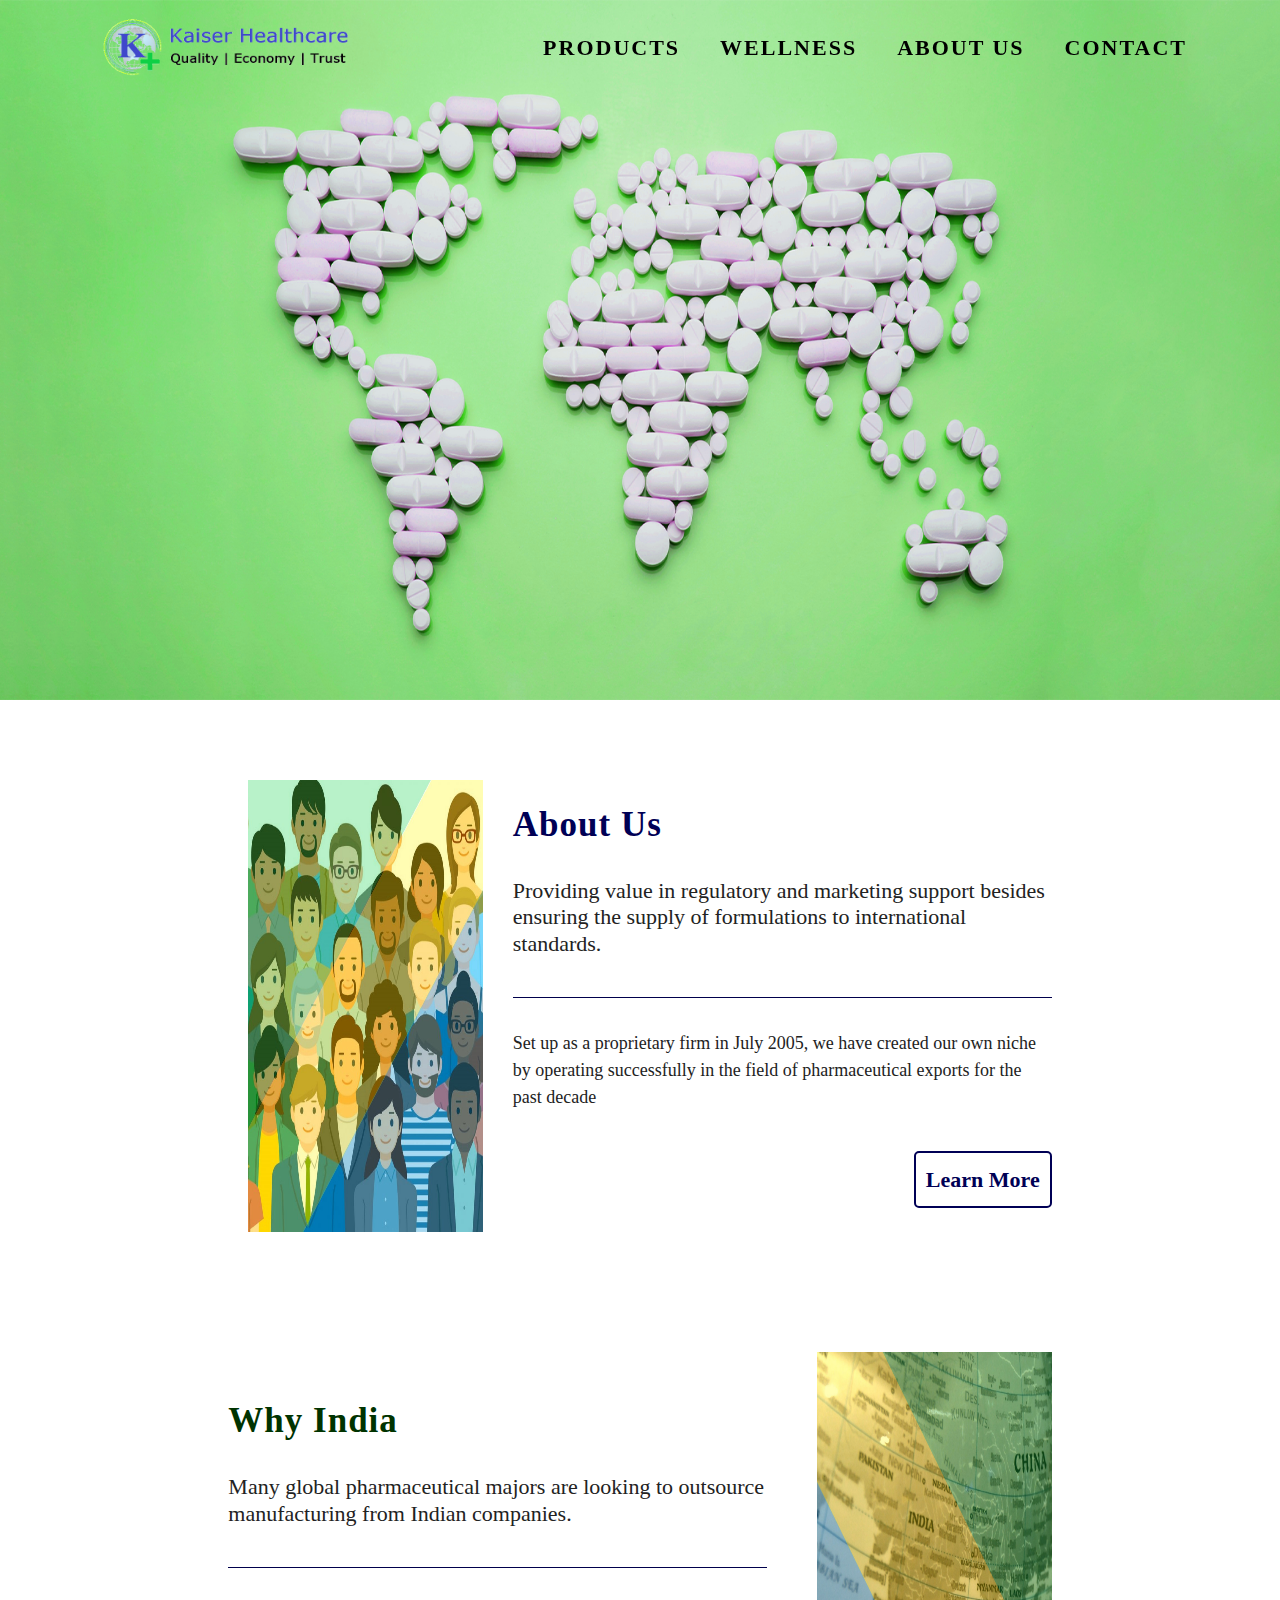
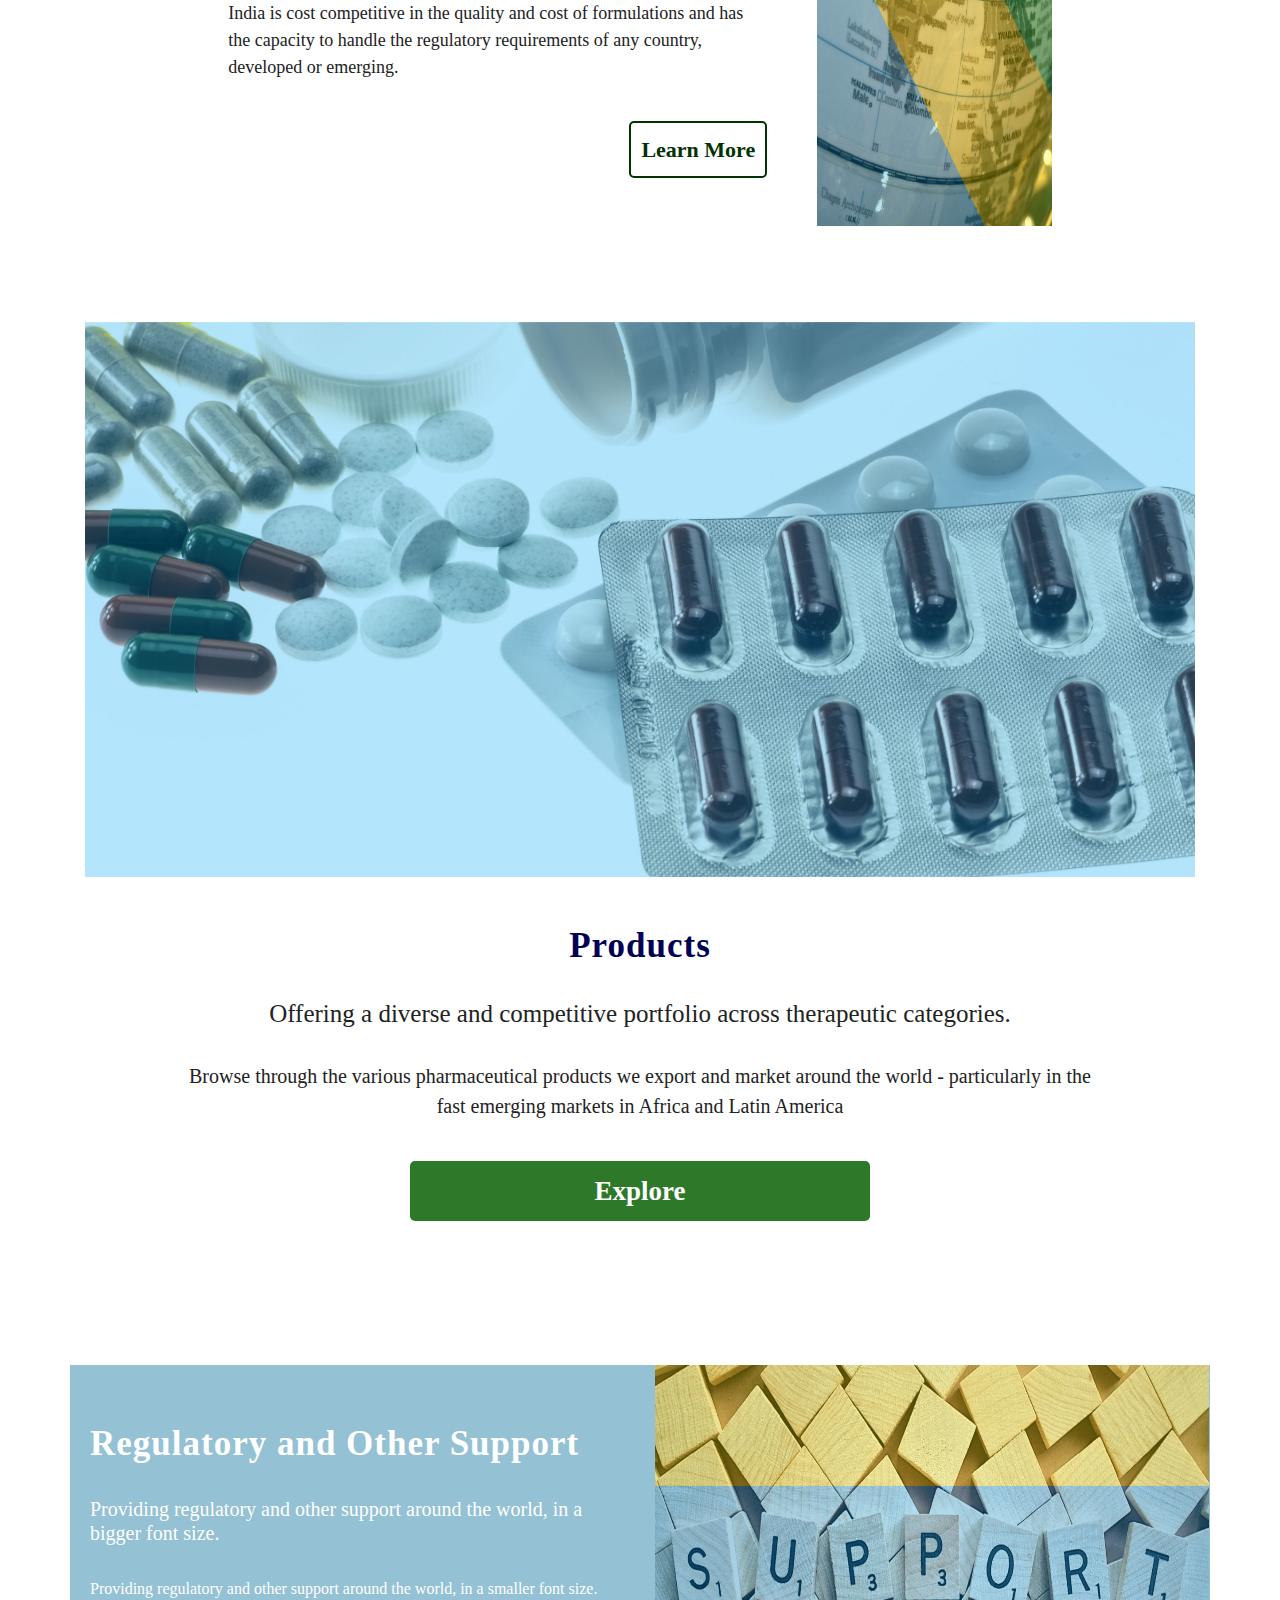
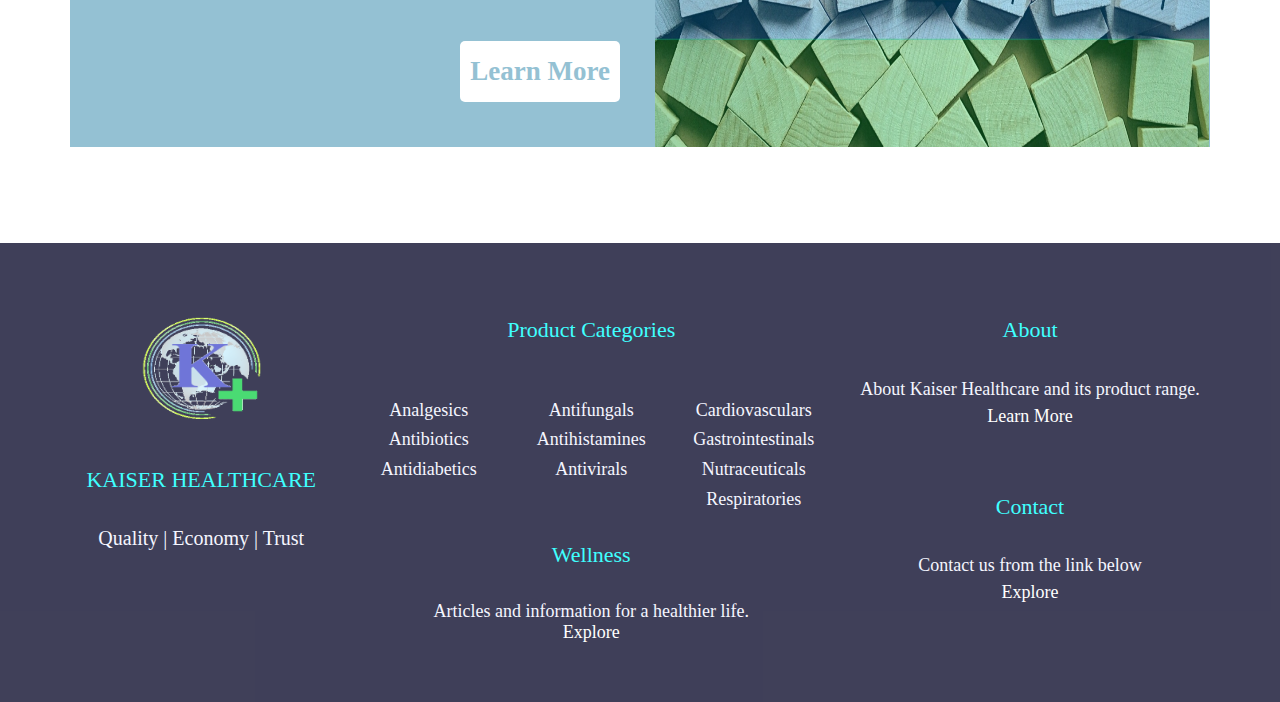
<file: index.html>
<!DOCTYPE html>
<html>
    <head>
        <meta charset="utf-8">
        <meta name="viewport" content="width=device-width, initial-scale=1">
        <link rel="stylesheet" href="https://maxcdn.bootstrapcdn.com/bootstrap/4.0.0/css/bootstrap.min.css" integrity="sha384-Gn5384xqQ1aoWXA+058RXPxPg6fy4IWvTNh0E263XmFcJlSAwiGgFAW/dAiS6JXm" crossorigin="anonymous">
        <link rel="stylesheet" href="https://maxcdn.bootstrapcdn.com/bootstrap/4.0.0-alpha.6/css/bootstrap.min.css" integrity="sha384-rwoIResjU2yc3z8GV/NPeZWAv56rSmLldC3R/AZzGRnGxQQKnKkoFVhFQhNUwEyJ" crossorigin="anonymous">
        <link rel="stylesheet" href="https://use.fontawesome.com/releases/v5.7.0/css/all.css" integrity="sha384-lZN37f5QGtY3VHgisS14W3ExzMWZxybE1SJSEsQp9S+oqd12jhcu+A56Ebc1zFSJ" crossorigin="anonymous">
        <link href="https://fonts.googleapis.com/css?family=Montserrat" rel="stylesheet" type="text/css">
        <link href="https://fonts.googleapis.com/css?family=Lato" rel="stylesheet" type="text/css">
        <link href='https://fonts.googleapis.com/css?family=Open Sans' rel='stylesheet'>
        <link href='https://fonts.googleapis.com/css?family=BioRhyme' rel='stylesheet'>
        <link rel="stylesheet" href="index.css">
        <title>Kaiser Healthcare</title>
        <link rel="icon" href="contents/images/main-logo-tranparent.png" type="image/icon type">
    </head>
    <body id="mainpg" data-spy="scroll" data-target=".navbar" data-offset="60">
        <nav class="navbar navbar-expand-lg navbar-default navbar-light fixed-top">
            <div class="container">
                <div class="navbar-header">
                    <a class="navbar-brand nav-link" href="index.html"><img src="contents/images/main-logo.png" class="logo"></a>
                    <button class="navbar-toggler ml-auto" type="button" data-toggle="collapse" data-target="#navbarToggler" aria-controls="navbarToggler" aria-expanded="false" aria-label="Toggle navigation">
                        <span class="navbar-toggler-icon ml-auto"></span>
                    </button>               
                </div>        
                <div class="collapse navbar-collapse" id="navbarToggler" style="justify-content: end;">
                    <ul class="nav navbar-nav ml-auto">
                        <li class="nav-item dropdown">
                            <a class="nav-link dropdown-toggle navpack" href="products.html" id="navbarDropdownMenuLink" data-toggle="dropdown" aria-haspopup="true" aria-expanded="false">
                              PRODUCTS
                            </a>
                            <div class="dropdown-menu dropdown-center drop pack" aria-labelledby="navbarDropdownMenuLink">
                                <div class="container">
                                    <div class="row">
                                        <div class="col-md text-center" style="padding: 15px;">
                                            <p class="dropdowntitles"><a href="products.html" style="text-decoration: none;">PRODUCT CATEGORIES</a><br>
                                        </div>
                                    </div>
                                    <div class="row">
                                        <div class="col-md-6 text-center" style="padding: 15px;">
                                            <br>
                                            <p class="dropdownsubtitles"><a href="analgesics.html" style="text-decoration: none; color: #0a0a0a;">Analgesics</a></p>
                                            <p class="dropdownsubtitles"><a href="antibiotics.html" style="text-decoration: none; color: #0a0a0a;">Antibiotics</a></p>
                                            <p class="dropdownsubtitles"><a href="antidiabetics.html" style="text-decoration: none; color: #0a0a0a;">Antidiabetics</a></p>
                                            <p class="dropdownsubtitles"><a href="antifungals.html" style="text-decoration: none; color: #0a0a0a;">Antifungals</a></p>
                                            <p class="dropdownsubtitles"><a href="antihistamines.html" style="text-decoration: none; color: #0a0a0a;">Antihistamines</a></p>
                                        </div>
                                        <div class="col-md-6 text-center" style="padding: 15px;">
                                            <br>
                                            <p class="dropdownsubtitles"><a href="antivirals.html" style="text-decoration: none; color: #0a0a0a;">Antivirals</a></p>
                                            <p class="dropdownsubtitles"><a href="cardiovasculars.html" style="text-decoration: none; color: #0a0a0a;">Cardiovasculars</a></p>
                                            <p class="dropdownsubtitles"><a href="gastrointestinals.html" style="text-decoration: none; color: #0a0a0a;">Gastrointestinals</a></p>
                                            <p class="dropdownsubtitles"><a href="nutraceuticals.html" style="text-decoration: none; color: #0a0a0a;">Nutraceuticals</a></p>
                                            <p class="dropdownsubtitles"><a href="respiratories.html" style="text-decoration: none; color: #0a0a0a;">Respiratories</a></p>
                                        </div>
                                    </div>
                                </div>
                            </div>
                        </li>
                        &nbsp;&nbsp;&nbsp;&nbsp;
                        <li class="nav-item dropdown">
                            <a class="nav-link dropdown-toggle navpack" href="#" id="navbarDropdownMenuLink" data-toggle="dropdown" aria-haspopup="true" aria-expanded="false">
                              WELLNESS
                            </a>
                            <div class="dropdown-menu dropdown-center drop sec" aria-labelledby="navbarDropdownMenuLink">
                                <div class="container">
                                    <div class="row">
                                        <div class="col-md text-center">
                                            <br>
                                            <p class="dropdowntitles"><a href="wellbeing.html" style="text-decoration: none;">WELLNESS</a><br>
                                            <p class="dropdownsubtitles"><a href="wellbeing.html" style="text-decoration: none; color: #0a0a0a;">Wellness</a></p>
                                        </div>
                                    </div>
                                </div>
                            </div>
                        </li>
                        &nbsp;&nbsp;&nbsp;&nbsp;
                        <li class="nav-item dropdown">
                            <a class="nav-link dropdown-toggle navpack" href="about.html" id="navbarDropdownMenuLink" data-toggle="dropdown" aria-haspopup="true" aria-expanded="false">
                              ABOUT US
                            </a>
                            <div class="dropdown-menu dropdown-center drop sec" aria-labelledby="navbarDropdownMenuLink">
                                <div class="container">
                                    <div class="row">
                                        <div class="col-md text-center">
                                            <br>
                                            <p class="dropdowntitles"><a href="about.html" style="text-decoration: none;">ABOUT</a><br>
                                            <p class="dropdownsubtitles"><a href="about.html" style="text-decoration: none; color: #0a0a0a;">About Us</a></p>
                                        </div>
                                    </div>
                                </div>
                            </div>
                        </li>
                        &nbsp;&nbsp;&nbsp;&nbsp;
                        <li class="nav-item dropdown">
                            <a class="nav-link dropdown-toggle navpack" href="contact.html" id="navbarDropdownMenuLink" data-toggle="dropdown" aria-haspopup="true" aria-expanded="false">
                              CONTACT
                            </a>
                            <div class="dropdown-menu dropdown-center drop sec" aria-labelledby="navbarDropdownMenuLink">
                                <div class="container">
                                    <div class="row">
                                        <div class="col-md text-center">
                                            <br>
                                            <p class="dropdowntitles"><a href="contact.html" style="text-decoration: none;">CONTACT</a><br>
                                            <p class="dropdownsubtitles"><a href="contact.html" style="text-decoration: none; color: #0a0a0a;">Contact Us</a></p>
                                        </div>
                                    </div>
                                </div>
                            </div>
                        </li>
                    </ul>
                </div>
            </div>
        </nav>
        <div class="jumbotron jumbotron-fluid text-center"></div>
        <div class="container index-title">
            <br><br><br><br><br><br><br>
            <div class="row">
                <div class="col-md text-center">
                    <h1 class="maintitle" style="font-size: 40px; font-weight: 700; font-family: 'Open Sans'; color: #000055;"><b>Kaiser Healthcare</b></h1>
                </div>
            </div>
        </div>
        <div class="container-fluid">
            <br>
            <div class="row">
                <div class="col-sm-2"><br></div>
                <div class="col">
                    <div class="row">
                        <div class="col-sm-4" style="text-align: center;">
                            <br><img src="contents/images/about-mainpg.jpg" style="height: 100%; width: 100%; padding-left: 20px;">
                        </div>
                        <div class="col">
                            <br><br><h2 style="color: #000055; font-family: 'Verdana'; font-size: 35px; letter-spacing: 1px;"><b>About Us</b></h2>
                            <br><h5 style="color: #222222; font-family: 'Verdana'; font-size: 22px;">Providing value in regulatory and marketing support besides ensuring the supply of formulations to international standards.</h5>
                            <br><hr>
                            <br><p style="color: #222222; font-family: 'Verdana'; font-size: 18px;">Set up as a proprietary firm in July 2005, we have created our own niche by operating successfully in the field of pharmaceutical exports for the past decade</p>
                            <br><a href="about.html"><button class="aboutbtn">Learn More</button></a><br><br>
                        </div>
                    </div>
                </div>
                <div class="col-sm-2"><br></div>
                <br><br>
            </div>
            <br><br><br><br>
            <div class="row">
                <div class="col-sm-2"><br></div>
                <div class="col">
                    <div class="row">
                        <div class="col">
                            <br><br><br><br><h2 style="color: #003300; font-family: 'Verdana'; font-size: 35px; letter-spacing: 1px;"><b>Why India</b></h2>
                            <br><h5 style="color: #222222; font-family: 'Verdana'; font-size: 22px;">Many global pharmaceutical majors are looking to outsource manufacturing from Indian companies.</h5>
                            <br><hr>
                            <br><p style="color: #222222; font-family: 'Verdana'; font-size: 18px;">India is cost competitive in the quality and cost of formulations and has the capacity to handle the regulatory requirements of any country, developed or emerging.</p>
                            <br><a href="about.html"><button class="indiabtn">Learn More</button></a>
                        </div>
                        <div class="col-sm-4" style="text-align: center;">
                            <br><br><img src="contents/images/whyindia-mainpg.jpg" style="height: 100%; width: 100%; padding-left: 20px;">
                        </div>
                    </div>
                </div>
                <div class="col-sm-2"><br></div>
            </div>
            <br><br><br><br><br><br>
            <div class="container">
                <div id="carousel" class="carousel slide" data-ride="carousel">
                    <div class="carousel-inner">
                        <div class="carousel-item active">
                            <img class="d-block w-100" src="contents/images/prodcarousel1-mainpg.jpg" alt="First slide">
                        </div>
                        <div class="carousel-item">
                            <img class="d-block w-100" src="contents/images/prodcarousel2-mainpg.jpg" alt="Second slide">
                        </div>
                        <div class="carousel-item">
                            <img class="d-block w-100" src="contents/images/prodcarousel3-mainpg.jpg" alt="Third slide">
                        </div>
                    </div>
                </div>
            </div>
            <div class="container">
                <div class="row">
                    <div class="col-sm-1"><br></div>
                    <div class="col-sm-10 center">
                        <br><br><h2 style="color: #000055; font-family: Verdana; font-size: 35px; letter-spacing: 1px; text-align: center;"><b>Products</b></h2>
                        <br><h5 style="color: #222222; font-family: Verdana; font-size: 25px; text-align: center;">Offering a diverse and competitive portfolio across therapeutic categories.</h5>
                        <br><p style="color: #222222; font-size: medium; font-family: Verdana; font-size: 20px; text-align: center;">Browse through the various pharmaceutical products we export and market around the world - particularly in the fast emerging markets in Africa and Latin America</p>
                        <br><a href="products.html"><button class="prodbtn center">Explore</button></a>
                    </div>
                    <div class="col-sm-1"><br></div>
                </div>
            </div>
            <br><br><br>
            <div class="container">
                <br><br><br>
                <div class="row" style="background-color: #94c1d3">
                    <div class="col-sm-6" style="padding: 10px 20px;">
                        <br><br><h2 style="color: #ffffff; font-family: 'Verdana'; font-size: 35px; letter-spacing: 1px;"><b>Regulatory and Other Support</b></h2>
                        <br><h5 style="color: #ffffff; font-family: 'Verdana';">Providing regulatory and other support around the world, in a bigger font size.</h5>
                        <br><p style="color: #ffffff; font-size: medium; font-family: 'Verdana';">Providing regulatory and other support around the world, in a smaller font size.</p>
                        <br><a href="about.html"><button class="regbtn">Learn More</button></a><br><br><br><br>
                    </div>
                    <div class="col-sm-6">
                        <img src="contents/images/regulatorysupport-mainpg.jpg" style="height: 100%; width: 102.5%;">
                    </div>
                </div>
            </div>
        </div>
        <br><br><br><br>
        <div class="container-fluid footer" style="padding-left: 70px; padding-right: 70px; padding-top: 50px; padding-bottom: 50px;">
            <div class="row">
                <div class="col-md-3">
                    <a href="index.html"><img src="contents/images/main-logo-tranparent.png" class="footerlogo center" style="height: 150px; width: 175px;"></a>
                    <br><h5 class="footerheading" style="text-align: center;">KAISER HEALTHCARE</h5>
                    <br><h6 class="footersubheading" style="text-align: center;">Quality | Economy | Trust</h6>
                </div>
                <div class="col-md-5">
                    <div class="row">
                        <div class="col">
                            <br><a href="products.html"><h5 class="footerheading text-center">Product Categories</h5></a>
                        </div>
                    </div>
                    <br>
                    <div class="row">
                        <div class="col text-center">
                            <br><a href="analgesics.html" style="text-align: center;"><h5 class="footersubheading2" style="text-align: center;">Analgesics</h5></a>
                            <a href="antibiotics.html" style="text-align: center;"><h5 class="footersubheading2" style="text-align: center;">Antibiotics</h5></a>
                            <a href="antidiabetics.html" style="text-align: center;"><h5 class="footersubheading2" style="text-align: center;">Antidiabetics</h5></a>
                        </div>
                        <div class="col text-center">
                            <br><a href="antifungals.html" style="text-align: center;"><h5 class="footersubheading2" style="text-align: center;">Antifungals</h5></a>
                            <a href="antihistamines.html" style="text-align: center;"><h5 class="footersubheading2" style="text-align: center;">Antihistamines</h5></a>
                            <a href="antivirals.html" style="text-align: center;"><h5 class="footersubheading2" style="text-align: center;">Antivirals</h5></a>
                        </div>
                        <div class="col text-center">
                            <br><a href="cardiovasculars.html" style="text-align: center;"><h5 class="footersubheading2" style="text-align: center;">Cardiovasculars</h5></a>
                            <a href="gastrointestinals.html" style="text-align: center;"><h5 class="footersubheading2" style="text-align: center;">Gastrointestinals</h5></a>
                            <a href="nutraceuticals.html" style="text-align: center;"><h5 class="footersubheading2" style="text-align: center;">Nutraceuticals</h5></a>
                            <a href="respiratories.html" style="text-align: center;"><h5 class="footersubheading2" style="text-align: center;">Respiratories</h5></a>
                        </div>
                    </div>
                    <div class="row">
                        <div class="col text-center">
                            <br><a href="wellbeing.html"><h5 class="footerheading text-center">Wellness</h5></a>
                            <br><h5 class="footersubheading2" style="text-align: center;">Articles and information for a healthier life.<br><a href="wellbeing.html" style="color: #ffffff;">Explore</a></h5>
                        </div>
                    </div>
                </div>
                <div class="col-md-4">
                    <br><h5 class="footerheading" style="text-align: center;">About</h5>
                    <br><p class="footersubheading2" style="text-align: center;">About Kaiser Healthcare and its product range.<br><a href="about.html" style="color: #ffffff;">Learn More</a></p>
                    <br><br><h5 class="footerheading" style="text-align: center;">Contact</h5>
                    <br><p class="footersubheading2" style="text-align: center;">Contact us from the link below<br><a href="contact.html" style="color: #ffffff;">Explore</a></p>
                </div>
            </div>
        </div>    
    </body>
    <script src="https://code.jquery.com/jquery-3.2.1.slim.min.js" integrity="sha384-KJ3o2DKtIkvYIK3UENzmM7KCkRr/rE9/Qpg6aAZGJwFDMVNA/GpGFF93hXpG5KkN" crossorigin="anonymous"></script>
    <script src="https://cdnjs.cloudflare.com/ajax/libs/popper.js/1.12.9/umd/popper.min.js" integrity="sha384-ApNbgh9B+Y1QKtv3Rn7W3mgPxhU9K/ScQsAP7hUibX39j7fakFPskvXusvfa0b4Q" crossorigin="anonymous"></script>
    <script src="https://maxcdn.bootstrapcdn.com/bootstrap/4.0.0/js/bootstrap.min.js" integrity="sha384-JZR6Spejh4U02d8jOt6vLEHfe/JQGiRRSQQxSfFWpi1MquVdAyjUar5+76PVCmYl" crossorigin="anonymous"></script>
    <script src="index.js"></script>
</html>
</file>
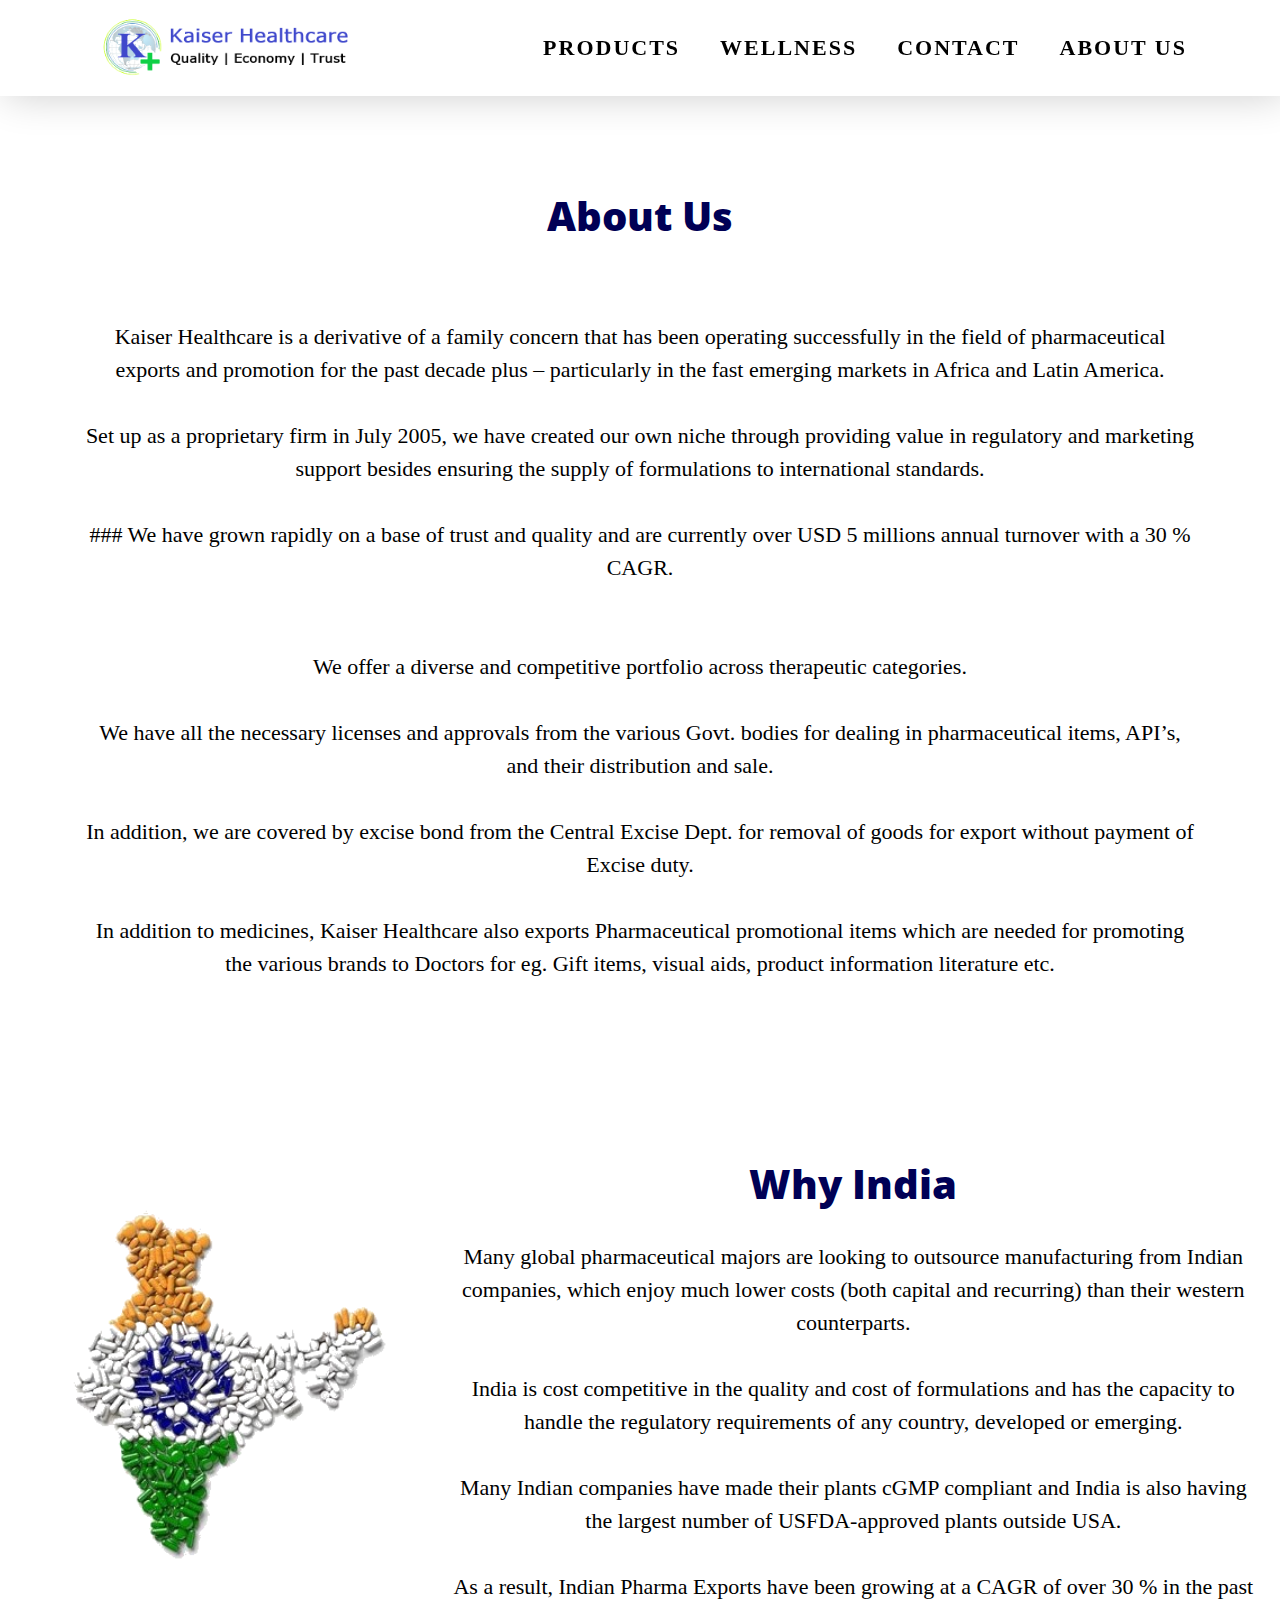
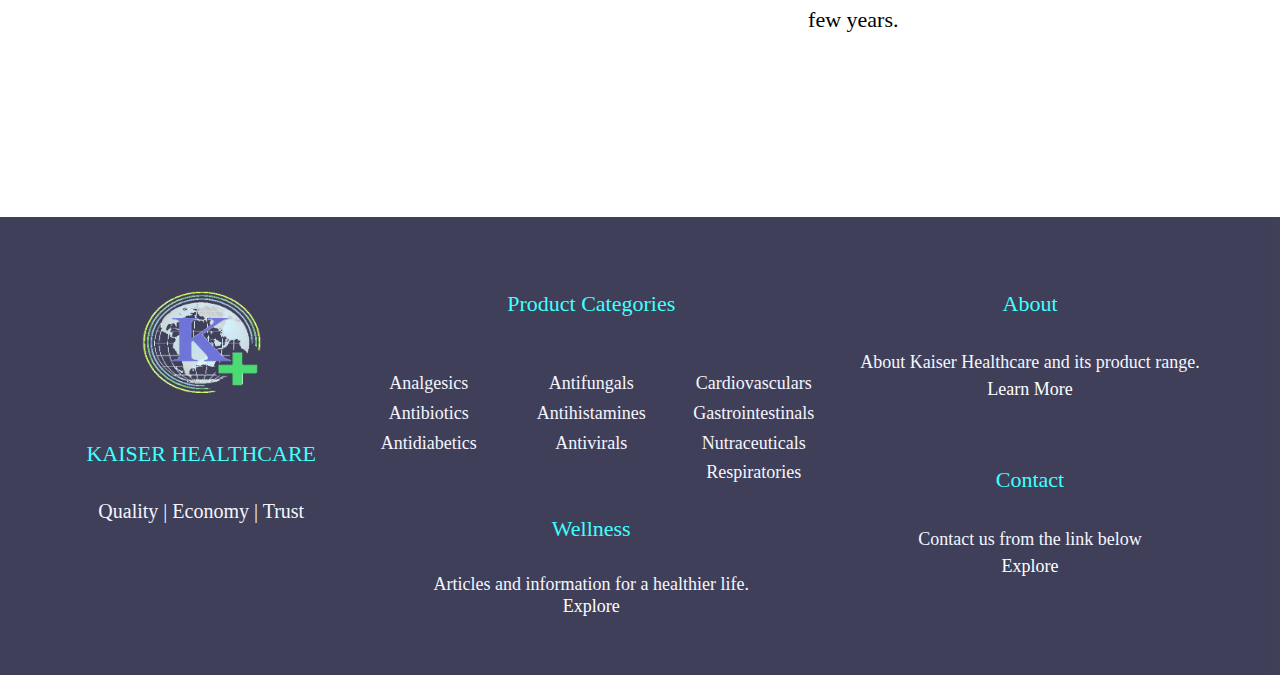
<file: about.html>
<!DOCTYPE html>
<html>
    <head>
        <meta charset="utf-8">
        <meta name="viewport" content="width=device-width, initial-scale=1">
        <link rel="stylesheet" href="https://maxcdn.bootstrapcdn.com/bootstrap/4.0.0/css/bootstrap.min.css" integrity="sha384-Gn5384xqQ1aoWXA+058RXPxPg6fy4IWvTNh0E263XmFcJlSAwiGgFAW/dAiS6JXm" crossorigin="anonymous">
        <link rel="stylesheet" href="https://maxcdn.bootstrapcdn.com/bootstrap/4.0.0-alpha.6/css/bootstrap.min.css" integrity="sha384-rwoIResjU2yc3z8GV/NPeZWAv56rSmLldC3R/AZzGRnGxQQKnKkoFVhFQhNUwEyJ" crossorigin="anonymous">
        <link rel="stylesheet" href="https://use.fontawesome.com/releases/v5.7.0/css/all.css" integrity="sha384-lZN37f5QGtY3VHgisS14W3ExzMWZxybE1SJSEsQp9S+oqd12jhcu+A56Ebc1zFSJ" crossorigin="anonymous">
        <link href="https://fonts.googleapis.com/css?family=Montserrat" rel="stylesheet" type="text/css">
        <link href="https://fonts.googleapis.com/css?family=Lato" rel="stylesheet" type="text/css">
        <link href='https://fonts.googleapis.com/css?family=Open Sans' rel='stylesheet'>
        <link href='https://fonts.googleapis.com/css?family=BioRhyme' rel='stylesheet'>
        <link rel="stylesheet" href="about.css">
        <title>About</title>
        <link rel="icon" href="contents/images/main-logo-tranparent.png" type="image/icon type">
    </head>
    <body id="mainpg" data-spy="scroll" data-target=".navbar" data-offset="60">
        <nav class="navbar navbar-expand-lg navbar-default navbar-light fixed-top">
            <div class="container">
                <div class="navbar-header">
                    <a class="navbar-brand nav-link" href="index.html"><img src="contents/images/main-logo.png" class="logo"></a>
                    <button class="navbar-toggler ml-auto" type="button" data-toggle="collapse" data-target="#navbarToggler" aria-controls="navbarToggler" aria-expanded="false" aria-label="Toggle navigation">
                        <span class="navbar-toggler-icon ml-auto"></span>
                    </button>               
                </div>        
                <div class="collapse navbar-collapse" id="navbarToggler" style="justify-content: end;">
                    <ul class="nav navbar-nav ml-auto">
                        <li class="nav-item dropdown">
                            <a class="nav-link dropdown-toggle navpack" href="products.html" id="navbarDropdownMenuLink" data-toggle="dropdown" aria-haspopup="true" aria-expanded="false">
                              PRODUCTS
                            </a>
                            <div class="dropdown-menu dropdown-center drop pack" aria-labelledby="navbarDropdownMenuLink">
                                <div class="container">
                                    <div class="row">
                                        <div class="col-md text-center" style="padding: 15px;">
                                            <p class="dropdowntitles"><a href="products.html" style="text-decoration: none;">PRODUCT CATEGORIES</a><br>
                                        </div>
                                    </div>
                                    <div class="row">
                                        <div class="col-md-6 text-center" style="padding: 15px;">
                                            <br>
                                            <p class="dropdownsubtitles"><a href="analgesics.html" style="text-decoration: none; color: #0a0a0a;">Analgesics</a></p>
                                            <p class="dropdownsubtitles"><a href="antibiotics.html" style="text-decoration: none; color: #0a0a0a;">Antibiotics</a></p>
                                            <p class="dropdownsubtitles"><a href="antidiabetics.html" style="text-decoration: none; color: #0a0a0a;">Antidiabetics</a></p>
                                            <p class="dropdownsubtitles"><a href="antifungals.html" style="text-decoration: none; color: #0a0a0a;">Antifungals</a></p>
                                            <p class="dropdownsubtitles"><a href="antihistamines.html" style="text-decoration: none; color: #0a0a0a;">Antihistamines</a></p>
                                        </div>
                                        <div class="col-md-6 text-center" style="padding: 15px;">
                                            <br>
                                            <p class="dropdownsubtitles"><a href="antivirals.html" style="text-decoration: none; color: #0a0a0a;">Antivirals</a></p>
                                            <p class="dropdownsubtitles"><a href="cardiovasculars.html" style="text-decoration: none; color: #0a0a0a;">Cardiovasculars</a></p>
                                            <p class="dropdownsubtitles"><a href="gastrointestinals.html" style="text-decoration: none; color: #0a0a0a;">Gastrointestinals</a></p>
                                            <p class="dropdownsubtitles"><a href="nutraceuticals.html" style="text-decoration: none; color: #0a0a0a;">Nutraceuticals</a></p>
                                            <p class="dropdownsubtitles"><a href="respiratories.html" style="text-decoration: none; color: #0a0a0a;">Respiratories</a></p>
                                        </div>
                                    </div>
                                </div>
                            </div>
                        </li>
                        &nbsp;&nbsp;&nbsp;&nbsp;
                        <li class="nav-item dropdown">
                            <a class="nav-link dropdown-toggle navpack" href="#" id="navbarDropdownMenuLink" data-toggle="dropdown" aria-haspopup="true" aria-expanded="false">
                              WELLNESS
                            </a>
                            <div class="dropdown-menu dropdown-center drop sec" aria-labelledby="navbarDropdownMenuLink">
                                <div class="container">
                                    <div class="row">
                                        <div class="col-md text-center">
                                            <br>
                                            <p class="dropdowntitles"><a href="wellbeing.html" style="text-decoration: none;">WELLNESS</a><br>
                                            <p class="dropdownsubtitles"><a href="wellbeing.html" style="text-decoration: none; color: #0a0a0a;">Wellness</a></p>
                                        </div>
                                    </div>
                                </div>
                            </div>
                        </li>
                        &nbsp;&nbsp;&nbsp;&nbsp;
                        <li class="nav-item dropdown">
                            <a class="nav-link dropdown-toggle navpack" href="contact.html" id="navbarDropdownMenuLink" data-toggle="dropdown" aria-haspopup="true" aria-expanded="false">
                              CONTACT
                            </a>
                            <div class="dropdown-menu dropdown-center drop sec" aria-labelledby="navbarDropdownMenuLink">
                                <div class="container">
                                    <div class="row">
                                        <div class="col-md text-center">
                                            <br>
                                            <p class="dropdowntitles"><a href="contact.html" style="text-decoration: none;">CONTACT</a><br>
                                            <p class="dropdownsubtitles"><a href="contact.html" style="text-decoration: none; color: #0a0a0a;">Contact Us</a></p>
                                        </div>
                                    </div>
                                </div>
                            </div>
                        </li>
                        &nbsp;&nbsp;&nbsp;&nbsp;
                        <li class="nav-item dropdown">
                            <a class="nav-link dropdown-toggle navpack" href="about.html" id="navbarDropdownMenuLink" data-toggle="dropdown" aria-haspopup="true" aria-expanded="false">
                              ABOUT US
                            </a>
                            <div class="dropdown-menu dropdown-center drop sec" aria-labelledby="navbarDropdownMenuLink">
                                <div class="container">
                                    <div class="row">
                                        <div class="col-md text-center">
                                            <br>
                                            <p class="dropdowntitles"><a href="about.html" style="text-decoration: none;">ABOUT</a><br>
                                            <p class="dropdownsubtitles"><a href="about.html" style="text-decoration: none; color: #0a0a0a;">About Us</a></p>
                                        </div>
                                    </div>
                                </div>
                            </div>
                        </li>
                    </ul>
                </div>
            </div>
        </nav>
        <div class="container">
            <br><br><br><br><br><br><br><br>
            <div class="row">
                <div class="col-md text-center">
                    <h1 class="maintitle" style="font-size: 40px; font-weight: 700; font-family: 'Open Sans'; color: #000055;"><b>About Us</b></h1>
                </div>
            </div>
        </div>
        <div class="container">
            <br><br><br>
            <div class="row">
                <div class="col-md text-center">
                    <p class="maintext">
                        Kaiser Healthcare is a derivative of a family concern that has been operating successfully in the field of pharmaceutical exports and promotion for the past decade plus – particularly in the fast emerging markets in Africa and Latin America. 
                        <br><br>Set up as a proprietary firm in July 2005, we have created our own niche through providing value in regulatory and marketing support besides ensuring the supply of formulations to international standards. 
                        <br><br>### We have grown rapidly on a base of trust and quality and are currently over USD 5 millions annual turnover with a 30 % CAGR. 
                        <br><br><br>We offer a diverse and competitive portfolio across therapeutic categories. 
                        <br><br>We have all the necessary licenses and approvals from the various Govt. bodies for dealing in pharmaceutical items, API’s, and their distribution and sale. 
                        <br><br>In addition, we are covered by excise bond from the Central Excise Dept. for removal of goods for export without payment of Excise duty. 
                        <br><br>In addition to medicines, Kaiser Healthcare also exports Pharmaceutical promotional items which are needed for promoting the various brands to Doctors for eg. Gift items, visual aids, product information literature etc.
                    </p>
                </div>
            </div>
        </div>
        <br><br><br><br>
        <div class="container-fluid">
            <br><br>
            <div class="row">
                <div class="col-md-4 text-center" style="padding: 20px;">
                    <br><img class="india" src="contents/images/whyindia.png" style="width: 400px; height: 400px; padding: 20px;">
                </div>
                <div class="col-md-8 text-center" style="padding: 20px;">
                    <h1 class="maintitle" style="font-size: 40px; font-weight: 700; font-family: 'Open Sans'; color: #000055;"><b>Why India</b></h1>
                    <br> <p class="maintext">
                        Many global pharmaceutical majors are looking to outsource manufacturing from Indian companies, which enjoy much lower costs (both capital and recurring) than their western counterparts. 
                        <br><br>India is cost competitive in the quality and cost of formulations and has the capacity to handle the regulatory requirements of any country, developed or emerging. 
                        <br><br>Many Indian companies have made their plants cGMP compliant and India is also having the largest number of USFDA-approved plants outside USA. 
                        <br><br>As a result, Indian Pharma Exports have been growing at a CAGR of over 30 % in the past few years.
                    </p>
                </div>
            </div>
        </div>
        <div class="container">
            <br><br>
            <div class="row">
                <div class="col-md text-center">
                   
                </div>
            </div>
        </div>
        <br><br><br><br>
        <div class="container-fluid footer" style="padding-left: 70px; padding-right: 70px; padding-top: 50px; padding-bottom: 50px;">
            <div class="row">
                <div class="col-md-3">
                    <a href="index.html"><img src="contents/images/main-logo-tranparent.png" class="footerlogo center" style="height: 150px; width: 175px;"></a>
                    <br><h5 class="footerheading" style="text-align: center;">KAISER HEALTHCARE</h5>
                    <br><h6 class="footersubheading" style="text-align: center;">Quality | Economy | Trust</h6>
                </div>
                <div class="col-md-5">
                    <div class="row">
                        <div class="col">
                            <br><a href="products.html"><h5 class="footerheading text-center">Product Categories</h5></a>
                        </div>
                    </div>
                    <br>
                    <div class="row">
                        <div class="col text-center">
                            <br><a href="analgesics.html" style="text-align: center;"><h5 class="footersubheading2" style="text-align: center;">Analgesics</h5></a>
                            <a href="antibiotics.html" style="text-align: center;"><h5 class="footersubheading2" style="text-align: center;">Antibiotics</h5></a>
                            <a href="antidiabetics.html" style="text-align: center;"><h5 class="footersubheading2" style="text-align: center;">Antidiabetics</h5></a>
                        </div>
                        <div class="col text-center">
                            <br><a href="antifungals.html" style="text-align: center;"><h5 class="footersubheading2" style="text-align: center;">Antifungals</h5></a>
                            <a href="antihistamines.html" style="text-align: center;"><h5 class="footersubheading2" style="text-align: center;">Antihistamines</h5></a>
                            <a href="antivirals.html" style="text-align: center;"><h5 class="footersubheading2" style="text-align: center;">Antivirals</h5></a>
                        </div>
                        <div class="col text-center">
                            <br><a href="cardiovasculars.html" style="text-align: center;"><h5 class="footersubheading2" style="text-align: center;">Cardiovasculars</h5></a>
                            <a href="gastrointestinals.html" style="text-align: center;"><h5 class="footersubheading2" style="text-align: center;">Gastrointestinals</h5></a>
                            <a href="nutraceuticals.html" style="text-align: center;"><h5 class="footersubheading2" style="text-align: center;">Nutraceuticals</h5></a>
                            <a href="respiratories.html" style="text-align: center;"><h5 class="footersubheading2" style="text-align: center;">Respiratories</h5></a>
                        </div>
                    </div>
                    <div class="row">
                        <div class="col text-center">
                            <br><a href="wellbeing.html"><h5 class="footerheading text-center">Wellness</h5></a>
                            <br><h5 class="footersubheading2" style="text-align: center;">Articles and information for a healthier life.<br><a href="wellbeing.html" style="color: #ffffff;">Explore</a></h5>
                        </div>
                    </div>
                </div>
                <div class="col-md-4">
                    <br><h5 class="footerheading" style="text-align: center;">About</h5>
                    <br><p class="footersubheading2" style="text-align: center;">About Kaiser Healthcare and its product range.<br><a href="about.html" style="color: #ffffff;">Learn More</a></p>
                    <br><br><h5 class="footerheading" style="text-align: center;">Contact</h5>
                    <br><p class="footersubheading2" style="text-align: center;">Contact us from the link below<br><a href="contact.html" style="color: #ffffff;">Explore</a></p>
                </div>
            </div>
        </div>    
    </body>
    <script src="https://code.jquery.com/jquery-3.2.1.slim.min.js" integrity="sha384-KJ3o2DKtIkvYIK3UENzmM7KCkRr/rE9/Qpg6aAZGJwFDMVNA/GpGFF93hXpG5KkN" crossorigin="anonymous"></script>
    <script src="https://cdnjs.cloudflare.com/ajax/libs/popper.js/1.12.9/umd/popper.min.js" integrity="sha384-ApNbgh9B+Y1QKtv3Rn7W3mgPxhU9K/ScQsAP7hUibX39j7fakFPskvXusvfa0b4Q" crossorigin="anonymous"></script>
    <script src="https://maxcdn.bootstrapcdn.com/bootstrap/4.0.0/js/bootstrap.min.js" integrity="sha384-JZR6Spejh4U02d8jOt6vLEHfe/JQGiRRSQQxSfFWpi1MquVdAyjUar5+76PVCmYl" crossorigin="anonymous"></script>
    <script src="index.js"></script>
</html>
</file>
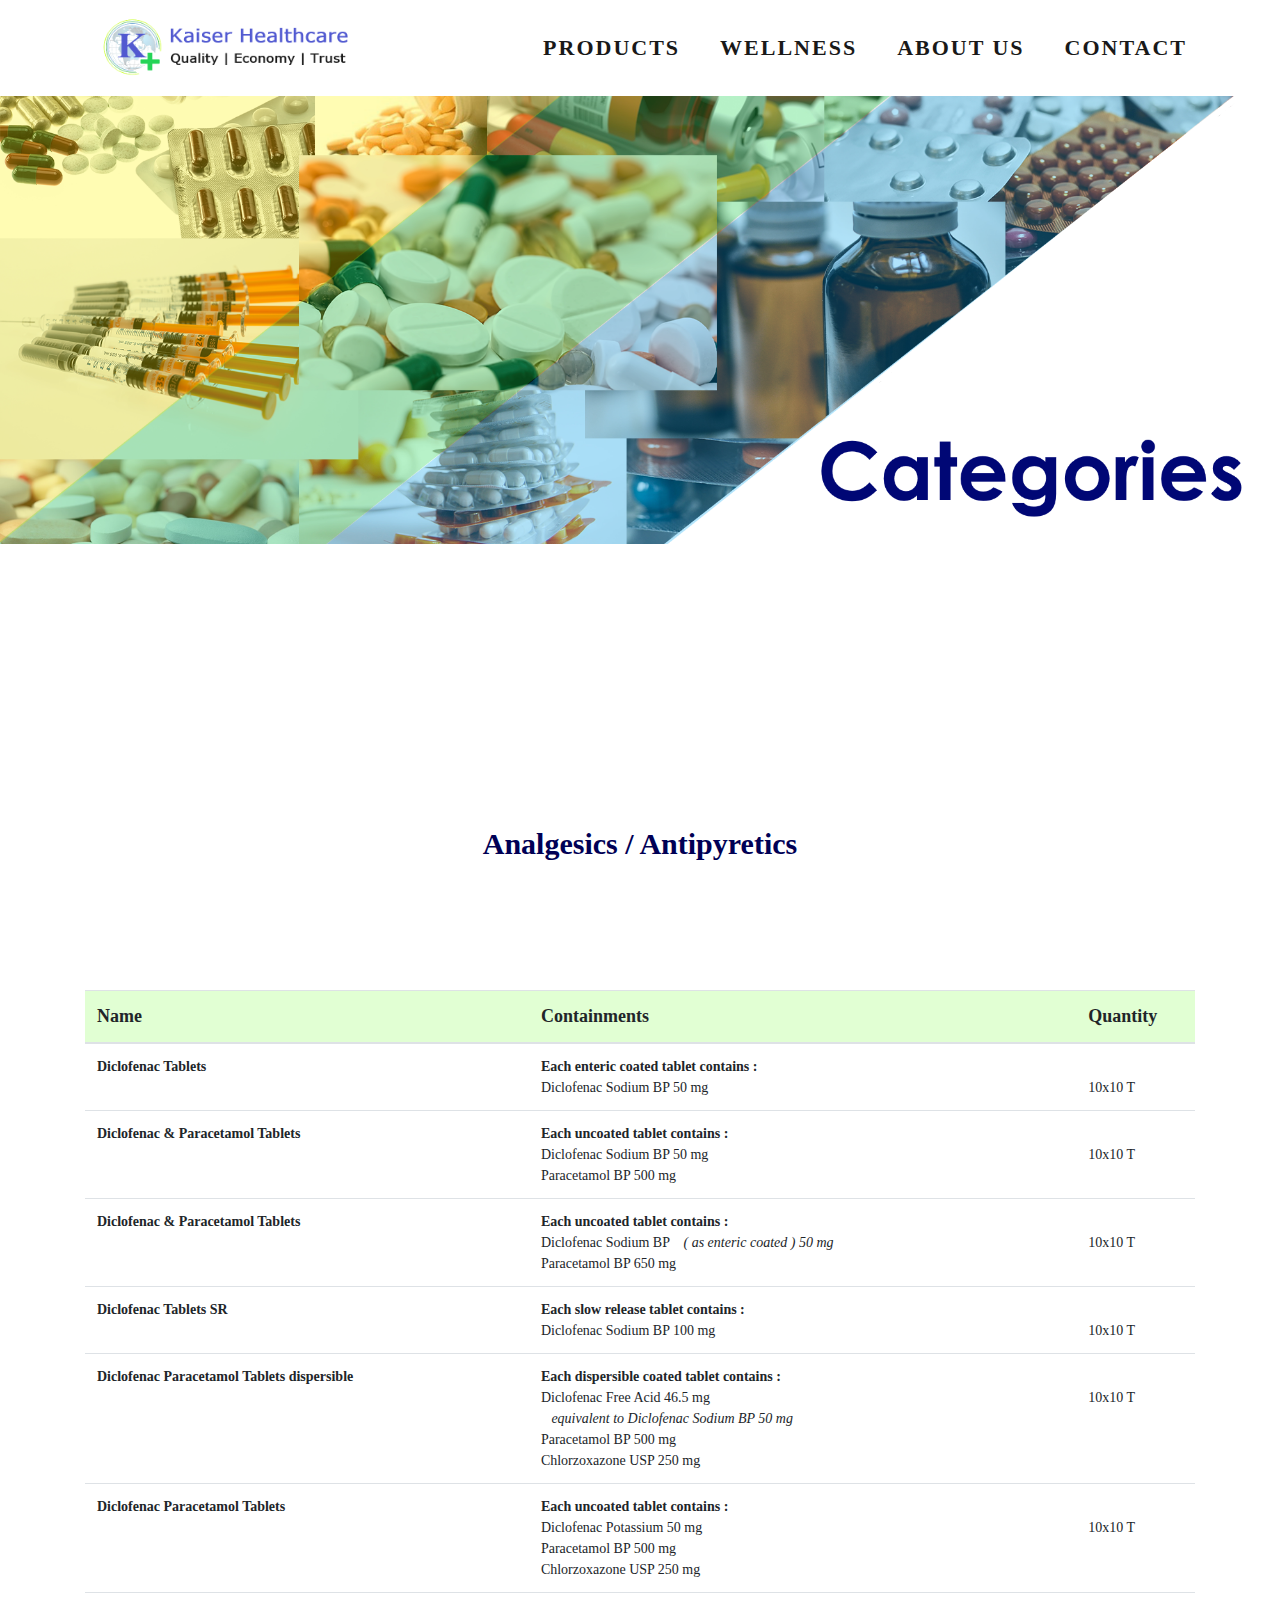
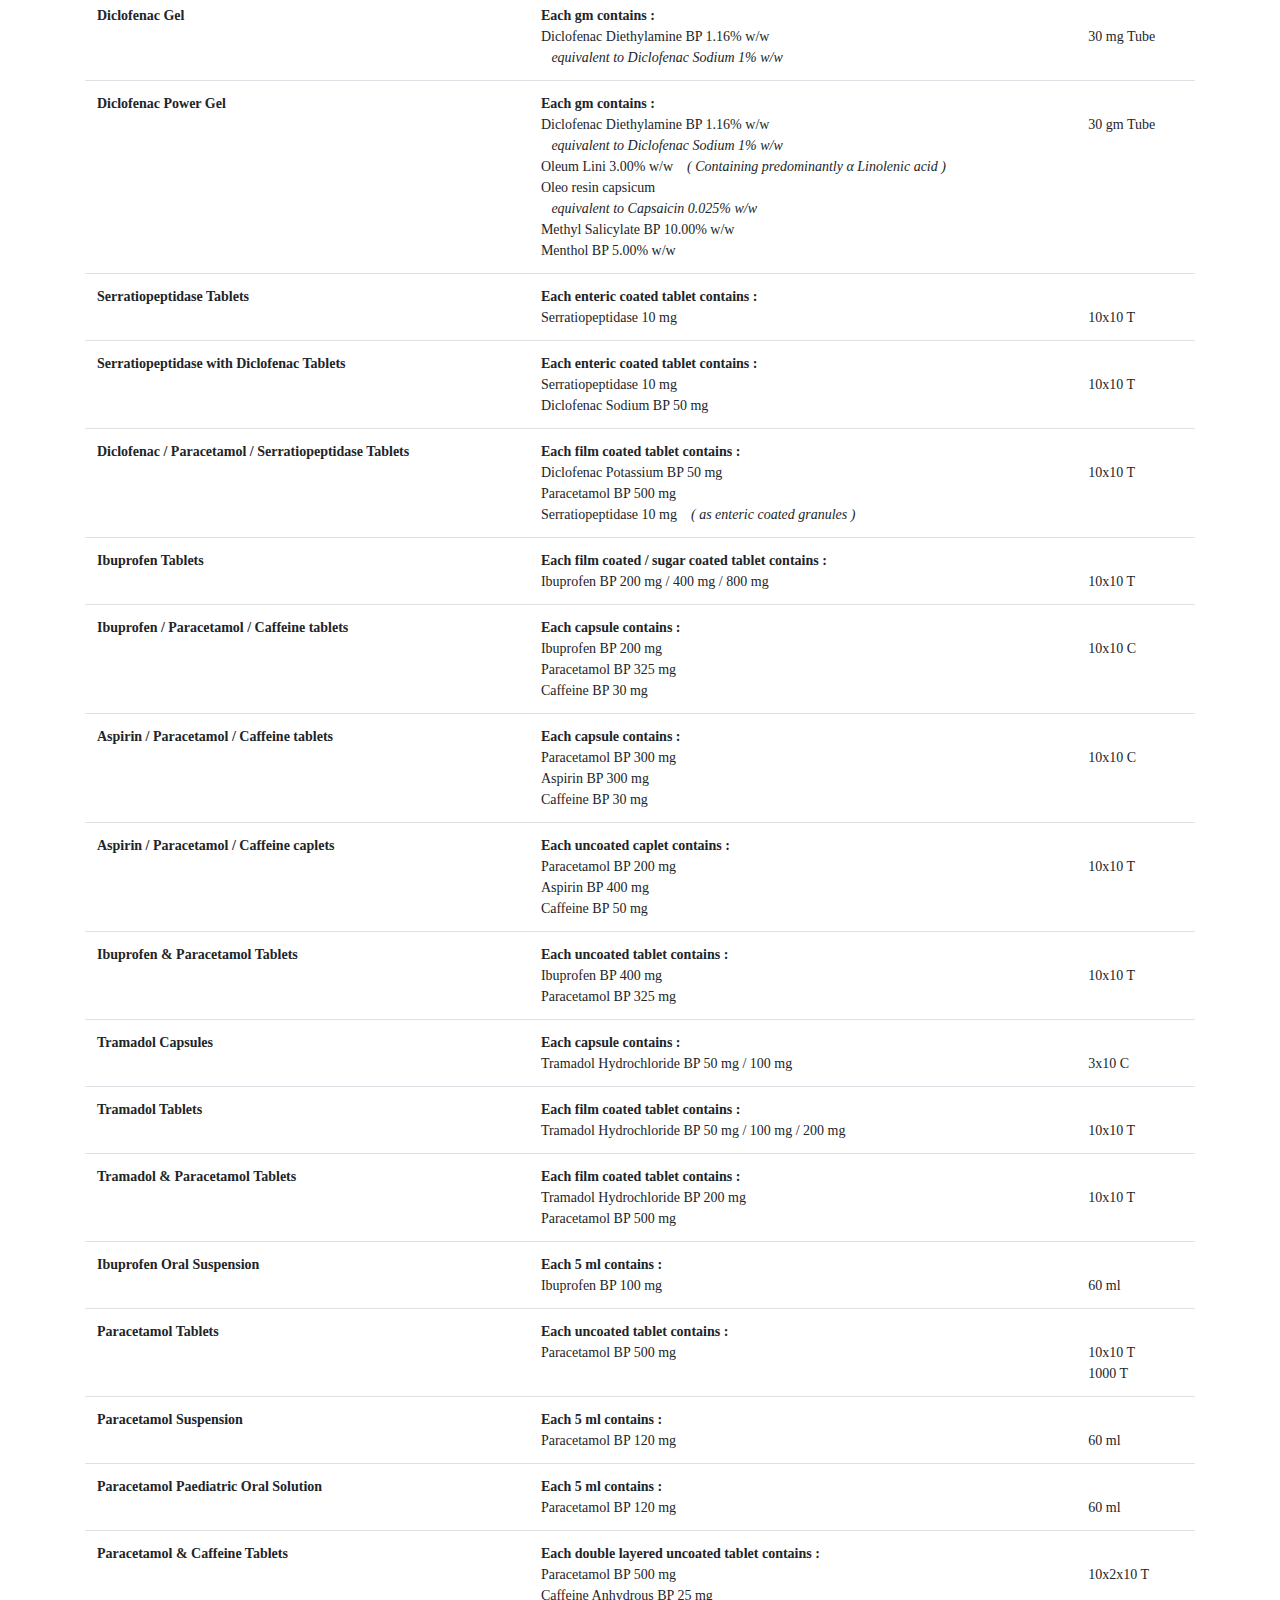
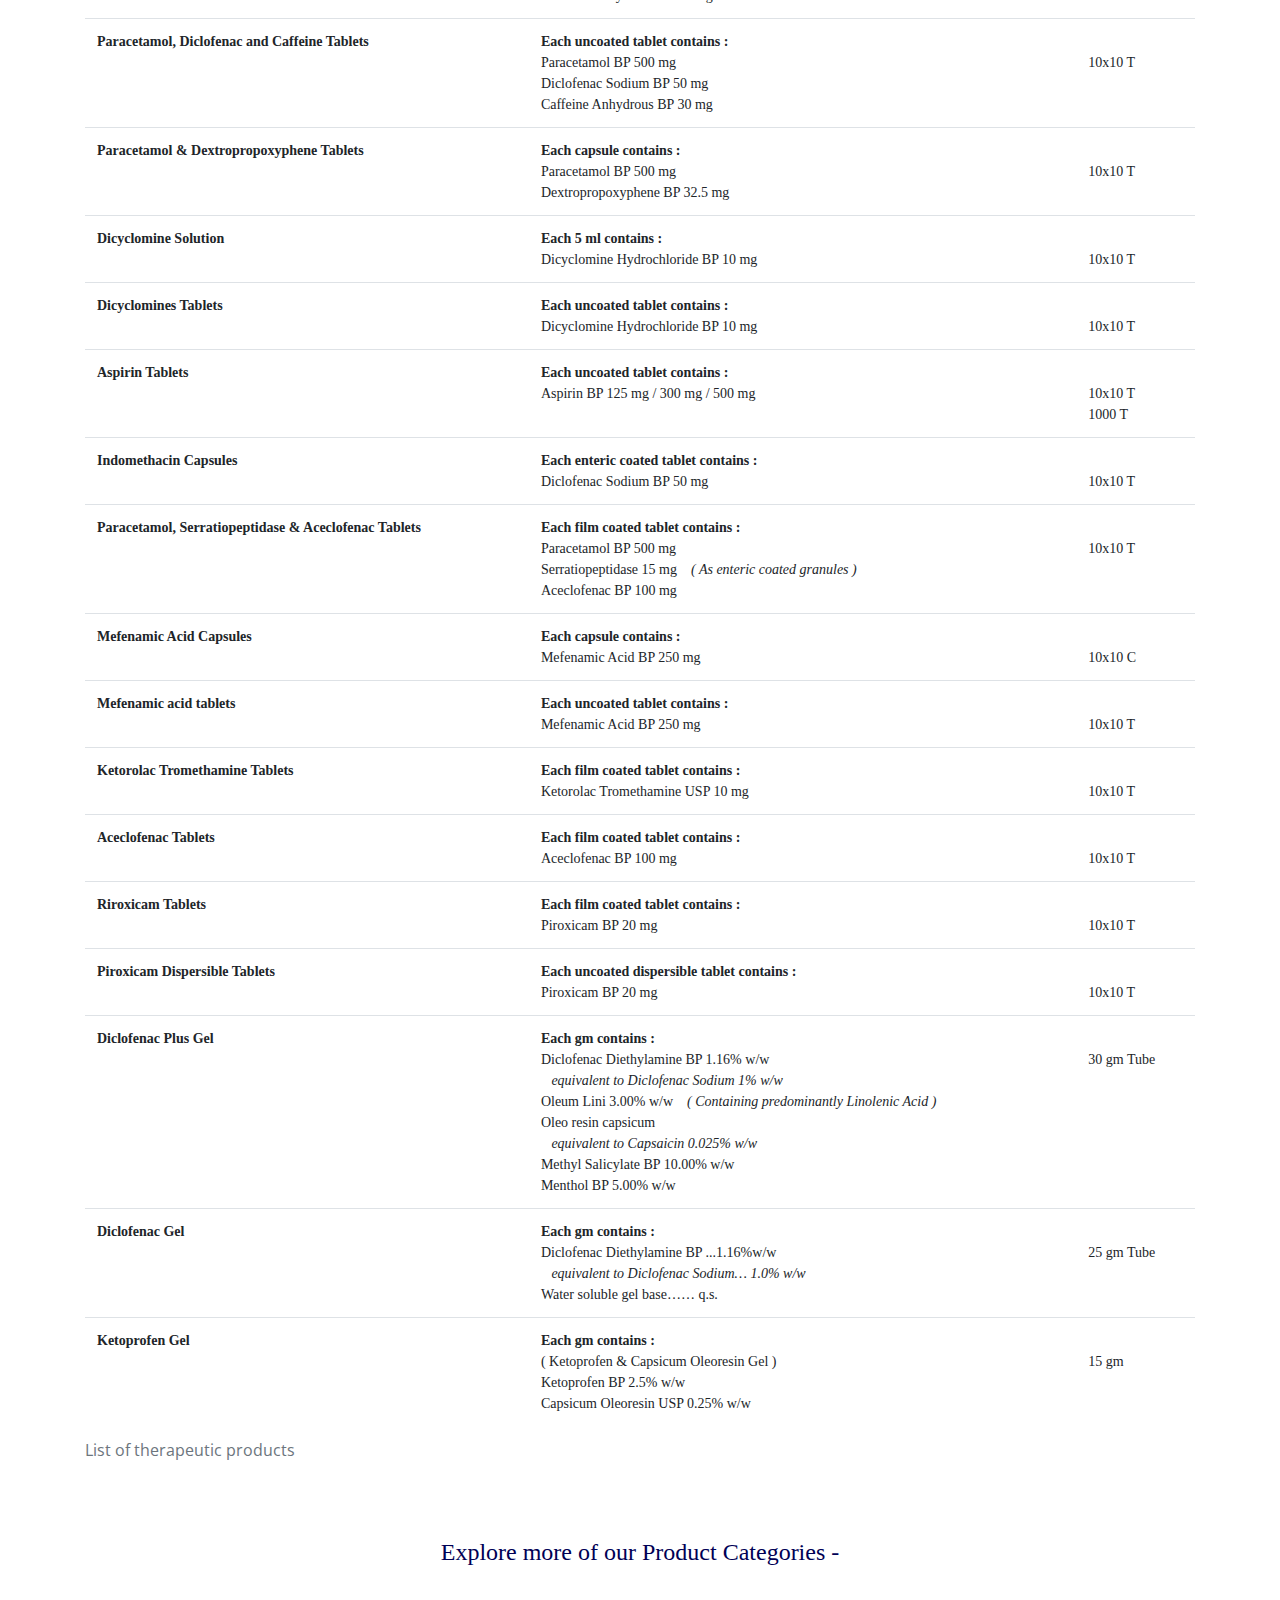
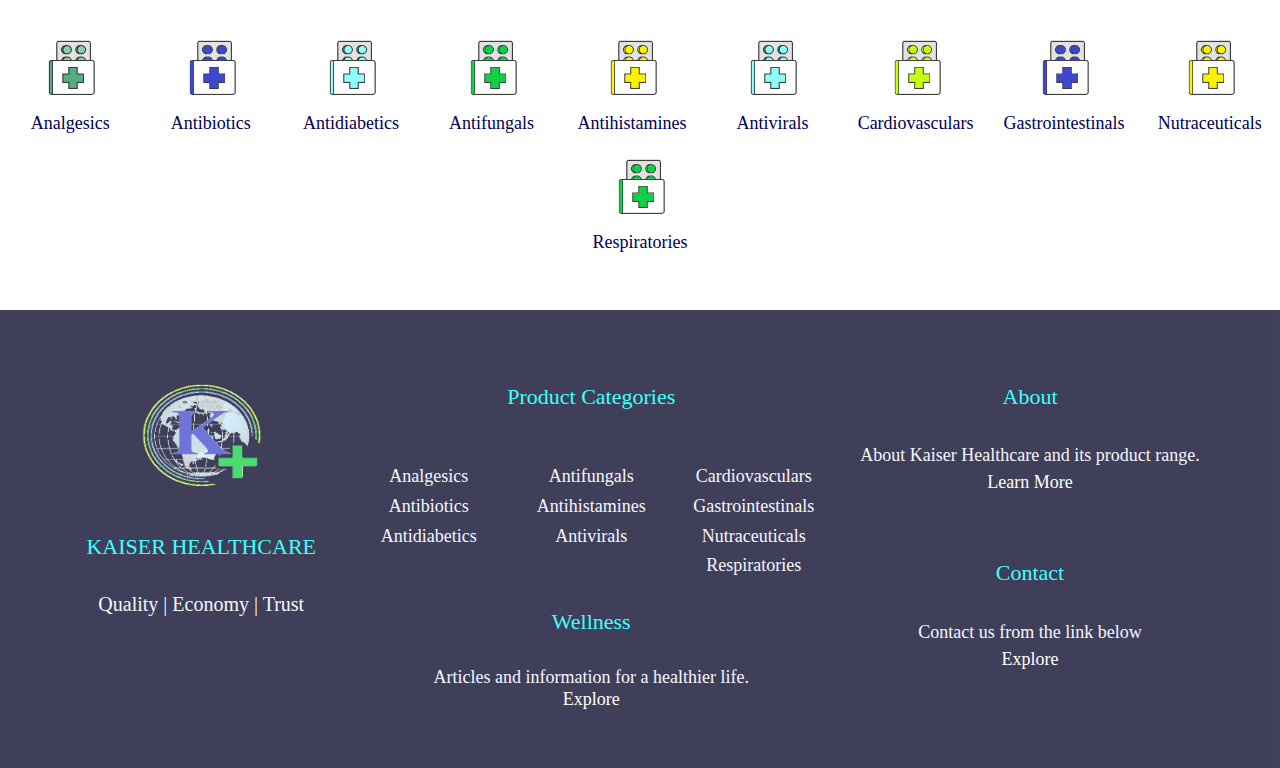
<file: analgesics.html>
<!DOCTYPE html>
<html>
    <head>
        <meta charset="utf-8">
        <meta name="viewport" content="width=device-width, initial-scale=1">
        <link rel="stylesheet" href="https://maxcdn.bootstrapcdn.com/bootstrap/4.0.0/css/bootstrap.min.css" integrity="sha384-Gn5384xqQ1aoWXA+058RXPxPg6fy4IWvTNh0E263XmFcJlSAwiGgFAW/dAiS6JXm" crossorigin="anonymous">
        <link rel="stylesheet" href="https://maxcdn.bootstrapcdn.com/bootstrap/4.0.0-alpha.6/css/bootstrap.min.css" integrity="sha384-rwoIResjU2yc3z8GV/NPeZWAv56rSmLldC3R/AZzGRnGxQQKnKkoFVhFQhNUwEyJ" crossorigin="anonymous">
        <link rel="stylesheet" href="https://use.fontawesome.com/releases/v5.7.0/css/all.css" integrity="sha384-lZN37f5QGtY3VHgisS14W3ExzMWZxybE1SJSEsQp9S+oqd12jhcu+A56Ebc1zFSJ" crossorigin="anonymous">
        <link href="https://fonts.googleapis.com/css?family=Montserrat" rel="stylesheet" type="text/css">
        <link href="https://fonts.googleapis.com/css?family=Lato" rel="stylesheet" type="text/css">
        <link href='https://fonts.googleapis.com/css?family=Open Sans' rel='stylesheet'>
        <link href='https://fonts.googleapis.com/css?family=BioRhyme' rel='stylesheet'>
        <link rel="stylesheet" href="product-cats.css">
        <title>Analgesics - Product List</title>
        <link rel="icon" href="contents/images/main-logo-tranparent.png" type="image/icon type">
    </head>
    <body id="mainpg" data-spy="scroll" data-target=".navbar" data-offset="60">
        <nav class="navbar navbar-expand-lg navbar-default navbar-light sticky-top">
            <div class="container">
                <div class="navbar-header">
                    <a class="navbar-brand nav-link" href="index.html"><img src="contents/images/main-logo.png" class="logo"></a>
                    <button class="navbar-toggler ml-auto" type="button" data-toggle="collapse" data-target="#navbarToggler" aria-controls="navbarToggler" aria-expanded="false" aria-label="Toggle navigation">
                        <span class="navbar-toggler-icon ml-auto"></span>
                    </button>               
                </div>        
                <div class="collapse navbar-collapse" id="navbarToggler" style="justify-content: end;">
                    <ul class="nav navbar-nav ml-auto">
                        <li class="nav-item dropdown">
                            <a class="nav-link dropdown-toggle navpack" href="products.html" id="navbarDropdownMenuLink" data-toggle="dropdown" aria-haspopup="true" aria-expanded="false">
                              PRODUCTS
                            </a>
                            <div class="dropdown-menu dropdown-center drop pack" aria-labelledby="navbarDropdownMenuLink">
                                <div class="container">
                                    <div class="row">
                                        <div class="col-md text-center" style="padding: 15px;">
                                            <p class="dropdowntitles"><a href="products.html" style="text-decoration: none;">PRODUCT CATEGORIES</a><br>
                                        </div>
                                    </div>
                                    <div class="row">
                                        <div class="col-md-6 text-center" style="padding: 15px;">
                                            <br>
                                            <p class="dropdownsubtitles"><a href="analgesics.html" style="text-decoration: none; color: #0a0a0a;">Analgesics</a></p>
                                            <p class="dropdownsubtitles"><a href="antibiotics.html" style="text-decoration: none; color: #0a0a0a;">Antibiotics</a></p>
                                            <p class="dropdownsubtitles"><a href="antidiabetics.html" style="text-decoration: none; color: #0a0a0a;">Antidiabetics</a></p>
                                            <p class="dropdownsubtitles"><a href="antifungals.html" style="text-decoration: none; color: #0a0a0a;">Antifungals</a></p>
                                            <p class="dropdownsubtitles"><a href="antihistamines.html" style="text-decoration: none; color: #0a0a0a;">Antihistamines</a></p>
                                        </div>
                                        <div class="col-md-6 text-center" style="padding: 15px;">
                                            <br>
                                            <p class="dropdownsubtitles"><a href="antivirals.html" style="text-decoration: none; color: #0a0a0a;">Antivirals</a></p>
                                            <p class="dropdownsubtitles"><a href="cardiovasculars.html" style="text-decoration: none; color: #0a0a0a;">Cardiovasculars</a></p>
                                            <p class="dropdownsubtitles"><a href="gastrointestinals.html" style="text-decoration: none; color: #0a0a0a;">Gastrointestinals</a></p>
                                            <p class="dropdownsubtitles"><a href="nutraceuticals.html" style="text-decoration: none; color: #0a0a0a;">Nutraceuticals</a></p>
                                            <p class="dropdownsubtitles"><a href="respiratories.html" style="text-decoration: none; color: #0a0a0a;">Respiratories</a></p>
                                        </div>
                                    </div>
                                </div>
                            </div>
                        </li>
                        &nbsp;&nbsp;&nbsp;&nbsp;
                        <li class="nav-item dropdown">
                            <a class="nav-link dropdown-toggle navpack" href="#" id="navbarDropdownMenuLink" data-toggle="dropdown" aria-haspopup="true" aria-expanded="false">
                              WELLNESS
                            </a>
                            <div class="dropdown-menu dropdown-center drop sec" aria-labelledby="navbarDropdownMenuLink">
                                <div class="container">
                                    <div class="row">
                                        <div class="col-md text-center">
                                            <br>
                                            <p class="dropdowntitles"><a href="wellbeing.html" style="text-decoration: none;">WELLNESS</a><br>
                                            <p class="dropdownsubtitles"><a href="wellbeing.html" style="text-decoration: none; color: #0a0a0a;">Wellness</a></p>
                                        </div>
                                    </div>
                                </div>
                            </div>
                        </li>
                        &nbsp;&nbsp;&nbsp;&nbsp;
                        <li class="nav-item dropdown">
                            <a class="nav-link dropdown-toggle navpack" href="about.html" id="navbarDropdownMenuLink" data-toggle="dropdown" aria-haspopup="true" aria-expanded="false">
                              ABOUT US
                            </a>
                            <div class="dropdown-menu dropdown-center drop sec" aria-labelledby="navbarDropdownMenuLink">
                                <div class="container">
                                    <div class="row">
                                        <div class="col-md text-center">
                                            <br>
                                            <p class="dropdowntitles"><a href="about.html" style="text-decoration: none;">ABOUT</a><br>
                                            <p class="dropdownsubtitles"><a href="about.html" style="text-decoration: none; color: #0a0a0a;">About Us</a></p>
                                        </div>
                                    </div>
                                </div>
                            </div>
                        </li>
                        &nbsp;&nbsp;&nbsp;&nbsp;
                        <li class="nav-item dropdown">
                            <a class="nav-link dropdown-toggle navpack" href="contact.html" id="navbarDropdownMenuLink" data-toggle="dropdown" aria-haspopup="true" aria-expanded="false">
                              CONTACT
                            </a>
                            <div class="dropdown-menu dropdown-center drop sec" aria-labelledby="navbarDropdownMenuLink">
                                <div class="container">
                                    <div class="row">
                                        <div class="col-md text-center">
                                            <br>
                                            <p class="dropdowntitles"><a href="contact.html" style="text-decoration: none;">CONTACT</a><br>
                                            <p class="dropdownsubtitles"><a href="contact.html" style="text-decoration: none; color: #0a0a0a;">Contact Us</a></p>
                                        </div>
                                    </div>
                                </div>
                            </div>
                        </li>
                    </ul>
                </div>
            </div>
        </nav>
        <div class="jumbotron jumbotron-fluid"></div>
        <div class="container-fluid">
            <br><br>
            <div class="row">
                <div class="col-md text-center">
                    <h1 class="maintitle" style="font-size: 30px; font-weight: 800; font-family: 'Verdana'; color: #000055;">Analgesics / Antipyretics</h1>
                </div>
            </div>
        </div>
        <br><br><br><br><br>
        <div class="container">
            <div class="table-responsive">
                <table class="table">
                    <caption>List of therapeutic products</caption>
                    <thead class="tablehead type1">
                        <tr>
                            <th scope="col">Name</th>
                            <th scope="col">Containments</th>
                            <th scope="col">Quantity</th>
                        </tr>
                    </thead>
                    <tbody class="tableinfo">
                        <tr>
                            <th scope="row">Diclofenac Tablets</th>
                            <td>
                                <b>Each enteric coated tablet contains : </b><br>
                                Diclofenac Sodium BP 50 mg<br>
                            </td>
                            <td>
                                <br>10x10 T<br>
                            </td>
                        </tr>
                        <tr>
                            <th scope="row">Diclofenac & Paracetamol Tablets</th>
                            <td>
                                <b>Each uncoated tablet contains : </b><br>
                                Diclofenac Sodium BP 50 mg<br>
                                Paracetamol BP 500 mg<br>
                            </td>
                            <td>
                                <br>10x10 T<br>
                            </td>
                        </tr>
                        <tr>
                            <th scope="row">Diclofenac & Paracetamol Tablets</th>
                            <td>
                                <b>Each uncoated tablet contains : </b><br>
                                Diclofenac Sodium BP &nbsp;&nbsp;&nbsp;<i>( as enteric coated ) 50 mg</i><br>
                                Paracetamol BP 650 mg<br>
                            </td>
                            <td>
                                <br>10x10 T<br>
                            </td>
                        </tr>
                        <tr>
                            <th scope="row">Diclofenac Tablets SR</th>
                            <td>
                                <b>Each slow release tablet contains : </b><br>
                                Diclofenac Sodium BP 100 mg<br>
                            </td>
                            <td>
                                <br>10x10 T<br>
                            </td>
                        </tr>
                        <tr>
                            <th scope="row">Diclofenac Paracetamol Tablets dispersible</th>
                            <td>
                                <b>Each dispersible coated tablet contains : </b><br>
                                Diclofenac Free Acid 46.5 mg<br>
                                &nbsp;&nbsp;&nbsp;<i>equivalent to Diclofenac Sodium BP 50 mg</i><br>
                                Paracetamol BP 500 mg<br>
                                Chlorzoxazone USP 250 mg<br>
                            </td>
                            <td>
                                <br>10x10 T<br>
                            </td>
                        </tr>
                        <tr>
                            <th scope="row">Diclofenac Paracetamol Tablets</th>
                            <td>
                                <b>Each uncoated tablet contains : </b><br>
                                Diclofenac Potassium 50 mg<br>
                                Paracetamol BP 500 mg<br>
                                Chlorzoxazone USP 250 mg<br>
                            </td>
                            <td>
                                <br>10x10 T<br>
                            </td>
                        </tr>
                        <tr>
                            <th scope="row">Diclofenac Gel</th>
                            <td>
                                <b>Each gm contains : </b><br>
                                Diclofenac Diethylamine BP 1.16% w/w<br>
                                &nbsp;&nbsp;&nbsp;<i>equivalent to Diclofenac Sodium 1% w/w</i><br>
                            </td>
                            <td>
                                <br>30 mg Tube<br>
                            </td>
                        </tr>
                        <tr>
                            <th scope="row">Diclofenac Power Gel</th>
                            <td>
                                <b>Each gm contains : </b><br>
                                Diclofenac Diethylamine BP 1.16% w/w<br>
                                &nbsp;&nbsp;&nbsp;<i>equivalent to Diclofenac Sodium 1% w/w</i><br>
                                Oleum Lini 3.00% w/w &nbsp;&nbsp;&nbsp;<i>( Containing predominantly α Linolenic acid )</i><br>
                                Oleo resin capsicum<br>
                                &nbsp;&nbsp;&nbsp;<i>equivalent to Capsaicin 0.025% w/w</i><br>
                                Methyl Salicylate BP 10.00% w/w<br>
                                Menthol BP 5.00% w/w<br>
                            </td>
                            <td>
                                <br>30 gm Tube<br>
                            </td>
                        </tr>
                        <tr>
                            <th scope="row">Serratiopeptidase Tablets</th>
                            <td>
                                <b>Each enteric coated tablet contains : </b><br>
                                Serratiopeptidase 10 mg<br>
                            </td>
                            <td>
                                <br>10x10 T<br>
                            </td>
                        </tr>
                        <tr>
                            <th scope="row">Serratiopeptidase with Diclofenac Tablets</th>
                            <td>
                                <b>Each enteric coated tablet contains : </b><br>
                                Serratiopeptidase 10 mg<br>
                                Diclofenac Sodium BP 50 mg<br>
                            </td>
                            <td>
                                <br>10x10 T<br>
                            </td>
                        </tr>
                        <tr>
                            <th scope="row">Diclofenac / Paracetamol / Serratiopeptidase Tablets</th>
                            <td>
                                <b>Each film coated tablet contains : </b><br>
                                Diclofenac Potassium BP 50 mg<br>
                                Paracetamol BP 500 mg<br>
                                Serratiopeptidase 10 mg &nbsp;&nbsp;&nbsp;<i>( as enteric coated granules )</i><br>
                            </td>
                            <td>
                                <br>10x10 T<br>
                            </td>
                        </tr>
                        <tr>
                            <th scope="row">Ibuprofen Tablets</th>
                            <td>
                                <b>Each film coated / sugar coated tablet contains : </b><br>
                                Ibuprofen BP 200 mg / 400 mg / 800 mg<br>
                            </td>
                            <td>
                                <br>10x10 T<br>
                            </td>
                        </tr>
                        <tr>
                            <th scope="row">Ibuprofen / Paracetamol / Caffeine tablets</th>
                            <td>
                                <b>Each capsule contains : </b><br>
                                Ibuprofen BP 200 mg<br>
                                Paracetamol BP 325 mg<br>
                                Caffeine BP 30 mg<br>
                            </td>
                            <td>
                                <br>10x10 C<br>
                            </td>
                        </tr>
                        <tr>
                            <th scope="row">Aspirin / Paracetamol / Caffeine tablets</th>
                            <td>
                                <b>Each capsule contains : </b><br>
                                Paracetamol BP 300 mg<br>
                                Aspirin BP 300 mg<br>
                                Caffeine BP 30 mg<br>
                            </td>
                            <td>
                                <br>10x10 C<br>
                            </td>
                        </tr>
                        <tr>
                            <th scope="row">Aspirin / Paracetamol / Caffeine caplets</th>
                            <td>
                                <b>Each uncoated caplet contains : </b><br>
                                Paracetamol BP 200 mg<br>
                                Aspirin BP 400 mg<br>
                                Caffeine BP 50 mg<br>
                            </td>
                            <td>
                                <br>10x10 T<br>
                            </td>
                        </tr>
                        <tr>
                            <th scope="row">Ibuprofen & Paracetamol Tablets</th>
                            <td>
                                <b>Each uncoated tablet contains : </b><br>
                                Ibuprofen BP 400 mg<br>
                                Paracetamol BP 325 mg<br>
                            </td>
                            <td>
                                <br>10x10 T<br>
                            </td>
                        </tr>
                        <tr>
                            <th scope="row">Tramadol Capsules</th>
                            <td>
                                <b>Each capsule contains : </b><br>
                                Tramadol Hydrochloride BP 50 mg / 100 mg<br>
                            </td>
                            <td>
                                <br>3x10 C<br>
                            </td>
                        </tr>
                        <tr>
                            <th scope="row">Tramadol Tablets</th>
                            <td>
                                <b>Each film coated tablet contains : </b><br>
                                Tramadol Hydrochloride BP 50 mg / 100 mg / 200 mg<br>
                            </td>
                            <td>
                                <br>10x10 T<br>
                            </td>
                        </tr>
                        <tr>
                            <th scope="row">Tramadol & Paracetamol Tablets</th>
                            <td>
                                <b>Each film coated tablet contains : </b><br>
                                Tramadol Hydrochloride BP 200 mg<br>
                                Paracetamol BP 500 mg<br>
                            </td>
                            <td>
                                <br>10x10 T<br>
                            </td>
                        </tr>
                        <tr>
                            <th scope="row">Ibuprofen Oral Suspension</th>
                            <td>
                                <b>Each 5 ml contains : </b><br>
                                Ibuprofen BP 100 mg<br>
                            </td>
                            <td>
                                <br>60 ml<br>
                            </td>
                        </tr>
                        <tr>
                            <th scope="row">Paracetamol Tablets</th>
                            <td>
                                <b>Each uncoated tablet contains : </b><br>
                                Paracetamol BP 500 mg<br>
                            </td>
                            <td>
                                <br>10x10 T
                                <br>1000 T<br>
                            </td>
                        </tr>
                        <tr>
                            <th scope="row">Paracetamol Suspension</th>
                            <td>
                                <b>Each 5 ml contains : </b><br>
                                Paracetamol BP 120 mg<br>
                            </td>
                            <td>
                                <br>60 ml<br>
                            </td>
                        </tr>
                        <tr>
                            <th scope="row">Paracetamol Paediatric Oral Solution</th>
                            <td>
                                <b>Each 5 ml contains : </b><br>
                                Paracetamol BP 120 mg<br>
                            </td>
                            <td>
                                <br>60 ml<br>
                            </td>
                        </tr>
                        <tr>
                            <th scope="row">Paracetamol & Caffeine Tablets</th>
                            <td>
                                <b>Each double layered uncoated tablet contains : </b><br>
                                Paracetamol BP 500 mg<br>
                                Caffeine Anhydrous BP 25 mg<br>
                            </td>
                            <td>
                                <br>10x2x10 T<br>
                            </td>
                        </tr>
                        <tr>
                            <th scope="row">Paracetamol, Diclofenac and Caffeine Tablets</th>
                            <td>
                                <b>Each uncoated tablet contains : </b><br>
                                Paracetamol BP 500 mg<br>
                                Diclofenac Sodium BP 50 mg<br>
                                Caffeine Anhydrous BP 30 mg<br>
                            </td>
                            <td>
                                <br>10x10 T<br>
                            </td>
                        </tr>
                        <tr>
                            <th scope="row">Paracetamol & Dextropropoxyphene Tablets</th>
                            <td>
                                <b>Each capsule contains : </b><br>
                                Paracetamol BP 500 mg<br>
                                Dextropropoxyphene BP 32.5 mg<br>
                            </td>
                            <td>
                                <br>10x10 T<br>
                            </td>
                        </tr>
                        <tr>
                            <th scope="row">Dicyclomine Solution</th>
                            <td>
                                <b>Each 5 ml contains : </b><br>
                                Dicyclomine Hydrochloride BP 10 mg<br>
                            </td>
                            <td>
                                <br>10x10 T<br>
                            </td>
                        </tr>
                        <tr>
                            <th scope="row">Dicyclomines Tablets</th>
                            <td>
                                <b>Each uncoated tablet contains : </b><br>
                                Dicyclomine Hydrochloride BP 10 mg<br>
                            </td>
                            <td>
                                <br>10x10 T<br>
                            </td>
                        </tr>
                        <tr>
                            <th scope="row">Aspirin Tablets</th>
                            <td>
                                <b>Each uncoated tablet contains : </b><br>
                                Aspirin BP 125 mg / 300 mg / 500 mg<br>
                            </td>
                            <td>
                                <br>10x10 T
                                <br>1000 T<br>
                            </td>
                        </tr>
                        <tr>
                            <th scope="row">Indomethacin Capsules</th>
                            <td>
                                <b>Each enteric coated tablet contains : </b><br>
                                Diclofenac Sodium BP 50 mg<br>
                            </td>
                            <td>
                                <br>10x10 T<br>
                            </td>
                        </tr>
                        <tr>
                            <th scope="row">Paracetamol, Serratiopeptidase & Aceclofenac Tablets</th>
                            <td>
                                <b>Each film coated tablet contains : </b><br>
                                Paracetamol BP 500 mg<br>
                                Serratiopeptidase 15 mg &nbsp;&nbsp;&nbsp;<i>( As enteric coated granules )</i><br>
                                Aceclofenac BP 100 mg<br>
                            </td>
                            <td>
                                <br>10x10 T<br>
                            </td>
                        </tr>
                        <tr>
                            <th scope="row">Mefenamic Acid Capsules</th>
                            <td>
                                <b>Each capsule contains : </b><br>
                                Mefenamic Acid BP 250 mg<br>
                            </td>
                            <td>
                                <br>10x10 C<br>
                            </td>
                        </tr>
                        <tr>
                            <th scope="row">Mefenamic acid tablets</th>
                            <td>
                                <b>Each uncoated tablet contains : </b><br>
                                Mefenamic Acid BP 250 mg<br>
                            </td>
                            <td>
                                <br>10x10 T<br>
                            </td>
                        </tr>
                        <tr>
                            <th scope="row">Ketorolac Tromethamine Tablets</th>
                            <td>
                                <b>Each film coated tablet contains : </b><br>
                                Ketorolac Tromethamine USP 10 mg<br>
                            </td>
                            <td>
                                <br>10x10 T<br>
                            </td>
                        </tr>
                        <tr>
                            <th scope="row">Aceclofenac Tablets</th>
                            <td>
                                <b>Each film coated tablet contains : </b><br>
                                Aceclofenac BP 100 mg<br>
                            </td>
                            <td>
                                <br>10x10 T<br>
                            </td>
                        </tr>
                        <tr>
                            <th scope="row">Riroxicam Tablets</th>
                            <td>
                                <b>Each film coated tablet contains : </b><br>
                                Piroxicam BP 20 mg<br>
                            </td>
                            <td>
                                <br>10x10 T<br>
                            </td>
                        </tr>
                        <tr>
                            <th scope="row">Piroxicam Dispersible Tablets</th>
                            <td>
                                <b>Each uncoated dispersible tablet contains : </b><br>
                                Piroxicam BP 20 mg<br>
                            </td>
                            <td>
                                <br>10x10 T<br>
                            </td>
                        </tr>
                        <tr>
                            <th scope="row">Diclofenac Plus Gel</th>
                            <td>
                                <b>Each gm contains : </b><br>
                                Diclofenac Diethylamine BP 1.16% w/w<br>
                                &nbsp;&nbsp;&nbsp;<i>equivalent to Diclofenac Sodium 1% w/w</i><br>
                                Oleum Lini 3.00% w/w &nbsp;&nbsp;&nbsp;<i>( Containing predominantly Linolenic Acid )</i><br>
                                Oleo resin capsicum<br>
                                &nbsp;&nbsp;&nbsp;<i>equivalent to Capsaicin 0.025% w/w</i><br>
                                Methyl Salicylate BP 10.00% w/w<br>
                                Menthol BP 5.00% w/w<br>
                            </td>
                            <td>
                                <br>30 gm Tube<br>
                            </td>
                        </tr>
                        <tr>
                            <th scope="row">Diclofenac Gel</th>
                            <td>
                                <b>Each gm contains : </b><br>
                                Diclofenac Diethylamine BP ...1.16%w/w<br>
                                &nbsp;&nbsp;&nbsp;<i>equivalent to Diclofenac Sodium… 1.0% w/w</i><br>
                                Water soluble gel base…… q.s.<br>
                            </td>
                            <td>
                                <br>25 gm Tube<br>
                            </td>
                        </tr>
                        <tr>
                            <th scope="row">Ketoprofen Gel</th>
                            <td>
                                <b>Each gm contains : </b><br>
                                ( Ketoprofen & Capsicum Oleoresin Gel )<br>
                                Ketoprofen BP 2.5% w/w<br>
                                Capsicum Oleoresin USP 0.25% w/w<br>
                            </td>
                            <td>
                                <br>15 gm<br>
                            </td>
                        </tr>
                    </tbody>
                </table>
            </div>
        </div>
        <br><br>
        <div class="container-fluid">
            <div class="row phtitle">
                <div class="col-md text-center">
                    <h1 class="maintitle" style="font-size: 24px;">Explore more of our Product Categories -</h1>
                    <br><br>
                </div>
            </div>
            <div class="row phlogos">
                <div class="col-md text-center">
                    <a href="analgesics.html"><img class="phlogo" src="contents/images/ph-logo1.png"></a>
                    <h1 class="maintitle">Analgesics</h1>
                </div>
                <div class="col-md text-center">
                    <a href="antibiotics.html"><img class="phlogo" src="contents/images/ph-logo6.png"></a>
                    <h1 class="maintitle">Antibiotics</h1>
                </div>
                <div class="col-md text-center">
                    <a href="antidiabetics.html"><img class="phlogo" src="contents/images/ph-logo2.png"></a>
                    <h1 class="maintitle">Antidiabetics</h1>
                </div>
                <div class="col-md text-center">
                    <a href="antifungals.html"><img class="phlogo" src="contents/images/ph-logo5.png"></a>
                    <h1 class="maintitle">Antifungals</h1>
                </div>
                <div class="col-md text-center">
                    <a href="antihistamines.html"><img class="phlogo" src="contents/images/ph-logo3.png"></a>
                    <h1 class="maintitle">Antihistamines</h1>
                </div>
                <div class="col-md text-center">
                    <a href="antivirals.html"><img class="phlogo" src="contents/images/ph-logo2.png"></a>
                    <h1 class="maintitle">Antivirals</h1>
                </div>
                <div class="col-md text-center">
                    <a href="cardiovasculars.html"><img class="phlogo" src="contents/images/ph-logo4.png"></a>
                    <h1 class="maintitle">Cardiovasculars</h1>
                </div>
                <div class="col-md text-center">
                    <a href="gastrointestinals.html"><img class="phlogo" src="contents/images/ph-logo6.png"></a>
                    <h1 class="maintitle">Gastrointestinals</h1>
                </div>
                <div class="col-md text-center">
                    <a href="nutraceuticals.html"><img class="phlogo" src="contents/images/ph-logo3.png"></a>
                    <h1 class="maintitle">Nutraceuticals</h1>
                </div>
                <div class="col-md text-center">
                    <a href="respiratories.html"><img class="phlogo" src="contents/images/ph-logo5.png"></a>
                    <h1 class="maintitle">Respiratories</h1>
                </div>
            </div>
            <div class="row phlinks">
                <div class="col-md text-center">
                    <br><br>
                    <h1 class="maintitle">Explore more of our Product Categories below -</h1>
                    <a href="products.html"><h1 class="maintitle">Products</h1></a>
                </div>
            </div>
        </div>
        <br><br>
        <div class="container-fluid footer" style="padding-left: 70px; padding-right: 70px; padding-top: 50px; padding-bottom: 50px;">
            <div class="row">
                <div class="col-md-3">
                    <a href="index.html"><img src="contents/images/main-logo-tranparent.png" class="footerlogo center" style="height: 150px; width: 175px;"></a>
                    <br><h5 class="footerheading" style="text-align: center;">KAISER HEALTHCARE</h5>
                    <br><h6 class="footersubheading" style="text-align: center;">Quality | Economy | Trust</h6>
                </div>
                <div class="col-md-5">
                    <div class="row">
                        <div class="col">
                            <br><a href="products.html"><h5 class="footerheading text-center">Product Categories</h5></a>
                        </div>
                    </div>
                    <br>
                    <div class="row">
                        <div class="col text-center">
                            <br><a href="analgesics.html" style="text-align: center;"><h5 class="footersubheading2" style="text-align: center;">Analgesics</h5></a>
                            <a href="antibiotics.html" style="text-align: center;"><h5 class="footersubheading2" style="text-align: center;">Antibiotics</h5></a>
                            <a href="antidiabetics.html" style="text-align: center;"><h5 class="footersubheading2" style="text-align: center;">Antidiabetics</h5></a>
                        </div>
                        <div class="col text-center">
                            <br><a href="antifungals.html" style="text-align: center;"><h5 class="footersubheading2" style="text-align: center;">Antifungals</h5></a>
                            <a href="antihistamines.html" style="text-align: center;"><h5 class="footersubheading2" style="text-align: center;">Antihistamines</h5></a>
                            <a href="antivirals.html" style="text-align: center;"><h5 class="footersubheading2" style="text-align: center;">Antivirals</h5></a>
                        </div>
                        <div class="col text-center">
                            <br><a href="cardiovasculars.html" style="text-align: center;"><h5 class="footersubheading2" style="text-align: center;">Cardiovasculars</h5></a>
                            <a href="gastrointestinals.html" style="text-align: center;"><h5 class="footersubheading2" style="text-align: center;">Gastrointestinals</h5></a>
                            <a href="nutraceuticals.html" style="text-align: center;"><h5 class="footersubheading2" style="text-align: center;">Nutraceuticals</h5></a>
                            <a href="respiratories.html" style="text-align: center;"><h5 class="footersubheading2" style="text-align: center;">Respiratories</h5></a>
                        </div>
                    </div>
                    <div class="row">
                        <div class="col text-center">
                            <br><a href="wellbeing.html"><h5 class="footerheading text-center">Wellness</h5></a>
                            <br><h5 class="footersubheading2" style="text-align: center;">Articles and information for a healthier life.<br><a href="wellbeing.html" style="color: #ffffff;">Explore</a></h5>
                        </div>
                    </div>
                </div>
                <div class="col-md-4">
                    <br><h5 class="footerheading" style="text-align: center;">About</h5>
                    <br><p class="footersubheading2" style="text-align: center;">About Kaiser Healthcare and its product range.<br><a href="about.html" style="color: #ffffff;">Learn More</a></p>
                    <br><br><h5 class="footerheading" style="text-align: center;">Contact</h5>
                    <br><p class="footersubheading2" style="text-align: center;">Contact us from the link below<br><a href="contact.html" style="color: #ffffff;">Explore</a></p>
                </div>
            </div>
        </div>    
    </body>
    <script src="https://code.jquery.com/jquery-3.2.1.slim.min.js" integrity="sha384-KJ3o2DKtIkvYIK3UENzmM7KCkRr/rE9/Qpg6aAZGJwFDMVNA/GpGFF93hXpG5KkN" crossorigin="anonymous"></script>
    <script src="https://cdnjs.cloudflare.com/ajax/libs/popper.js/1.12.9/umd/popper.min.js" integrity="sha384-ApNbgh9B+Y1QKtv3Rn7W3mgPxhU9K/ScQsAP7hUibX39j7fakFPskvXusvfa0b4Q" crossorigin="anonymous"></script>
    <script src="https://maxcdn.bootstrapcdn.com/bootstrap/4.0.0/js/bootstrap.min.js" integrity="sha384-JZR6Spejh4U02d8jOt6vLEHfe/JQGiRRSQQxSfFWpi1MquVdAyjUar5+76PVCmYl" crossorigin="anonymous"></script>
    <script src="product-cats.js"></script>
</html>
</file>
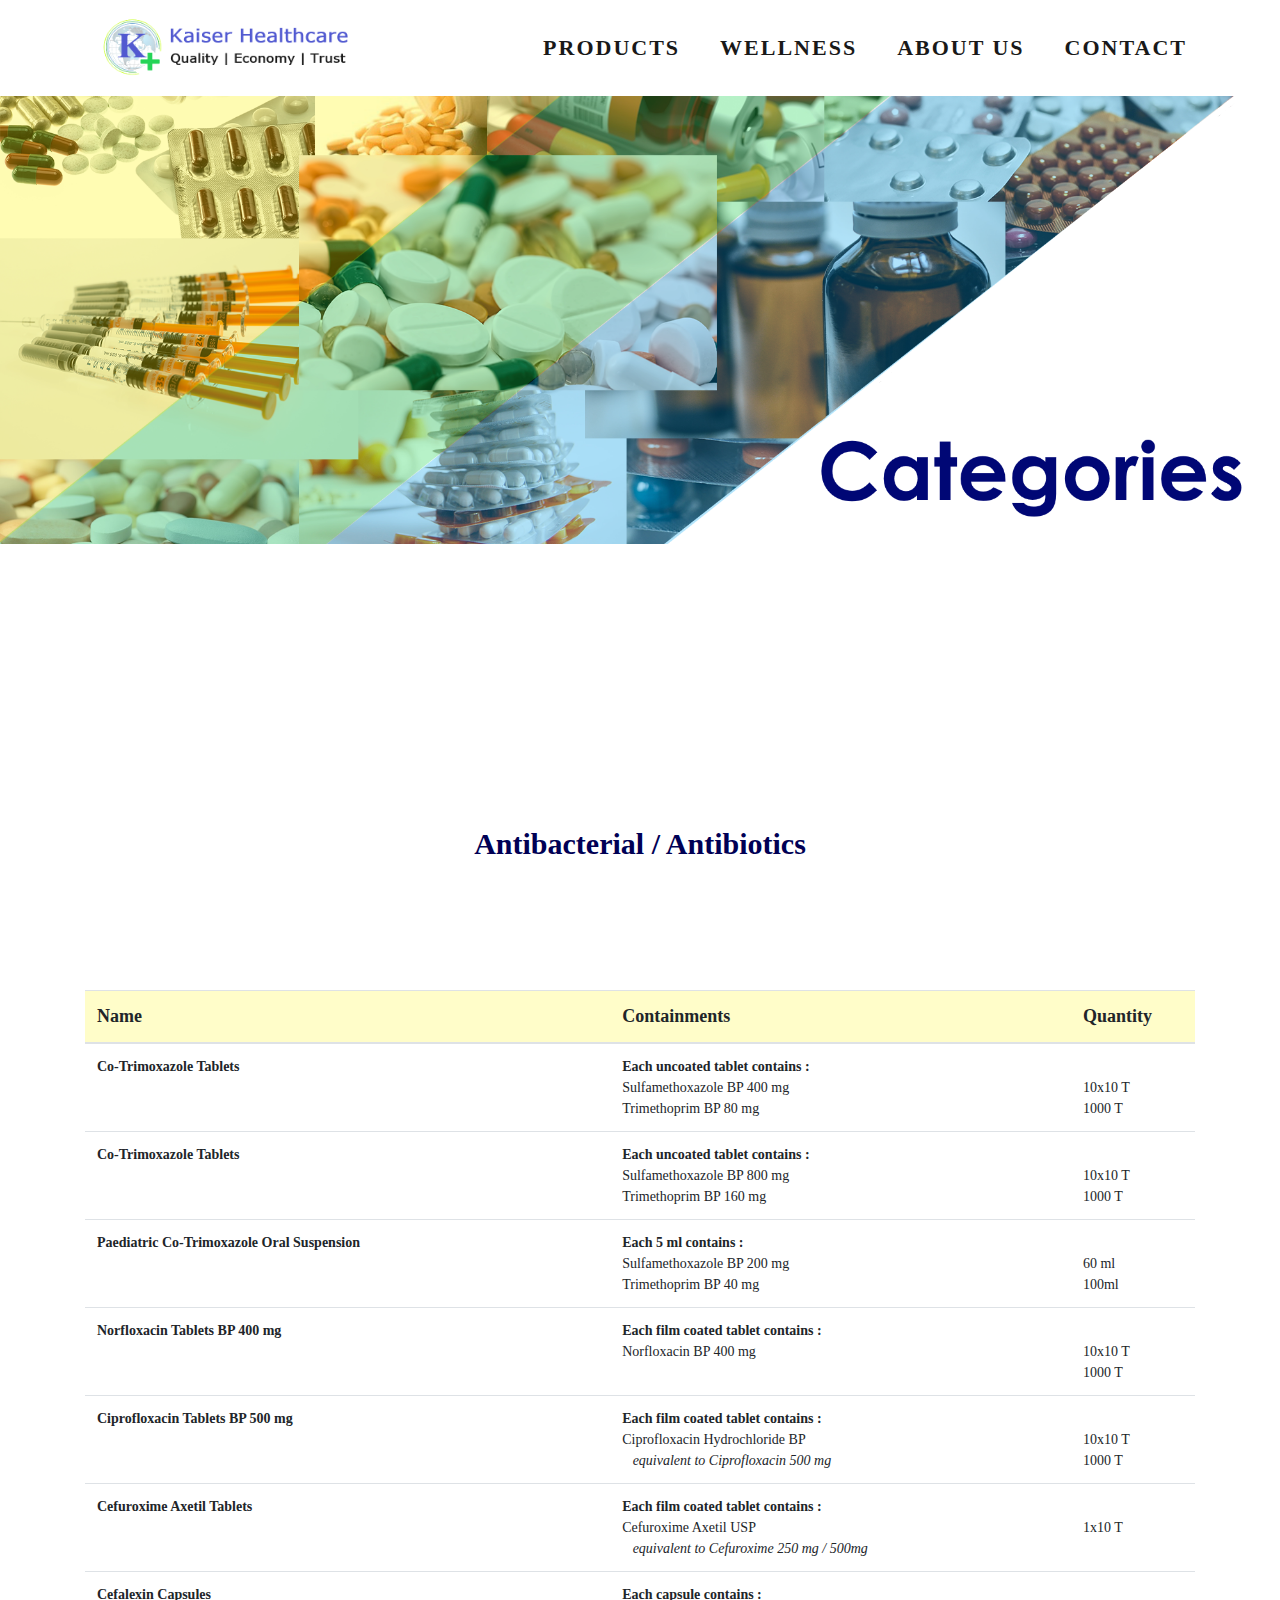
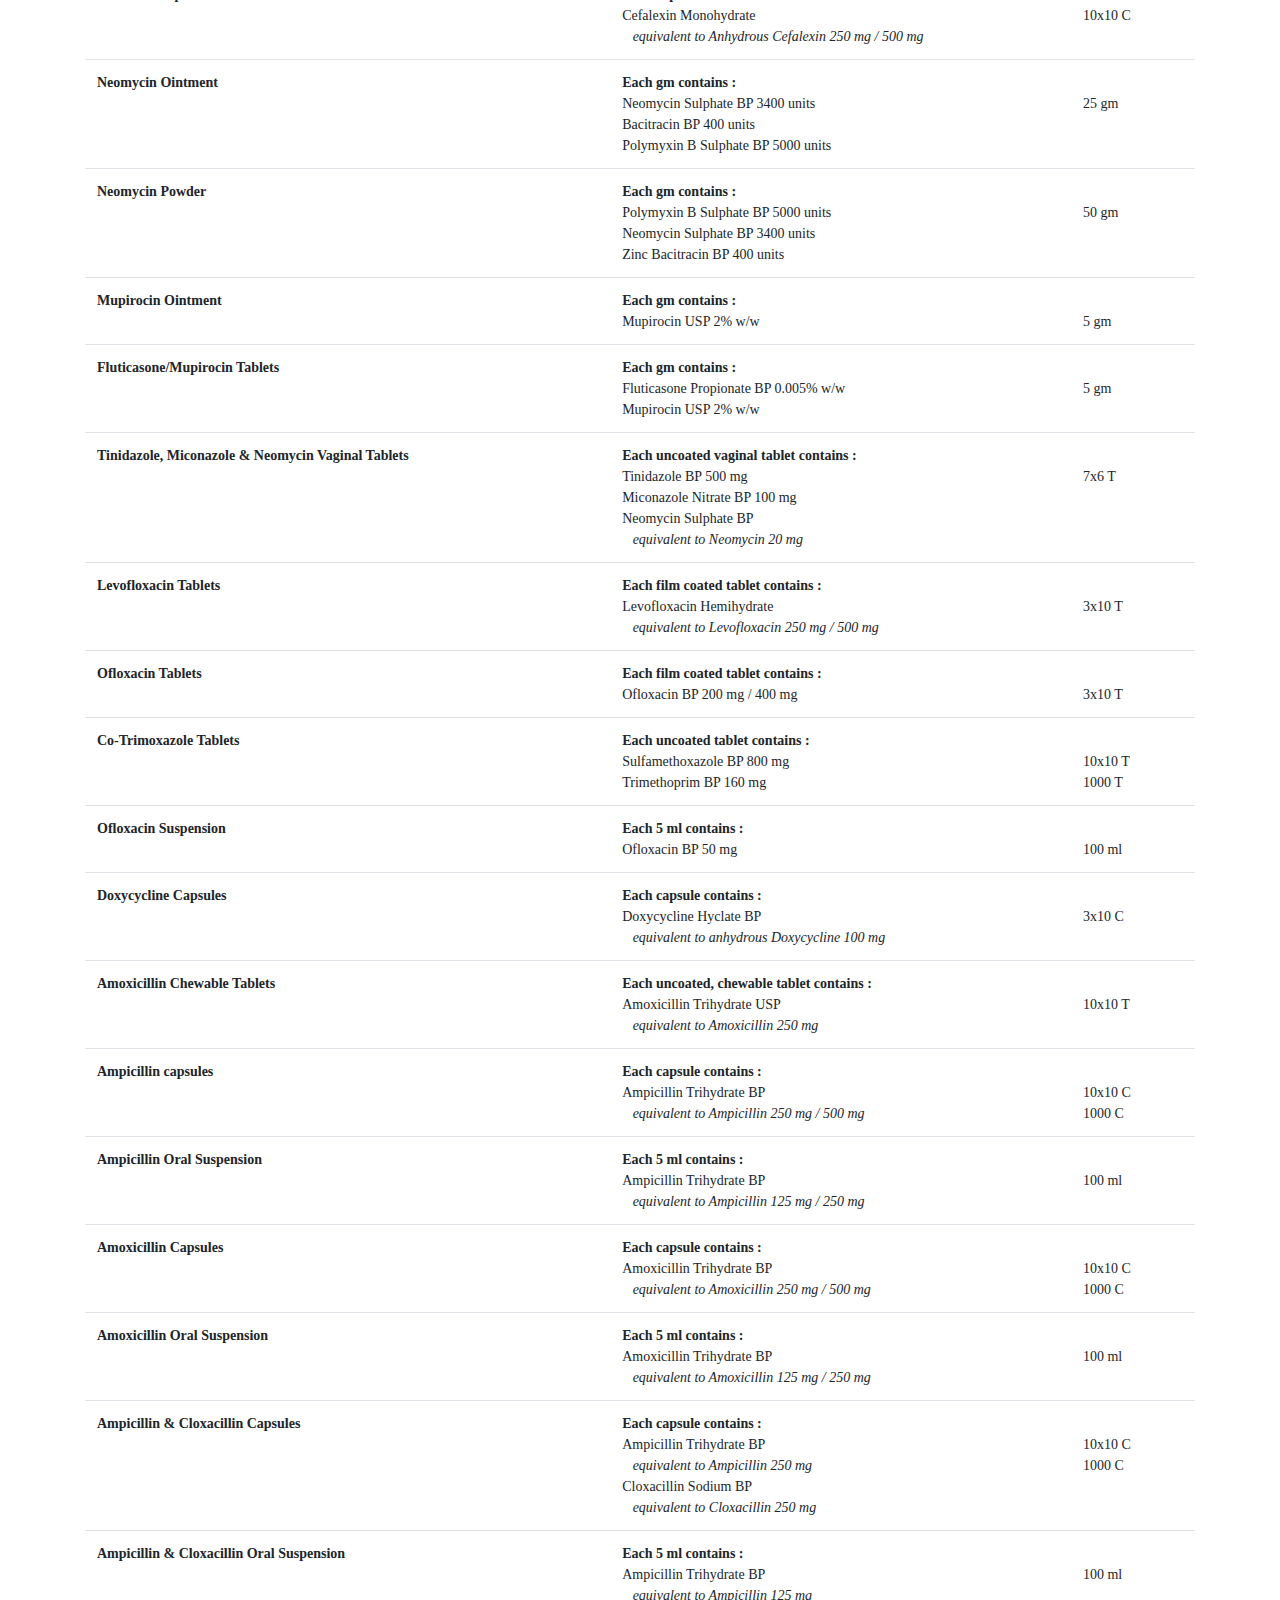
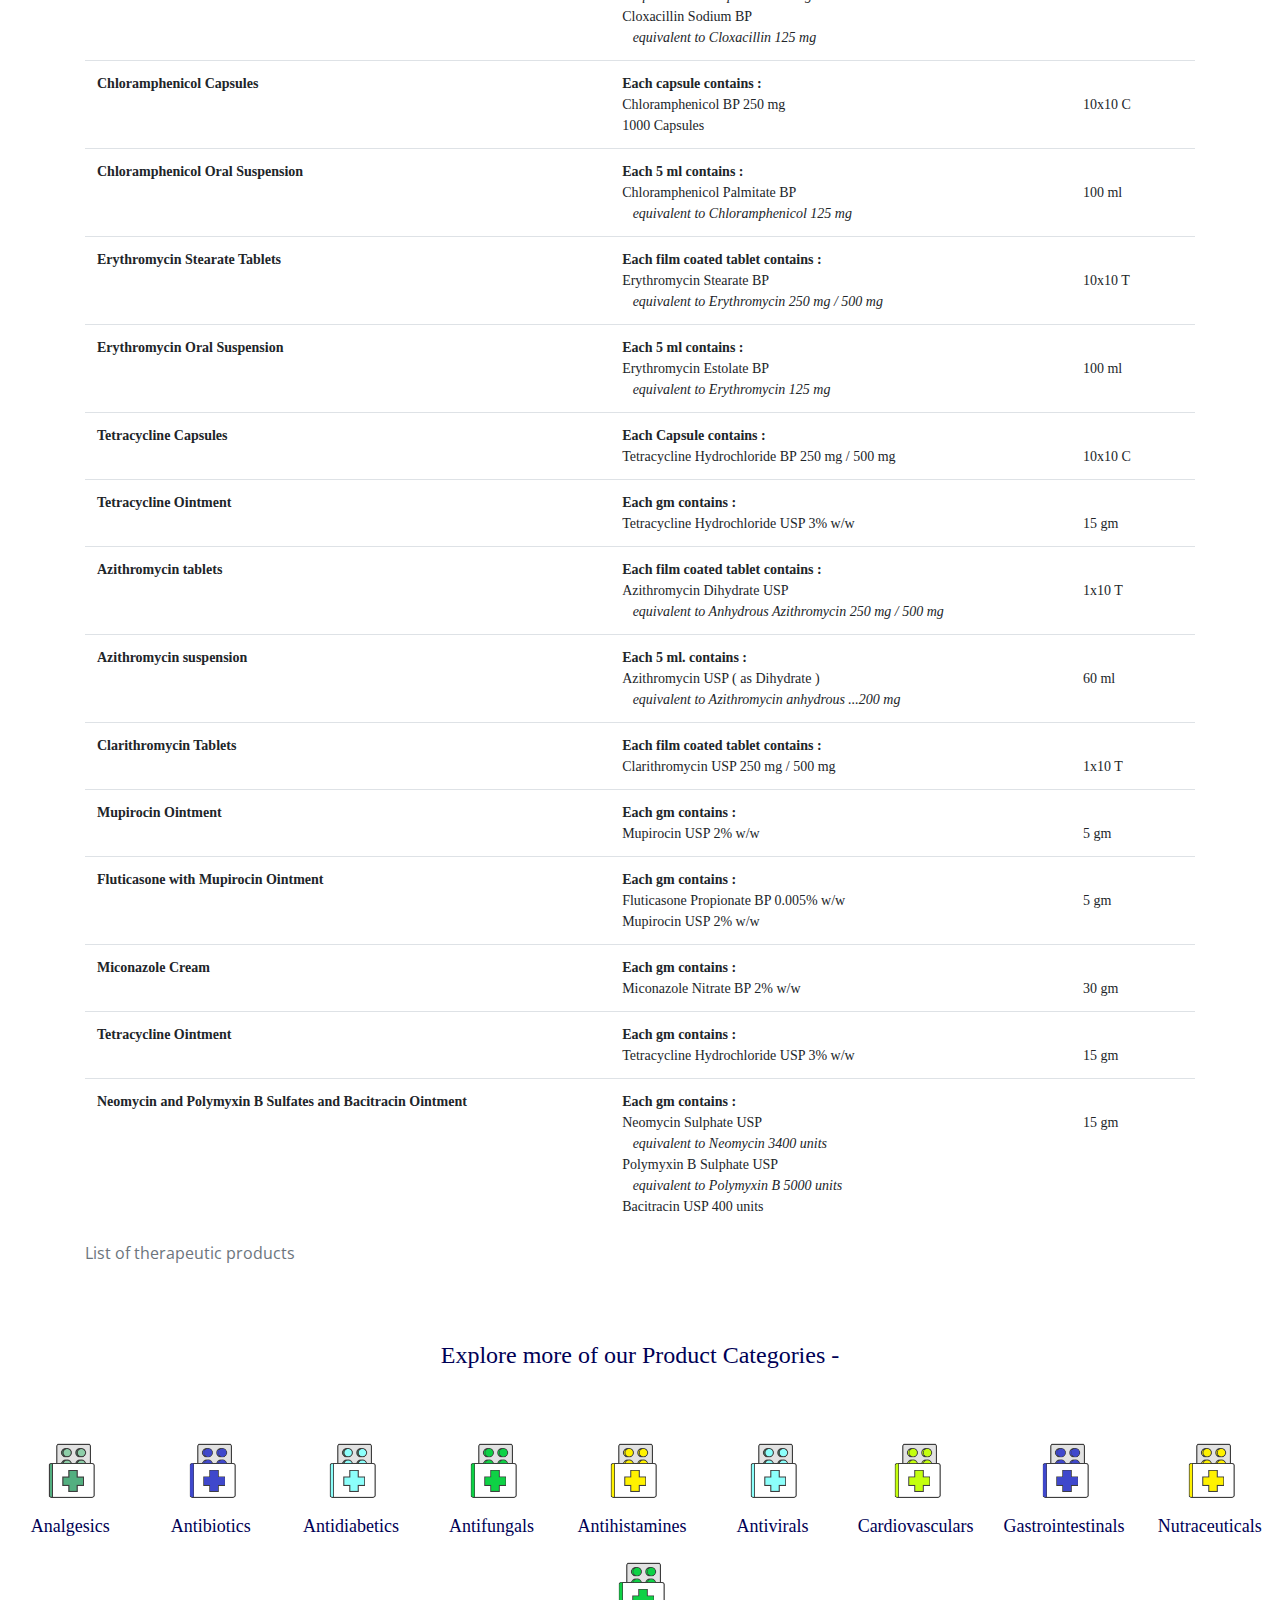
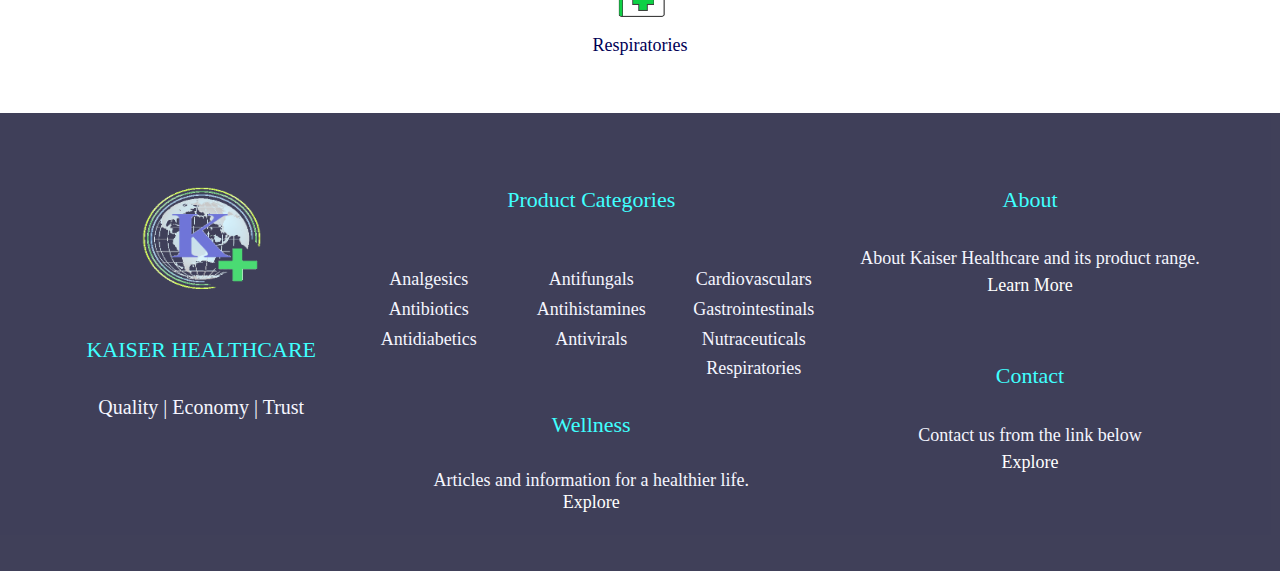
<file: antibiotics.html>
<!DOCTYPE html>
<html>
    <head>
        <meta charset="utf-8">
        <meta name="viewport" content="width=device-width, initial-scale=1">
        <link rel="stylesheet" href="https://maxcdn.bootstrapcdn.com/bootstrap/4.0.0/css/bootstrap.min.css" integrity="sha384-Gn5384xqQ1aoWXA+058RXPxPg6fy4IWvTNh0E263XmFcJlSAwiGgFAW/dAiS6JXm" crossorigin="anonymous">
        <link rel="stylesheet" href="https://maxcdn.bootstrapcdn.com/bootstrap/4.0.0-alpha.6/css/bootstrap.min.css" integrity="sha384-rwoIResjU2yc3z8GV/NPeZWAv56rSmLldC3R/AZzGRnGxQQKnKkoFVhFQhNUwEyJ" crossorigin="anonymous">
        <link rel="stylesheet" href="https://use.fontawesome.com/releases/v5.7.0/css/all.css" integrity="sha384-lZN37f5QGtY3VHgisS14W3ExzMWZxybE1SJSEsQp9S+oqd12jhcu+A56Ebc1zFSJ" crossorigin="anonymous">
        <link href="https://fonts.googleapis.com/css?family=Montserrat" rel="stylesheet" type="text/css">
        <link href="https://fonts.googleapis.com/css?family=Lato" rel="stylesheet" type="text/css">
        <link href='https://fonts.googleapis.com/css?family=Open Sans' rel='stylesheet'>
        <link href='https://fonts.googleapis.com/css?family=BioRhyme' rel='stylesheet'>
        <link rel="stylesheet" href="product-cats.css">
        <title>Antibiotics - Product List</title>
        <link rel="icon" href="contents/images/main-logo-tranparent.png" type="image/icon type">
    </head>
    <body id="mainpg" data-spy="scroll" data-target=".navbar" data-offset="60">
        <nav class="navbar navbar-expand-lg navbar-default navbar-light sticky-top">
            <div class="container">
                <div class="navbar-header">
                    <a class="navbar-brand nav-link" href="index.html"><img src="contents/images/main-logo.png" class="logo"></a>
                    <button class="navbar-toggler ml-auto" type="button" data-toggle="collapse" data-target="#navbarToggler" aria-controls="navbarToggler" aria-expanded="false" aria-label="Toggle navigation">
                        <span class="navbar-toggler-icon ml-auto"></span>
                    </button>               
                </div>        
                <div class="collapse navbar-collapse" id="navbarToggler" style="justify-content: end;">
                    <ul class="nav navbar-nav ml-auto">
                        <li class="nav-item dropdown">
                            <a class="nav-link dropdown-toggle navpack" href="products.html" id="navbarDropdownMenuLink" data-toggle="dropdown" aria-haspopup="true" aria-expanded="false">
                              PRODUCTS
                            </a>
                            <div class="dropdown-menu dropdown-center drop pack" aria-labelledby="navbarDropdownMenuLink">
                                <div class="container">
                                    <div class="row">
                                        <div class="col-md text-center" style="padding: 15px;">
                                            <p class="dropdowntitles"><a href="products.html" style="text-decoration: none;">PRODUCT CATEGORIES</a><br>
                                        </div>
                                    </div>
                                    <div class="row">
                                        <div class="col-md-6 text-center" style="padding: 15px;">
                                            <br>
                                            <p class="dropdownsubtitles"><a href="analgesics.html" style="text-decoration: none; color: #0a0a0a;">Analgesics</a></p>
                                            <p class="dropdownsubtitles"><a href="antibiotics.html" style="text-decoration: none; color: #0a0a0a;">Antibiotics</a></p>
                                            <p class="dropdownsubtitles"><a href="antidiabetics.html" style="text-decoration: none; color: #0a0a0a;">Antidiabetics</a></p>
                                            <p class="dropdownsubtitles"><a href="antifungals.html" style="text-decoration: none; color: #0a0a0a;">Antifungals</a></p>
                                            <p class="dropdownsubtitles"><a href="antihistamines.html" style="text-decoration: none; color: #0a0a0a;">Antihistamines</a></p>
                                        </div>
                                        <div class="col-md-6 text-center" style="padding: 15px;">
                                            <br>
                                            <p class="dropdownsubtitles"><a href="antivirals.html" style="text-decoration: none; color: #0a0a0a;">Antivirals</a></p>
                                            <p class="dropdownsubtitles"><a href="cardiovasculars.html" style="text-decoration: none; color: #0a0a0a;">Cardiovasculars</a></p>
                                            <p class="dropdownsubtitles"><a href="gastrointestinals.html" style="text-decoration: none; color: #0a0a0a;">Gastrointestinals</a></p>
                                            <p class="dropdownsubtitles"><a href="nutraceuticals.html" style="text-decoration: none; color: #0a0a0a;">Nutraceuticals</a></p>
                                            <p class="dropdownsubtitles"><a href="respiratories.html" style="text-decoration: none; color: #0a0a0a;">Respiratories</a></p>
                                        </div>
                                    </div>
                                </div>
                            </div>
                        </li>
                        &nbsp;&nbsp;&nbsp;&nbsp;
                        <li class="nav-item dropdown">
                            <a class="nav-link dropdown-toggle navpack" href="#" id="navbarDropdownMenuLink" data-toggle="dropdown" aria-haspopup="true" aria-expanded="false">
                              WELLNESS
                            </a>
                            <div class="dropdown-menu dropdown-center drop sec" aria-labelledby="navbarDropdownMenuLink">
                                <div class="container">
                                    <div class="row">
                                        <div class="col-md text-center">
                                            <br>
                                            <p class="dropdowntitles"><a href="wellbeing.html" style="text-decoration: none;">WELLNESS</a><br>
                                            <p class="dropdownsubtitles"><a href="wellbeing.html" style="text-decoration: none; color: #0a0a0a;">Wellness</a></p>
                                        </div>
                                    </div>
                                </div>
                            </div>
                        </li>
                        &nbsp;&nbsp;&nbsp;&nbsp;
                        <li class="nav-item dropdown">
                            <a class="nav-link dropdown-toggle navpack" href="about.html" id="navbarDropdownMenuLink" data-toggle="dropdown" aria-haspopup="true" aria-expanded="false">
                              ABOUT US
                            </a>
                            <div class="dropdown-menu dropdown-center drop sec" aria-labelledby="navbarDropdownMenuLink">
                                <div class="container">
                                    <div class="row">
                                        <div class="col-md text-center">
                                            <br>
                                            <p class="dropdowntitles"><a href="about.html" style="text-decoration: none;">ABOUT</a><br>
                                            <p class="dropdownsubtitles"><a href="about.html" style="text-decoration: none; color: #0a0a0a;">About Us</a></p>
                                        </div>
                                    </div>
                                </div>
                            </div>
                        </li>
                        &nbsp;&nbsp;&nbsp;&nbsp;
                        <li class="nav-item dropdown">
                            <a class="nav-link dropdown-toggle navpack" href="contact.html" id="navbarDropdownMenuLink" data-toggle="dropdown" aria-haspopup="true" aria-expanded="false">
                              CONTACT
                            </a>
                            <div class="dropdown-menu dropdown-center drop sec" aria-labelledby="navbarDropdownMenuLink">
                                <div class="container">
                                    <div class="row">
                                        <div class="col-md text-center">
                                            <br>
                                            <p class="dropdowntitles"><a href="contact.html" style="text-decoration: none;">CONTACT</a><br>
                                            <p class="dropdownsubtitles"><a href="contact.html" style="text-decoration: none; color: #0a0a0a;">Contact Us</a></p>
                                        </div>
                                    </div>
                                </div>
                            </div>
                        </li>
                    </ul>
                </div>
            </div>
        </nav>
        <div class="jumbotron jumbotron-fluid"></div>
        <div class="container-fluid">
            <br><br>
            <div class="row">
                <div class="col-md text-center">
                    <h1 class="maintitle" style="font-size: 30px; font-weight: 800; font-family: 'Verdana'; color: #000055;">Antibacterial / Antibiotics</h1>
                </div>
            </div>
        </div>
        <br><br><br><br><br>
        <div class="container">
            <div class="table-responsive">
                <table class="table">
                    <caption>List of therapeutic products</caption>
                    <thead class="tablehead type2">
                        <tr>
                            <th scope="col">Name</th>
                            <th scope="col">Containments</th>
                            <th scope="col">Quantity</th>
                        </tr>
                        </thead>
                        <tbody class="tableinfo">
                        <tr>
                            <th scope="row">Co-Trimoxazole Tablets</th>
                            <td>
                                <b>Each uncoated tablet contains : </b><br>
                                Sulfamethoxazole BP 400 mg<br>
                                Trimethoprim BP 80 mg<br>
                            </td>
                            <td>
                                <br>10x10 T<br> 
                                1000 T<br>
                            </td>
                        </tr>
                        <tr>
                            <th scope="row">Co-Trimoxazole Tablets</th>
                            <td>
                                <b>Each uncoated tablet contains : </b><br>
                                Sulfamethoxazole BP 800 mg<br>
                                Trimethoprim BP 160 mg<br>
                            </td>
                            <td>
                                <br>10x10 T<br> 
                                1000 T<br>
                            </td>
                        </tr>
                        <tr>
                            <th scope="row">Paediatric Co-Trimoxazole Oral Suspension</th>
                            <td>
                                <b>Each 5 ml contains : </b><br>
                                Sulfamethoxazole BP 200 mg<br>
                                Trimethoprim BP 40 mg<br>
                            </td>
                            <td>
                                <br>60 ml<br>
                                100ml<br>                                
                            </td>
                        </tr>
                        <tr>
                            <th scope="row">Norfloxacin Tablets BP 400 mg</th>
                            <td>
                                <b>Each film coated tablet contains : </b><br>
                                Norfloxacin BP 400 mg<br>
                            </td>
                            <td>
                                <br>10x10 T<br> 
                                1000 T<br>
                            </td>
                        </tr>
                        <tr>
                            <th scope="row">Ciprofloxacin Tablets BP 500 mg</th>
                            <td>
                                <b>Each film coated tablet contains : </b><br>
                                Ciprofloxacin Hydrochloride BP<br>
                                &nbsp;&nbsp;&nbsp;<i>equivalent to Ciprofloxacin 500 mg</i><br>
                            </td>
                            <td>
                                <br>10x10 T<br> 
                                1000 T<br>
                            </td>
                        </tr>
                        <tr>
                            <th scope="row">Cefuroxime Axetil Tablets</th>
                            <td>
                                <b>Each film coated tablet contains : </b><br>
                                Cefuroxime Axetil USP<br>
                                &nbsp;&nbsp;&nbsp;<i>equivalent to Cefuroxime 250 mg / 500mg</i><br>
                            </td>
                            <td>
                                <br>1x10 T<br>
                            </td>
                        </tr>
                        <tr>
                            <th scope="row">Cefalexin Capsules</th>
                            <td>
                                <b>Each capsule contains : </b><br>
                                Cefalexin Monohydrate<br>
                                &nbsp;&nbsp;&nbsp;<i>equivalent to Anhydrous Cefalexin 250 mg / 500 mg</i><br>
                            </td>
                            <td>
                                <br>10x10 C<br>
                            </td>
                        </tr>
                        <tr>
                            <th scope="row">Neomycin Ointment</th>
                            <td>
                                <b>Each gm contains : </b><br>
                                Neomycin Sulphate BP 3400 units<br>
                                Bacitracin BP 400 units<br>
                                Polymyxin B Sulphate BP 5000 units<br>
                            </td>
                            <td>
                                <br>25 gm<br>
                            </td>
                        </tr>
                        <tr>
                            <th scope="row">Neomycin Powder</th>
                            <td>
                                <b>Each gm contains : </b><br>
                                Polymyxin B Sulphate BP 5000 units<br>
                                Neomycin Sulphate BP 3400 units<br>
                                Zinc Bacitracin BP 400 units<br>
                            </td>
                            <td>
                                <br>50 gm<br>
                            </td>
                        </tr>
                        <tr>
                            <th scope="row">Mupirocin Ointment</th>
                            <td>
                                <b>Each gm contains : </b><br>
                                Mupirocin USP 2% w/w<br>
                            </td>
                            <td>
                                <br>5 gm<br> 
                            </td>
                        </tr>
                        <tr>
                            <th scope="row">Fluticasone/Mupirocin Tablets</th>
                            <td>
                                <b>Each gm contains : </b><br>
                                Fluticasone Propionate BP 0.005% w/w<br>
                                Mupirocin USP 2% w/w<br>
                            </td>
                            <td>
                                <br>5 gm<br>
                            </td>
                        </tr>
                        <tr>
                            <th scope="row">Tinidazole, Miconazole & Neomycin Vaginal Tablets</th>
                            <td>
                                <b>Each uncoated vaginal tablet contains : </b><br>
                                Tinidazole BP 500 mg<br>
                                Miconazole Nitrate BP 100 mg<br>
                                Neomycin Sulphate BP<br>
                                &nbsp;&nbsp;&nbsp;<i>equivalent to Neomycin 20 mg</i><br>

                            </td>
                            <td>
                                <br>7x6 T<br>
                            </td>
                        </tr>
                        <tr>
                            <th scope="row">Levofloxacin Tablets</th>
                            <td>
                                <b>Each film coated tablet contains : </b><br>
                                Levofloxacin Hemihydrate<br>
                                &nbsp;&nbsp;&nbsp;<i>equivalent to Levofloxacin 250 mg / 500 mg</i><br>
                            </td>
                            <td>
                                <br>3x10 T<br>
                            </td>
                        </tr>
                        <tr>
                            <th scope="row">Ofloxacin Tablets</th>
                            <td>
                                <b>Each film coated tablet contains : </b><br>
                                Ofloxacin BP 200 mg / 400 mg<br>
                            </td>
                            <td>
                                <br>3x10 T<br>
                            </td>
                        </tr>
                        <tr>
                            <th scope="row">Co-Trimoxazole Tablets</th>
                            <td>
                                <b>Each uncoated tablet contains : </b><br>
                                Sulfamethoxazole BP 800 mg<br>
                                Trimethoprim BP 160 mg<br>
                            </td>
                            <td>
                                <br>10x10 T<br> 
                                1000 T<br>
                            </td>
                        </tr>
                        <tr>
                            <th scope="row">Ofloxacin Suspension</th>
                            <td>
                                <b>Each 5 ml contains : </b><br>
                                Ofloxacin BP 50 mg<br>
                            </td>
                            <td>
                                <br>100 ml<br>
                            </td>
                        </tr>
                        <tr>
                            <th scope="row">Doxycycline Capsules</th>
                            <td>
                                <b>Each capsule contains : </b><br>
                                Doxycycline Hyclate BP<br>
                                &nbsp;&nbsp;&nbsp;<i>equivalent to anhydrous Doxycycline 100 mg</i><br>
                            </td>
                            <td>
                                <br>3x10 C<br>
                            </td>
                        </tr>
                        <tr>
                            <th scope="row">Amoxicillin Chewable Tablets</th>
                            <td>
                                <b>Each uncoated, chewable tablet contains : </b><br>
                                Amoxicillin Trihydrate USP<br>
                                &nbsp;&nbsp;&nbsp;<i>equivalent to Amoxicillin 250 mg</i><br>
                            </td>
                            <td>
                                <br>10x10 T<br>
                            </td>
                        </tr>
                        <tr>
                            <th scope="row">Ampicillin capsules</th>
                            <td>
                                <b>Each capsule contains : </b><br>
                                Ampicillin Trihydrate BP<br>
                                &nbsp;&nbsp;&nbsp;<i>equivalent to Ampicillin 250 mg / 500 mg</i><br>
                            </td>
                            <td>
                                <br>10x10 C<br> 
                                1000 C<br>
                            </td>
                        </tr>
                        <tr>
                            <th scope="row">Ampicillin Oral Suspension</th>
                            <td>
                                <b>Each 5 ml contains : </b><br>
                                Ampicillin Trihydrate BP<br>
                                &nbsp;&nbsp;&nbsp;<i>equivalent to Ampicillin 125 mg / 250 mg</i><br>
                            </td>
                            <td>
                                <br>100 ml<br>
                            </td>
                        </tr>
                        <tr>
                            <th scope="row">Amoxicillin Capsules</th>
                            <td>
                                <b>Each capsule contains : </b><br>
                                Amoxicillin Trihydrate BP<br>
                                &nbsp;&nbsp;&nbsp;<i>equivalent to Amoxicillin 250 mg / 500 mg</i><br>
                            </td>
                            <td>
                                <br>10x10 C<br>
                                1000 C<br>
                                                                
                            </td>
                        </tr>
                        <tr>
                            <th scope="row">Amoxicillin Oral Suspension</th>
                            <td>
                                <b>Each 5 ml contains : </b><br>
                                Amoxicillin Trihydrate BP<br>
                                &nbsp;&nbsp;&nbsp;<i>equivalent to Amoxicillin 125 mg / 250 mg</i><br>
                            </td>
                            <td>
                                <br>100 ml<br>
                            </td>
                        </tr>
                        <tr>
                            <th scope="row">Ampicillin & Cloxacillin Capsules</th>
                            <td>
                                <b>Each capsule contains : </b><br>
                                Ampicillin Trihydrate BP<br>
                                &nbsp;&nbsp;&nbsp;<i>equivalent to Ampicillin 250 mg</i><br>
                                Cloxacillin Sodium BP<br>
                                &nbsp;&nbsp;&nbsp;<i>equivalent to Cloxacillin 250 mg</i><br>
                            </td>
                            <td>
                                <br>10x10 C<br> 
                                1000 C<br>
                            </td>
                        </tr>
                        <tr>
                            <th scope="row">Ampicillin & Cloxacillin Oral Suspension</th>
                            <td>
                                <b>Each 5 ml contains : </b><br>
                                Ampicillin Trihydrate BP<br>
                                &nbsp;&nbsp;&nbsp;<i>equivalent to Ampicillin 125 mg</i><br>
                                Cloxacillin Sodium BP<br>
                                &nbsp;&nbsp;&nbsp;<i>equivalent to Cloxacillin 125 mg</i><br>
                            </td>
                            <td>
                                <br>100 ml<br>
                            </td>
                        </tr>
                        <tr>
                            <th scope="row">Chloramphenicol Capsules</th>
                            <td>
                                <b>Each capsule contains : </b><br>
                                Chloramphenicol BP 250 mg<br>
                                1000 Capsules<br>
                            </td>
                            <td>
                                <br>10x10 C<br>
                            </td>
                        </tr>
                        <tr>
                            <th scope="row">Chloramphenicol Oral Suspension</th>
                            <td>
                                <b>Each 5 ml contains : </b><br>
                                Chloramphenicol Palmitate BP<br>
                                &nbsp;&nbsp;&nbsp;<i>equivalent to Chloramphenicol 125 mg</i><br>
                            </td>
                            <td>
                                <br>100 ml<br> 
                            </td>
                        </tr>
                        <tr>
                            <th scope="row">Erythromycin Stearate Tablets</th>
                            <td>
                                <b>Each film coated tablet contains : </b><br>
                                Erythromycin Stearate BP<br>
                                &nbsp;&nbsp;&nbsp;<i>equivalent to Erythromycin 250 mg / 500 mg</i><br>
                            </td>
                            <td>
                                <br>10x10 T<br>
                            </td>
                        </tr>
                        <tr>
                            <th scope="row">Erythromycin Oral Suspension</th>
                            <td>
                                <b>Each 5 ml contains : </b><br>
                                Erythromycin Estolate BP<br>
                                &nbsp;&nbsp;&nbsp;<i>equivalent to Erythromycin 125 mg</i><br>
                            </td>
                            <td>
                                <br>100 ml<br> 
                            </td>
                        </tr>
                        <tr>
                            <th scope="row">Tetracycline Capsules</th>
                            <td>
                                <b>Each Capsule contains : </b><br>
                                Tetracycline Hydrochloride BP 250 mg / 500 mg<br>
                            </td>
                            <td>
                                <br>10x10 C<br> 
                            </td>
                        </tr>
                        <tr>
                            <th scope="row">Tetracycline Ointment</th>
                            <td>
                                <b>Each gm contains : </b><br>
                                Tetracycline Hydrochloride USP 3% w/w<br>
                            </td>
                            <td>
                                <br>15 gm<br> 
                            </td>
                        </tr>
                        <tr>
                            <th scope="row">Azithromycin tablets</th>
                            <td>
                                <b>Each film coated tablet contains : </b><br>
                                Azithromycin Dihydrate USP<br>
                                &nbsp;&nbsp;&nbsp;<i>equivalent to Anhydrous Azithromycin 250 mg / 500 mg</i><br>
                            </td>
                            <td>
                                <br>1x10 T<br> 
                            </td>
                        </tr>
                        <tr>
                            <th scope="row">Azithromycin suspension</th>
                            <td>
                                <b>Each 5 ml. contains : </b><br>
                                Azithromycin USP ( as Dihydrate )<br>
                                &nbsp;&nbsp;&nbsp;<i>equivalent to Azithromycin anhydrous ...200 mg</i><br>
                            </td>
                            <td>
                                <br>60 ml<br> 
                            </td>
                        </tr>
                        <tr>
                            <th scope="row">Clarithromycin Tablets</th>
                            <td>
                                <b>Each film coated tablet contains : </b><br>
                                Clarithromycin USP 250 mg / 500 mg<br>
                            </td>
                            <td>
                                <br>1x10 T<br> 
                            </td>
                        </tr>
                        <tr>
                            <th scope="row">Mupirocin Ointment</th>
                            <td>
                                <b>Each gm contains : </b><br>
                                Mupirocin USP 2% w/w<br>
                            </td>
                            <td>
                                <br>5 gm<br> 
                            </td>
                        </tr>
                        <tr>
                            <th scope="row">Fluticasone with Mupirocin Ointment</th>
                            <td>
                                <b>Each gm contains : </b><br>
                                Fluticasone Propionate BP 0.005% w/w<br>
                                Mupirocin USP 2% w/w<br>
                            </td>
                            <td>
                                <br>5 gm<br> 
                            </td>
                        </tr>
                        <tr>
                            <th scope="row">Miconazole Cream</th>
                            <td>
                                <b>Each gm contains : </b><br>
                                Miconazole Nitrate BP 2% w/w<br>
                            </td>
                            <td>
                                <br>30 gm<br> 
                            </td>
                        </tr>
                        <tr>
                            <th scope="row">Tetracycline Ointment</th>
                            <td>
                                <b>Each gm contains : </b><br>
                                Tetracycline Hydrochloride USP 3% w/w<br>
                            </td>
                            <td>
                                <br>15 gm<br>
                            </td>
                        </tr>
                        <tr>
                            <th scope="row">Neomycin and Polymyxin B Sulfates and Bacitracin Ointment</th>
                            <td>
                                <b>Each gm contains : </b><br>
                                Neomycin Sulphate USP<br>
                                &nbsp;&nbsp;&nbsp;<i>equivalent to Neomycin 3400 units</i><br>
                                Polymyxin B Sulphate USP<br>
                                &nbsp;&nbsp;&nbsp;<i>equivalent to Polymyxin B 5000 units</i><br>
                                Bacitracin USP 400 units<br>
                            </td>
                            <td>
                                <br>15 gm<br>
                            </td>
                        </tr>
                    </tbody>
                </table>
            </div>
        </div>
        <br><br>
        <div class="container-fluid">
            <div class="row phtitle">
                <div class="col-md text-center">
                    <h1 class="maintitle" style="font-size: 24px;">Explore more of our Product Categories -</h1>
                    <br><br>
                </div>
            </div>
            <div class="row phlogos">
                <div class="col-md text-center">
                    <a href="analgesics.html"><img class="phlogo" src="contents/images/ph-logo1.png"></a>
                    <h1 class="maintitle">Analgesics</h1>
                </div>
                <div class="col-md text-center">
                    <a href="antibiotics.html"><img class="phlogo" src="contents/images/ph-logo6.png"></a>
                    <h1 class="maintitle">Antibiotics</h1>
                </div>
                <div class="col-md text-center">
                    <a href="antidiabetics.html"><img class="phlogo" src="contents/images/ph-logo2.png"></a>
                    <h1 class="maintitle">Antidiabetics</h1>
                </div>
                <div class="col-md text-center">
                    <a href="antifungals.html"><img class="phlogo" src="contents/images/ph-logo5.png"></a>
                    <h1 class="maintitle">Antifungals</h1>
                </div>
                <div class="col-md text-center">
                    <a href="antihistamines.html"><img class="phlogo" src="contents/images/ph-logo3.png"></a>
                    <h1 class="maintitle">Antihistamines</h1>
                </div>
                <div class="col-md text-center">
                    <a href="antivirals.html"><img class="phlogo" src="contents/images/ph-logo2.png"></a>
                    <h1 class="maintitle">Antivirals</h1>
                </div>
                <div class="col-md text-center">
                    <a href="cardiovasculars.html"><img class="phlogo" src="contents/images/ph-logo4.png"></a>
                    <h1 class="maintitle">Cardiovasculars</h1>
                </div>
                <div class="col-md text-center">
                    <a href="gastrointestinals.html"><img class="phlogo" src="contents/images/ph-logo6.png"></a>
                    <h1 class="maintitle">Gastrointestinals</h1>
                </div>
                <div class="col-md text-center">
                    <a href="nutraceuticals.html"><img class="phlogo" src="contents/images/ph-logo3.png"></a>
                    <h1 class="maintitle">Nutraceuticals</h1>
                </div>
                <div class="col-md text-center">
                    <a href="respiratories.html"><img class="phlogo" src="contents/images/ph-logo5.png"></a>
                    <h1 class="maintitle">Respiratories</h1>
                </div>
            </div>
            <div class="row phlinks">
                <div class="col-md text-center">
                    <br><br>
                    <h1 class="maintitle">Explore more of our Product Categories below -</h1>
                    <a href="products.html"><h1 class="maintitle">Products</h1></a>
                </div>
            </div>
        </div>
        <br><br>
        <div class="container-fluid footer" style="padding-left: 70px; padding-right: 70px; padding-top: 50px; padding-bottom: 50px;">
            <div class="row">
                <div class="col-md-3">
                    <a href="index.html"><img src="contents/images/main-logo-tranparent.png" class="footerlogo center" style="height: 150px; width: 175px;"></a>
                    <br><h5 class="footerheading" style="text-align: center;">KAISER HEALTHCARE</h5>
                    <br><h6 class="footersubheading" style="text-align: center;">Quality | Economy | Trust</h6>
                </div>
                <div class="col-md-5">
                    <div class="row">
                        <div class="col">
                            <br><a href="products.html"><h5 class="footerheading text-center">Product Categories</h5></a>
                        </div>
                    </div>
                    <br>
                    <div class="row">
                        <div class="col text-center">
                            <br><a href="analgesics.html" style="text-align: center;"><h5 class="footersubheading2" style="text-align: center;">Analgesics</h5></a>
                            <a href="antibiotics.html" style="text-align: center;"><h5 class="footersubheading2" style="text-align: center;">Antibiotics</h5></a>
                            <a href="antidiabetics.html" style="text-align: center;"><h5 class="footersubheading2" style="text-align: center;">Antidiabetics</h5></a>
                        </div>
                        <div class="col text-center">
                            <br><a href="antifungals.html" style="text-align: center;"><h5 class="footersubheading2" style="text-align: center;">Antifungals</h5></a>
                            <a href="antihistamines.html" style="text-align: center;"><h5 class="footersubheading2" style="text-align: center;">Antihistamines</h5></a>
                            <a href="antivirals.html" style="text-align: center;"><h5 class="footersubheading2" style="text-align: center;">Antivirals</h5></a>
                        </div>
                        <div class="col text-center">
                            <br><a href="cardiovasculars.html" style="text-align: center;"><h5 class="footersubheading2" style="text-align: center;">Cardiovasculars</h5></a>
                            <a href="gastrointestinals.html" style="text-align: center;"><h5 class="footersubheading2" style="text-align: center;">Gastrointestinals</h5></a>
                            <a href="nutraceuticals.html" style="text-align: center;"><h5 class="footersubheading2" style="text-align: center;">Nutraceuticals</h5></a>
                            <a href="respiratories.html" style="text-align: center;"><h5 class="footersubheading2" style="text-align: center;">Respiratories</h5></a>
                        </div>
                    </div>
                    <div class="row">
                        <div class="col text-center">
                            <br><a href="wellbeing.html"><h5 class="footerheading text-center">Wellness</h5></a>
                            <br><h5 class="footersubheading2" style="text-align: center;">Articles and information for a healthier life.<br><a href="wellbeing.html" style="color: #ffffff;">Explore</a></h5>
                        </div>
                    </div>
                </div>
                <div class="col-md-4">
                    <br><h5 class="footerheading" style="text-align: center;">About</h5>
                    <br><p class="footersubheading2" style="text-align: center;">About Kaiser Healthcare and its product range.<br><a href="about.html" style="color: #ffffff;">Learn More</a></p>
                    <br><br><h5 class="footerheading" style="text-align: center;">Contact</h5>
                    <br><p class="footersubheading2" style="text-align: center;">Contact us from the link below<br><a href="contact.html" style="color: #ffffff;">Explore</a></p>
                </div>
            </div>
        </div>    
    </body>
    <script src="https://code.jquery.com/jquery-3.2.1.slim.min.js" integrity="sha384-KJ3o2DKtIkvYIK3UENzmM7KCkRr/rE9/Qpg6aAZGJwFDMVNA/GpGFF93hXpG5KkN" crossorigin="anonymous"></script>
    <script src="https://cdnjs.cloudflare.com/ajax/libs/popper.js/1.12.9/umd/popper.min.js" integrity="sha384-ApNbgh9B+Y1QKtv3Rn7W3mgPxhU9K/ScQsAP7hUibX39j7fakFPskvXusvfa0b4Q" crossorigin="anonymous"></script>
    <script src="https://maxcdn.bootstrapcdn.com/bootstrap/4.0.0/js/bootstrap.min.js" integrity="sha384-JZR6Spejh4U02d8jOt6vLEHfe/JQGiRRSQQxSfFWpi1MquVdAyjUar5+76PVCmYl" crossorigin="anonymous"></script>
    <script src="product-cats.js"></script>
</html>
</file>
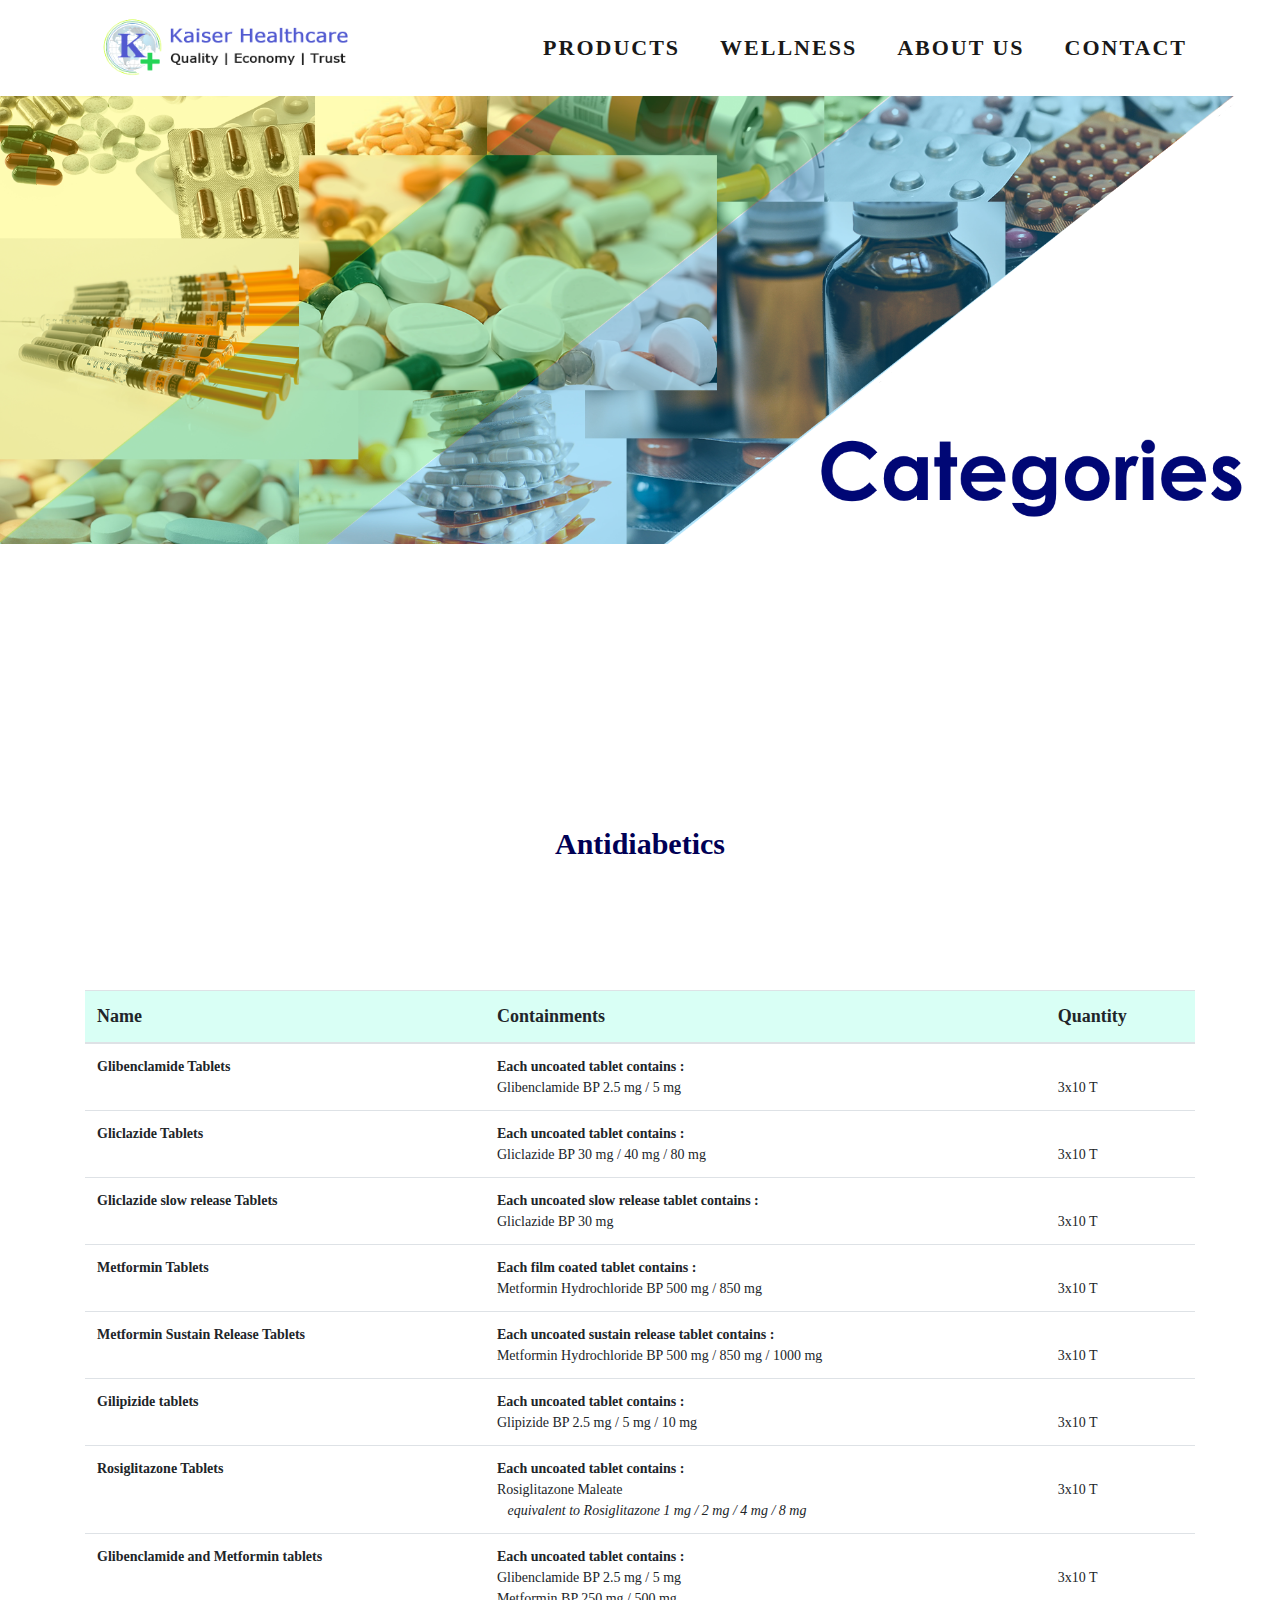
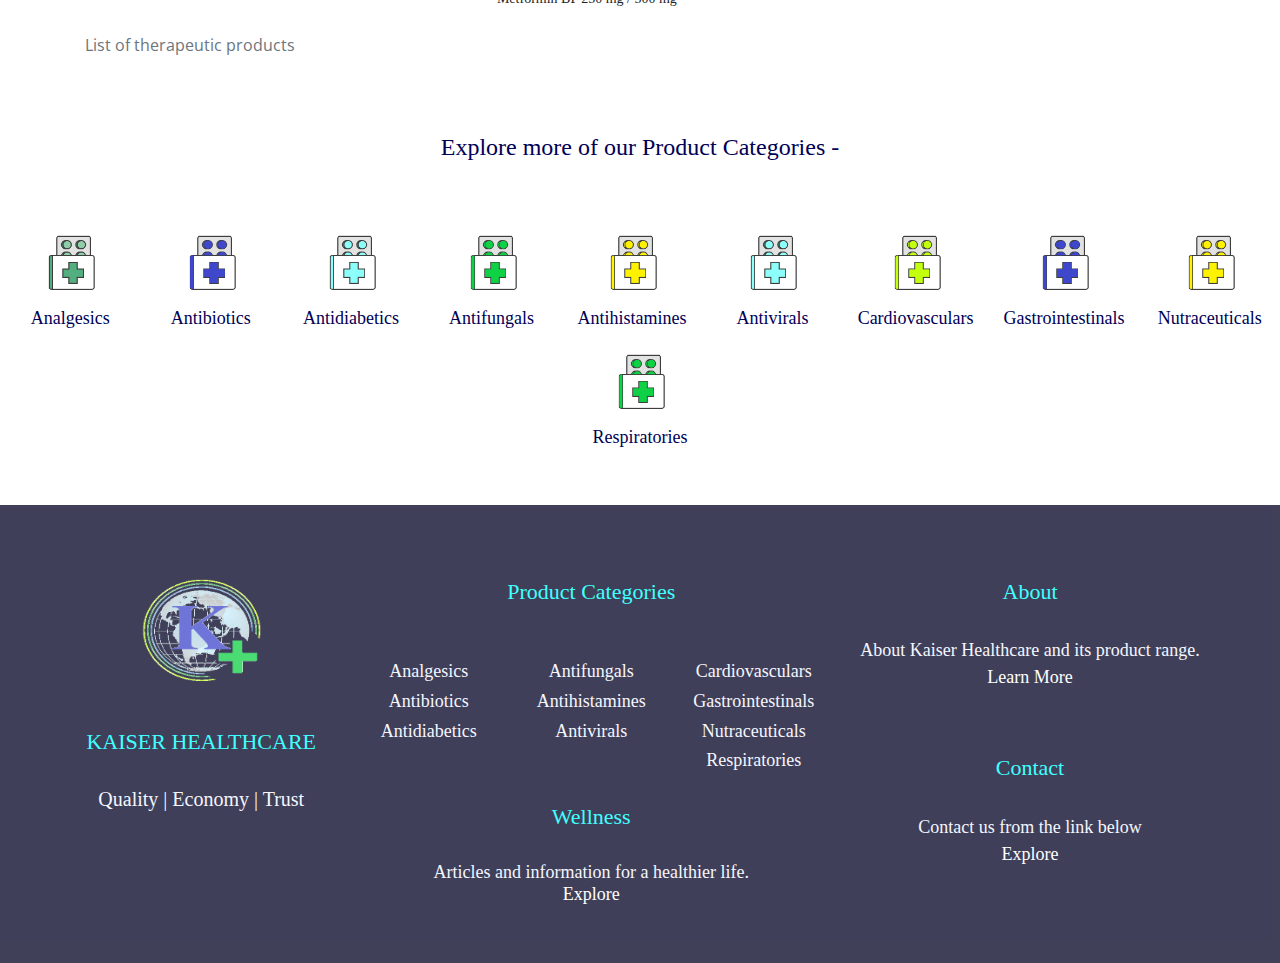
<file: antidiabetics.html>
<!DOCTYPE html>
<html>
    <head>
        <meta charset="utf-8">
        <meta name="viewport" content="width=device-width, initial-scale=1">
        <link rel="stylesheet" href="https://maxcdn.bootstrapcdn.com/bootstrap/4.0.0/css/bootstrap.min.css" integrity="sha384-Gn5384xqQ1aoWXA+058RXPxPg6fy4IWvTNh0E263XmFcJlSAwiGgFAW/dAiS6JXm" crossorigin="anonymous">
        <link rel="stylesheet" href="https://maxcdn.bootstrapcdn.com/bootstrap/4.0.0-alpha.6/css/bootstrap.min.css" integrity="sha384-rwoIResjU2yc3z8GV/NPeZWAv56rSmLldC3R/AZzGRnGxQQKnKkoFVhFQhNUwEyJ" crossorigin="anonymous">
        <link rel="stylesheet" href="https://use.fontawesome.com/releases/v5.7.0/css/all.css" integrity="sha384-lZN37f5QGtY3VHgisS14W3ExzMWZxybE1SJSEsQp9S+oqd12jhcu+A56Ebc1zFSJ" crossorigin="anonymous">
        <link href="https://fonts.googleapis.com/css?family=Montserrat" rel="stylesheet" type="text/css">
        <link href="https://fonts.googleapis.com/css?family=Lato" rel="stylesheet" type="text/css">
        <link href='https://fonts.googleapis.com/css?family=Open Sans' rel='stylesheet'>
        <link href='https://fonts.googleapis.com/css?family=BioRhyme' rel='stylesheet'>
        <link rel="stylesheet" href="product-cats.css">
        <title>Antidiabetics - Product List</title>
        <link rel="icon" href="contents/images/main-logo-tranparent.png" type="image/icon type">
    </head>
    <body id="mainpg" data-spy="scroll" data-target=".navbar" data-offset="60">
        <nav class="navbar navbar-expand-lg navbar-default navbar-light sticky-top">
            <div class="container">
                <div class="navbar-header">
                    <a class="navbar-brand nav-link" href="index.html"><img src="contents/images/main-logo.png" class="logo"></a>
                    <button class="navbar-toggler ml-auto" type="button" data-toggle="collapse" data-target="#navbarToggler" aria-controls="navbarToggler" aria-expanded="false" aria-label="Toggle navigation">
                        <span class="navbar-toggler-icon ml-auto"></span>
                    </button>               
                </div>        
                <div class="collapse navbar-collapse" id="navbarToggler" style="justify-content: end;">
                    <ul class="nav navbar-nav ml-auto">
                        <li class="nav-item dropdown">
                            <a class="nav-link dropdown-toggle navpack" href="products.html" id="navbarDropdownMenuLink" data-toggle="dropdown" aria-haspopup="true" aria-expanded="false">
                              PRODUCTS
                            </a>
                            <div class="dropdown-menu dropdown-center drop pack" aria-labelledby="navbarDropdownMenuLink">
                                <div class="container">
                                    <div class="row">
                                        <div class="col-md text-center" style="padding: 15px;">
                                            <p class="dropdowntitles"><a href="products.html" style="text-decoration: none;">PRODUCT CATEGORIES</a><br>
                                        </div>
                                    </div>
                                    <div class="row">
                                        <div class="col-md-6 text-center" style="padding: 15px;">
                                            <br>
                                            <p class="dropdownsubtitles"><a href="analgesics.html" style="text-decoration: none; color: #0a0a0a;">Analgesics</a></p>
                                            <p class="dropdownsubtitles"><a href="antibiotics.html" style="text-decoration: none; color: #0a0a0a;">Antibiotics</a></p>
                                            <p class="dropdownsubtitles"><a href="antidiabetics.html" style="text-decoration: none; color: #0a0a0a;">Antidiabetics</a></p>
                                            <p class="dropdownsubtitles"><a href="antifungals.html" style="text-decoration: none; color: #0a0a0a;">Antifungals</a></p>
                                            <p class="dropdownsubtitles"><a href="antihistamines.html" style="text-decoration: none; color: #0a0a0a;">Antihistamines</a></p>
                                        </div>
                                        <div class="col-md-6 text-center" style="padding: 15px;">
                                            <br>
                                            <p class="dropdownsubtitles"><a href="antivirals.html" style="text-decoration: none; color: #0a0a0a;">Antivirals</a></p>
                                            <p class="dropdownsubtitles"><a href="cardiovasculars.html" style="text-decoration: none; color: #0a0a0a;">Cardiovasculars</a></p>
                                            <p class="dropdownsubtitles"><a href="gastrointestinals.html" style="text-decoration: none; color: #0a0a0a;">Gastrointestinals</a></p>
                                            <p class="dropdownsubtitles"><a href="nutraceuticals.html" style="text-decoration: none; color: #0a0a0a;">Nutraceuticals</a></p>
                                            <p class="dropdownsubtitles"><a href="respiratories.html" style="text-decoration: none; color: #0a0a0a;">Respiratories</a></p>
                                        </div>
                                    </div>
                                </div>
                            </div>
                        </li>
                        &nbsp;&nbsp;&nbsp;&nbsp;
                        <li class="nav-item dropdown">
                            <a class="nav-link dropdown-toggle navpack" href="#" id="navbarDropdownMenuLink" data-toggle="dropdown" aria-haspopup="true" aria-expanded="false">
                              WELLNESS
                            </a>
                            <div class="dropdown-menu dropdown-center drop sec" aria-labelledby="navbarDropdownMenuLink">
                                <div class="container">
                                    <div class="row">
                                        <div class="col-md text-center">
                                            <br>
                                            <p class="dropdowntitles"><a href="wellbeing.html" style="text-decoration: none;">WELLNESS</a><br>
                                            <p class="dropdownsubtitles"><a href="wellbeing.html" style="text-decoration: none; color: #0a0a0a;">Wellness</a></p>
                                        </div>
                                    </div>
                                </div>
                            </div>
                        </li>
                        &nbsp;&nbsp;&nbsp;&nbsp;
                        <li class="nav-item dropdown">
                            <a class="nav-link dropdown-toggle navpack" href="about.html" id="navbarDropdownMenuLink" data-toggle="dropdown" aria-haspopup="true" aria-expanded="false">
                              ABOUT US
                            </a>
                            <div class="dropdown-menu dropdown-center drop sec" aria-labelledby="navbarDropdownMenuLink">
                                <div class="container">
                                    <div class="row">
                                        <div class="col-md text-center">
                                            <br>
                                            <p class="dropdowntitles"><a href="about.html" style="text-decoration: none;">ABOUT</a><br>
                                            <p class="dropdownsubtitles"><a href="about.html" style="text-decoration: none; color: #0a0a0a;">About Us</a></p>
                                        </div>
                                    </div>
                                </div>
                            </div>
                        </li>
                        &nbsp;&nbsp;&nbsp;&nbsp;
                        <li class="nav-item dropdown">
                            <a class="nav-link dropdown-toggle navpack" href="contact.html" id="navbarDropdownMenuLink" data-toggle="dropdown" aria-haspopup="true" aria-expanded="false">
                              CONTACT
                            </a>
                            <div class="dropdown-menu dropdown-center drop sec" aria-labelledby="navbarDropdownMenuLink">
                                <div class="container">
                                    <div class="row">
                                        <div class="col-md text-center">
                                            <br>
                                            <p class="dropdowntitles"><a href="contact.html" style="text-decoration: none;">CONTACT</a><br>
                                            <p class="dropdownsubtitles"><a href="contact.html" style="text-decoration: none; color: #0a0a0a;">Contact Us</a></p>
                                        </div>
                                    </div>
                                </div>
                            </div>
                        </li>
                    </ul>
                </div>
            </div>
        </nav>
        <div class="jumbotron jumbotron-fluid"></div>
        <div class="container">
            <br><br>
            <div class="row">
                <div class="col-md text-center">
                    <h1 class="maintitle" style="font-size: 30px; font-weight: 800; font-family: 'Verdana'; color: #000055;">Antidiabetics</h1>
                </div>
            </div>
            <br><br><br><br><br>
        </div>
        <div class="container">
            <div class="table-responsive">
                <table class="table">
                    <caption>List of therapeutic products</caption>
                    <thead class="tablehead type3">
                        <tr>
                            <th scope="col">Name</th>
                            <th scope="col">Containments</th>
                            <th scope="col">Quantity</th>
                        </tr>
                    </thead>
                    <tbody class="tableinfo">
                        <tr>
                            <th scope="row">Glibenclamide Tablets</th>
                            <td>
                                <b>Each uncoated tablet contains : </b><br>
                                Glibenclamide BP 2.5 mg / 5 mg<br>
                            </td>
                            <td>
                                <br>3x10 T<br>
                            </td>
                        </tr>
                        <tr>
                            <th scope="row">Gliclazide Tablets</th>
                            <td>
                                <b>Each uncoated tablet contains : </b><br>
                                Gliclazide BP 30 mg / 40 mg / 80 mg<br>
                            </td>
                            <td>
                                <br>3x10 T<br>
                            </td>
                        </tr>
                        <tr>
                            <th scope="row">Gliclazide slow release Tablets</th>
                            <td>
                                <b>Each uncoated slow release tablet contains : </b><br>
                                Gliclazide BP 30 mg<br>
                            </td>
                            <td>
                                <br>3x10 T<br>
                            </td>
                        </tr>
                        <tr>
                            <th scope="row">Metformin Tablets</th>
                            <td>
                                <b>Each film coated tablet contains : </b><br>
                                Metformin Hydrochloride BP 500 mg / 850 mg<br>
                            </td>
                            <td>
                                <br>3x10 T<br>
                            </td>
                        </tr>
                        <tr>
                            <th scope="row">Metformin Sustain Release Tablets</th>
                            <td>
                                <b>Each uncoated sustain release tablet contains : </b><br>
                                Metformin Hydrochloride BP 500 mg / 850 mg / 1000 mg<br>
                            </td>
                            <td>
                                <br>3x10 T<br>
                            </td>
                        </tr>
                        <tr>
                            <th scope="row">Gilipizide tablets</th>
                            <td>
                                <b>Each uncoated tablet contains : </b><br>
                                Glipizide BP 2.5 mg / 5 mg / 10 mg<br>

                            </td>
                            <td>
                                <br>3x10 T<br>
                            </td>
                        </tr>
                        <tr>
                            <th scope="row">Rosiglitazone Tablets</th>
                            <td>
                                <b>Each uncoated tablet contains : </b><br>
                                Rosiglitazone Maleate<br>
                                &nbsp;&nbsp;&nbsp;<i>equivalent to Rosiglitazone 1 mg / 2 mg / 4 mg / 8 mg</i><br>

                            </td>
                            <td>
                                <br>3x10 T<br>
                            </td>
                        </tr>
                        <tr>
                            <th scope="row">Glibenclamide and Metformin tablets</th>
                            <td>
                                <b>Each uncoated tablet contains : </b><br>
                                Glibenclamide BP 2.5 mg / 5 mg<br>
                                Metformin BP 250 mg / 500 mg<br>

                            </td>
                            <td>
                                <br>3x10 T<br>
                            </td>
                        </tr>
                    </tbody>
                </table>
            </div>
        </div>
        <br><br>
        <div class="container-fluid">
            <div class="row phtitle">
                <div class="col-md text-center">
                    <h1 class="maintitle" style="font-size: 24px;">Explore more of our Product Categories -</h1>
                    <br><br>
                </div>
            </div>
            <div class="row phlogos">
                <div class="col-md text-center">
                    <a href="analgesics.html"><img class="phlogo" src="contents/images/ph-logo1.png"></a>
                    <h1 class="maintitle">Analgesics</h1>
                </div>
                <div class="col-md text-center">
                    <a href="antibiotics.html"><img class="phlogo" src="contents/images/ph-logo6.png"></a>
                    <h1 class="maintitle">Antibiotics</h1>
                </div>
                <div class="col-md text-center">
                    <a href="antidiabetics.html"><img class="phlogo" src="contents/images/ph-logo2.png"></a>
                    <h1 class="maintitle">Antidiabetics</h1>
                </div>
                <div class="col-md text-center">
                    <a href="antifungals.html"><img class="phlogo" src="contents/images/ph-logo5.png"></a>
                    <h1 class="maintitle">Antifungals</h1>
                </div>
                <div class="col-md text-center">
                    <a href="antihistamines.html"><img class="phlogo" src="contents/images/ph-logo3.png"></a>
                    <h1 class="maintitle">Antihistamines</h1>
                </div>
                <div class="col-md text-center">
                    <a href="antivirals.html"><img class="phlogo" src="contents/images/ph-logo2.png"></a>
                    <h1 class="maintitle">Antivirals</h1>
                </div>
                <div class="col-md text-center">
                    <a href="cardiovasculars.html"><img class="phlogo" src="contents/images/ph-logo4.png"></a>
                    <h1 class="maintitle">Cardiovasculars</h1>
                </div>
                <div class="col-md text-center">
                    <a href="gastrointestinals.html"><img class="phlogo" src="contents/images/ph-logo6.png"></a>
                    <h1 class="maintitle">Gastrointestinals</h1>
                </div>
                <div class="col-md text-center">
                    <a href="nutraceuticals.html"><img class="phlogo" src="contents/images/ph-logo3.png"></a>
                    <h1 class="maintitle">Nutraceuticals</h1>
                </div>
                <div class="col-md text-center">
                    <a href="respiratories.html"><img class="phlogo" src="contents/images/ph-logo5.png"></a>
                    <h1 class="maintitle">Respiratories</h1>
                </div>
            </div>
            <div class="row phlinks">
                <div class="col-md text-center">
                    <br><br>
                    <h1 class="maintitle">Explore more of our Product Categories below -</h1>
                    <a href="products.html"><h1 class="maintitle">Products</h1></a>
                </div>
            </div>
        </div>
        <br><br>
        <div class="container-fluid footer" style="padding-left: 70px; padding-right: 70px; padding-top: 50px; padding-bottom: 50px;">
            <div class="row">
                <div class="col-md-3">
                    <a href="index.html"><img src="contents/images/main-logo-tranparent.png" class="footerlogo center" style="height: 150px; width: 175px;"></a>
                    <br><h5 class="footerheading" style="text-align: center;">KAISER HEALTHCARE</h5>
                    <br><h6 class="footersubheading" style="text-align: center;">Quality | Economy | Trust</h6>
                </div>
                <div class="col-md-5">
                    <div class="row">
                        <div class="col">
                            <br><a href="products.html"><h5 class="footerheading text-center">Product Categories</h5></a>
                        </div>
                    </div>
                    <br>
                    <div class="row">
                        <div class="col text-center">
                            <br><a href="analgesics.html" style="text-align: center;"><h5 class="footersubheading2" style="text-align: center;">Analgesics</h5></a>
                            <a href="antibiotics.html" style="text-align: center;"><h5 class="footersubheading2" style="text-align: center;">Antibiotics</h5></a>
                            <a href="antidiabetics.html" style="text-align: center;"><h5 class="footersubheading2" style="text-align: center;">Antidiabetics</h5></a>
                        </div>
                        <div class="col text-center">
                            <br><a href="antifungals.html" style="text-align: center;"><h5 class="footersubheading2" style="text-align: center;">Antifungals</h5></a>
                            <a href="antihistamines.html" style="text-align: center;"><h5 class="footersubheading2" style="text-align: center;">Antihistamines</h5></a>
                            <a href="antivirals.html" style="text-align: center;"><h5 class="footersubheading2" style="text-align: center;">Antivirals</h5></a>
                        </div>
                        <div class="col text-center">
                            <br><a href="cardiovasculars.html" style="text-align: center;"><h5 class="footersubheading2" style="text-align: center;">Cardiovasculars</h5></a>
                            <a href="gastrointestinals.html" style="text-align: center;"><h5 class="footersubheading2" style="text-align: center;">Gastrointestinals</h5></a>
                            <a href="nutraceuticals.html" style="text-align: center;"><h5 class="footersubheading2" style="text-align: center;">Nutraceuticals</h5></a>
                            <a href="respiratories.html" style="text-align: center;"><h5 class="footersubheading2" style="text-align: center;">Respiratories</h5></a>
                        </div>
                    </div>
                    <div class="row">
                        <div class="col text-center">
                            <br><a href="wellbeing.html"><h5 class="footerheading text-center">Wellness</h5></a>
                            <br><h5 class="footersubheading2" style="text-align: center;">Articles and information for a healthier life.<br><a href="wellbeing.html" style="color: #ffffff;">Explore</a></h5>
                        </div>
                    </div>
                </div>
                <div class="col-md-4">
                    <br><h5 class="footerheading" style="text-align: center;">About</h5>
                    <br><p class="footersubheading2" style="text-align: center;">About Kaiser Healthcare and its product range.<br><a href="about.html" style="color: #ffffff;">Learn More</a></p>
                    <br><br><h5 class="footerheading" style="text-align: center;">Contact</h5>
                    <br><p class="footersubheading2" style="text-align: center;">Contact us from the link below<br><a href="contact.html" style="color: #ffffff;">Explore</a></p>
                </div>
            </div>
        </div>    
    </body>
    <script src="https://code.jquery.com/jquery-3.2.1.slim.min.js" integrity="sha384-KJ3o2DKtIkvYIK3UENzmM7KCkRr/rE9/Qpg6aAZGJwFDMVNA/GpGFF93hXpG5KkN" crossorigin="anonymous"></script>
    <script src="https://cdnjs.cloudflare.com/ajax/libs/popper.js/1.12.9/umd/popper.min.js" integrity="sha384-ApNbgh9B+Y1QKtv3Rn7W3mgPxhU9K/ScQsAP7hUibX39j7fakFPskvXusvfa0b4Q" crossorigin="anonymous"></script>
    <script src="https://maxcdn.bootstrapcdn.com/bootstrap/4.0.0/js/bootstrap.min.js" integrity="sha384-JZR6Spejh4U02d8jOt6vLEHfe/JQGiRRSQQxSfFWpi1MquVdAyjUar5+76PVCmYl" crossorigin="anonymous"></script>
    <script src="product-cats.js"></script>
</html>
</file>
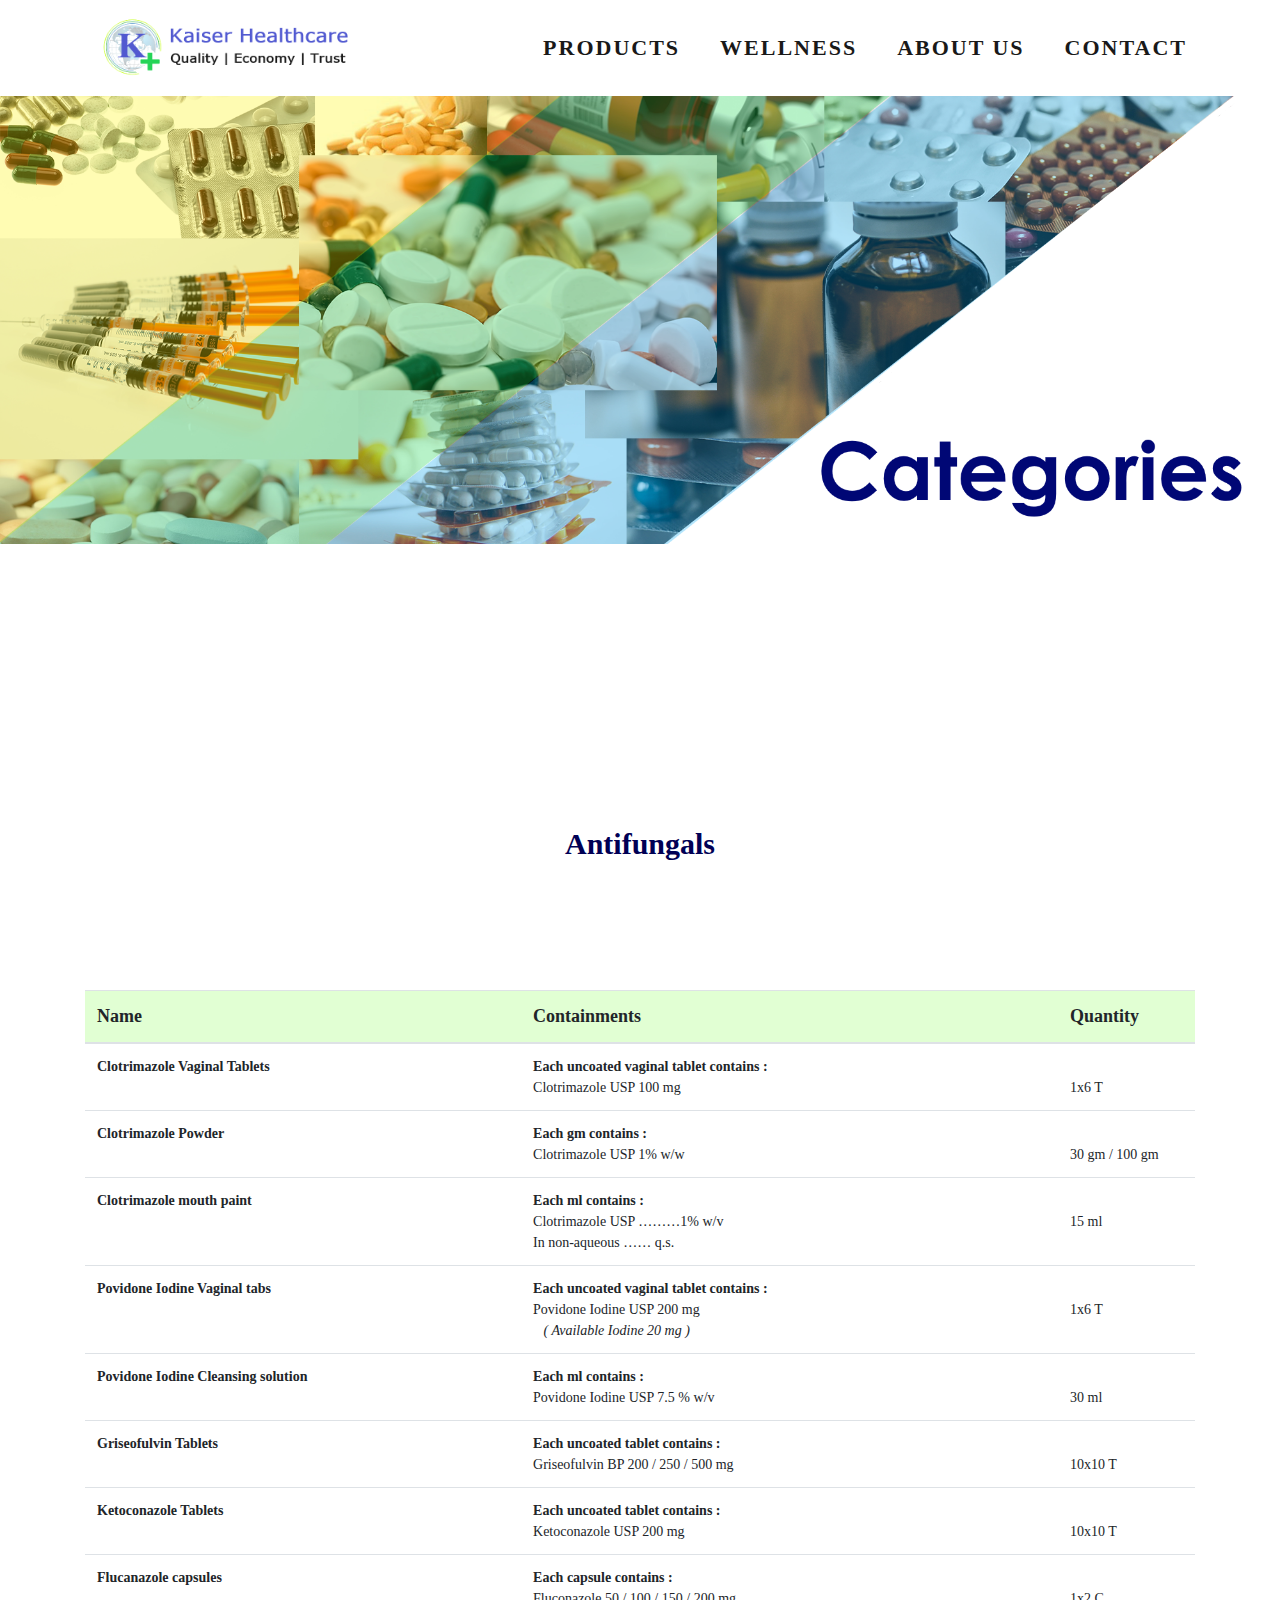
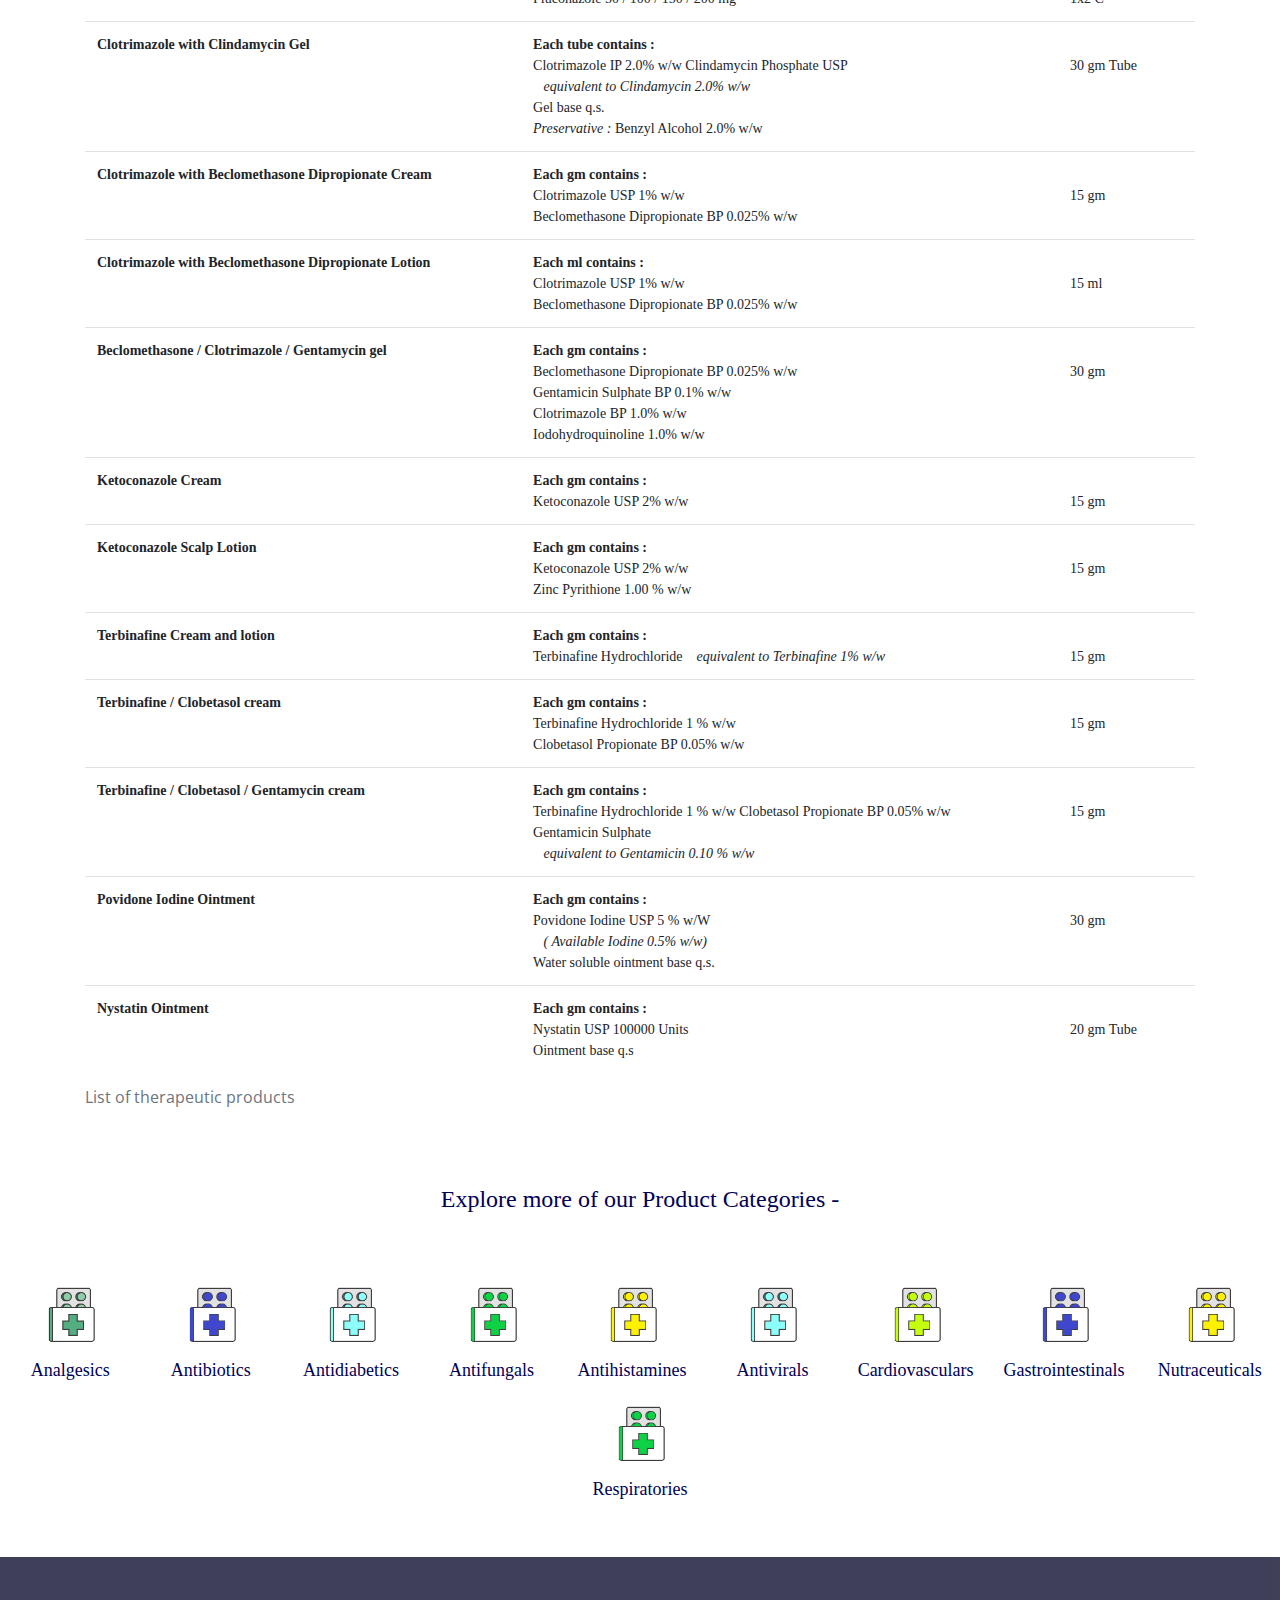
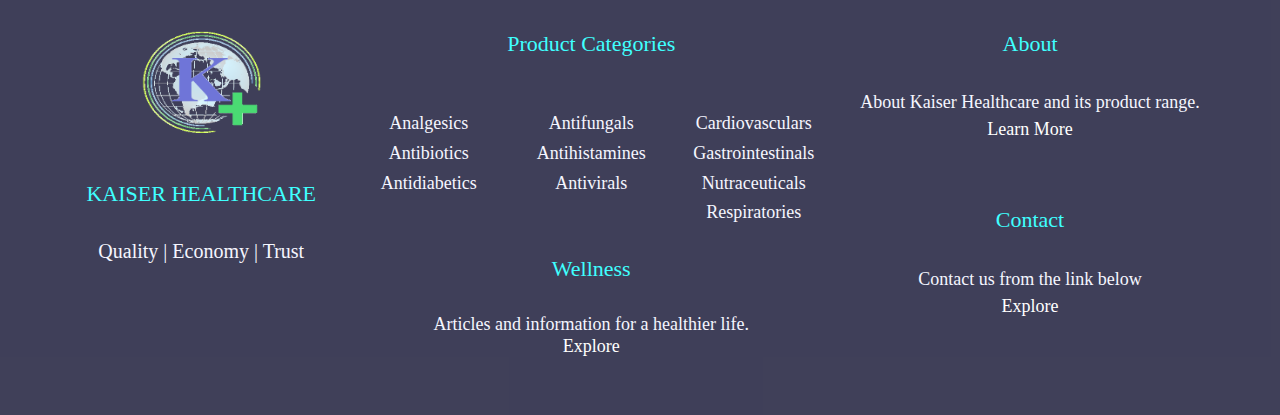
<file: antifungals.html>
<!DOCTYPE html>
<html>
    <head>
        <meta charset="utf-8">
        <meta name="viewport" content="width=device-width, initial-scale=1">
        <link rel="stylesheet" href="https://maxcdn.bootstrapcdn.com/bootstrap/4.0.0/css/bootstrap.min.css" integrity="sha384-Gn5384xqQ1aoWXA+058RXPxPg6fy4IWvTNh0E263XmFcJlSAwiGgFAW/dAiS6JXm" crossorigin="anonymous">
        <link rel="stylesheet" href="https://maxcdn.bootstrapcdn.com/bootstrap/4.0.0-alpha.6/css/bootstrap.min.css" integrity="sha384-rwoIResjU2yc3z8GV/NPeZWAv56rSmLldC3R/AZzGRnGxQQKnKkoFVhFQhNUwEyJ" crossorigin="anonymous">
        <link rel="stylesheet" href="https://use.fontawesome.com/releases/v5.7.0/css/all.css" integrity="sha384-lZN37f5QGtY3VHgisS14W3ExzMWZxybE1SJSEsQp9S+oqd12jhcu+A56Ebc1zFSJ" crossorigin="anonymous">
        <link href="https://fonts.googleapis.com/css?family=Montserrat" rel="stylesheet" type="text/css">
        <link href="https://fonts.googleapis.com/css?family=Lato" rel="stylesheet" type="text/css">
        <link href='https://fonts.googleapis.com/css?family=Open Sans' rel='stylesheet'>
        <link href='https://fonts.googleapis.com/css?family=BioRhyme' rel='stylesheet'>
        <link rel="stylesheet" href="product-cats.css">
        <title>Antifungals - Product List</title>
        <link rel="icon" href="contents/images/main-logo-tranparent.png" type="image/icon type">
    </head>
    <body id="mainpg" data-spy="scroll" data-target=".navbar" data-offset="60">
        <nav class="navbar navbar-expand-lg navbar-default navbar-light sticky-top">
            <div class="container">
                <div class="navbar-header">
                    <a class="navbar-brand nav-link" href="index.html"><img src="contents/images/main-logo.png" class="logo"></a>
                    <button class="navbar-toggler ml-auto" type="button" data-toggle="collapse" data-target="#navbarToggler" aria-controls="navbarToggler" aria-expanded="false" aria-label="Toggle navigation">
                        <span class="navbar-toggler-icon ml-auto"></span>
                    </button>               
                </div>        
                <div class="collapse navbar-collapse" id="navbarToggler" style="justify-content: end;">
                    <ul class="nav navbar-nav ml-auto">
                        <li class="nav-item dropdown">
                            <a class="nav-link dropdown-toggle navpack" href="products.html" id="navbarDropdownMenuLink" data-toggle="dropdown" aria-haspopup="true" aria-expanded="false">
                              PRODUCTS
                            </a>
                            <div class="dropdown-menu dropdown-center drop pack" aria-labelledby="navbarDropdownMenuLink">
                                <div class="container">
                                    <div class="row">
                                        <div class="col-md text-center" style="padding: 15px;">
                                            <p class="dropdowntitles"><a href="products.html" style="text-decoration: none;">PRODUCT CATEGORIES</a><br>
                                        </div>
                                    </div>
                                    <div class="row">
                                        <div class="col-md-6 text-center" style="padding: 15px;">
                                            <br>
                                            <p class="dropdownsubtitles"><a href="analgesics.html" style="text-decoration: none; color: #0a0a0a;">Analgesics</a></p>
                                            <p class="dropdownsubtitles"><a href="antibiotics.html" style="text-decoration: none; color: #0a0a0a;">Antibiotics</a></p>
                                            <p class="dropdownsubtitles"><a href="antidiabetics.html" style="text-decoration: none; color: #0a0a0a;">Antidiabetics</a></p>
                                            <p class="dropdownsubtitles"><a href="antifungals.html" style="text-decoration: none; color: #0a0a0a;">Antifungals</a></p>
                                            <p class="dropdownsubtitles"><a href="antihistamines.html" style="text-decoration: none; color: #0a0a0a;">Antihistamines</a></p>
                                        </div>
                                        <div class="col-md-6 text-center" style="padding: 15px;">
                                            <br>
                                            <p class="dropdownsubtitles"><a href="antivirals.html" style="text-decoration: none; color: #0a0a0a;">Antivirals</a></p>
                                            <p class="dropdownsubtitles"><a href="cardiovasculars.html" style="text-decoration: none; color: #0a0a0a;">Cardiovasculars</a></p>
                                            <p class="dropdownsubtitles"><a href="gastrointestinals.html" style="text-decoration: none; color: #0a0a0a;">Gastrointestinals</a></p>
                                            <p class="dropdownsubtitles"><a href="nutraceuticals.html" style="text-decoration: none; color: #0a0a0a;">Nutraceuticals</a></p>
                                            <p class="dropdownsubtitles"><a href="respiratories.html" style="text-decoration: none; color: #0a0a0a;">Respiratories</a></p>
                                        </div>
                                    </div>
                                </div>
                            </div>
                        </li>
                        &nbsp;&nbsp;&nbsp;&nbsp;
                        <li class="nav-item dropdown">
                            <a class="nav-link dropdown-toggle navpack" href="#" id="navbarDropdownMenuLink" data-toggle="dropdown" aria-haspopup="true" aria-expanded="false">
                              WELLNESS
                            </a>
                            <div class="dropdown-menu dropdown-center drop sec" aria-labelledby="navbarDropdownMenuLink">
                                <div class="container">
                                    <div class="row">
                                        <div class="col-md text-center">
                                            <br>
                                            <p class="dropdowntitles"><a href="wellbeing.html" style="text-decoration: none;">WELLNESS</a><br>
                                            <p class="dropdownsubtitles"><a href="wellbeing.html" style="text-decoration: none; color: #0a0a0a;">Wellness</a></p>
                                        </div>
                                    </div>
                                </div>
                            </div>
                        </li>
                        &nbsp;&nbsp;&nbsp;&nbsp;
                        <li class="nav-item dropdown">
                            <a class="nav-link dropdown-toggle navpack" href="about.html" id="navbarDropdownMenuLink" data-toggle="dropdown" aria-haspopup="true" aria-expanded="false">
                              ABOUT US
                            </a>
                            <div class="dropdown-menu dropdown-center drop sec" aria-labelledby="navbarDropdownMenuLink">
                                <div class="container">
                                    <div class="row">
                                        <div class="col-md text-center">
                                            <br>
                                            <p class="dropdowntitles"><a href="about.html" style="text-decoration: none;">ABOUT</a><br>
                                            <p class="dropdownsubtitles"><a href="about.html" style="text-decoration: none; color: #0a0a0a;">About Us</a></p>
                                        </div>
                                    </div>
                                </div>
                            </div>
                        </li>
                        &nbsp;&nbsp;&nbsp;&nbsp;
                        <li class="nav-item dropdown">
                            <a class="nav-link dropdown-toggle navpack" href="contact.html" id="navbarDropdownMenuLink" data-toggle="dropdown" aria-haspopup="true" aria-expanded="false">
                              CONTACT
                            </a>
                            <div class="dropdown-menu dropdown-center drop sec" aria-labelledby="navbarDropdownMenuLink">
                                <div class="container">
                                    <div class="row">
                                        <div class="col-md text-center">
                                            <br>
                                            <p class="dropdowntitles"><a href="contact.html" style="text-decoration: none;">CONTACT</a><br>
                                            <p class="dropdownsubtitles"><a href="contact.html" style="text-decoration: none; color: #0a0a0a;">Contact Us</a></p>
                                        </div>
                                    </div>
                                </div>
                            </div>
                        </li>
                    </ul>
                </div>
            </div>
        </nav>
        <div class="jumbotron jumbotron-fluid"></div>
        <div class="container">
            <br><br>
            <div class="row">
                <div class="col-md text-center">
                    <h1 class="maintitle" style="font-size: 30px; font-weight: 800; font-family: 'Verdana'; color: #000055;">Antifungals</h1>
                </div>
            </div>
            <br><br><br><br><br>
        </div>
        <div class="container">
            <div class="table-responsive">
                <table class="table">
                    <caption>List of therapeutic products</caption>
                    <thead class="tablehead type1">
                        <tr>
                            <th scope="col">Name</th>
                            <th scope="col">Containments</th>
                            <th scope="col">Quantity</th>
                        </tr>
                    </thead>
                    <tbody class="tableinfo">
                        <tr>
                            <th scope="row">Clotrimazole Vaginal Tablets</th>
                            <td>
                                <b>Each uncoated vaginal tablet contains : </b><br>
                                Clotrimazole USP 100 mg<br>
                            </td>
                            <td>
                                <br>1x6 T<br>
                            </td>
                        </tr>
                        <tr>
                            <th scope="row">Clotrimazole Powder</th>
                           <td>
                                <b>Each gm contains : </b><br>
                                Clotrimazole USP 1% w/w<br>
                            </td>
                            <td>
                                <br>30 gm / 100 gm<br>
                            </td>
                        </tr>
                        <tr>
                            <th scope="row">Clotrimazole mouth paint</th>
                            <td>
                                <b>Each ml contains : </b><br>
                                Clotrimazole USP ………1% w/v<br>
                                In non-aqueous …… q.s.<br>
                            </td>
                            <td>
                                <br>15 ml<br>
                            </td>
                        </tr>
                        <tr>
                            <th scope="row">Povidone Iodine Vaginal tabs</th>
                            <td>
                                <b>Each uncoated vaginal tablet contains : </b><br>
                                Povidone Iodine USP 200 mg<br>
                                &nbsp;&nbsp;&nbsp;<i>( Available Iodine 20 mg )</i><br>

                            </td>
                            <td>
                                <br>1x6 T<br>
                            </td>
                        </tr>
                        <tr>
                            <th scope="row">Povidone Iodine Cleansing solution</th>
                            <td>
                                <b>Each ml contains : </b><br>
                                Povidone Iodine USP 7.5 % w/v<br>
                            </td>
                            <td>
                                <br>30 ml<br>
                            </td>
                        </tr>
                        <tr>
                            <th scope="row">Griseofulvin Tablets</th>
                            <td>
                                <b>Each uncoated tablet contains : </b><br>
                                Griseofulvin BP 200 / 250 / 500 mg<br>
                            </td>
                            <td>
                                <br>10x10 T<br>
                            </td>
                        </tr>
                        <tr>
                            <th scope="row">Ketoconazole Tablets</th>
                            <td>
                                <b>Each uncoated tablet contains : </b><br>
                                Ketoconazole USP 200 mg<br>
                            </td>
                            <td>
                                <br>10x10 T<br>
                            </td>
                        </tr>
                        <tr>
                            <th scope="row">Flucanazole capsules</th>
                            <td>
                                <b>Each capsule contains : </b><br>
                                Fluconazole 50 / 100 / 150 / 200 mg<br>
                            </td>
                            <td>
                                <br>1x2 C<br>
                            </td>
                        </tr>
                        <tr>
                            <th scope="row">Clotrimazole with Clindamycin Gel</th>
                            <td>
                                <b>Each tube contains : </b><br>
                                Clotrimazole IP 2.0% w/w
                                Clindamycin Phosphate USP<br>
                                &nbsp;&nbsp;&nbsp;<i>equivalent to Clindamycin 2.0% w/w</i><br>
                                Gel base q.s.<br>
                                <i>Preservative : </i>
                                Benzyl Alcohol 2.0% w/w<br>
                            </td>
                            <td>
                                <br>30 gm Tube<br>
                            </td>
                        </tr>
                        <tr>
                            <th scope="row">Clotrimazole with Beclomethasone Dipropionate Cream</th>
                            <td>
                                <b>Each gm contains : </b><br>
                                Clotrimazole USP 1% w/w<br>
                                Beclomethasone Dipropionate BP 0.025% w/w<br>
                            </td>
                            <td>
                                <br>15 gm<br>
                            </td>
                        </tr>
                        <tr>
                            <th scope="row">Clotrimazole with Beclomethasone Dipropionate Lotion</th>
                            <td>
                                <b>Each ml contains : </b><br>
                                Clotrimazole USP 1% w/w<br>
                                Beclomethasone Dipropionate BP 0.025% w/w<br>
                            </td>
                            <td>
                                <br>15 ml<br>
                            </td>
                        </tr>
                        <tr>
                            <th scope="row">Beclomethasone / Clotrimazole / Gentamycin gel</th>
                            <td>
                                <b>Each gm contains : </b><br>
                                Beclomethasone Dipropionate BP 0.025% w/w<br>
                                Gentamicin Sulphate BP 0.1% w/w<br>
                                Clotrimazole BP 1.0% w/w<br>
                                Iodohydroquinoline 1.0% w/w<br>
                            </td>
                            <td>
                                <br>30 gm<br>
                            </td>
                        </tr>
                        <tr>
                            <th scope="row">Ketoconazole Cream</th>
                            <td>
                                <b>Each gm contains : </b><br>
                                Ketoconazole USP 2% w/w<br>
                            </td>
                            <td>
                                <br>15 gm<br>
                            </td>
                        </tr>
                        <tr>
                            <th scope="row">Ketoconazole Scalp Lotion</th>
                            <td>
                                <b>Each gm contains : </b><br>
                                Ketoconazole USP 2% w/w<br>
                                Zinc Pyrithione 1.00 % w/w<br>
                            </td>
                            <td>
                                <br>15 gm<br>
                            </td>
                        </tr>
                        <tr>
                            <th scope="row">Terbinafine Cream and lotion</th>
                            <td>
                                <b>Each gm contains : </b><br>
                                Terbinafine Hydrochloride
                                &nbsp;&nbsp;&nbsp;<i>equivalent to Terbinafine 1% w/w</i><br>
                            </td>
                            <td>
                                <br>15 gm<br>
                            </td>
                        </tr>
                        <tr>
                            <th scope="row">Terbinafine / Clobetasol cream</th>
                            <td>
                                <b>Each gm contains : </b><br>
                                Terbinafine Hydrochloride 1 % w/w<br>
                                Clobetasol Propionate BP 0.05% w/w<br>
                            </td>
                            <td>
                                <br>15 gm<br>
                            </td>
                        </tr>
                        <tr>
                            <th scope="row">Terbinafine / Clobetasol / Gentamycin cream</th>
                            <td>
                                <b>Each gm contains : </b><br>
                                Terbinafine Hydrochloride 1 % w/w
                                Clobetasol Propionate BP 0.05% w/w<br>
                                Gentamicin Sulphate<br>
                                &nbsp;&nbsp;&nbsp;<i>equivalent to Gentamicin 0.10 % w/w</i><br>
                            </td>
                            <td>
                                <br>15 gm<br>
                            </td>
                        </tr>
                        <tr>
                            <th scope="row">Povidone Iodine Ointment</th>
                            <td>
                                <b>Each gm contains : </b><br>
                                Povidone Iodine USP 5 % w/W<br>
                                &nbsp;&nbsp;&nbsp;<i>( Available Iodine 0.5% w/w)</i><br>
                                Water soluble ointment base q.s.<br>
                            </td>
                            <td>
                                <br>30 gm<br>
                            </td>
                        </tr>
                        <tr>
                            <th scope="row">Nystatin Ointment</th>
                            <td>
                                <b>Each gm contains : </b><br>
                                Nystatin USP 100000 Units<br>
                                Ointment base q.s<br>
                            </td>
                            <td>
                                <br>20 gm Tube<br>
                            </td>
                        </tr>
                    </tbody>
                </table>
            </div>
        </div>
        <br><br>
        <div class="container-fluid">
            <div class="row phtitle">
                <div class="col-md text-center">
                    <h1 class="maintitle" style="font-size: 24px;">Explore more of our Product Categories -</h1>
                    <br><br>
                </div>
            </div>
            <div class="row phlogos">
                <div class="col-md text-center">
                    <a href="analgesics.html"><img class="phlogo" src="contents/images/ph-logo1.png"></a>
                    <h1 class="maintitle">Analgesics</h1>
                </div>
                <div class="col-md text-center">
                    <a href="antibiotics.html"><img class="phlogo" src="contents/images/ph-logo6.png"></a>
                    <h1 class="maintitle">Antibiotics</h1>
                </div>
                <div class="col-md text-center">
                    <a href="antidiabetics.html"><img class="phlogo" src="contents/images/ph-logo2.png"></a>
                    <h1 class="maintitle">Antidiabetics</h1>
                </div>
                <div class="col-md text-center">
                    <a href="antifungals.html"><img class="phlogo" src="contents/images/ph-logo5.png"></a>
                    <h1 class="maintitle">Antifungals</h1>
                </div>
                <div class="col-md text-center">
                    <a href="antihistamines.html"><img class="phlogo" src="contents/images/ph-logo3.png"></a>
                    <h1 class="maintitle">Antihistamines</h1>
                </div>
                <div class="col-md text-center">
                    <a href="antivirals.html"><img class="phlogo" src="contents/images/ph-logo2.png"></a>
                    <h1 class="maintitle">Antivirals</h1>
                </div>
                <div class="col-md text-center">
                    <a href="cardiovasculars.html"><img class="phlogo" src="contents/images/ph-logo4.png"></a>
                    <h1 class="maintitle">Cardiovasculars</h1>
                </div>
                <div class="col-md text-center">
                    <a href="gastrointestinals.html"><img class="phlogo" src="contents/images/ph-logo6.png"></a>
                    <h1 class="maintitle">Gastrointestinals</h1>
                </div>
                <div class="col-md text-center">
                    <a href="nutraceuticals.html"><img class="phlogo" src="contents/images/ph-logo3.png"></a>
                    <h1 class="maintitle">Nutraceuticals</h1>
                </div>
                <div class="col-md text-center">
                    <a href="respiratories.html"><img class="phlogo" src="contents/images/ph-logo5.png"></a>
                    <h1 class="maintitle">Respiratories</h1>
                </div>
            </div>
            <div class="row phlinks">
                <div class="col-md text-center">
                    <br><br>
                    <h1 class="maintitle">Explore more of our Product Categories below -</h1>
                    <a href="products.html"><h1 class="maintitle">Products</h1></a>
                </div>
            </div>
        </div>
        <br><br>
        <div class="container-fluid footer" style="padding-left: 70px; padding-right: 70px; padding-top: 50px; padding-bottom: 50px;">
            <div class="row">
                <div class="col-md-3">
                    <a href="index.html"><img src="contents/images/main-logo-tranparent.png" class="footerlogo center" style="height: 150px; width: 175px;"></a>
                    <br><h5 class="footerheading" style="text-align: center;">KAISER HEALTHCARE</h5>
                    <br><h6 class="footersubheading" style="text-align: center;">Quality | Economy | Trust</h6>
                </div>
                <div class="col-md-5">
                    <div class="row">
                        <div class="col">
                            <br><a href="products.html"><h5 class="footerheading text-center">Product Categories</h5></a>
                        </div>
                    </div>
                    <br>
                    <div class="row">
                        <div class="col text-center">
                            <br><a href="analgesics.html" style="text-align: center;"><h5 class="footersubheading2" style="text-align: center;">Analgesics</h5></a>
                            <a href="antibiotics.html" style="text-align: center;"><h5 class="footersubheading2" style="text-align: center;">Antibiotics</h5></a>
                            <a href="antidiabetics.html" style="text-align: center;"><h5 class="footersubheading2" style="text-align: center;">Antidiabetics</h5></a>
                        </div>
                        <div class="col text-center">
                            <br><a href="antifungals.html" style="text-align: center;"><h5 class="footersubheading2" style="text-align: center;">Antifungals</h5></a>
                            <a href="antihistamines.html" style="text-align: center;"><h5 class="footersubheading2" style="text-align: center;">Antihistamines</h5></a>
                            <a href="antivirals.html" style="text-align: center;"><h5 class="footersubheading2" style="text-align: center;">Antivirals</h5></a>
                        </div>
                        <div class="col text-center">
                            <br><a href="cardiovasculars.html" style="text-align: center;"><h5 class="footersubheading2" style="text-align: center;">Cardiovasculars</h5></a>
                            <a href="gastrointestinals.html" style="text-align: center;"><h5 class="footersubheading2" style="text-align: center;">Gastrointestinals</h5></a>
                            <a href="nutraceuticals.html" style="text-align: center;"><h5 class="footersubheading2" style="text-align: center;">Nutraceuticals</h5></a>
                            <a href="respiratories.html" style="text-align: center;"><h5 class="footersubheading2" style="text-align: center;">Respiratories</h5></a>
                        </div>
                    </div>
                    <div class="row">
                        <div class="col text-center">
                            <br><a href="wellbeing.html"><h5 class="footerheading text-center">Wellness</h5></a>
                            <br><h5 class="footersubheading2" style="text-align: center;">Articles and information for a healthier life.<br><a href="wellbeing.html" style="color: #ffffff;">Explore</a></h5>
                        </div>
                    </div>
                </div>
                <div class="col-md-4">
                    <br><h5 class="footerheading" style="text-align: center;">About</h5>
                    <br><p class="footersubheading2" style="text-align: center;">About Kaiser Healthcare and its product range.<br><a href="about.html" style="color: #ffffff;">Learn More</a></p>
                    <br><br><h5 class="footerheading" style="text-align: center;">Contact</h5>
                    <br><p class="footersubheading2" style="text-align: center;">Contact us from the link below<br><a href="contact.html" style="color: #ffffff;">Explore</a></p>
                </div>
            </div>
        </div>    
    </body>
    <script src="https://code.jquery.com/jquery-3.2.1.slim.min.js" integrity="sha384-KJ3o2DKtIkvYIK3UENzmM7KCkRr/rE9/Qpg6aAZGJwFDMVNA/GpGFF93hXpG5KkN" crossorigin="anonymous"></script>
    <script src="https://cdnjs.cloudflare.com/ajax/libs/popper.js/1.12.9/umd/popper.min.js" integrity="sha384-ApNbgh9B+Y1QKtv3Rn7W3mgPxhU9K/ScQsAP7hUibX39j7fakFPskvXusvfa0b4Q" crossorigin="anonymous"></script>
    <script src="https://maxcdn.bootstrapcdn.com/bootstrap/4.0.0/js/bootstrap.min.js" integrity="sha384-JZR6Spejh4U02d8jOt6vLEHfe/JQGiRRSQQxSfFWpi1MquVdAyjUar5+76PVCmYl" crossorigin="anonymous"></script>
    <script src="product-cats.js"></script>
</html>
</file>
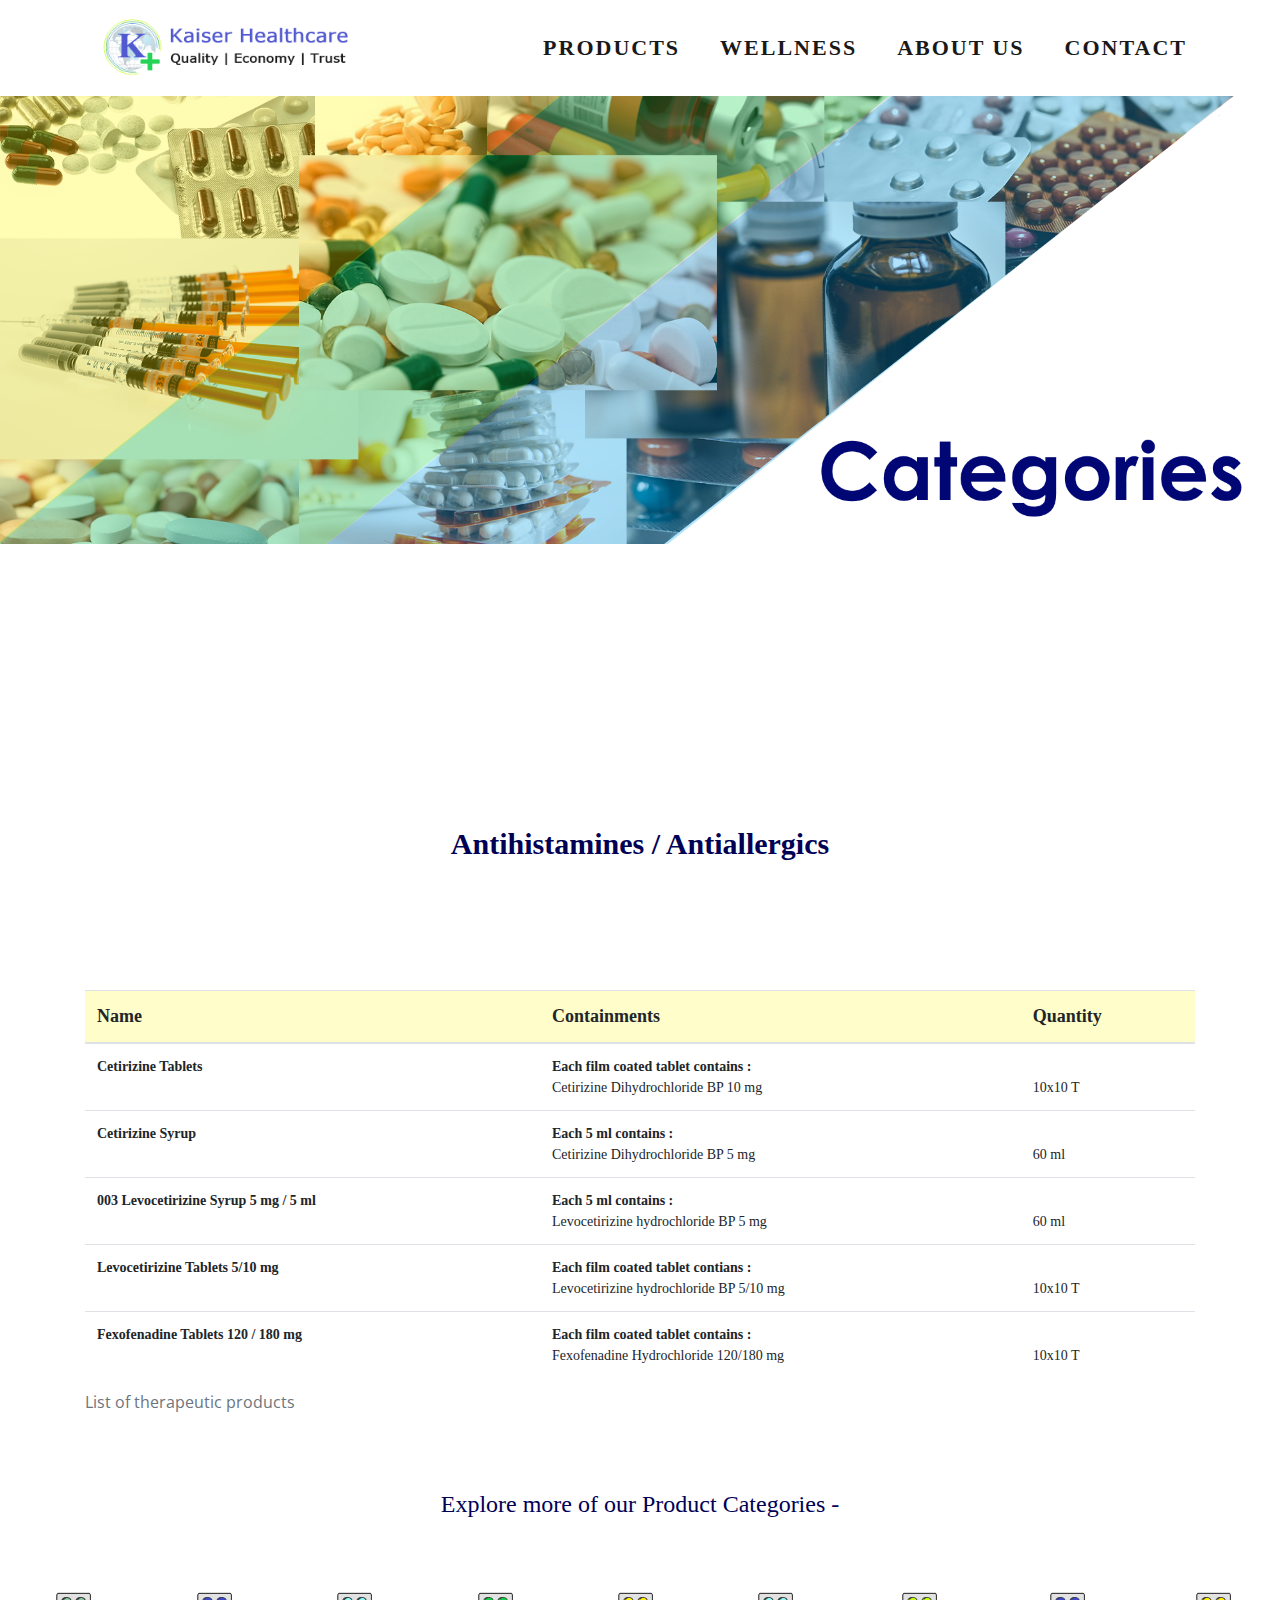
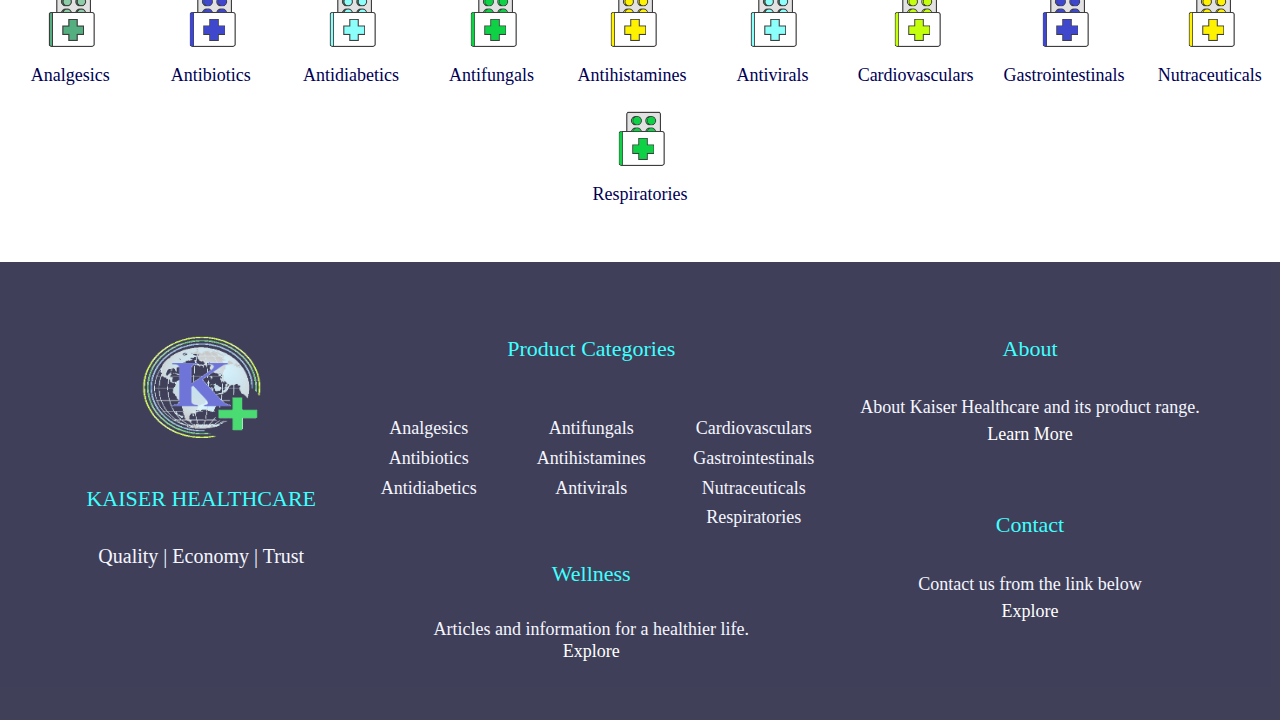
<file: antihistamines.html>
<!DOCTYPE html>
<html>
    <head>
        <meta charset="utf-8">
        <meta name="viewport" content="width=device-width, initial-scale=1">
        <link rel="stylesheet" href="https://maxcdn.bootstrapcdn.com/bootstrap/4.0.0/css/bootstrap.min.css" integrity="sha384-Gn5384xqQ1aoWXA+058RXPxPg6fy4IWvTNh0E263XmFcJlSAwiGgFAW/dAiS6JXm" crossorigin="anonymous">
        <link rel="stylesheet" href="https://maxcdn.bootstrapcdn.com/bootstrap/4.0.0-alpha.6/css/bootstrap.min.css" integrity="sha384-rwoIResjU2yc3z8GV/NPeZWAv56rSmLldC3R/AZzGRnGxQQKnKkoFVhFQhNUwEyJ" crossorigin="anonymous">
        <link rel="stylesheet" href="https://use.fontawesome.com/releases/v5.7.0/css/all.css" integrity="sha384-lZN37f5QGtY3VHgisS14W3ExzMWZxybE1SJSEsQp9S+oqd12jhcu+A56Ebc1zFSJ" crossorigin="anonymous">
        <link href="https://fonts.googleapis.com/css?family=Montserrat" rel="stylesheet" type="text/css">
        <link href="https://fonts.googleapis.com/css?family=Lato" rel="stylesheet" type="text/css">
        <link href='https://fonts.googleapis.com/css?family=Open Sans' rel='stylesheet'>
        <link href='https://fonts.googleapis.com/css?family=BioRhyme' rel='stylesheet'>
        <link rel="stylesheet" href="product-cats.css">
        <title>Antihistamines - Product List</title>
        <link rel="icon" href="contents/images/main-logo-tranparent.png" type="image/icon type">
    </head>
    <body id="mainpg" data-spy="scroll" data-target=".navbar" data-offset="60">
        <nav class="navbar navbar-expand-lg navbar-default navbar-light sticky-top">
            <div class="container">
                <div class="navbar-header">
                    <a class="navbar-brand nav-link" href="index.html"><img src="contents/images/main-logo.png" class="logo"></a>
                    <button class="navbar-toggler ml-auto" type="button" data-toggle="collapse" data-target="#navbarToggler" aria-controls="navbarToggler" aria-expanded="false" aria-label="Toggle navigation">
                        <span class="navbar-toggler-icon ml-auto"></span>
                    </button>               
                </div>        
                <div class="collapse navbar-collapse" id="navbarToggler" style="justify-content: end;">
                    <ul class="nav navbar-nav ml-auto">
                        <li class="nav-item dropdown">
                            <a class="nav-link dropdown-toggle navpack" href="products.html" id="navbarDropdownMenuLink" data-toggle="dropdown" aria-haspopup="true" aria-expanded="false">
                              PRODUCTS
                            </a>
                            <div class="dropdown-menu dropdown-center drop pack" aria-labelledby="navbarDropdownMenuLink">
                                <div class="container">
                                    <div class="row">
                                        <div class="col-md text-center" style="padding: 15px;">
                                            <p class="dropdowntitles"><a href="products.html" style="text-decoration: none;">PRODUCT CATEGORIES</a><br>
                                        </div>
                                    </div>
                                    <div class="row">
                                        <div class="col-md-6 text-center" style="padding: 15px;">
                                            <br>
                                            <p class="dropdownsubtitles"><a href="analgesics.html" style="text-decoration: none; color: #0a0a0a;">Analgesics</a></p>
                                            <p class="dropdownsubtitles"><a href="antibiotics.html" style="text-decoration: none; color: #0a0a0a;">Antibiotics</a></p>
                                            <p class="dropdownsubtitles"><a href="antidiabetics.html" style="text-decoration: none; color: #0a0a0a;">Antidiabetics</a></p>
                                            <p class="dropdownsubtitles"><a href="antifungals.html" style="text-decoration: none; color: #0a0a0a;">Antifungals</a></p>
                                            <p class="dropdownsubtitles"><a href="antihistamines.html" style="text-decoration: none; color: #0a0a0a;">Antihistamines</a></p>
                                        </div>
                                        <div class="col-md-6 text-center" style="padding: 15px;">
                                            <br>
                                            <p class="dropdownsubtitles"><a href="antivirals.html" style="text-decoration: none; color: #0a0a0a;">Antivirals</a></p>
                                            <p class="dropdownsubtitles"><a href="cardiovasculars.html" style="text-decoration: none; color: #0a0a0a;">Cardiovasculars</a></p>
                                            <p class="dropdownsubtitles"><a href="gastrointestinals.html" style="text-decoration: none; color: #0a0a0a;">Gastrointestinals</a></p>
                                            <p class="dropdownsubtitles"><a href="nutraceuticals.html" style="text-decoration: none; color: #0a0a0a;">Nutraceuticals</a></p>
                                            <p class="dropdownsubtitles"><a href="respiratories.html" style="text-decoration: none; color: #0a0a0a;">Respiratories</a></p>
                                        </div>
                                    </div>
                                </div>
                            </div>
                        </li>
                        &nbsp;&nbsp;&nbsp;&nbsp;
                        <li class="nav-item dropdown">
                            <a class="nav-link dropdown-toggle navpack" href="#" id="navbarDropdownMenuLink" data-toggle="dropdown" aria-haspopup="true" aria-expanded="false">
                              WELLNESS
                            </a>
                            <div class="dropdown-menu dropdown-center drop sec" aria-labelledby="navbarDropdownMenuLink">
                                <div class="container">
                                    <div class="row">
                                        <div class="col-md text-center">
                                            <br>
                                            <p class="dropdowntitles"><a href="wellbeing.html" style="text-decoration: none;">WELLNESS</a><br>
                                            <p class="dropdownsubtitles"><a href="wellbeing.html" style="text-decoration: none; color: #0a0a0a;">Wellness</a></p>
                                        </div>
                                    </div>
                                </div>
                            </div>
                        </li>
                        &nbsp;&nbsp;&nbsp;&nbsp;
                        <li class="nav-item dropdown">
                            <a class="nav-link dropdown-toggle navpack" href="about.html" id="navbarDropdownMenuLink" data-toggle="dropdown" aria-haspopup="true" aria-expanded="false">
                              ABOUT US
                            </a>
                            <div class="dropdown-menu dropdown-center drop sec" aria-labelledby="navbarDropdownMenuLink">
                                <div class="container">
                                    <div class="row">
                                        <div class="col-md text-center">
                                            <br>
                                            <p class="dropdowntitles"><a href="about.html" style="text-decoration: none;">ABOUT</a><br>
                                            <p class="dropdownsubtitles"><a href="about.html" style="text-decoration: none; color: #0a0a0a;">About Us</a></p>
                                        </div>
                                    </div>
                                </div>
                            </div>
                        </li>
                        &nbsp;&nbsp;&nbsp;&nbsp;
                        <li class="nav-item dropdown">
                            <a class="nav-link dropdown-toggle navpack" href="contact.html" id="navbarDropdownMenuLink" data-toggle="dropdown" aria-haspopup="true" aria-expanded="false">
                              CONTACT
                            </a>
                            <div class="dropdown-menu dropdown-center drop sec" aria-labelledby="navbarDropdownMenuLink">
                                <div class="container">
                                    <div class="row">
                                        <div class="col-md text-center">
                                            <br>
                                            <p class="dropdowntitles"><a href="contact.html" style="text-decoration: none;">CONTACT</a><br>
                                            <p class="dropdownsubtitles"><a href="contact.html" style="text-decoration: none; color: #0a0a0a;">Contact Us</a></p>
                                        </div>
                                    </div>
                                </div>
                            </div>
                        </li>
                    </ul>
                </div>
            </div>
        </nav>
        <div class="jumbotron jumbotron-fluid"></div>
        <div class="container">
            <br><br>
            <div class="row">
                <div class="col-md text-center">
                    <h1 class="maintitle" style="font-size: 30px; font-weight: 800; font-family: 'Verdana'; color: #000055;">Antihistamines / Antiallergics</h1>
                </div>
            </div>
            <br><br><br><br><br>
        </div>
        <div class="container">
            <div class="table-responsive">
                <table class="table">
                    <caption>List of therapeutic products</caption>
                    <thead class="tablehead type2">
                        <tr>
                            <th scope="col">Name</th>
                            <th scope="col">Containments</th>
                            <th scope="col">Quantity</th>
                        </tr>
                    </thead>
                    <tbody class="tableinfo">
                        <tr>
                            <th scope="row">Cetirizine Tablets</th>
                            <td>
                                <b>Each film coated tablet contains : </b><br>
                                Cetirizine Dihydrochloride BP 10 mg<br>
                            </td>
                            <td>
                                <br>10x10 T<br>
                            </td>
                        </tr>
                        <tr>
                            <th scope="row">Cetirizine Syrup</th>
                            <td>
                                <b>Each 5 ml contains : </b><br>
                                Cetirizine Dihydrochloride BP 5 mg<br>
                            </td>
                            <td>
                                <br>60 ml<br>
                            </td>
                        </tr>
                        <tr>
                            <th scope="row">003 Levocetirizine Syrup 5 mg / 5 ml</th>
                            <td>
                                <b>Each 5 ml contains : </b><br>
                                Levocetirizine hydrochloride BP 5 mg<br>
                            </td>
                            <td>
                                <br>60 ml<br>
                            </td>
                        </tr>
                        <tr>
                            <th scope="row"> Levocetirizine Tablets 5/10 mg</th>
                            <td>
                                <b>Each film coated tablet contians : </b><br>
                                Levocetirizine hydrochloride BP 5/10 mg<br>
                            </td>
                            <td>
                                <br>10x10 T<br>
                            </td>
                        </tr>
                        <tr>
                            <th scope="row">Fexofenadine Tablets 120 / 180 mg</th>
                            <td>
                                <b>Each film coated tablet contains : </b><br>
                                Fexofenadine Hydrochloride 120/180 mg<br>
                            </td>
                            <td>
                                <br>10x10 T<br>
                            </td>
                        </tr>
                    </tbody>
                </table>
            </div>
        </div>
        <br><br>
        <div class="container-fluid">
            <div class="row phtitle">
                <div class="col-md text-center">
                    <h1 class="maintitle" style="font-size: 24px;">Explore more of our Product Categories -</h1>
                    <br><br>
                </div>
            </div>
            <div class="row phlogos">
                <div class="col-md text-center">
                    <a href="analgesics.html"><img class="phlogo" src="contents/images/ph-logo1.png"></a>
                    <h1 class="maintitle">Analgesics</h1>
                </div>
                <div class="col-md text-center">
                    <a href="antibiotics.html"><img class="phlogo" src="contents/images/ph-logo6.png"></a>
                    <h1 class="maintitle">Antibiotics</h1>
                </div>
                <div class="col-md text-center">
                    <a href="antidiabetics.html"><img class="phlogo" src="contents/images/ph-logo2.png"></a>
                    <h1 class="maintitle">Antidiabetics</h1>
                </div>
                <div class="col-md text-center">
                    <a href="antifungals.html"><img class="phlogo" src="contents/images/ph-logo5.png"></a>
                    <h1 class="maintitle">Antifungals</h1>
                </div>
                <div class="col-md text-center">
                    <a href="antihistamines.html"><img class="phlogo" src="contents/images/ph-logo3.png"></a>
                    <h1 class="maintitle">Antihistamines</h1>
                </div>
                <div class="col-md text-center">
                    <a href="antivirals.html"><img class="phlogo" src="contents/images/ph-logo2.png"></a>
                    <h1 class="maintitle">Antivirals</h1>
                </div>
                <div class="col-md text-center">
                    <a href="cardiovasculars.html"><img class="phlogo" src="contents/images/ph-logo4.png"></a>
                    <h1 class="maintitle">Cardiovasculars</h1>
                </div>
                <div class="col-md text-center">
                    <a href="gastrointestinals.html"><img class="phlogo" src="contents/images/ph-logo6.png"></a>
                    <h1 class="maintitle">Gastrointestinals</h1>
                </div>
                <div class="col-md text-center">
                    <a href="nutraceuticals.html"><img class="phlogo" src="contents/images/ph-logo3.png"></a>
                    <h1 class="maintitle">Nutraceuticals</h1>
                </div>
                <div class="col-md text-center">
                    <a href="respiratories.html"><img class="phlogo" src="contents/images/ph-logo5.png"></a>
                    <h1 class="maintitle">Respiratories</h1>
                </div>
            </div>
            <div class="row phlinks">
                <div class="col-md text-center">
                    <br><br>
                    <h1 class="maintitle">Explore more of our Product Categories below -</h1>
                    <a href="products.html"><h1 class="maintitle">Products</h1></a>
                </div>
            </div>
        </div>
        <br><br>
        <div class="container-fluid footer" style="padding-left: 70px; padding-right: 70px; padding-top: 50px; padding-bottom: 50px;">
            <div class="row">
                <div class="col-md-3">
                    <a href="index.html"><img src="contents/images/main-logo-tranparent.png" class="footerlogo center" style="height: 150px; width: 175px;"></a>
                    <br><h5 class="footerheading" style="text-align: center;">KAISER HEALTHCARE</h5>
                    <br><h6 class="footersubheading" style="text-align: center;">Quality | Economy | Trust</h6>
                </div>
                <div class="col-md-5">
                    <div class="row">
                        <div class="col">
                            <br><a href="products.html"><h5 class="footerheading text-center">Product Categories</h5></a>
                        </div>
                    </div>
                    <br>
                    <div class="row">
                        <div class="col text-center">
                            <br><a href="analgesics.html" style="text-align: center;"><h5 class="footersubheading2" style="text-align: center;">Analgesics</h5></a>
                            <a href="antibiotics.html" style="text-align: center;"><h5 class="footersubheading2" style="text-align: center;">Antibiotics</h5></a>
                            <a href="antidiabetics.html" style="text-align: center;"><h5 class="footersubheading2" style="text-align: center;">Antidiabetics</h5></a>
                        </div>
                        <div class="col text-center">
                            <br><a href="antifungals.html" style="text-align: center;"><h5 class="footersubheading2" style="text-align: center;">Antifungals</h5></a>
                            <a href="antihistamines.html" style="text-align: center;"><h5 class="footersubheading2" style="text-align: center;">Antihistamines</h5></a>
                            <a href="antivirals.html" style="text-align: center;"><h5 class="footersubheading2" style="text-align: center;">Antivirals</h5></a>
                        </div>
                        <div class="col text-center">
                            <br><a href="cardiovasculars.html" style="text-align: center;"><h5 class="footersubheading2" style="text-align: center;">Cardiovasculars</h5></a>
                            <a href="gastrointestinals.html" style="text-align: center;"><h5 class="footersubheading2" style="text-align: center;">Gastrointestinals</h5></a>
                            <a href="nutraceuticals.html" style="text-align: center;"><h5 class="footersubheading2" style="text-align: center;">Nutraceuticals</h5></a>
                            <a href="respiratories.html" style="text-align: center;"><h5 class="footersubheading2" style="text-align: center;">Respiratories</h5></a>
                        </div>
                    </div>
                    <div class="row">
                        <div class="col text-center">
                            <br><a href="wellbeing.html"><h5 class="footerheading text-center">Wellness</h5></a>
                            <br><h5 class="footersubheading2" style="text-align: center;">Articles and information for a healthier life.<br><a href="wellbeing.html" style="color: #ffffff;">Explore</a></h5>
                        </div>
                    </div>
                </div>
                <div class="col-md-4">
                    <br><h5 class="footerheading" style="text-align: center;">About</h5>
                    <br><p class="footersubheading2" style="text-align: center;">About Kaiser Healthcare and its product range.<br><a href="about.html" style="color: #ffffff;">Learn More</a></p>
                    <br><br><h5 class="footerheading" style="text-align: center;">Contact</h5>
                    <br><p class="footersubheading2" style="text-align: center;">Contact us from the link below<br><a href="contact.html" style="color: #ffffff;">Explore</a></p>
                </div>
            </div>
        </div>    
    </body>
    <script src="https://code.jquery.com/jquery-3.2.1.slim.min.js" integrity="sha384-KJ3o2DKtIkvYIK3UENzmM7KCkRr/rE9/Qpg6aAZGJwFDMVNA/GpGFF93hXpG5KkN" crossorigin="anonymous"></script>
    <script src="https://cdnjs.cloudflare.com/ajax/libs/popper.js/1.12.9/umd/popper.min.js" integrity="sha384-ApNbgh9B+Y1QKtv3Rn7W3mgPxhU9K/ScQsAP7hUibX39j7fakFPskvXusvfa0b4Q" crossorigin="anonymous"></script>
    <script src="https://maxcdn.bootstrapcdn.com/bootstrap/4.0.0/js/bootstrap.min.js" integrity="sha384-JZR6Spejh4U02d8jOt6vLEHfe/JQGiRRSQQxSfFWpi1MquVdAyjUar5+76PVCmYl" crossorigin="anonymous"></script>
    <script src="product-cats.js"></script>
</html>
</file>
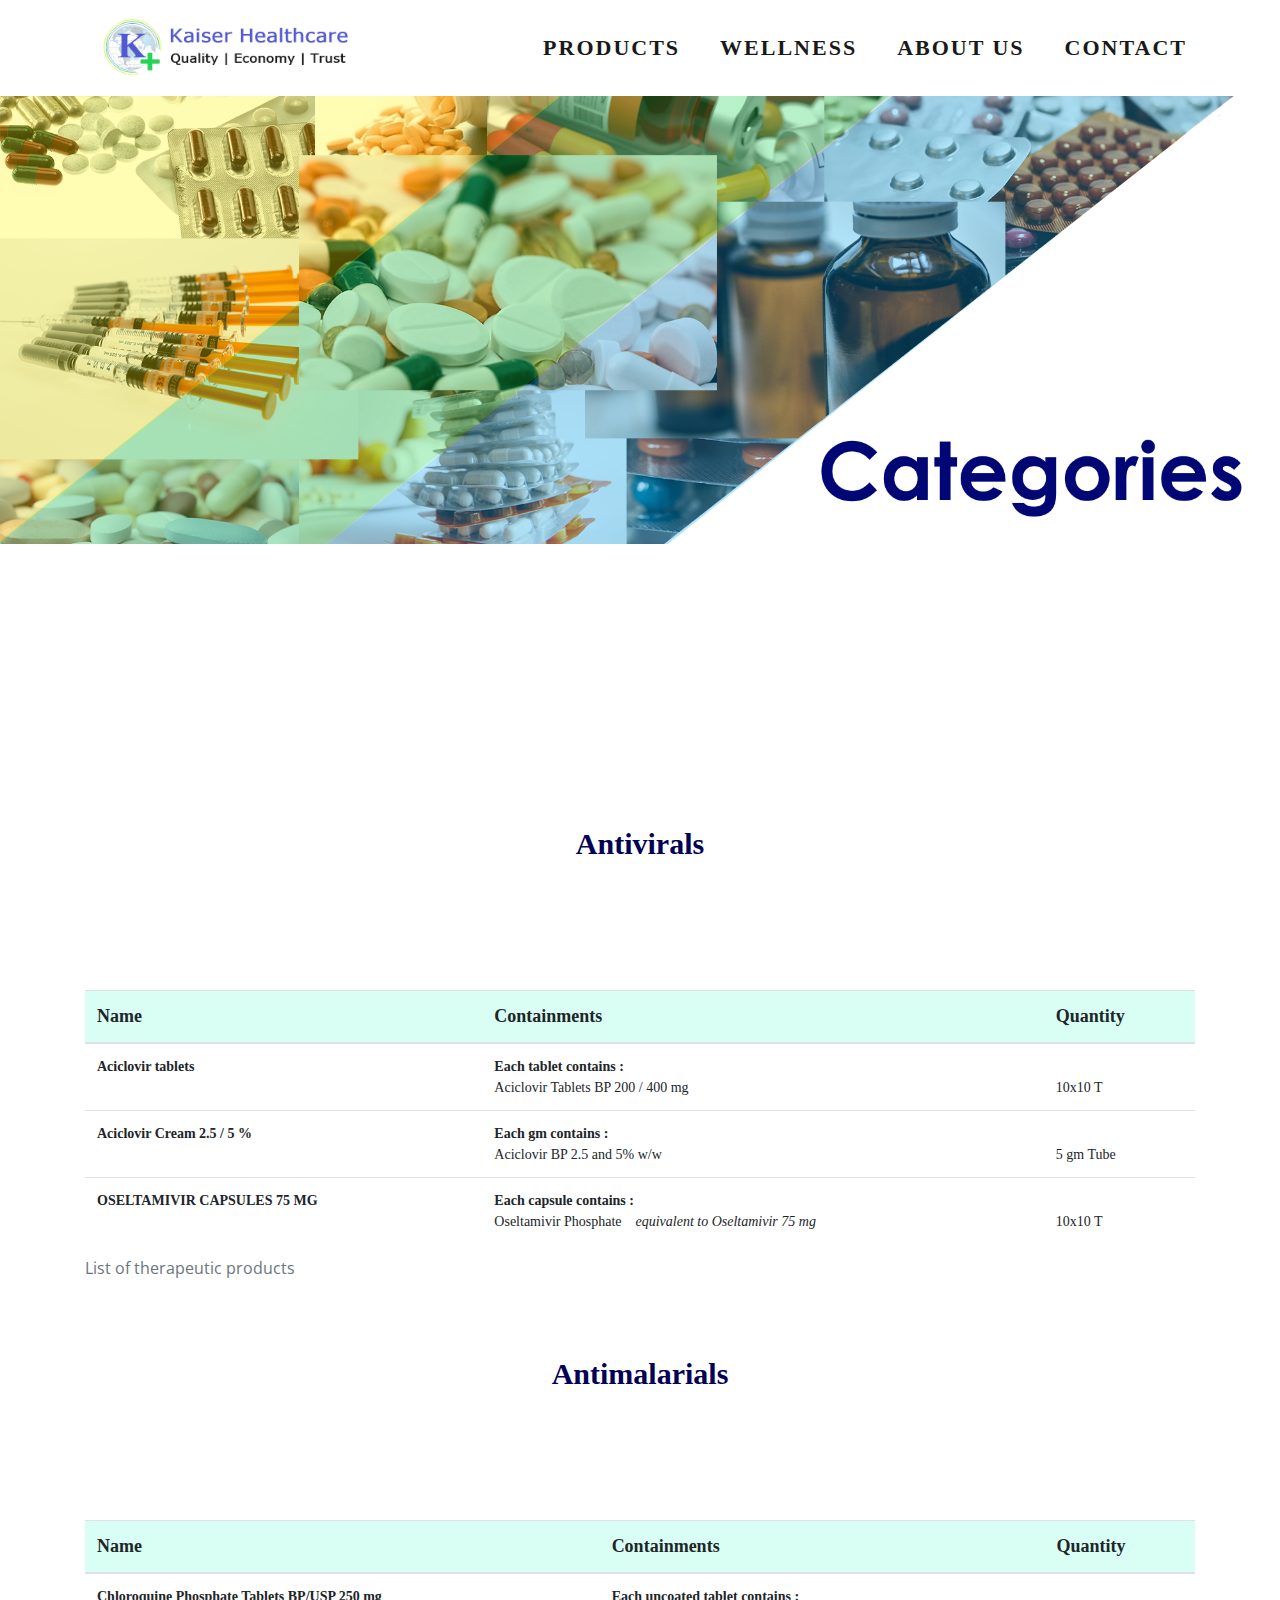
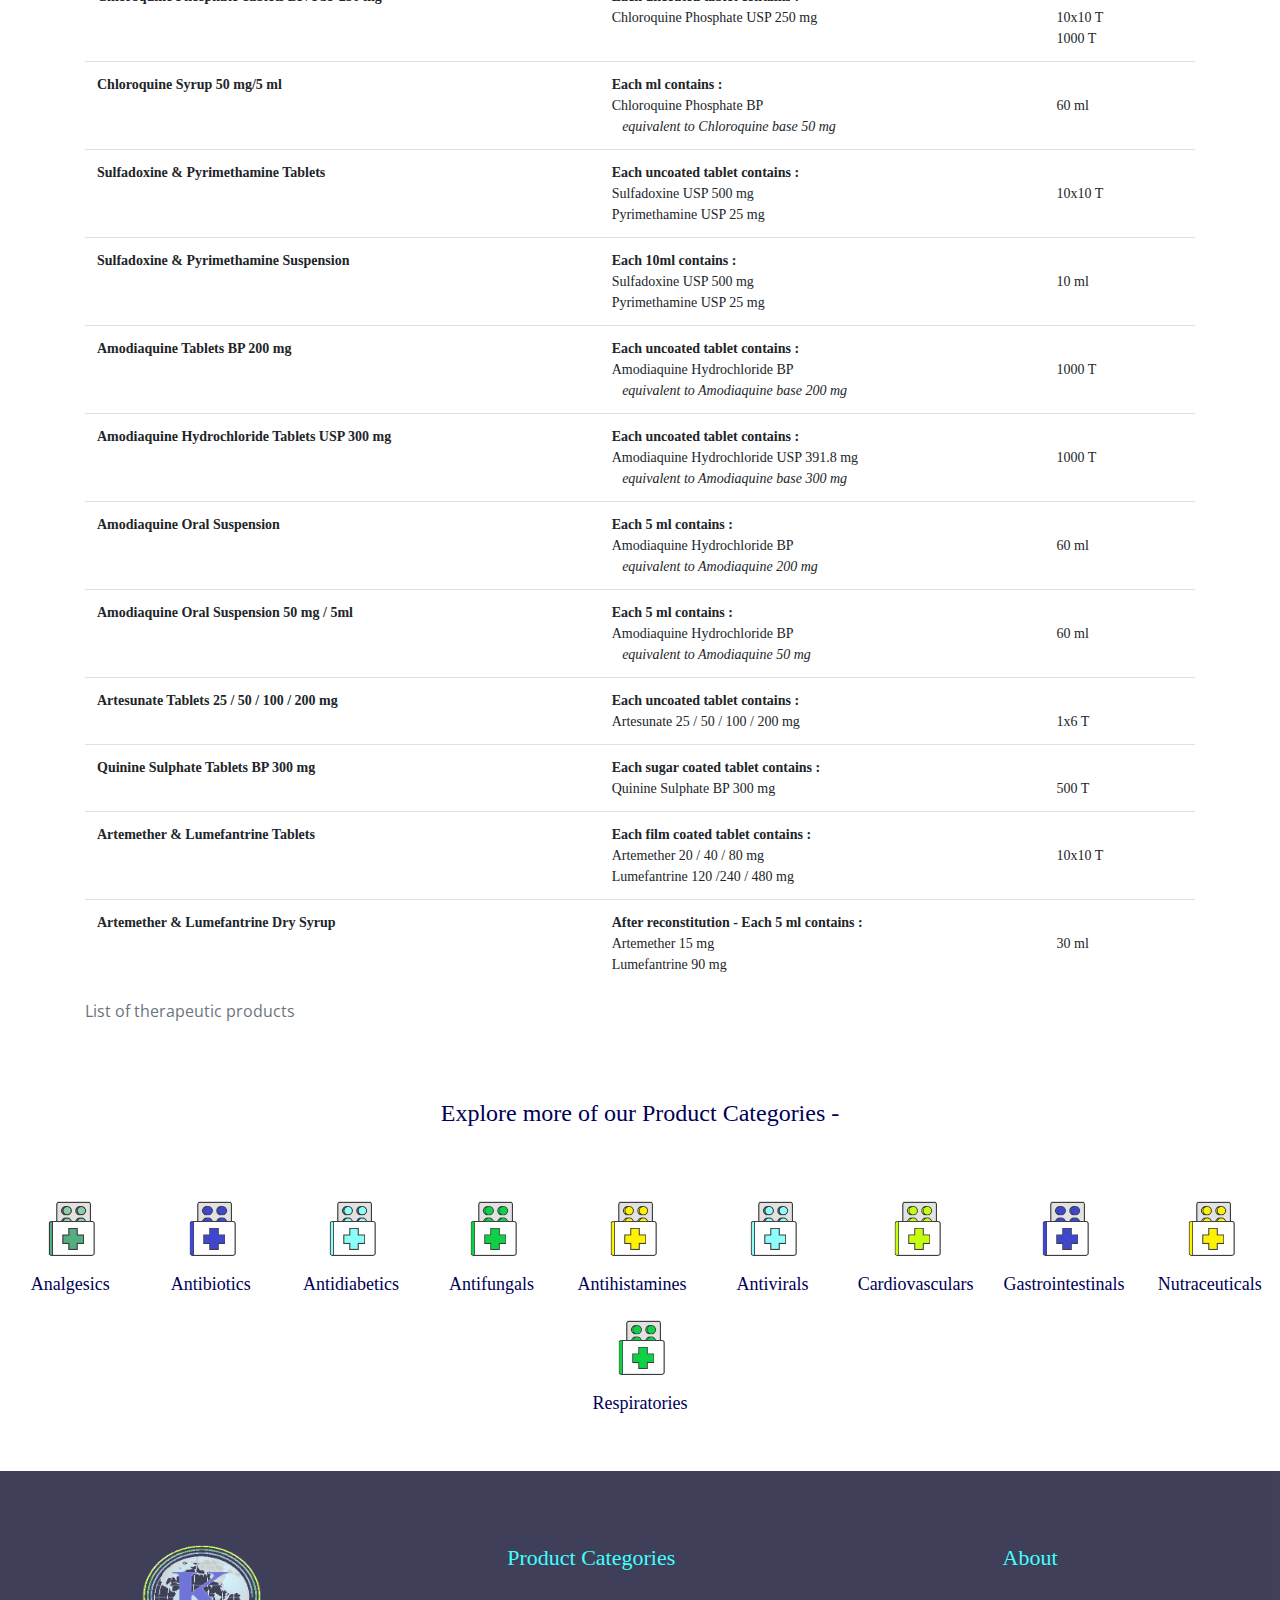
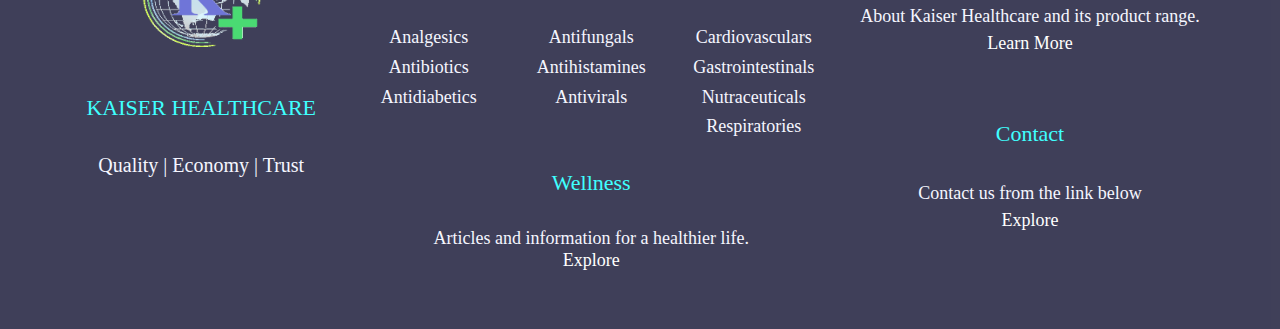
<file: antivirals.html>
<!DOCTYPE html>
<html>
    <head>
        <meta charset="utf-8">
        <meta name="viewport" content="width=device-width, initial-scale=1">
        <link rel="stylesheet" href="https://maxcdn.bootstrapcdn.com/bootstrap/4.0.0/css/bootstrap.min.css" integrity="sha384-Gn5384xqQ1aoWXA+058RXPxPg6fy4IWvTNh0E263XmFcJlSAwiGgFAW/dAiS6JXm" crossorigin="anonymous">
        <link rel="stylesheet" href="https://maxcdn.bootstrapcdn.com/bootstrap/4.0.0-alpha.6/css/bootstrap.min.css" integrity="sha384-rwoIResjU2yc3z8GV/NPeZWAv56rSmLldC3R/AZzGRnGxQQKnKkoFVhFQhNUwEyJ" crossorigin="anonymous">
        <link rel="stylesheet" href="https://use.fontawesome.com/releases/v5.7.0/css/all.css" integrity="sha384-lZN37f5QGtY3VHgisS14W3ExzMWZxybE1SJSEsQp9S+oqd12jhcu+A56Ebc1zFSJ" crossorigin="anonymous">
        <link href="https://fonts.googleapis.com/css?family=Montserrat" rel="stylesheet" type="text/css">
        <link href="https://fonts.googleapis.com/css?family=Lato" rel="stylesheet" type="text/css">
        <link href='https://fonts.googleapis.com/css?family=Open Sans' rel='stylesheet'>
        <link href='https://fonts.googleapis.com/css?family=BioRhyme' rel='stylesheet'>
        <link rel="stylesheet" href="product-cats.css">
        <title>Antivirals - Product List</title>
        <link rel="icon" href="contents/images/main-logo-tranparent.png" type="image/icon type">
    </head>
    <body id="mainpg" data-spy="scroll" data-target=".navbar" data-offset="60">
        <nav class="navbar navbar-expand-lg navbar-default navbar-light sticky-top">
            <div class="container">
                <div class="navbar-header">
                    <a class="navbar-brand nav-link" href="index.html"><img src="contents/images/main-logo.png" class="logo"></a>
                    <button class="navbar-toggler ml-auto" type="button" data-toggle="collapse" data-target="#navbarToggler" aria-controls="navbarToggler" aria-expanded="false" aria-label="Toggle navigation">
                        <span class="navbar-toggler-icon ml-auto"></span>
                    </button>               
                </div>        
                <div class="collapse navbar-collapse" id="navbarToggler" style="justify-content: end;">
                    <ul class="nav navbar-nav ml-auto">
                        <li class="nav-item dropdown">
                            <a class="nav-link dropdown-toggle navpack" href="products.html" id="navbarDropdownMenuLink" data-toggle="dropdown" aria-haspopup="true" aria-expanded="false">
                              PRODUCTS
                            </a>
                            <div class="dropdown-menu dropdown-center drop pack" aria-labelledby="navbarDropdownMenuLink">
                                <div class="container">
                                    <div class="row">
                                        <div class="col-md text-center" style="padding: 15px;">
                                            <p class="dropdowntitles"><a href="products.html" style="text-decoration: none;">PRODUCT CATEGORIES</a><br>
                                        </div>
                                    </div>
                                    <div class="row">
                                        <div class="col-md-6 text-center" style="padding: 15px;">
                                            <br>
                                            <p class="dropdownsubtitles"><a href="analgesics.html" style="text-decoration: none; color: #0a0a0a;">Analgesics</a></p>
                                            <p class="dropdownsubtitles"><a href="antibiotics.html" style="text-decoration: none; color: #0a0a0a;">Antibiotics</a></p>
                                            <p class="dropdownsubtitles"><a href="antidiabetics.html" style="text-decoration: none; color: #0a0a0a;">Antidiabetics</a></p>
                                            <p class="dropdownsubtitles"><a href="antifungals.html" style="text-decoration: none; color: #0a0a0a;">Antifungals</a></p>
                                            <p class="dropdownsubtitles"><a href="antihistamines.html" style="text-decoration: none; color: #0a0a0a;">Antihistamines</a></p>
                                        </div>
                                        <div class="col-md-6 text-center" style="padding: 15px;">
                                            <br>
                                            <p class="dropdownsubtitles"><a href="antivirals.html" style="text-decoration: none; color: #0a0a0a;">Antivirals</a></p>
                                            <p class="dropdownsubtitles"><a href="cardiovasculars.html" style="text-decoration: none; color: #0a0a0a;">Cardiovasculars</a></p>
                                            <p class="dropdownsubtitles"><a href="gastrointestinals.html" style="text-decoration: none; color: #0a0a0a;">Gastrointestinals</a></p>
                                            <p class="dropdownsubtitles"><a href="nutraceuticals.html" style="text-decoration: none; color: #0a0a0a;">Nutraceuticals</a></p>
                                            <p class="dropdownsubtitles"><a href="respiratories.html" style="text-decoration: none; color: #0a0a0a;">Respiratories</a></p>
                                        </div>
                                    </div>
                                </div>
                            </div>
                        </li>
                        &nbsp;&nbsp;&nbsp;&nbsp;
                        <li class="nav-item dropdown">
                            <a class="nav-link dropdown-toggle navpack" href="#" id="navbarDropdownMenuLink" data-toggle="dropdown" aria-haspopup="true" aria-expanded="false">
                              WELLNESS
                            </a>
                            <div class="dropdown-menu dropdown-center drop sec" aria-labelledby="navbarDropdownMenuLink">
                                <div class="container">
                                    <div class="row">
                                        <div class="col-md text-center">
                                            <br>
                                            <p class="dropdowntitles"><a href="wellbeing.html" style="text-decoration: none;">WELLNESS</a><br>
                                            <p class="dropdownsubtitles"><a href="wellbeing.html" style="text-decoration: none; color: #0a0a0a;">Wellness</a></p>
                                        </div>
                                    </div>
                                </div>
                            </div>
                        </li>
                        &nbsp;&nbsp;&nbsp;&nbsp;
                        <li class="nav-item dropdown">
                            <a class="nav-link dropdown-toggle navpack" href="about.html" id="navbarDropdownMenuLink" data-toggle="dropdown" aria-haspopup="true" aria-expanded="false">
                              ABOUT US
                            </a>
                            <div class="dropdown-menu dropdown-center drop sec" aria-labelledby="navbarDropdownMenuLink">
                                <div class="container">
                                    <div class="row">
                                        <div class="col-md text-center">
                                            <br>
                                            <p class="dropdowntitles"><a href="about.html" style="text-decoration: none;">ABOUT</a><br>
                                            <p class="dropdownsubtitles"><a href="about.html" style="text-decoration: none; color: #0a0a0a;">About Us</a></p>
                                        </div>
                                    </div>
                                </div>
                            </div>
                        </li>
                        &nbsp;&nbsp;&nbsp;&nbsp;
                        <li class="nav-item dropdown">
                            <a class="nav-link dropdown-toggle navpack" href="contact.html" id="navbarDropdownMenuLink" data-toggle="dropdown" aria-haspopup="true" aria-expanded="false">
                              CONTACT
                            </a>
                            <div class="dropdown-menu dropdown-center drop sec" aria-labelledby="navbarDropdownMenuLink">
                                <div class="container">
                                    <div class="row">
                                        <div class="col-md text-center">
                                            <br>
                                            <p class="dropdowntitles"><a href="contact.html" style="text-decoration: none;">CONTACT</a><br>
                                            <p class="dropdownsubtitles"><a href="contact.html" style="text-decoration: none; color: #0a0a0a;">Contact Us</a></p>
                                        </div>
                                    </div>
                                </div>
                            </div>
                        </li>
                    </ul>
                </div>
            </div>
        </nav>
        <div class="jumbotron jumbotron-fluid"></div>
        <div class="container">
            <br><br>
            <div class="row">
                <div class="col-md text-center">
                    <h1 class="maintitle" style="font-size: 30px; font-weight: 800; font-family: 'Verdana'; color: #000055;">Antivirals</h1>
                </div>
            </div>
            <br><br><br><br><br>
        </div>
        <div class="container">
            <div class="table-responsive">
                <table class="table">
                    <caption>List of therapeutic products</caption>
                    <thead class="tablehead type3">
                        <tr>
                            <th scope="col">Name</th>
                            <th scope="col">Containments</th>
                            <th scope="col">Quantity</th>
                        </tr>
                    </thead>
                    <tbody class="tableinfo">
                        <tr>
                            <th scope="row">Aciclovir tablets</th>
                            <td>
                                <b>Each tablet contains : </b><br>
                                Aciclovir Tablets BP 200 / 400 mg<br>
                            </td>
                            <td>
                                <br>10x10 T<br>
                            </td>
                        </tr>
                        <tr>
                            <th scope="row">Aciclovir Cream 2.5 / 5 %</th>
                            <td>
                                <b>Each gm contains : </b><br>
                                Aciclovir BP 2.5 and  5% w/w<br>
                            </td>
                            <td>
                                <br>5 gm Tube<br>
                            </td>
                        </tr>
                        <tr>
                            <th scope="row">OSELTAMIVIR CAPSULES 75 MG</th>
                            <td>
                                <b>Each capsule contains : </b><br>
                                Oseltamivir Phosphate
                                &nbsp;&nbsp;&nbsp;<i>equivalent to Oseltamivir 75 mg</i><br>
                            </td>
                            <td>
                                <br>10x10 T<br>
                            </td>
                        </tr>
                    </tbody>
                </table>
            </div>
            <div class="container">
                <br><br>
                <div class="row">
                    <div class="col-md text-center">
                        <h1 class="maintitle" style="font-size: 30px; font-weight: 800; font-family: 'Verdana'; color: #000055;">Antimalarials</h1>
                    </div>
                </div>
                <br><br><br><br><br>
            </div>
            <div class="table-responsive">
                <table class="table">
                    <caption>List of therapeutic products</caption>
                    <thead class="tablehead type3">
                        <tr>
                            <th scope="col">Name</th>
                            <th scope="col">Containments</th>
                            <th scope="col">Quantity</th>
                        </tr>
                    </thead>
                    <tbody class="tableinfo">
                        <tr>
                            <th scope="row">Chloroquine Phosphate Tablets BP/USP 250 mg</th>
                            <td>
                                <b>Each uncoated tablet contains : </b><br>
                                Chloroquine Phosphate USP 250 mg<br>
                            </td>
                            <td>
                                <br>10x10 T<br>
                                1000 T<br>
                            </td>
                        </tr>
                        <tr>
                            <th scope="row">Chloroquine Syrup 50 mg/5 ml</th>
                            <td>
                                <b>Each ml contains : </b><br>
                                Chloroquine Phosphate BP<br>
                                &nbsp;&nbsp;&nbsp;<i>equivalent to Chloroquine base 50 mg</i><br>
                            </td>
                            <td>
                                <br>60 ml<br>
                            </td>
                        </tr>
                        <tr>
                            <th scope="row">Sulfadoxine & Pyrimethamine Tablets</th>
                            <td>
                                <b>Each uncoated tablet contains : </b><br>
                                Sulfadoxine USP 500 mg<br>
                                Pyrimethamine USP 25 mg<br>
                            </td>
                            <td>
                                <br>10x10 T<br>
                            </td>
                        </tr>
                        <tr>
                            <th scope="row">Sulfadoxine & Pyrimethamine Suspension</th>
                            <td>
                                <b>Each 10ml contains : </b><br>
                                Sulfadoxine USP 500 mg<br>
                                Pyrimethamine USP 25 mg<br>
                            </td>
                            <td>
                                <br>10 ml<br>
                            </td>
                        </tr>
                        <tr>
                            <th scope="row">Amodiaquine Tablets BP 200 mg</th>
                            <td>
                                <b>Each uncoated tablet contains : </b><br>
                                Amodiaquine Hydrochloride BP<br>    
                                &nbsp;&nbsp;&nbsp;<i>equivalent to Amodiaquine base 200 mg</i><br>
                            </td>
                            <td>
                                <br>1000 T<br>
                            </td>
                        </tr>
                        <tr>
                            <th scope="row">Amodiaquine Hydrochloride Tablets USP 300 mg</th>
                            <td>
                                <b>Each uncoated tablet contains : </b><br>
                                Amodiaquine Hydrochloride USP 391.8 mg<br>
                                &nbsp;&nbsp;&nbsp;<i>equivalent to Amodiaquine base 300 mg</i><br>
                            </td>
                            <td>
                                <br>1000 T<br>
                            </td>
                        </tr>
                        <tr>
                            <th scope="row">Amodiaquine Oral Suspension</th>
                            <td>
                                <b>Each 5 ml contains : </b><br>
                                Amodiaquine Hydrochloride BP<br>
                                &nbsp;&nbsp;&nbsp;<i>equivalent to Amodiaquine 200 mg</i><br>
                            </td>
                            <td>
                                <br>60 ml<br>
                            </td>
                        </tr>
                        <tr>
                            <th scope="row">Amodiaquine Oral Suspension 50 mg / 5ml</th>
                            <td>
                                <b>Each 5 ml contains : </b><br>
                                Amodiaquine Hydrochloride BP<br>
                                &nbsp;&nbsp;&nbsp;<i>equivalent to Amodiaquine 50 mg</i><br>
                            </td>
                            <td>
                                <br>60 ml<br>
                            </td>
                        </tr>
                        <tr>
                            <th scope="row">Artesunate Tablets 25 / 50 / 100 / 200 mg</th>
                            <td>
                                <b>Each uncoated tablet contains : </b><br>
                                Artesunate 25 / 50 / 100 / 200 mg<br>
                            </td>
                            <td>
                                <br>1x6 T<br>
                            </td>
                        </tr>
                        <tr>
                            <th scope="row">Quinine Sulphate Tablets BP 300 mg</th>
                            <td>
                                <b>Each sugar coated tablet contains : </b><br>
                                Quinine Sulphate BP 300 mg<br>
                            </td>
                            <td>
                                <br>500 T<br>
                            </td>
                        </tr>
                        <tr>
                            <th scope="row">Artemether & Lumefantrine Tablets</th>
                            <td>
                                <b>Each film coated tablet contains : </b><br>
                                Artemether 20 / 40 / 80 mg<br>
                                Lumefantrine 120 /240 / 480 mg<br>
                            </td>
                            <td>
                                <br>10x10 T<br>
                            </td>
                        </tr>
                        <tr>
                            <th scope="row">Artemether & Lumefantrine Dry Syrup</th>
                            <td>
                                <b>After reconstitution - Each 5 ml contains : </b><br>
                                Artemether 15 mg<br>
                                Lumefantrine 90 mg<br>
                            </td>
                            <td>
                                <br>30 ml<br>
                            </td>
                        </tr>
                    </tbody>
                </table>
            </div>
        </div>
        <br><br>
        <div class="container-fluid">
            <div class="row phtitle">
                <div class="col-md text-center">
                    <h1 class="maintitle" style="font-size: 24px;">Explore more of our Product Categories -</h1>
                    <br><br>
                </div>
            </div>
            <div class="row phlogos">
                <div class="col-md text-center">
                    <a href="analgesics.html"><img class="phlogo" src="contents/images/ph-logo1.png"></a>
                    <h1 class="maintitle">Analgesics</h1>
                </div>
                <div class="col-md text-center">
                    <a href="antibiotics.html"><img class="phlogo" src="contents/images/ph-logo6.png"></a>
                    <h1 class="maintitle">Antibiotics</h1>
                </div>
                <div class="col-md text-center">
                    <a href="antidiabetics.html"><img class="phlogo" src="contents/images/ph-logo2.png"></a>
                    <h1 class="maintitle">Antidiabetics</h1>
                </div>
                <div class="col-md text-center">
                    <a href="antifungals.html"><img class="phlogo" src="contents/images/ph-logo5.png"></a>
                    <h1 class="maintitle">Antifungals</h1>
                </div>
                <div class="col-md text-center">
                    <a href="antihistamines.html"><img class="phlogo" src="contents/images/ph-logo3.png"></a>
                    <h1 class="maintitle">Antihistamines</h1>
                </div>
                <div class="col-md text-center">
                    <a href="antivirals.html"><img class="phlogo" src="contents/images/ph-logo2.png"></a>
                    <h1 class="maintitle">Antivirals</h1>
                </div>
                <div class="col-md text-center">
                    <a href="cardiovasculars.html"><img class="phlogo" src="contents/images/ph-logo4.png"></a>
                    <h1 class="maintitle">Cardiovasculars</h1>
                </div>
                <div class="col-md text-center">
                    <a href="gastrointestinals.html"><img class="phlogo" src="contents/images/ph-logo6.png"></a>
                    <h1 class="maintitle">Gastrointestinals</h1>
                </div>
                <div class="col-md text-center">
                    <a href="nutraceuticals.html"><img class="phlogo" src="contents/images/ph-logo3.png"></a>
                    <h1 class="maintitle">Nutraceuticals</h1>
                </div>
                <div class="col-md text-center">
                    <a href="respiratories.html"><img class="phlogo" src="contents/images/ph-logo5.png"></a>
                    <h1 class="maintitle">Respiratories</h1>
                </div>
            </div>
            <div class="row phlinks">
                <div class="col-md text-center">
                    <br><br>
                    <h1 class="maintitle">Explore more of our Product Categories below -</h1>
                    <a href="products.html"><h1 class="maintitle">Products</h1></a>
                </div>
            </div>
        </div>
        <br><br>
        <div class="container-fluid footer" style="padding-left: 70px; padding-right: 70px; padding-top: 50px; padding-bottom: 50px;">
            <div class="row">
                <div class="col-md-3">
                    <a href="index.html"><img src="contents/images/main-logo-tranparent.png" class="footerlogo center" style="height: 150px; width: 175px;"></a>
                    <br><h5 class="footerheading" style="text-align: center;">KAISER HEALTHCARE</h5>
                    <br><h6 class="footersubheading" style="text-align: center;">Quality | Economy | Trust</h6>
                </div>
                <div class="col-md-5">
                    <div class="row">
                        <div class="col">
                            <br><a href="products.html"><h5 class="footerheading text-center">Product Categories</h5></a>
                        </div>
                    </div>
                    <br>
                    <div class="row">
                        <div class="col text-center">
                            <br><a href="analgesics.html" style="text-align: center;"><h5 class="footersubheading2" style="text-align: center;">Analgesics</h5></a>
                            <a href="antibiotics.html" style="text-align: center;"><h5 class="footersubheading2" style="text-align: center;">Antibiotics</h5></a>
                            <a href="antidiabetics.html" style="text-align: center;"><h5 class="footersubheading2" style="text-align: center;">Antidiabetics</h5></a>
                        </div>
                        <div class="col text-center">
                            <br><a href="antifungals.html" style="text-align: center;"><h5 class="footersubheading2" style="text-align: center;">Antifungals</h5></a>
                            <a href="antihistamines.html" style="text-align: center;"><h5 class="footersubheading2" style="text-align: center;">Antihistamines</h5></a>
                            <a href="antivirals.html" style="text-align: center;"><h5 class="footersubheading2" style="text-align: center;">Antivirals</h5></a>
                        </div>
                        <div class="col text-center">
                            <br><a href="cardiovasculars.html" style="text-align: center;"><h5 class="footersubheading2" style="text-align: center;">Cardiovasculars</h5></a>
                            <a href="gastrointestinals.html" style="text-align: center;"><h5 class="footersubheading2" style="text-align: center;">Gastrointestinals</h5></a>
                            <a href="nutraceuticals.html" style="text-align: center;"><h5 class="footersubheading2" style="text-align: center;">Nutraceuticals</h5></a>
                            <a href="respiratories.html" style="text-align: center;"><h5 class="footersubheading2" style="text-align: center;">Respiratories</h5></a>
                        </div>
                    </div>
                    <div class="row">
                        <div class="col text-center">
                            <br><a href="wellbeing.html"><h5 class="footerheading text-center">Wellness</h5></a>
                            <br><h5 class="footersubheading2" style="text-align: center;">Articles and information for a healthier life.<br><a href="wellbeing.html" style="color: #ffffff;">Explore</a></h5>
                        </div>
                    </div>
                </div>
                <div class="col-md-4">
                    <br><h5 class="footerheading" style="text-align: center;">About</h5>
                    <br><p class="footersubheading2" style="text-align: center;">About Kaiser Healthcare and its product range.<br><a href="about.html" style="color: #ffffff;">Learn More</a></p>
                    <br><br><h5 class="footerheading" style="text-align: center;">Contact</h5>
                    <br><p class="footersubheading2" style="text-align: center;">Contact us from the link below<br><a href="contact.html" style="color: #ffffff;">Explore</a></p>
                </div>
            </div>
        </div>    
    </body>
    <script src="https://code.jquery.com/jquery-3.2.1.slim.min.js" integrity="sha384-KJ3o2DKtIkvYIK3UENzmM7KCkRr/rE9/Qpg6aAZGJwFDMVNA/GpGFF93hXpG5KkN" crossorigin="anonymous"></script>
    <script src="https://cdnjs.cloudflare.com/ajax/libs/popper.js/1.12.9/umd/popper.min.js" integrity="sha384-ApNbgh9B+Y1QKtv3Rn7W3mgPxhU9K/ScQsAP7hUibX39j7fakFPskvXusvfa0b4Q" crossorigin="anonymous"></script>
    <script src="https://maxcdn.bootstrapcdn.com/bootstrap/4.0.0/js/bootstrap.min.js" integrity="sha384-JZR6Spejh4U02d8jOt6vLEHfe/JQGiRRSQQxSfFWpi1MquVdAyjUar5+76PVCmYl" crossorigin="anonymous"></script>
    <script src="product-cats.js"></script>
</html>
</file>
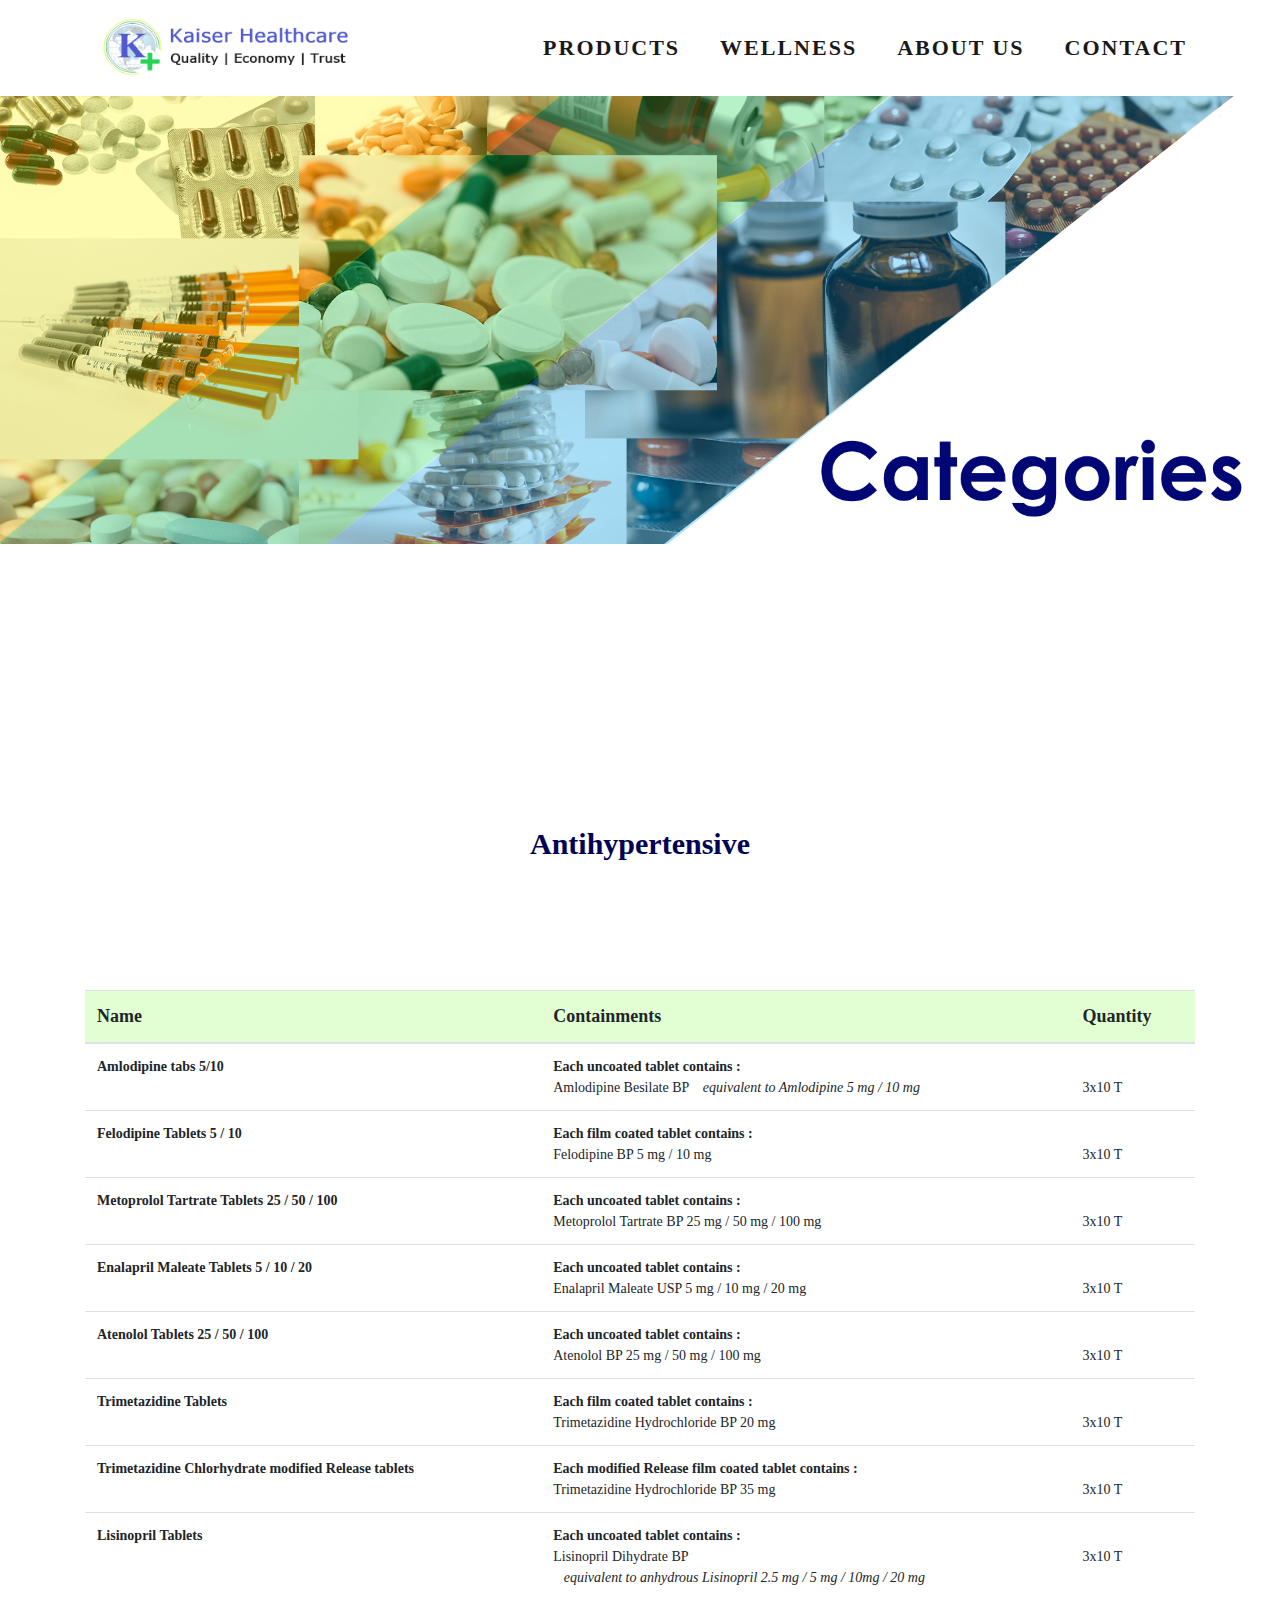
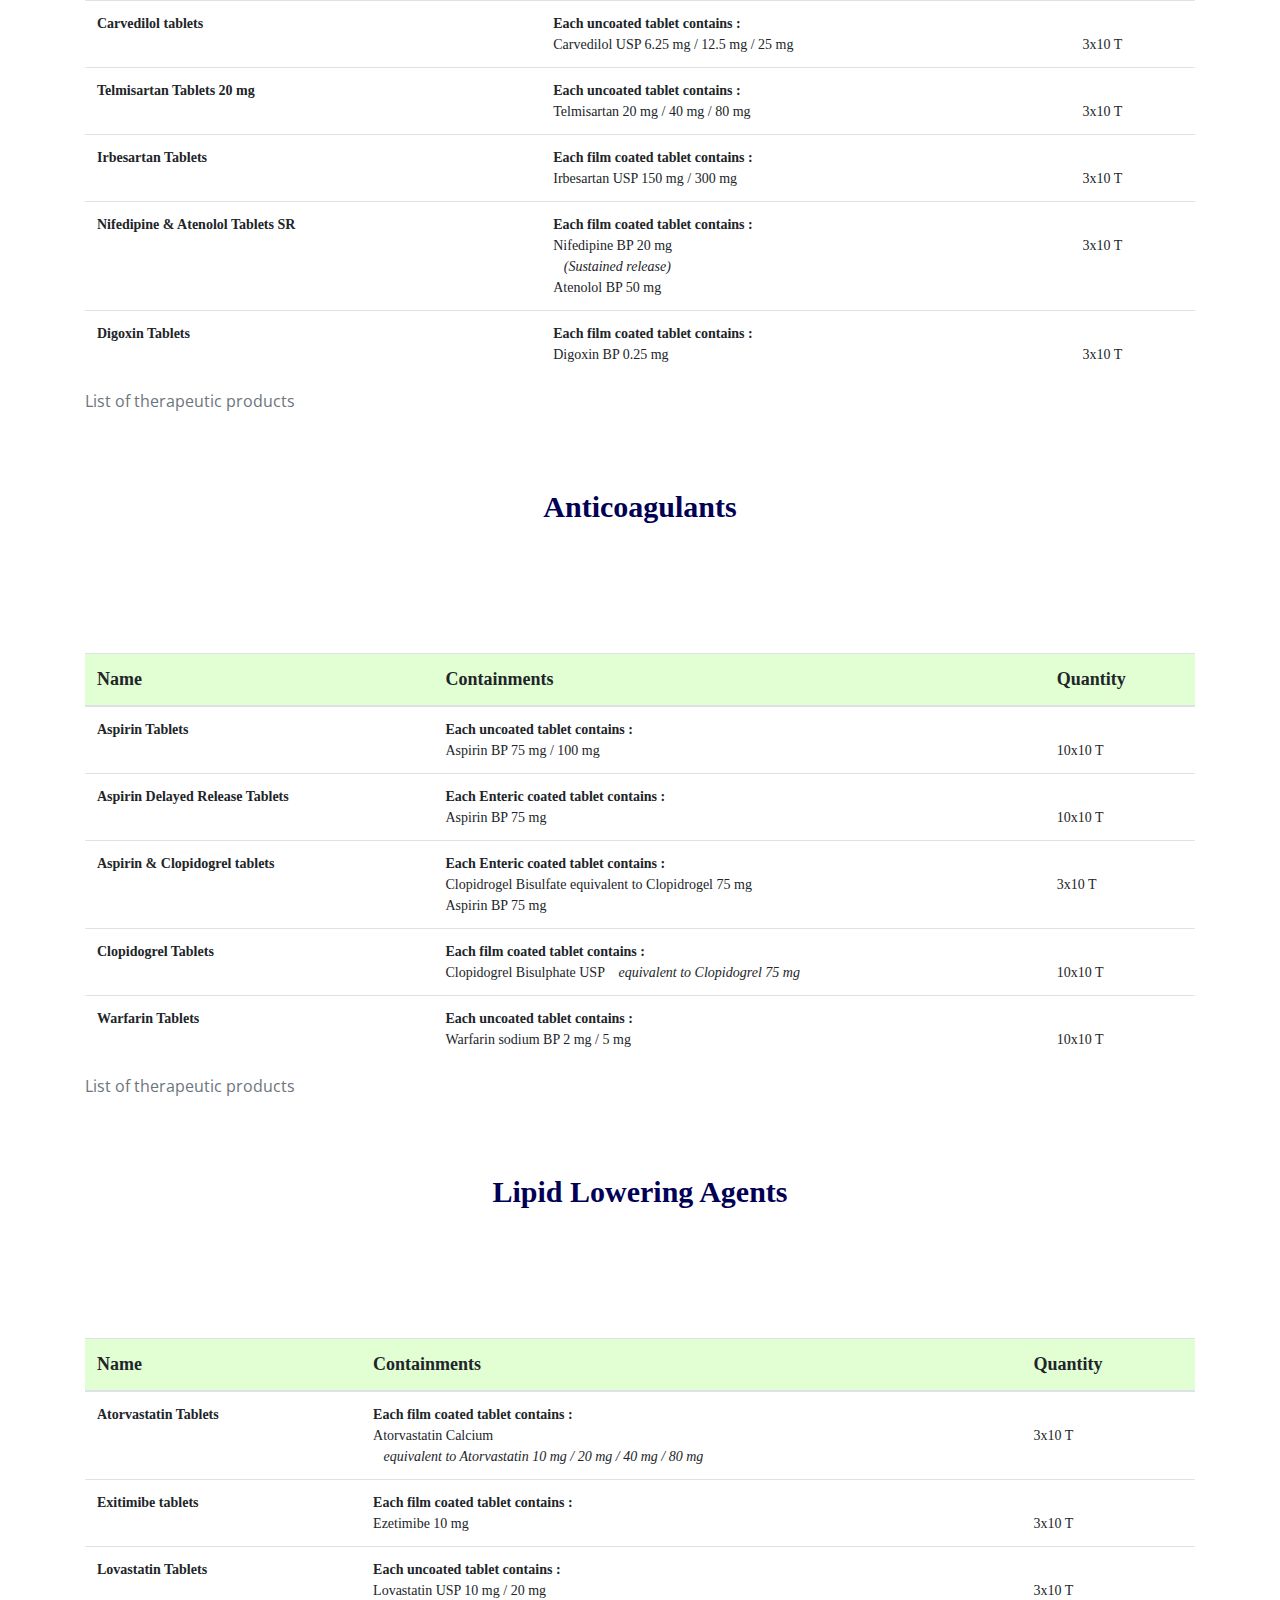
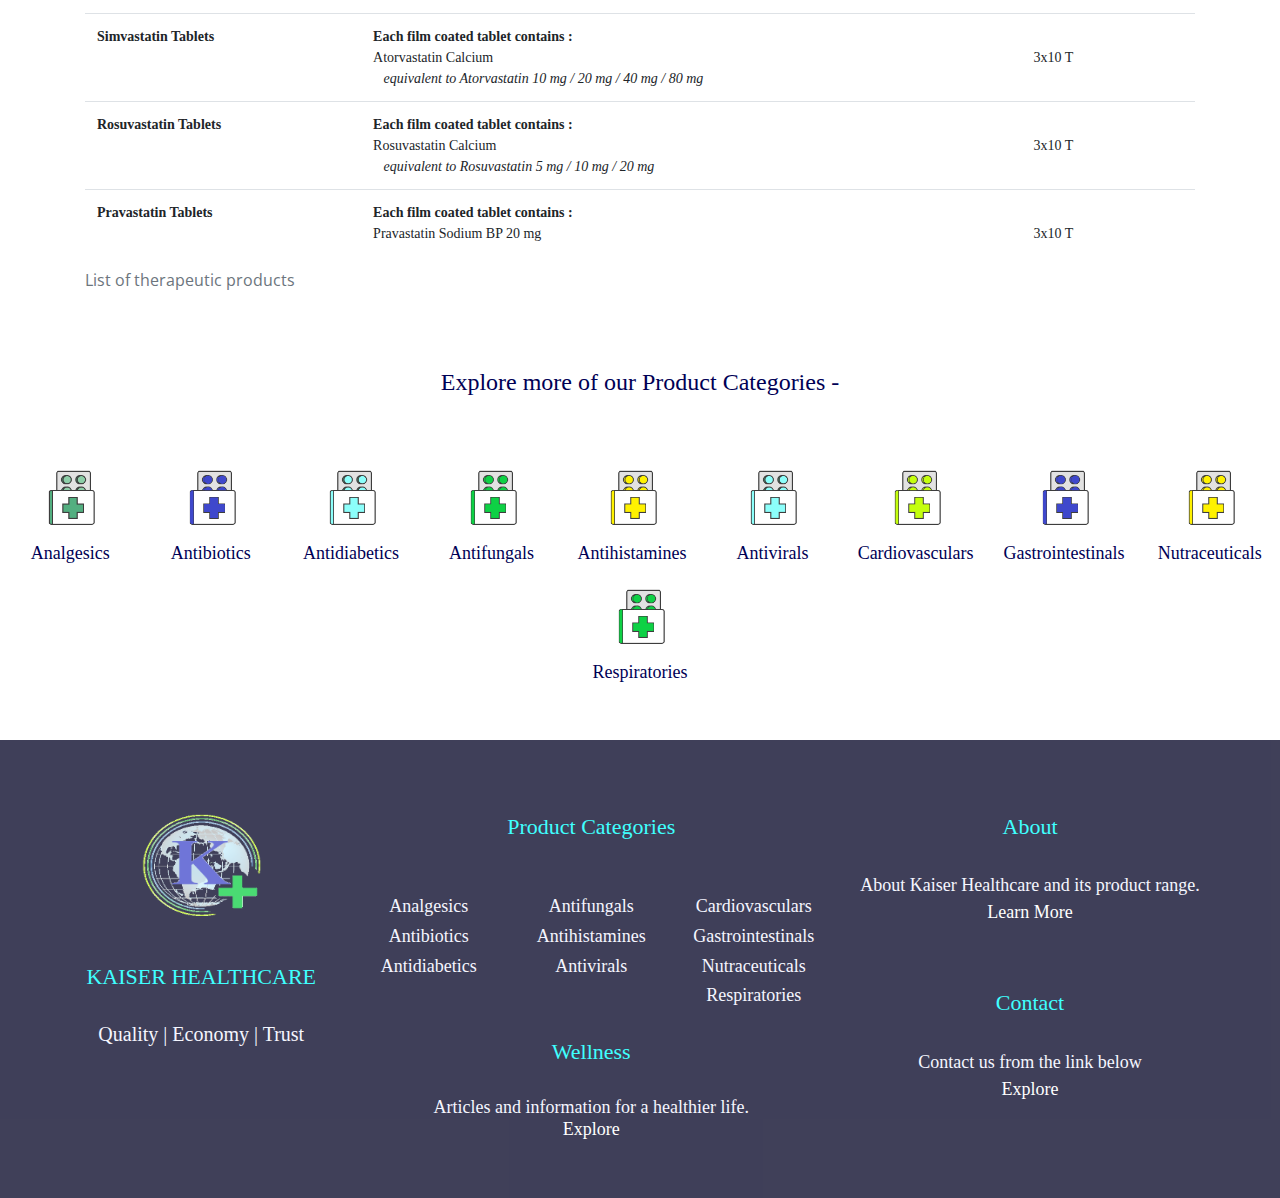
<file: cardiovasculars.html>
<!DOCTYPE html>
<html>
    <head>
        <meta charset="utf-8">
        <meta name="viewport" content="width=device-width, initial-scale=1">
        <link rel="stylesheet" href="https://maxcdn.bootstrapcdn.com/bootstrap/4.0.0/css/bootstrap.min.css" integrity="sha384-Gn5384xqQ1aoWXA+058RXPxPg6fy4IWvTNh0E263XmFcJlSAwiGgFAW/dAiS6JXm" crossorigin="anonymous">
        <link rel="stylesheet" href="https://maxcdn.bootstrapcdn.com/bootstrap/4.0.0-alpha.6/css/bootstrap.min.css" integrity="sha384-rwoIResjU2yc3z8GV/NPeZWAv56rSmLldC3R/AZzGRnGxQQKnKkoFVhFQhNUwEyJ" crossorigin="anonymous">
        <link rel="stylesheet" href="https://use.fontawesome.com/releases/v5.7.0/css/all.css" integrity="sha384-lZN37f5QGtY3VHgisS14W3ExzMWZxybE1SJSEsQp9S+oqd12jhcu+A56Ebc1zFSJ" crossorigin="anonymous">
        <link href="https://fonts.googleapis.com/css?family=Montserrat" rel="stylesheet" type="text/css">
        <link href="https://fonts.googleapis.com/css?family=Lato" rel="stylesheet" type="text/css">
        <link href='https://fonts.googleapis.com/css?family=Open Sans' rel='stylesheet'>
        <link href='https://fonts.googleapis.com/css?family=BioRhyme' rel='stylesheet'>
        <link rel="stylesheet" href="product-cats.css">
        <title>Cardiovasculars - Product List</title>
        <link rel="icon" href="contents/images/main-logo-tranparent.png" type="image/icon type">
    </head>
    <body id="mainpg" data-spy="scroll" data-target=".navbar" data-offset="60">
        <nav class="navbar navbar-expand-lg navbar-default navbar-light sticky-top">
            <div class="container">
                <div class="navbar-header">
                    <a class="navbar-brand nav-link" href="index.html"><img src="contents/images/main-logo.png" class="logo"></a>
                    <button class="navbar-toggler ml-auto" type="button" data-toggle="collapse" data-target="#navbarToggler" aria-controls="navbarToggler" aria-expanded="false" aria-label="Toggle navigation">
                        <span class="navbar-toggler-icon ml-auto"></span>
                    </button>               
                </div>        
                <div class="collapse navbar-collapse" id="navbarToggler" style="justify-content: end;">
                    <ul class="nav navbar-nav ml-auto">
                        <li class="nav-item dropdown">
                            <a class="nav-link dropdown-toggle navpack" href="products.html" id="navbarDropdownMenuLink" data-toggle="dropdown" aria-haspopup="true" aria-expanded="false">
                              PRODUCTS
                            </a>
                            <div class="dropdown-menu dropdown-center drop pack" aria-labelledby="navbarDropdownMenuLink">
                                <div class="container">
                                    <div class="row">
                                        <div class="col-md text-center" style="padding: 15px;">
                                            <p class="dropdowntitles"><a href="products.html" style="text-decoration: none;">PRODUCT CATEGORIES</a><br>
                                        </div>
                                    </div>
                                    <div class="row">
                                        <div class="col-md-6 text-center" style="padding: 15px;">
                                            <br>
                                            <p class="dropdownsubtitles"><a href="analgesics.html" style="text-decoration: none; color: #0a0a0a;">Analgesics</a></p>
                                            <p class="dropdownsubtitles"><a href="antibiotics.html" style="text-decoration: none; color: #0a0a0a;">Antibiotics</a></p>
                                            <p class="dropdownsubtitles"><a href="antidiabetics.html" style="text-decoration: none; color: #0a0a0a;">Antidiabetics</a></p>
                                            <p class="dropdownsubtitles"><a href="antifungals.html" style="text-decoration: none; color: #0a0a0a;">Antifungals</a></p>
                                            <p class="dropdownsubtitles"><a href="antihistamines.html" style="text-decoration: none; color: #0a0a0a;">Antihistamines</a></p>
                                        </div>
                                        <div class="col-md-6 text-center" style="padding: 15px;">
                                            <br>
                                            <p class="dropdownsubtitles"><a href="antivirals.html" style="text-decoration: none; color: #0a0a0a;">Antivirals</a></p>
                                            <p class="dropdownsubtitles"><a href="cardiovasculars.html" style="text-decoration: none; color: #0a0a0a;">Cardiovasculars</a></p>
                                            <p class="dropdownsubtitles"><a href="gastrointestinals.html" style="text-decoration: none; color: #0a0a0a;">Gastrointestinals</a></p>
                                            <p class="dropdownsubtitles"><a href="nutraceuticals.html" style="text-decoration: none; color: #0a0a0a;">Nutraceuticals</a></p>
                                            <p class="dropdownsubtitles"><a href="respiratories.html" style="text-decoration: none; color: #0a0a0a;">Respiratories</a></p>
                                        </div>
                                    </div>
                                </div>
                            </div>
                        </li>
                        &nbsp;&nbsp;&nbsp;&nbsp;
                        <li class="nav-item dropdown">
                            <a class="nav-link dropdown-toggle navpack" href="#" id="navbarDropdownMenuLink" data-toggle="dropdown" aria-haspopup="true" aria-expanded="false">
                              WELLNESS
                            </a>
                            <div class="dropdown-menu dropdown-center drop sec" aria-labelledby="navbarDropdownMenuLink">
                                <div class="container">
                                    <div class="row">
                                        <div class="col-md text-center">
                                            <br>
                                            <p class="dropdowntitles"><a href="wellbeing.html" style="text-decoration: none;">WELLNESS</a><br>
                                            <p class="dropdownsubtitles"><a href="wellbeing.html" style="text-decoration: none; color: #0a0a0a;">Wellness</a></p>
                                        </div>
                                    </div>
                                </div>
                            </div>
                        </li>
                        &nbsp;&nbsp;&nbsp;&nbsp;
                        <li class="nav-item dropdown">
                            <a class="nav-link dropdown-toggle navpack" href="about.html" id="navbarDropdownMenuLink" data-toggle="dropdown" aria-haspopup="true" aria-expanded="false">
                              ABOUT US
                            </a>
                            <div class="dropdown-menu dropdown-center drop sec" aria-labelledby="navbarDropdownMenuLink">
                                <div class="container">
                                    <div class="row">
                                        <div class="col-md text-center">
                                            <br>
                                            <p class="dropdowntitles"><a href="about.html" style="text-decoration: none;">ABOUT</a><br>
                                            <p class="dropdownsubtitles"><a href="about.html" style="text-decoration: none; color: #0a0a0a;">About Us</a></p>
                                        </div>
                                    </div>
                                </div>
                            </div>
                        </li>
                        &nbsp;&nbsp;&nbsp;&nbsp;
                        <li class="nav-item dropdown">
                            <a class="nav-link dropdown-toggle navpack" href="contact.html" id="navbarDropdownMenuLink" data-toggle="dropdown" aria-haspopup="true" aria-expanded="false">
                              CONTACT
                            </a>
                            <div class="dropdown-menu dropdown-center drop sec" aria-labelledby="navbarDropdownMenuLink">
                                <div class="container">
                                    <div class="row">
                                        <div class="col-md text-center">
                                            <br>
                                            <p class="dropdowntitles"><a href="contact.html" style="text-decoration: none;">CONTACT</a><br>
                                            <p class="dropdownsubtitles"><a href="contact.html" style="text-decoration: none; color: #0a0a0a;">Contact Us</a></p>
                                        </div>
                                    </div>
                                </div>
                            </div>
                        </li>
                    </ul>
                </div>
            </div>
        </nav>
        <div class="jumbotron jumbotron-fluid"></div>
        <div class="container">
            <br><br>
            <div class="row">
                <div class="col-md text-center">
                    <h1 class="maintitle" style="font-size: 30px; font-weight: 800; font-family: 'Verdana'; color: #000055;">Antihypertensive</h1>
                </div>
            </div>
            <br><br><br><br><br>
        </div>
        <div class="container">
            <div class="table-responsive">
                <table class="table">
                    <caption>List of therapeutic products</caption>
                    <thead class="tablehead type1">
                        <tr>
                            <th scope="col">Name</th>
                            <th scope="col">Containments</th>
                            <th scope="col">Quantity</th>
                        </tr>
                    </thead>
                    <tbody class="tableinfo">
                        <tr>
                            <th scope="row">Amlodipine tabs 5/10</th>
                            <td>
                                <b>Each uncoated tablet contains : </b><br>
                                Amlodipine Besilate BP
                                &nbsp;&nbsp;&nbsp;<i>equivalent to Amlodipine 5 mg / 10 mg</i><br>
                            </td>
                            <td>
                                <br>3x10 T<br>
                            </td>
                        </tr>
                        <tr>
                            <th scope="row">Felodipine Tablets 5 / 10</th>
                            <td>
                                <b>Each film coated tablet contains : </b><br>
                                Felodipine BP 5 mg / 10 mg<br>
                            </td>
                            <td>
                                <br>3x10 T<br>
                            </td>
                        </tr>
                        <tr>
                            <th scope="row">Metoprolol Tartrate Tablets  25 / 50 / 100</th>
                            <td>
                                <b>Each uncoated tablet contains : </b><br>
                                Metoprolol Tartrate BP 25 mg / 50 mg / 100 mg<br>
                            </td>
                            <td>
                                <br>3x10 T<br>
                            </td>
                        </tr>
                        <tr>
                            <th scope="row">Enalapril Maleate Tablets 5 / 10 / 20</th>
                            <td>
                                <b>Each uncoated tablet contains : </b><br>
                                Enalapril Maleate USP 5 mg / 10 mg / 20 mg<br>
                            </td>
                            <td>
                                <br>3x10 T<br>
                            </td>
                        </tr>
                        <tr>
                            <th scope="row">Atenolol Tablets  25 / 50 / 100</th>
                            <td>
                                <b>Each uncoated tablet contains : </b><br>
                                Atenolol BP 25 mg / 50 mg / 100 mg<br>
                            </td>
                            <td>
                                <br>3x10 T<br>
                            </td>
                        </tr>
                        <tr>
                            <th scope="row">Trimetazidine Tablets</th>
                            <td>
                                <b>Each film coated tablet contains : </b><br>
                                Trimetazidine Hydrochloride BP 20 mg<br>
                            </td>
                            <td>
                                <br>3x10 T<br>
                            </td>
                        </tr>
                        <tr>
                            <th scope="row">Trimetazidine Chlorhydrate modified Release tablets</th>
                            <td>
                                <b>Each modified Release film coated tablet contains : </b><br>
                                Trimetazidine Hydrochloride BP 35 mg<br>
                            </td>
                            <td>
                                <br>3x10 T<br>
                            </td>
                        </tr>
                        <tr>
                            <th scope="row">Lisinopril Tablets</th>
                            <td>
                                <b>Each uncoated tablet contains : </b><br>
                                Lisinopril Dihydrate BP<br>
                                &nbsp;&nbsp;&nbsp;<i>equivalent to anhydrous Lisinopril 2.5 mg / 5 mg / 10mg / 20 mg</i><br>
                            </td>
                            <td>
                                <br>3x10 T<br>
                            </td>
                        </tr>
                        <tr>
                            <th scope="row">Carvedilol tablets</th>
                            <td>
                                <b>Each uncoated tablet contains : </b><br>
                                Carvedilol USP 6.25 mg / 12.5 mg / 25 mg<br>
                            </td>
                            <td>
                                <br>3x10 T<br>
                            </td>
                        </tr>
                        <tr>
                            <th scope="row">Telmisartan Tablets 20 mg</th>
                            <td>
                                <b>Each uncoated tablet contains : </b><br>
                                Telmisartan 20 mg / 40 mg / 80 mg<br>
                            </td>
                            <td>
                                <br>3x10 T<br>
                            </td>
                        </tr>
                        <tr>
                            <th scope="row">Irbesartan Tablets</th>
                            <td>
                                <b>Each film coated tablet contains : </b><br>
                                Irbesartan USP 150 mg / 300 mg<br>
                            </td>
                            <td>
                                <br>3x10 T<br>
                            </td>
                        </tr>
                        <tr>
                            <th scope="row">Nifedipine & Atenolol Tablets SR</th>
                            <td>
                                <b>Each film coated tablet contains : </b><br>
                                Nifedipine BP 20 mg<br>
                                &nbsp;&nbsp;&nbsp;<i>(Sustained release)</i><br>
                                Atenolol BP 50 mg<br>
                            </td>
                            <td>
                                <br>3x10 T<br>
                            </td>
                        </tr>
                        <tr>
                            <th scope="row">Digoxin Tablets</th>
                            <td>
                                <b>Each film coated tablet contains : </b><br>
                                Digoxin BP 0.25 mg<br>
                            </td>
                            <td>
                                <br>3x10 T<br>
                            </td>
                        </tr>
                    </tbody>
                </table>
            </div>
            <div class="container">
                <br><br>
                <div class="row">
                    <div class="col-md text-center">
                        <h1 class="maintitle" style="font-size: 30px; font-weight: 800; font-family: 'Verdana'; color: #000055;">Anticoagulants</h1>
                    </div>
                </div>
                <br><br><br><br><br>
            </div>
            <div class="table-responsive">
                <table class="table">
                    <caption>List of therapeutic products</caption>
                    <thead class="tablehead type1">
                        <tr>
                            <th scope="col">Name</th>
                            <th scope="col">Containments</th>
                            <th scope="col">Quantity</th>
                        </tr>
                    </thead>
                    <tbody class="tableinfo">
                        <tr>
                            <th scope="row">Aspirin Tablets</th>
                            <td>
                                <b>Each uncoated tablet contains : </b><br>
                                Aspirin BP 75 mg / 100 mg<br>
                            </td>
                            <td>
                                <br>10x10 T<br>
                            </td>
                        </tr>
                        <tr>
                            <th scope="row">Aspirin Delayed Release Tablets</th>
                            <td>
                                <b>Each Enteric coated tablet contains : </b><br>
                                Aspirin BP 75 mg<br>
                            </td>
                            <td>
                                <br>10x10 T<br>
                            </td>
                        </tr>
                        <tr>
                            <th scope="row">Aspirin & Clopidogrel tablets</th>
                            <td>
                                <b>Each Enteric coated tablet contains : </b><br>
                                Clopidrogel Bisulfate equivalent to Clopidrogel 75 mg<br>
                                Aspirin BP 75 mg<br>
                            </td>
                            <td>
                                <br>3x10 T<br>
                            </td>
                        </tr>
                        <tr>
                            <th scope="row">Clopidogrel Tablets</th>
                            <td>
                                <b>Each film coated tablet contains : </b><br>
                                Clopidogrel Bisulphate USP
                                &nbsp;&nbsp;&nbsp;<i>equivalent to Clopidogrel 75 mg</i><br>
                            </td>
                            <td>
                                <br>10x10 T<br>
                            </td>
                        </tr>
                        <tr>
                            <th scope="row">Warfarin Tablets</th>
                            <td>
                                <b>Each uncoated tablet contains : </b><br>
                                Warfarin sodium BP 2 mg / 5 mg<br>
                            </td>
                            <td>
                                <br>10x10 T<br>
                            </td>
                        </tr>
                    </tbody>
                </table>
            </div>
            <div class="container">
                <br><br>
                <div class="row">
                    <div class="col-md text-center">
                        <h1 class="maintitle" style="font-size: 30px; font-weight: 800; font-family: 'Verdana'; color: #000055;">Lipid Lowering Agents</h1>
                    </div>
                </div>
                <br><br><br><br><br>
            </div>
            <div class="table-responsive">
                <table class="table">
                    <caption>List of therapeutic products</caption>
                    <thead class="tablehead type1">
                        <tr>
                            <th scope="col">Name</th>
                            <th scope="col">Containments</th>
                            <th scope="col">Quantity</th>
                        </tr>
                    </thead>
                    <tbody class="tableinfo">
                        <tr>
                            <th scope="row">Atorvastatin Tablets</th>
                            <td>
                                <b>Each film coated tablet contains : </b><br>
                                Atorvastatin Calcium<br>
                                &nbsp;&nbsp;&nbsp;<i>equivalent to Atorvastatin 10 mg / 20 mg / 40 mg / 80 mg</i><br>
                            </td>
                            <td>
                                <br>3x10 T<br>
                            </td>
                        </tr>
                        <tr>
                            <th scope="row">Exitimibe tablets</th>
                            <td>
                                <b>Each film coated tablet contains : </b><br>
                                Ezetimibe 10 mg<br>
                            </td>
                            <td>
                                <br>3x10 T<br>
                            </td>
                        </tr>
                        <tr>
                            <th scope="row">Lovastatin Tablets</th>
                            <td>
                                <b>Each uncoated tablet contains : </b><br>
                                Lovastatin USP 10 mg / 20 mg<br>
                            </td>
                            <td>
                                <br>3x10 T<br>
                            </td>
                        </tr>
                        <tr>
                            <th scope="row">Simvastatin Tablets</th>
                            <td>
                                <b>Each film coated tablet contains : </b><br>
                                Atorvastatin Calcium<br>
                                &nbsp;&nbsp;&nbsp;<i>equivalent to Atorvastatin 10 mg / 20 mg / 40 mg / 80 mg</i><br>
                            </td>
                            <td>
                                <br>3x10 T<br>
                            </td>
                        </tr>
                        <tr>
                            <th scope="row">Rosuvastatin Tablets</th>
                            <td>
                                <b>Each film coated tablet contains : </b><br>
                                Rosuvastatin Calcium<br>
                                &nbsp;&nbsp;&nbsp;<i>equivalent to Rosuvastatin 5 mg / 10 mg / 20 mg</i><br>
                            </td>
                            <td>
                                <br>3x10 T<br>
                            </td>
                        </tr>
                        <tr>
                            <th scope="row">Pravastatin Tablets</th>
                            <td>
                                <b>Each film coated tablet contains : </b><br>
                                Pravastatin Sodium BP 20 mg<br>
                            </td>
                            <td>
                                <br>3x10 T<br>
                            </td>
                        </tr>
                    </tbody>
                </table>
            </div>
        </div>
        <br><br>
        <div class="container-fluid">
            <div class="row phtitle">
                <div class="col-md text-center">
                    <h1 class="maintitle" style="font-size: 24px;">Explore more of our Product Categories -</h1>
                    <br><br>
                </div>
            </div>
            <div class="row phlogos">
                <div class="col-md text-center">
                    <img class="phlogo" src="contents/images/ph-logo1.png">
                    <h1 class="maintitle">Analgesics</h1>
                </div>
                <div class="col-md text-center">
                    <img class="phlogo" src="contents/images/ph-logo6.png">
                    <h1 class="maintitle">Antibiotics</h1>
                </div>
                <div class="col-md text-center">
                    <img class="phlogo" src="contents/images/ph-logo2.png">
                    <h1 class="maintitle">Antidiabetics</h1>
                </div>
                <div class="col-md text-center">
                    <img class="phlogo" src="contents/images/ph-logo5.png">
                    <h1 class="maintitle">Antifungals</h1>
                </div>
                <div class="col-md text-center">
                    <img class="phlogo" src="contents/images/ph-logo3.png">
                    <h1 class="maintitle">Antihistamines</h1>
                </div>
                <div class="col-md text-center">
                    <img class="phlogo" src="contents/images/ph-logo2.png">
                    <h1 class="maintitle">Antivirals</h1>
                </div>
                <div class="col-md text-center">
                    <img class="phlogo" src="contents/images/ph-logo4.png">
                    <h1 class="maintitle">Cardiovasculars</h1>
                </div>
                <div class="col-md text-center">
                    <img class="phlogo" src="contents/images/ph-logo6.png">
                    <h1 class="maintitle">Gastrointestinals</h1>
                </div>
                <div class="col-md text-center">
                    <img class="phlogo" src="contents/images/ph-logo3.png">
                    <h1 class="maintitle">Nutraceuticals</h1>
                </div>
                <div class="col-md text-center">
                    <img class="phlogo" src="contents/images/ph-logo5.png">
                    <h1 class="maintitle">Respiratories</h1>
                </div>
            </div>
            <div class="row phlinks">
                <div class="col-md text-center">
                    <br><br>
                    <h1 class="maintitle">Explore more of our Product Categories below -</h1>
                    <a href="products.html"><h1 class="maintitle">Products</h1></a>
                </div>
            </div>
        </div>
        <br><br>
        <div class="container-fluid footer" style="padding-left: 70px; padding-right: 70px; padding-top: 50px; padding-bottom: 50px;">
            <div class="row">
                <div class="col-md-3">
                    <a href="index.html"><img src="contents/images/main-logo-tranparent.png" class="footerlogo center" style="height: 150px; width: 175px;"></a>
                    <br><h5 class="footerheading" style="text-align: center;">KAISER HEALTHCARE</h5>
                    <br><h6 class="footersubheading" style="text-align: center;">Quality | Economy | Trust</h6>
                </div>
                <div class="col-md-5">
                    <div class="row">
                        <div class="col">
                            <br><a href="products.html"><h5 class="footerheading text-center">Product Categories</h5></a>
                        </div>
                    </div>
                    <br>
                    <div class="row">
                        <div class="col text-center">
                            <br><a href="analgesics.html" style="text-align: center;"><h5 class="footersubheading2" style="text-align: center;">Analgesics</h5></a>
                            <a href="antibiotics.html" style="text-align: center;"><h5 class="footersubheading2" style="text-align: center;">Antibiotics</h5></a>
                            <a href="antidiabetics.html" style="text-align: center;"><h5 class="footersubheading2" style="text-align: center;">Antidiabetics</h5></a>
                        </div>
                        <div class="col text-center">
                            <br><a href="antifungals.html" style="text-align: center;"><h5 class="footersubheading2" style="text-align: center;">Antifungals</h5></a>
                            <a href="antihistamines.html" style="text-align: center;"><h5 class="footersubheading2" style="text-align: center;">Antihistamines</h5></a>
                            <a href="antivirals.html" style="text-align: center;"><h5 class="footersubheading2" style="text-align: center;">Antivirals</h5></a>
                        </div>
                        <div class="col text-center">
                            <br><a href="cardiovasculars.html" style="text-align: center;"><h5 class="footersubheading2" style="text-align: center;">Cardiovasculars</h5></a>
                            <a href="gastrointestinals.html" style="text-align: center;"><h5 class="footersubheading2" style="text-align: center;">Gastrointestinals</h5></a>
                            <a href="nutraceuticals.html" style="text-align: center;"><h5 class="footersubheading2" style="text-align: center;">Nutraceuticals</h5></a>
                            <a href="respiratories.html" style="text-align: center;"><h5 class="footersubheading2" style="text-align: center;">Respiratories</h5></a>
                        </div>
                    </div>
                    <div class="row">
                        <div class="col text-center">
                            <br><a href="wellbeing.html"><h5 class="footerheading text-center">Wellness</h5></a>
                            <br><h5 class="footersubheading2" style="text-align: center;">Articles and information for a healthier life.<br><a href="wellbeing.html" style="color: #ffffff;">Explore</a></h5>
                        </div>
                    </div>
                </div>
                <div class="col-md-4">
                    <br><h5 class="footerheading" style="text-align: center;">About</h5>
                    <br><p class="footersubheading2" style="text-align: center;">About Kaiser Healthcare and its product range.<br><a href="about.html" style="color: #ffffff;">Learn More</a></p>
                    <br><br><h5 class="footerheading" style="text-align: center;">Contact</h5>
                    <br><p class="footersubheading2" style="text-align: center;">Contact us from the link below<br><a href="contact.html" style="color: #ffffff;">Explore</a></p>
                </div>
            </div>
        </div>    
    </body>
    <script src="https://code.jquery.com/jquery-3.2.1.slim.min.js" integrity="sha384-KJ3o2DKtIkvYIK3UENzmM7KCkRr/rE9/Qpg6aAZGJwFDMVNA/GpGFF93hXpG5KkN" crossorigin="anonymous"></script>
    <script src="https://cdnjs.cloudflare.com/ajax/libs/popper.js/1.12.9/umd/popper.min.js" integrity="sha384-ApNbgh9B+Y1QKtv3Rn7W3mgPxhU9K/ScQsAP7hUibX39j7fakFPskvXusvfa0b4Q" crossorigin="anonymous"></script>
    <script src="https://maxcdn.bootstrapcdn.com/bootstrap/4.0.0/js/bootstrap.min.js" integrity="sha384-JZR6Spejh4U02d8jOt6vLEHfe/JQGiRRSQQxSfFWpi1MquVdAyjUar5+76PVCmYl" crossorigin="anonymous"></script>
    <script src="product-cats.js"></script>
</html>
</file>
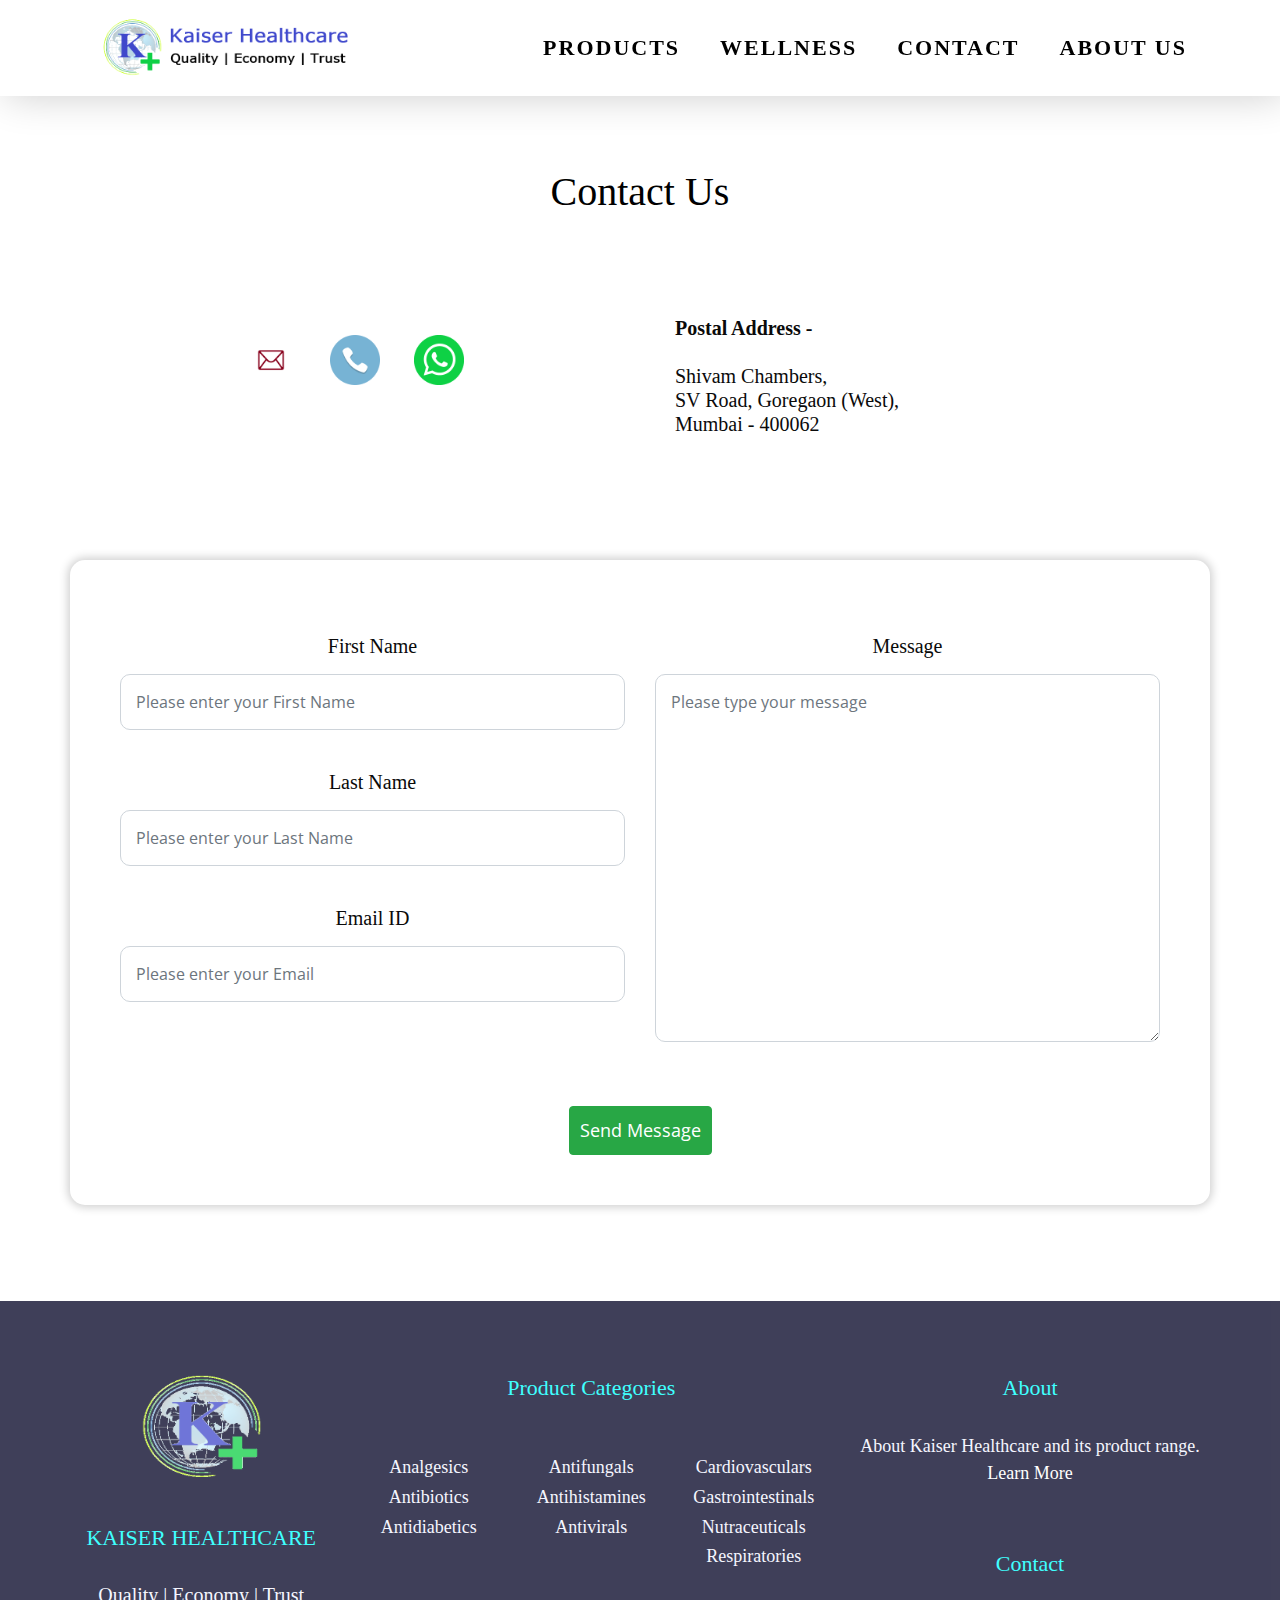
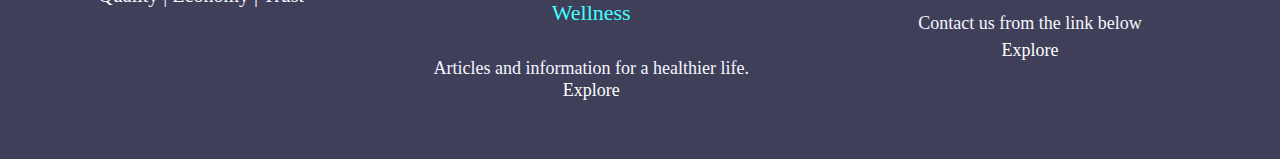
<file: contact.html>
<!DOCTYPE html>
<html>
    <head>
        <meta charset="utf-8">
        <meta name="viewport" content="width=device-width, initial-scale=1">
        <link rel="stylesheet" href="https://maxcdn.bootstrapcdn.com/bootstrap/4.0.0/css/bootstrap.min.css" integrity="sha384-Gn5384xqQ1aoWXA+058RXPxPg6fy4IWvTNh0E263XmFcJlSAwiGgFAW/dAiS6JXm" crossorigin="anonymous">
        <link rel="stylesheet" href="https://maxcdn.bootstrapcdn.com/bootstrap/4.0.0-alpha.6/css/bootstrap.min.css" integrity="sha384-rwoIResjU2yc3z8GV/NPeZWAv56rSmLldC3R/AZzGRnGxQQKnKkoFVhFQhNUwEyJ" crossorigin="anonymous">
        <link rel="stylesheet" href="https://use.fontawesome.com/releases/v5.7.0/css/all.css" integrity="sha384-lZN37f5QGtY3VHgisS14W3ExzMWZxybE1SJSEsQp9S+oqd12jhcu+A56Ebc1zFSJ" crossorigin="anonymous">
        <link href="https://fonts.googleapis.com/css?family=Montserrat" rel="stylesheet" type="text/css">
        <link href="https://fonts.googleapis.com/css?family=Lato" rel="stylesheet" type="text/css">
        <link href='https://fonts.googleapis.com/css?family=Open Sans' rel='stylesheet'>
        <link href='https://fonts.googleapis.com/css?family=BioRhyme' rel='stylesheet'>
        <link rel="stylesheet" href="contact.css">
        <title>Contact</title>
        <link rel="icon" href="contents/images/main-logo-tranparent.png" type="image/icon type">
    </head>
    <body id="mainpg" data-spy="scroll" data-target=".navbar" data-offset="60">
        <nav class="navbar navbar-expand-lg navbar-default navbar-light fixed-top">
            <div class="container">
                <div class="navbar-header">
                    <a class="navbar-brand nav-link" href="index.html"><img src="contents/images/main-logo.png" class="logo"></a>
                    <button class="navbar-toggler ml-auto" type="button" data-toggle="collapse" data-target="#navbarToggler" aria-controls="navbarToggler" aria-expanded="false" aria-label="Toggle navigation">
                        <span class="navbar-toggler-icon ml-auto"></span>
                    </button>               
                </div>        
                <div class="collapse navbar-collapse" id="navbarToggler" style="justify-content: end;">
                    <ul class="nav navbar-nav ml-auto">
                        <li class="nav-item dropdown">
                            <a class="nav-link dropdown-toggle navpack" href="products.html" id="navbarDropdownMenuLink" data-toggle="dropdown" aria-haspopup="true" aria-expanded="false">
                              PRODUCTS
                            </a>
                            <div class="dropdown-menu dropdown-center drop pack" aria-labelledby="navbarDropdownMenuLink">
                                <div class="container">
                                    <div class="row">
                                        <div class="col-md text-center" style="padding: 15px;">
                                            <p class="dropdowntitles"><a href="products.html" style="text-decoration: none;">PRODUCT CATEGORIES</a><br>
                                        </div>
                                    </div>
                                    <div class="row">
                                        <div class="col-md-6 text-center" style="padding: 15px;">
                                            <br>
                                            <p class="dropdownsubtitles"><a href="analgesics.html" style="text-decoration: none; color: #0a0a0a;">Analgesics</a></p>
                                            <p class="dropdownsubtitles"><a href="antibiotics.html" style="text-decoration: none; color: #0a0a0a;">Antibiotics</a></p>
                                            <p class="dropdownsubtitles"><a href="antidiabetics.html" style="text-decoration: none; color: #0a0a0a;">Antidiabetics</a></p>
                                            <p class="dropdownsubtitles"><a href="antifungals.html" style="text-decoration: none; color: #0a0a0a;">Antifungals</a></p>
                                            <p class="dropdownsubtitles"><a href="antihistamines.html" style="text-decoration: none; color: #0a0a0a;">Antihistamines</a></p>
                                        </div>
                                        <div class="col-md-6 text-center" style="padding: 15px;">
                                            <br>
                                            <p class="dropdownsubtitles"><a href="antivirals.html" style="text-decoration: none; color: #0a0a0a;">Antivirals</a></p>
                                            <p class="dropdownsubtitles"><a href="cardiovasculars.html" style="text-decoration: none; color: #0a0a0a;">Cardiovasculars</a></p>
                                            <p class="dropdownsubtitles"><a href="gastrointestinals.html" style="text-decoration: none; color: #0a0a0a;">Gastrointestinals</a></p>
                                            <p class="dropdownsubtitles"><a href="nutraceuticals.html" style="text-decoration: none; color: #0a0a0a;">Nutraceuticals</a></p>
                                            <p class="dropdownsubtitles"><a href="respiratories.html" style="text-decoration: none; color: #0a0a0a;">Respiratories</a></p>
                                        </div>
                                    </div>
                                </div>
                            </div>
                        </li>
                        &nbsp;&nbsp;&nbsp;&nbsp;
                        <li class="nav-item dropdown">
                            <a class="nav-link dropdown-toggle navpack" href="#" id="navbarDropdownMenuLink" data-toggle="dropdown" aria-haspopup="true" aria-expanded="false">
                              WELLNESS
                            </a>
                            <div class="dropdown-menu dropdown-center drop sec" aria-labelledby="navbarDropdownMenuLink">
                                <div class="container">
                                    <div class="row">
                                        <div class="col-md text-center">
                                            <br>
                                            <p class="dropdowntitles"><a href="wellbeing.html" style="text-decoration: none;">WELLNESS</a><br>
                                            <p class="dropdownsubtitles"><a href="wellbeing.html" style="text-decoration: none; color: #0a0a0a;">Wellness</a></p>
                                        </div>
                                    </div>
                                </div>
                            </div>
                        </li>
                        &nbsp;&nbsp;&nbsp;&nbsp;
                        <li class="nav-item dropdown">
                            <a class="nav-link dropdown-toggle navpack" href="contact.html" id="navbarDropdownMenuLink" data-toggle="dropdown" aria-haspopup="true" aria-expanded="false">
                              CONTACT
                            </a>
                            <div class="dropdown-menu dropdown-center drop sec" aria-labelledby="navbarDropdownMenuLink">
                                <div class="container">
                                    <div class="row">
                                        <div class="col-md text-center">
                                            <br>
                                            <p class="dropdowntitles"><a href="contact.html" style="text-decoration: none;">CONTACT</a><br>
                                            <p class="dropdownsubtitles"><a href="contact.html" style="text-decoration: none; color: #0a0a0a;">Contact Us</a></p>
                                        </div>
                                    </div>
                                </div>
                            </div>
                        </li>
                        &nbsp;&nbsp;&nbsp;&nbsp;
                        <li class="nav-item dropdown">
                            <a class="nav-link dropdown-toggle navpack" href="about.html" id="navbarDropdownMenuLink" data-toggle="dropdown" aria-haspopup="true" aria-expanded="false">
                              ABOUT US
                            </a>
                            <div class="dropdown-menu dropdown-center drop sec" aria-labelledby="navbarDropdownMenuLink">
                                <div class="container">
                                    <div class="row">
                                        <div class="col-md text-center">
                                            <br>
                                            <p class="dropdowntitles"><a href="about.html" style="text-decoration: none;">ABOUT</a><br>
                                            <p class="dropdownsubtitles"><a href="about.html" style="text-decoration: none; color: #0a0a0a;">About Us</a></p>
                                        </div>
                                    </div>
                                </div>
                            </div>
                        </li>
                    </ul>
                </div>
            </div>
        </nav>
        <br><br><br><br><br><br><br>
        <div class="container">
            <div class="row">
                <div class="col-md text-center">
                    <h1 class="maintitle">Contact Us</h1>
                </div>
            </div>
            <br><br><br>
            <div class="row">
                <div class="col-md-6 text-center">
                    <br>
                    <img class="logo-contact" src="contents/images/mail-logo-inv.png">
                    <img class="logo-contact" src="contents/images/phone-logo-inv.png">
                    <img class="logo-contact" src="contents/images/whatsapp-logo-inv.png">
                </div>
                <div class="col-md-6">
                    <h1 class="maintext" style="padding: 20px;"><b>Postal Address -</b><br><br>Shivam Chambers,<br>SV Road, Goregaon (West),<br>Mumbai - 400062</h1>
                </div>
            </div>
        </div>
        <br><br><br><br>
        <div class="container" style="box-shadow: 0px 0px 10px 2px rgba(0, 0, 0, .2); padding: 50px; border-radius: 15px;">
            <div class="row">
                <div class="col-md text-center">
                    <form id="contact-form" method="post" action="mailto:amaanvora@hotmail.com" role="form" enctype="text/plain">
                        <div class="messages"></div>
                        <div class="controls">
                            <div class="row">
                                <div class="col-md-6">
                                    <div class="row">
                                        <div class="col-md">
                                            <div class="form-group">
                                                <br><label for="form_name"><h1 class="maintext">First Name</h1></label>
                                                <input id="form_name" type="text" name="name" class="form-control areatype" placeholder="Please enter your First Name" required="required" data-error="Firstname is required.">
                                                <div class="help-block with-errors"></div>
                                            </div>
                                        </div>
                                    </div>
                                    <div class="row">
                                        <div class="col-md">
                                            <div class="form-group">
                                                <br><label for="form_lastname"><h1 class="maintext">Last Name</h1></label>
                                                <input id="form_lastname" type="text" name="surname" class="form-control areatype" placeholder="Please enter your Last Name" required="required" data-error="Lastname is required.">
                                                <div class="help-block with-errors"></div>
                                            </div>
                                        </div>
                                    </div>
                                    <div class="row">
                                        <div class="col-md">
                                            <div class="form-group">
                                                <br><label for="form_email"><h1 class="maintext">Email ID</h1></label>
                                                <input id="form_email" type="email" name="email" class="form-control areatype" placeholder="Please enter your Email" required="required" data-error="Valid email is required.">
                                                <div class="help-block with-errors"></div>
                                            </div>
                                        </div>
                                    </div>
                                </div>
                                <div class="col-md-6">
                                    <div class="row">
                                        <div class="col-md">
                                            <div class="form-group">
                                                <br><label for="form_message"><h1 class="maintext">Message</h1></label>
                                                <textarea id="form_message" name="message" class="form-control areatype" placeholder="Please type your message" rows="14" required="required" data-error="Please, leave us a message."></textarea>
                                                <div class="help-block with-errors"></div>
                                            </div>
                                        </div>
                                    </div>
                                </div>
                            </div>
                            <div class="row">
                                <div class="col-md text-center">
                                    <br><br><input type="submit" class="btn btn-success btn-send" value="Send Message" style="padding: 10px; font-size: 18px;">
                                </div>
                            </div>
                        </div>
                    </form>
                </div>
            </div>
        </div>
        <br><br><br><br>
        <div class="container-fluid footer" style="padding-left: 70px; padding-right: 70px; padding-top: 50px; padding-bottom: 50px;">
            <div class="row">
                <div class="col-md-3">
                    <a href="index.html"><img src="contents/images/main-logo-tranparent.png" class="footerlogo center" style="height: 150px; width: 175px;"></a>
                    <br><h5 class="footerheading" style="text-align: center;">KAISER HEALTHCARE</h5>
                    <br><h6 class="footersubheading" style="text-align: center;">Quality | Economy | Trust</h6>
                </div>
                <div class="col-md-5">
                    <div class="row">
                        <div class="col">
                            <br><a href="products.html"><h5 class="footerheading text-center">Product Categories</h5></a>
                        </div>
                    </div>
                    <br>
                    <div class="row">
                        <div class="col text-center">
                            <br><a href="analgesics.html" style="text-align: center;"><h5 class="footersubheading2" style="text-align: center;">Analgesics</h5></a>
                            <a href="antibiotics.html" style="text-align: center;"><h5 class="footersubheading2" style="text-align: center;">Antibiotics</h5></a>
                            <a href="antidiabetics.html" style="text-align: center;"><h5 class="footersubheading2" style="text-align: center;">Antidiabetics</h5></a>
                        </div>
                        <div class="col text-center">
                            <br><a href="antifungals.html" style="text-align: center;"><h5 class="footersubheading2" style="text-align: center;">Antifungals</h5></a>
                            <a href="antihistamines.html" style="text-align: center;"><h5 class="footersubheading2" style="text-align: center;">Antihistamines</h5></a>
                            <a href="antivirals.html" style="text-align: center;"><h5 class="footersubheading2" style="text-align: center;">Antivirals</h5></a>
                        </div>
                        <div class="col text-center">
                            <br><a href="cardiovasculars.html" style="text-align: center;"><h5 class="footersubheading2" style="text-align: center;">Cardiovasculars</h5></a>
                            <a href="gastrointestinals.html" style="text-align: center;"><h5 class="footersubheading2" style="text-align: center;">Gastrointestinals</h5></a>
                            <a href="nutraceuticals.html" style="text-align: center;"><h5 class="footersubheading2" style="text-align: center;">Nutraceuticals</h5></a>
                            <a href="respiratories.html" style="text-align: center;"><h5 class="footersubheading2" style="text-align: center;">Respiratories</h5></a>
                        </div>
                    </div>
                    <div class="row">
                        <div class="col text-center">
                            <br><a href="wellbeing.html"><h5 class="footerheading text-center">Wellness</h5></a>
                            <br><h5 class="footersubheading2" style="text-align: center;">Articles and information for a healthier life.<br><a href="wellbeing.html" style="color: #ffffff;">Explore</a></h5>
                        </div>
                    </div>
                </div>
                <div class="col-md-4">
                    <br><h5 class="footerheading" style="text-align: center;">About</h5>
                    <br><p class="footersubheading2" style="text-align: center;">About Kaiser Healthcare and its product range.<br><a href="about.html" style="color: #ffffff;">Learn More</a></p>
                    <br><br><h5 class="footerheading" style="text-align: center;">Contact</h5>
                    <br><p class="footersubheading2" style="text-align: center;">Contact us from the link below<br><a href="contact.html" style="color: #ffffff;">Explore</a></p>
                </div>
            </div>
        </div>    
    </body>
    <script src="https://code.jquery.com/jquery-3.2.1.slim.min.js" integrity="sha384-KJ3o2DKtIkvYIK3UENzmM7KCkRr/rE9/Qpg6aAZGJwFDMVNA/GpGFF93hXpG5KkN" crossorigin="anonymous"></script>
    <script src="https://cdnjs.cloudflare.com/ajax/libs/popper.js/1.12.9/umd/popper.min.js" integrity="sha384-ApNbgh9B+Y1QKtv3Rn7W3mgPxhU9K/ScQsAP7hUibX39j7fakFPskvXusvfa0b4Q" crossorigin="anonymous"></script>
    <script src="https://maxcdn.bootstrapcdn.com/bootstrap/4.0.0/js/bootstrap.min.js" integrity="sha384-JZR6Spejh4U02d8jOt6vLEHfe/JQGiRRSQQxSfFWpi1MquVdAyjUar5+76PVCmYl" crossorigin="anonymous"></script>
    <script src="contact.js"></script>
</html>
</file>
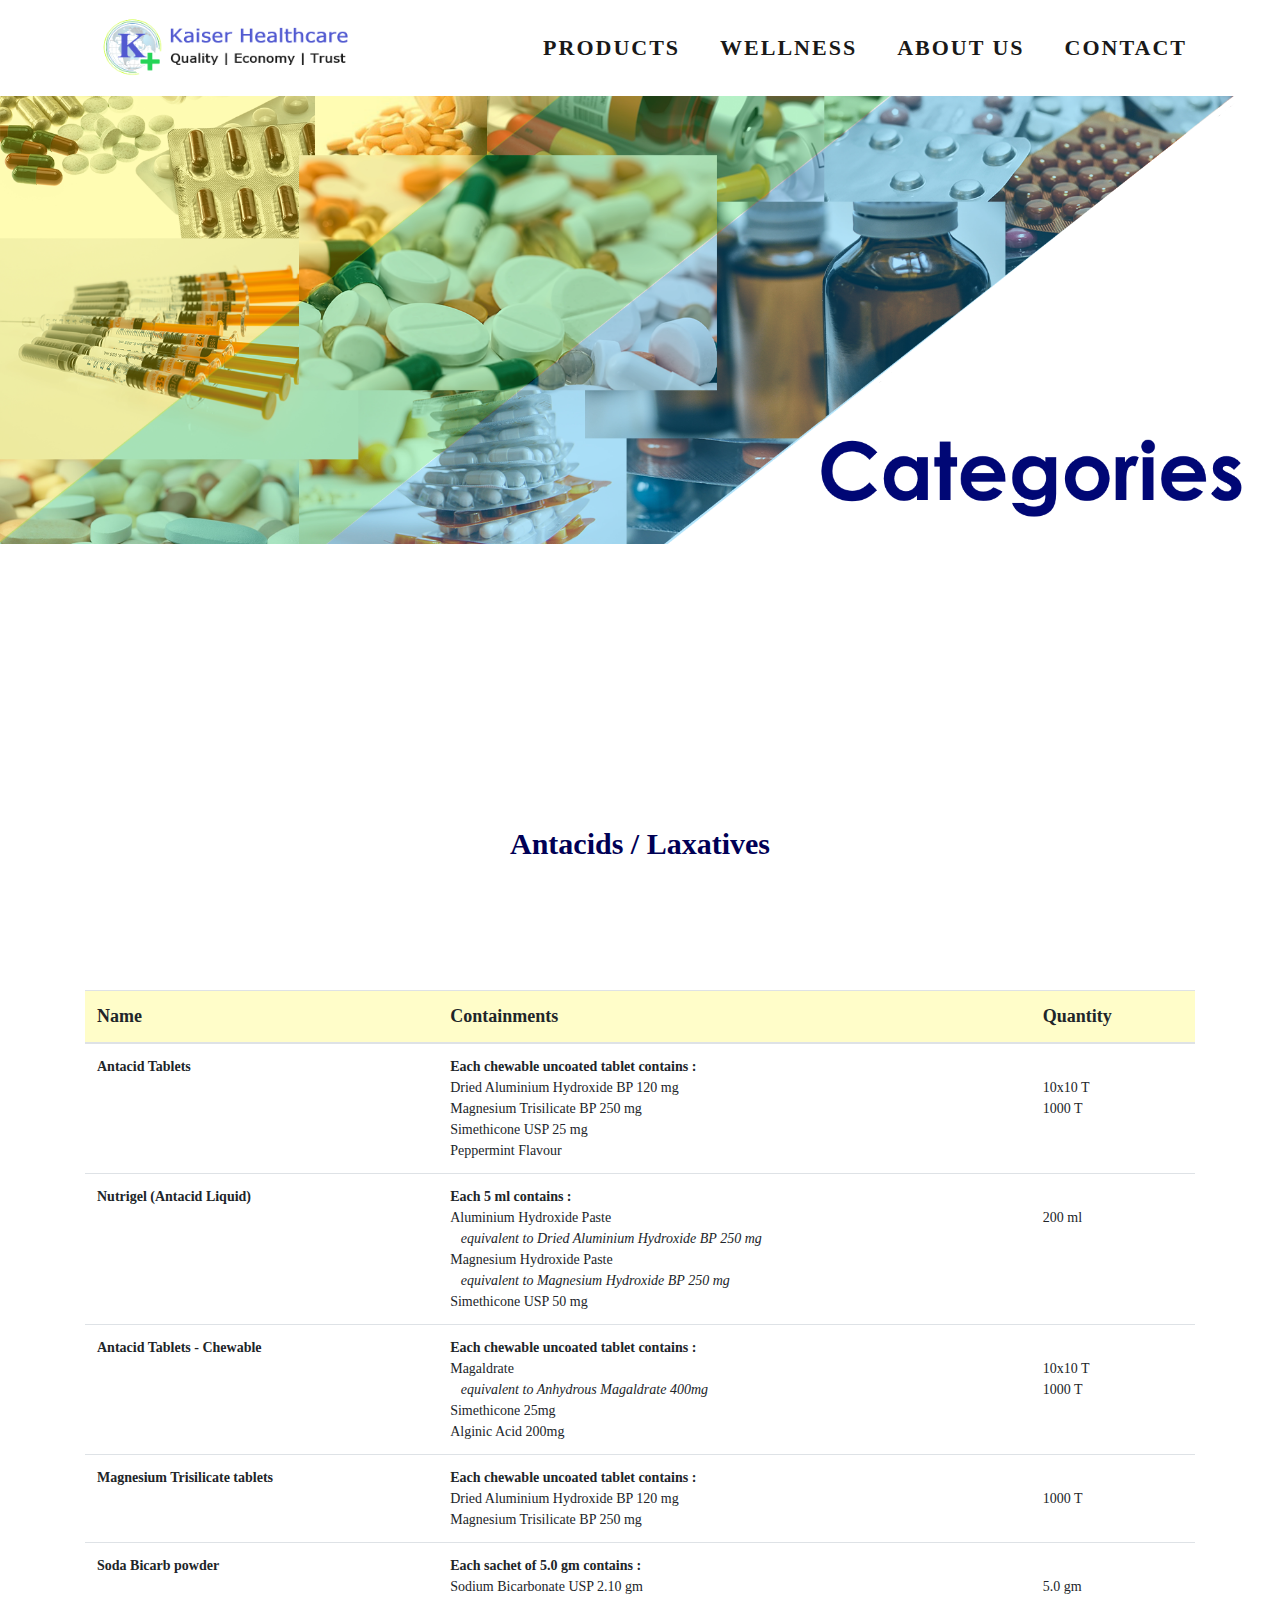
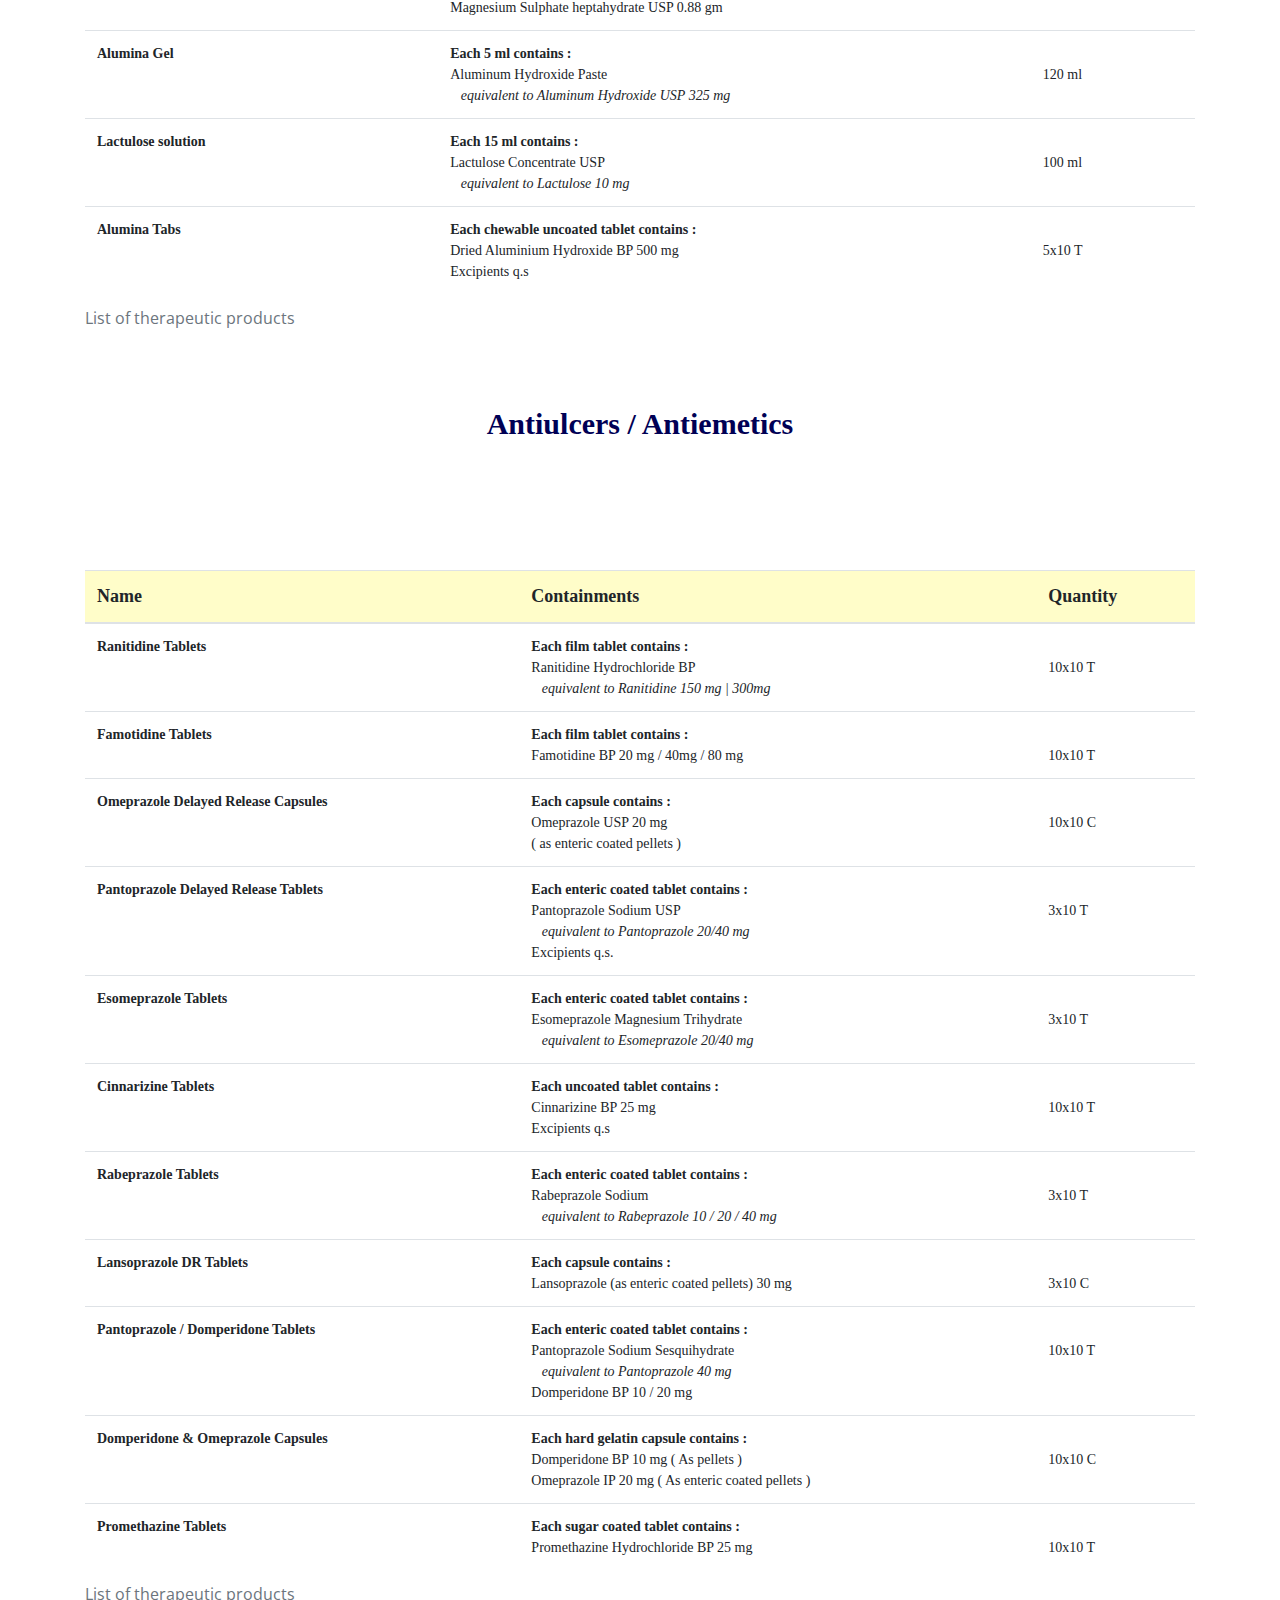
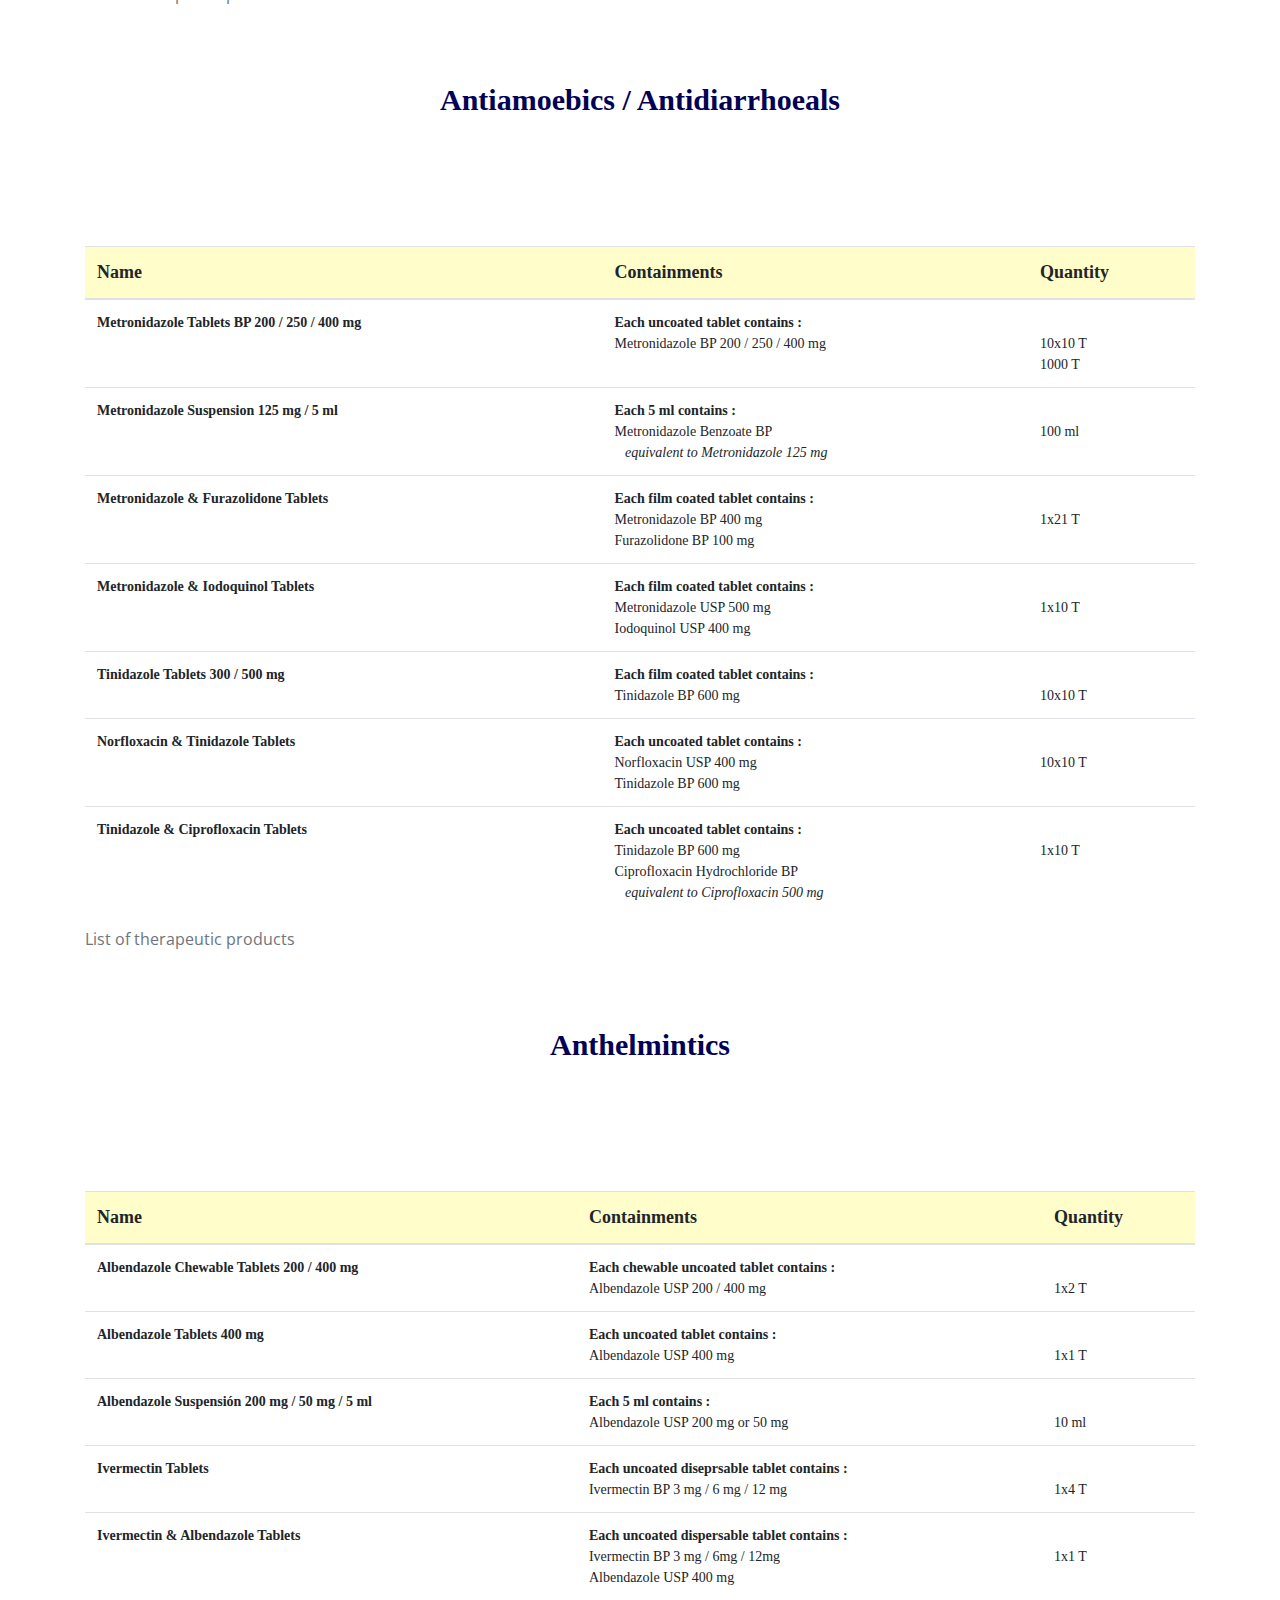
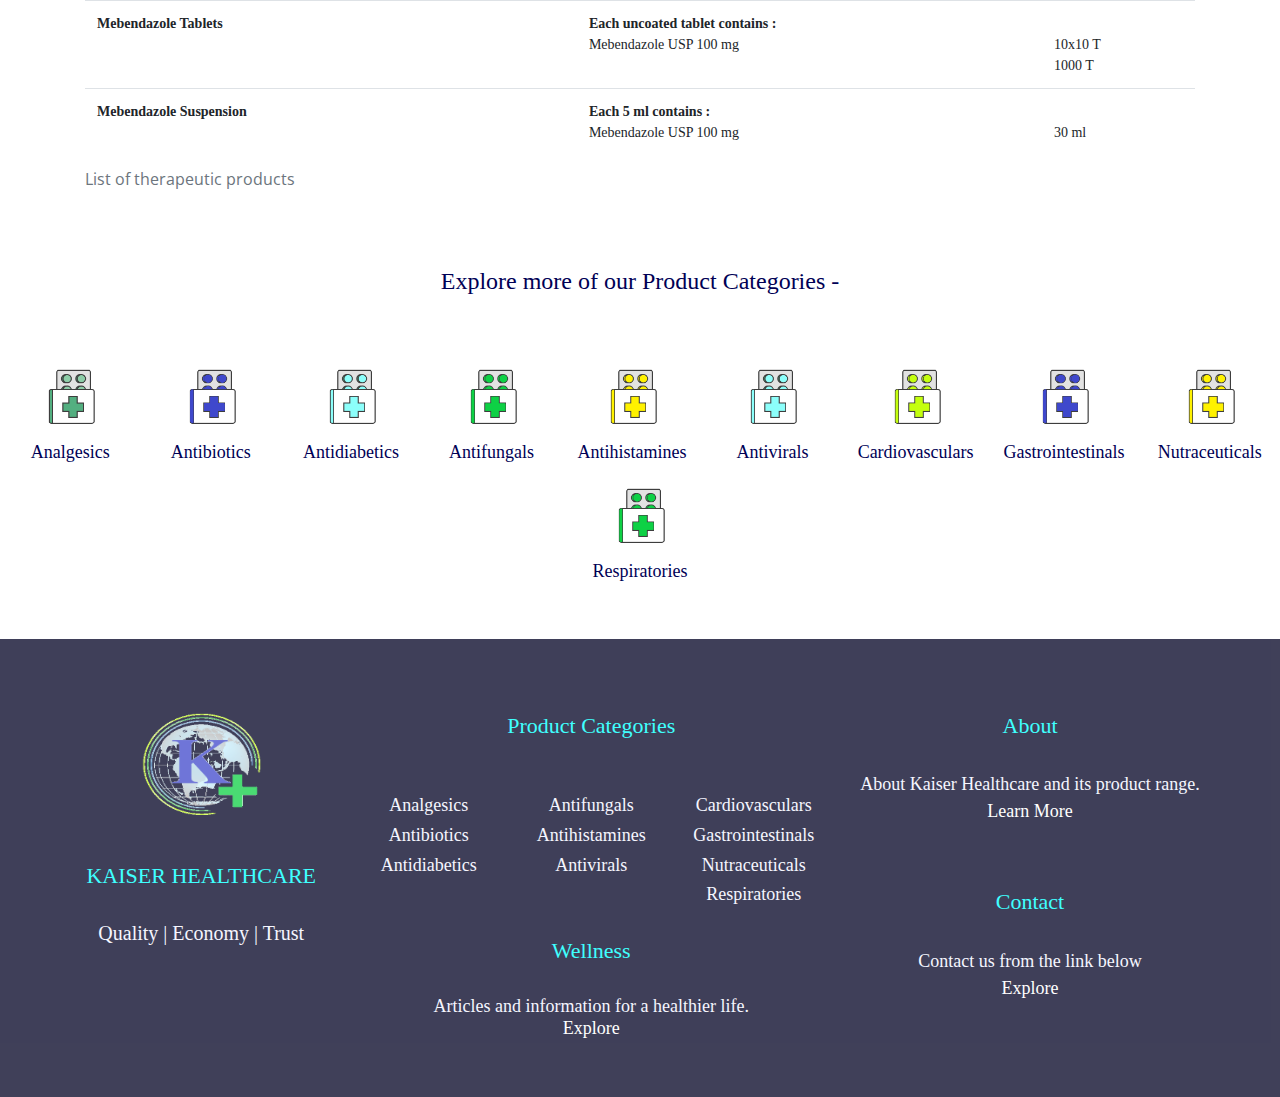
<file: gastrointestinals.html>
<!DOCTYPE html>
<html>
    <head>
        <meta charset="utf-8">
        <meta name="viewport" content="width=device-width, initial-scale=1">
        <link rel="stylesheet" href="https://maxcdn.bootstrapcdn.com/bootstrap/4.0.0/css/bootstrap.min.css" integrity="sha384-Gn5384xqQ1aoWXA+058RXPxPg6fy4IWvTNh0E263XmFcJlSAwiGgFAW/dAiS6JXm" crossorigin="anonymous">
        <link rel="stylesheet" href="https://maxcdn.bootstrapcdn.com/bootstrap/4.0.0-alpha.6/css/bootstrap.min.css" integrity="sha384-rwoIResjU2yc3z8GV/NPeZWAv56rSmLldC3R/AZzGRnGxQQKnKkoFVhFQhNUwEyJ" crossorigin="anonymous">
        <link rel="stylesheet" href="https://use.fontawesome.com/releases/v5.7.0/css/all.css" integrity="sha384-lZN37f5QGtY3VHgisS14W3ExzMWZxybE1SJSEsQp9S+oqd12jhcu+A56Ebc1zFSJ" crossorigin="anonymous">
        <link href="https://fonts.googleapis.com/css?family=Montserrat" rel="stylesheet" type="text/css">
        <link href="https://fonts.googleapis.com/css?family=Lato" rel="stylesheet" type="text/css">
        <link href='https://fonts.googleapis.com/css?family=Open Sans' rel='stylesheet'>
        <link href='https://fonts.googleapis.com/css?family=BioRhyme' rel='stylesheet'>
        <link rel="stylesheet" href="product-cats.css">
        <title>Gastrointestinals - Product List</title>
        <link rel="icon" href="contents/images/main-logo-tranparent.png" type="image/icon type">
    </head>
    <body id="mainpg" data-spy="scroll" data-target=".navbar" data-offset="60">
        <nav class="navbar navbar-expand-lg navbar-default navbar-light sticky-top">
            <div class="container">
                <div class="navbar-header">
                    <a class="navbar-brand nav-link" href="index.html"><img src="contents/images/main-logo.png" class="logo"></a>
                    <button class="navbar-toggler ml-auto" type="button" data-toggle="collapse" data-target="#navbarToggler" aria-controls="navbarToggler" aria-expanded="false" aria-label="Toggle navigation">
                        <span class="navbar-toggler-icon ml-auto"></span>
                    </button>               
                </div>        
                <div class="collapse navbar-collapse" id="navbarToggler" style="justify-content: end;">
                    <ul class="nav navbar-nav ml-auto">
                        <li class="nav-item dropdown">
                            <a class="nav-link dropdown-toggle navpack" href="products.html" id="navbarDropdownMenuLink" data-toggle="dropdown" aria-haspopup="true" aria-expanded="false">
                              PRODUCTS
                            </a>
                            <div class="dropdown-menu dropdown-center drop pack" aria-labelledby="navbarDropdownMenuLink">
                                <div class="container">
                                    <div class="row">
                                        <div class="col-md text-center" style="padding: 15px;">
                                            <p class="dropdowntitles"><a href="products.html" style="text-decoration: none;">PRODUCT CATEGORIES</a><br>
                                        </div>
                                    </div>
                                    <div class="row">
                                        <div class="col-md-6 text-center" style="padding: 15px;">
                                            <br>
                                            <p class="dropdownsubtitles"><a href="analgesics.html" style="text-decoration: none; color: #0a0a0a;">Analgesics</a></p>
                                            <p class="dropdownsubtitles"><a href="antibiotics.html" style="text-decoration: none; color: #0a0a0a;">Antibiotics</a></p>
                                            <p class="dropdownsubtitles"><a href="antidiabetics.html" style="text-decoration: none; color: #0a0a0a;">Antidiabetics</a></p>
                                            <p class="dropdownsubtitles"><a href="antifungals.html" style="text-decoration: none; color: #0a0a0a;">Antifungals</a></p>
                                            <p class="dropdownsubtitles"><a href="antihistamines.html" style="text-decoration: none; color: #0a0a0a;">Antihistamines</a></p>
                                        </div>
                                        <div class="col-md-6 text-center" style="padding: 15px;">
                                            <br>
                                            <p class="dropdownsubtitles"><a href="antivirals.html" style="text-decoration: none; color: #0a0a0a;">Antivirals</a></p>
                                            <p class="dropdownsubtitles"><a href="cardiovasculars.html" style="text-decoration: none; color: #0a0a0a;">Cardiovasculars</a></p>
                                            <p class="dropdownsubtitles"><a href="gastrointestinals.html" style="text-decoration: none; color: #0a0a0a;">Gastrointestinals</a></p>
                                            <p class="dropdownsubtitles"><a href="nutraceuticals.html" style="text-decoration: none; color: #0a0a0a;">Nutraceuticals</a></p>
                                            <p class="dropdownsubtitles"><a href="respiratories.html" style="text-decoration: none; color: #0a0a0a;">Respiratories</a></p>
                                        </div>
                                    </div>
                                </div>
                            </div>
                        </li>
                        &nbsp;&nbsp;&nbsp;&nbsp;
                        <li class="nav-item dropdown">
                            <a class="nav-link dropdown-toggle navpack" href="#" id="navbarDropdownMenuLink" data-toggle="dropdown" aria-haspopup="true" aria-expanded="false">
                              WELLNESS
                            </a>
                            <div class="dropdown-menu dropdown-center drop sec" aria-labelledby="navbarDropdownMenuLink">
                                <div class="container">
                                    <div class="row">
                                        <div class="col-md text-center">
                                            <br>
                                            <p class="dropdowntitles"><a href="wellbeing.html" style="text-decoration: none;">WELLNESS</a><br>
                                            <p class="dropdownsubtitles"><a href="wellbeing.html" style="text-decoration: none; color: #0a0a0a;">Wellness</a></p>
                                        </div>
                                    </div>
                                </div>
                            </div>
                        </li>
                        &nbsp;&nbsp;&nbsp;&nbsp;
                        <li class="nav-item dropdown">
                            <a class="nav-link dropdown-toggle navpack" href="about.html" id="navbarDropdownMenuLink" data-toggle="dropdown" aria-haspopup="true" aria-expanded="false">
                              ABOUT US
                            </a>
                            <div class="dropdown-menu dropdown-center drop sec" aria-labelledby="navbarDropdownMenuLink">
                                <div class="container">
                                    <div class="row">
                                        <div class="col-md text-center">
                                            <br>
                                            <p class="dropdowntitles"><a href="about.html" style="text-decoration: none;">ABOUT</a><br>
                                            <p class="dropdownsubtitles"><a href="about.html" style="text-decoration: none; color: #0a0a0a;">About Us</a></p>
                                        </div>
                                    </div>
                                </div>
                            </div>
                        </li>
                        &nbsp;&nbsp;&nbsp;&nbsp;
                        <li class="nav-item dropdown">
                            <a class="nav-link dropdown-toggle navpack" href="contact.html" id="navbarDropdownMenuLink" data-toggle="dropdown" aria-haspopup="true" aria-expanded="false">
                              CONTACT
                            </a>
                            <div class="dropdown-menu dropdown-center drop sec" aria-labelledby="navbarDropdownMenuLink">
                                <div class="container">
                                    <div class="row">
                                        <div class="col-md text-center">
                                            <br>
                                            <p class="dropdowntitles"><a href="contact.html" style="text-decoration: none;">CONTACT</a><br>
                                            <p class="dropdownsubtitles"><a href="contact.html" style="text-decoration: none; color: #0a0a0a;">Contact Us</a></p>
                                        </div>
                                    </div>
                                </div>
                            </div>
                        </li>
                    </ul>
                </div>
            </div>
        </nav>
        <div class="jumbotron jumbotron-fluid"></div>
        <div class="container">
            <br><br>
            <div class="row">
                <div class="col-md text-center">
                    <h1 class="maintitle" style="font-size: 30px; font-weight: 800; font-family: 'Verdana'; color: #000055;">Antacids / Laxatives</h1>
                </div>
            </div>
            <br><br><br><br><br>
        </div>
        <div class="container">
            <div class="table-responsive">
                <table class="table">
                    <caption>List of therapeutic products</caption>
                    <thead class="tablehead type2">
                        <tr>
                            <th scope="col">Name</th>
                            <th scope="col">Containments</th>
                            <th scope="col">Quantity</th>
                        </tr>
                    </thead>
                    <tbody class="tableinfo">
                        <tr>
                            <th scope="row">Antacid Tablets</th>
                            <td>
                                <b>Each chewable uncoated tablet contains : </b><br>
                                Dried Aluminium Hydroxide BP 120 mg<br>
                                Magnesium Trisilicate BP 250 mg<br>
                                Simethicone USP 25 mg<br>
                                Peppermint Flavour<br>
                            </td>
                            <td>
                                <br>10x10 T<br>
                                1000 T<br>
                            </td>
                        </tr>
                        <tr>
                            <th scope="row">Nutrigel (Antacid Liquid)</th>
                            <td>
                                <b>Each 5 ml contains : </b><br>
                                Aluminium Hydroxide Paste<br> 
                                &nbsp;&nbsp;&nbsp;<i>equivalent to Dried Aluminium Hydroxide BP 250 mg</i><br>
                                Magnesium Hydroxide Paste<br>
                                &nbsp;&nbsp;&nbsp;<i>equivalent to Magnesium Hydroxide BP 250 mg</i><br>
                                Simethicone USP 50 mg<br>
                            </td>
                            <td>
                                <br>200 ml<br>
                            </td>
                        </tr>
                        <tr>
                            <th scope="row">Antacid Tablets - Chewable</th>
                            <td>
                                <b>Each chewable uncoated tablet contains : </b><br>
                                Magaldrate<br>
                                &nbsp;&nbsp;&nbsp;<i>equivalent to Anhydrous Magaldrate 400mg</i><br>
                                Simethicone 25mg<br>
                                Alginic Acid 200mg<br>
                            </td>
                            <td>
                                <br>10x10 T<br>
                                1000 T<br>
                            </td>
                        </tr>
                        <tr>
                            <th scope="row">Magnesium Trisilicate tablets</th>
                            <td>
                                <b>Each chewable uncoated tablet contains : </b><br>
                                Dried Aluminium Hydroxide BP 120 mg<br>
                                Magnesium Trisilicate BP 250 mg<br>
                            </td>
                            <td>
                                <br>1000 T<br>
                            </td>
                        </tr>
                        <tr>
                            <th scope="row">Soda Bicarb powder</th>
                            <td>
                                <b>Each sachet of 5.0 gm contains : </b><br>
                                Sodium Bicarbonate USP 2.10 gm<br>
                                Magnesium Sulphate heptahydrate USP 0.88 gm<br>
                            </td>
                            <td>
                                <br>5.0 gm<br>
                            </td>
                        </tr>
                        <tr>
                            <th scope="row">Alumina Gel</th>
                            <td>
                                <b>Each 5 ml contains : </b><br>
                                Aluminum Hydroxide Paste<br>
                                &nbsp;&nbsp;&nbsp;<i>equivalent to Aluminum Hydroxide USP 325 mg</i><br>
                            </td>
                            <td>
                                <br>120 ml<br>
                            </td>
                        </tr>
                        <tr>
                            <th scope="row">Lactulose solution</th>
                            <td>
                                <b>Each 15 ml contains : </b><br>
                                Lactulose Concentrate USP<br>
                                &nbsp;&nbsp;&nbsp;<i>equivalent to Lactulose 10 mg</i><br>
                            </td>
                            <td>
                                <br>100 ml<br>
                            </td>
                        </tr>
                        <tr>
                            <th scope="row">Alumina Tabs</th>
                            <td>
                                <b>Each chewable uncoated tablet contains : </b><br>
                                Dried Aluminium Hydroxide BP 500 mg<br>
                                Excipients q.s<br>
                            </td>
                            <td>
                                <br>5x10 T<br>
                            </td>
                        </tr>
                    </tbody>
                </table>
            </div>
            <div class="container">
                <br><br>
                <div class="row">
                    <div class="col-md text-center">
                        <h1 class="maintitle" style="font-size: 30px; font-weight: 800; font-family: 'Verdana'; color: #000055;">Antiulcers / Antiemetics</h1>
                    </div>
                </div>
                <br><br><br><br><br>
            </div>
            <div class="table-responsive">
                <table class="table">
                    <caption>List of therapeutic products</caption>
                    <thead class="tablehead type2">
                        <tr>
                            <th scope="col">Name</th>
                            <th scope="col">Containments</th>
                            <th scope="col">Quantity</th>
                        </tr>
                    </thead>
                    <tbody class="tableinfo">
                        <tr>
                            <th scope="row">Ranitidine Tablets</th>
                            <td>
                                <b>Each film tablet contains : </b><br>
                                Ranitidine Hydrochloride BP<br>
                                &nbsp;&nbsp;&nbsp;<i>equivalent to Ranitidine 150 mg | 300mg</i><br>
                            </td>
                            <td>
                                <br>10x10 T<br>
                            </td>
                        </tr>
                        <tr>
                            <th scope="row">Famotidine Tablets</th>
                            <td>
                                <b>Each film tablet contains : </b><br>
                                Famotidine BP 20 mg / 40mg / 80 mg<br>
                            </td>
                            <td>
                                <br>10x10 T<br>
                            </td>
                        </tr>
                        <tr>
                            <th scope="row">Omeprazole Delayed Release Capsules</th>
                            <td>
                                <b>Each capsule contains : </b><br>
                                Omeprazole USP 20 mg<br>
                                ( as enteric coated pellets )<br>
                            </td>
                            <td>
                                <br>10x10 C<br>
                            </td>
                        </tr>
                        <tr>
                            <th scope="row">Pantoprazole Delayed Release Tablets</th>
                            <td>
                                <b>Each enteric coated tablet contains : </b><br>
                                Pantoprazole Sodium USP<br>
                                &nbsp;&nbsp;&nbsp;<i>equivalent to Pantoprazole 20/40 mg</i><br>
                                Excipients q.s.<br>
                            </td>
                            <td>
                                <br>3x10 T<br>
                            </td>
                        </tr>
                        <tr>
                            <th scope="row">Esomeprazole Tablets</th>
                            <td>
                                <b>Each enteric coated tablet contains : </b><br>
                                Esomeprazole Magnesium Trihydrate<br>
                                &nbsp;&nbsp;&nbsp;<i>equivalent to Esomeprazole 20/40 mg</i><br>
                            </td>
                            <td>
                                <br>3x10 T<br>
                            </td>
                        </tr>
                        <tr>
                            <th scope="row">Cinnarizine Tablets</th>
                            <td>
                                <b>Each uncoated tablet contains : </b><br>
                                Cinnarizine BP 25 mg<br>
                                Excipients q.s<br>
                            </td>
                            <td>
                                <br>10x10 T<br>
                            </td>
                        </tr>
                        <tr>
                            <th scope="row">Rabeprazole Tablets</th>
                            <td>
                                <b>Each enteric coated tablet contains : </b><br>
                                Rabeprazole Sodium<br>
                                &nbsp;&nbsp;&nbsp;<i>equivalent to Rabeprazole 10 / 20 / 40 mg</i><br>
                            </td>
                            <td>
                                <br>3x10 T<br>
                            </td>
                        </tr>
                        <tr>
                            <th scope="row">Lansoprazole DR Tablets</th>
                            <td>
                                <b>Each capsule contains : </b><br>
                                Lansoprazole (as enteric coated pellets) 30 mg<br>
                            </td>
                            <td>
                                <br>3x10 C<br>
                            </td>
                        </tr>
                        <tr>
                            <th scope="row">Pantoprazole / Domperidone Tablets</th>
                            <td>
                                <b>Each enteric coated tablet contains : </b><br>
                                Pantoprazole Sodium Sesquihydrate<br>
                                &nbsp;&nbsp;&nbsp;<i>equivalent to Pantoprazole 40 mg</i><br>
                                Domperidone BP 10 / 20 mg<br>
                            </td>
                            <td>
                                <br>10x10 T<br>
                            </td>
                        </tr>
                        <tr>
                            <th scope="row">Domperidone & Omeprazole Capsules</th>
                            <td>
                                <b>Each hard gelatin capsule contains : </b><br>
                                Domperidone BP 10 mg ( As pellets )<br>
                                Omeprazole IP 20 mg ( As enteric coated pellets )<br>
                            </td>
                            <td>
                                <br>10x10 C<br>
                            </td>
                        </tr>
                        <tr>
                            <th scope="row">Promethazine Tablets</th>
                            <td>
                                <b>Each sugar coated tablet contains : </b><br>
                                Promethazine Hydrochloride BP 25 mg<br>
                            </td>
                            <td>
                                <br>10x10 T<br>
                            </td>
                        </tr>
                    </tbody>
                </table>
            </div>
            <div class="container">
                <br><br>
                <div class="row">
                    <div class="col-md text-center">
                        <h1 class="maintitle" style="font-size: 30px; font-weight: 800; font-family: 'Verdana'; color: #000055;">Antiamoebics / Antidiarrhoeals</h1>
                    </div>
                </div>
                <br><br><br><br><br>
            </div>
            <div class="table-responsive">
                <table class="table">
                    <caption>List of therapeutic products</caption>
                    <thead class="tablehead type2">
                        <tr>
                            <th scope="col">Name</th>
                            <th scope="col">Containments</th>
                            <th scope="col">Quantity</th>
                        </tr>
                    </thead>
                    <tbody class="tableinfo">
                        <tr>
                            <th scope="row">Metronidazole Tablets BP 200 / 250 / 400 mg</th>
                            <td>
                                <b>Each uncoated tablet contains : </b><br>
                                Metronidazole BP 200 / 250 / 400 mg<br>
                            </td>
                            <td>
                                <br>10x10 T<br>
                                1000 T<br>
                            </td>
                        </tr>
                        <tr>
                            <th scope="row">Metronidazole Suspension 125 mg / 5 ml</th>
                            <td>
                                <b>Each 5 ml contains : </b><br>
                                Metronidazole Benzoate BP<br>
                                &nbsp;&nbsp;&nbsp;<i>equivalent to Metronidazole 125 mg</i><br>
                            </td>
                            <td>
                                <br>100 ml<br>
                            </td>
                        </tr>
                        <tr>
                            <th scope="row"> Metronidazole & Furazolidone Tablets</th>
                            <td>
                                <b>Each film coated tablet contains : </b><br>
                                Metronidazole BP 400 mg<br>
                                Furazolidone BP 100 mg<br>
                            </td>
                            <td>
                                <br>1x21 T<br>
                            </td>
                        </tr>
                        <tr>
                            <th scope="row">Metronidazole & Iodoquinol Tablets</th>
                            <td>
                                <b>Each film coated tablet contains : </b><br>
                                Metronidazole USP 500 mg<br>
                                Iodoquinol USP 400 mg<br>
                            </td>
                            <td>
                                <br>1x10 T<br>
                            </td>
                        </tr>
                        <tr>
                            <th scope="row">Tinidazole Tablets 300 / 500 mg</th>
                            <td>
                                <b>Each film coated tablet contains : </b><br>
                                Tinidazole BP 600 mg<br>
                            </td>
                            <td>
                                <br>10x10 T<br>
                            </td>
                        </tr>
                        <tr>
                            <th scope="row">Norfloxacin & Tinidazole Tablets</th>
                            <td>
                                <b>Each uncoated tablet contains : </b><br>
                                Norfloxacin USP 400 mg<br>
                                Tinidazole BP 600 mg<br>
                            </td>
                            <td>
                                <br>10x10 T<br>
                            </td>
                        </tr>
                        <tr>
                            <th scope="row">Tinidazole & Ciprofloxacin Tablets</th>
                            <td>
                                <b>Each uncoated tablet contains : </b><br>
                                Tinidazole BP 600 mg<br>
                                Ciprofloxacin Hydrochloride BP<br>
                                &nbsp;&nbsp;&nbsp;<i>equivalent to Ciprofloxacin 500 mg</i><br>
                            </td>
                            <td>
                                <br>1x10 T<br>
                            </td>
                        </tr>
                    </tbody>
                </table>
            </div>
            <div class="container">
                <br><br>
                <div class="row">
                    <div class="col-md text-center">
                        <h1 class="maintitle" style="font-size: 30px; font-weight: 800; font-family: 'Verdana'; color: #000055;">Anthelmintics</h1>
                    </div>
                </div>
                <br><br><br><br><br>
            </div>
            <div class="table-responsive">
                <table class="table">
                    <caption>List of therapeutic products</caption>
                    <thead class="tablehead type2">
                        <tr>
                            <th scope="col">Name</th>
                            <th scope="col">Containments</th>
                            <th scope="col">Quantity</th>
                        </tr>
                    </thead>
                    <tbody class="tableinfo">
                        <tr>
                            <th scope="row">Albendazole Chewable Tablets 200 / 400 mg</th>
                            <td>
                                <b>Each chewable uncoated tablet contains : </b><br>
                                Albendazole USP 200 / 400 mg<br>
                            </td>
                            <td>
                                <br>1x2 T<br>
                            </td>
                        </tr>
                        <tr>
                            <th scope="row">Albendazole Tablets 400 mg</th>
                            <td>
                                <b>Each uncoated tablet contains : </b><br>
                                Albendazole USP 400 mg<br>
                            </td>
                            <td>
                                <br>1x1 T<br>
                            </td>
                        </tr>
                        <tr>
                            <th scope="row">Albendazole Suspensión 200 mg / 50 mg / 5 ml</th>
                            <td>
                                <b>Each 5 ml contains : </b><br>
                                Albendazole USP 200 mg or 50 mg<br>
                            </td>
                            <td>
                                <br>10 ml<br>
                            </td>
                        </tr>
                        <tr>
                            <th scope="row">Ivermectin Tablets</th>
                            <td>
                                <b>Each uncoated diseprsable tablet contains : </b><br>
                                Ivermectin BP 3 mg / 6 mg / 12 mg<br>
                            </td>
                            <td>
                                <br>1x4 T<br>
                            </td>
                        </tr>
                        <tr>
                            <th scope="row">Ivermectin & Albendazole Tablets</th>
                            <td>
                                <b>Each uncoated dispersable tablet contains : </b><br>
                                Ivermectin BP 3 mg / 6mg / 12mg<br>
                                Albendazole USP 400 mg<br>
                            </td>
                            <td>
                                <br>1x1 T<br>
                            </td>
                        </tr>
                        <tr>
                            <th scope="row">Mebendazole Tablets</th>
                            <td>
                                <b>Each uncoated tablet contains : </b><br>
                                Mebendazole USP 100 mg<br>
                            </td>
                            <td>
                                <br>10x10 T<br>
                                1000 T<br>
                            </td>
                        </tr>
                        <tr>
                            <th scope="row">Mebendazole Suspension</th>
                            <td>
                                <b>Each 5 ml contains : </b><br>
                                Mebendazole USP 100 mg<br>
                            </td>
                            <td>
                                <br>30 ml<br>
                            </td>
                        </tr>
                    </tbody>
                </table>
            </div>
        </div>
        <br><br>
        <div class="container-fluid">
            <div class="row phtitle">
                <div class="col-md text-center">
                    <h1 class="maintitle" style="font-size: 24px;">Explore more of our Product Categories -</h1>
                    <br><br>
                </div>
            </div>
            <div class="row phlogos">
                <div class="col-md text-center">
                    <img class="phlogo" src="contents/images/ph-logo1.png">
                    <h1 class="maintitle">Analgesics</h1>
                </div>
                <div class="col-md text-center">
                    <img class="phlogo" src="contents/images/ph-logo6.png">
                    <h1 class="maintitle">Antibiotics</h1>
                </div>
                <div class="col-md text-center">
                    <img class="phlogo" src="contents/images/ph-logo2.png">
                    <h1 class="maintitle">Antidiabetics</h1>
                </div>
                <div class="col-md text-center">
                    <img class="phlogo" src="contents/images/ph-logo5.png">
                    <h1 class="maintitle">Antifungals</h1>
                </div>
                <div class="col-md text-center">
                    <img class="phlogo" src="contents/images/ph-logo3.png">
                    <h1 class="maintitle">Antihistamines</h1>
                </div>
                <div class="col-md text-center">
                    <img class="phlogo" src="contents/images/ph-logo2.png">
                    <h1 class="maintitle">Antivirals</h1>
                </div>
                <div class="col-md text-center">
                    <img class="phlogo" src="contents/images/ph-logo4.png">
                    <h1 class="maintitle">Cardiovasculars</h1>
                </div>
                <div class="col-md text-center">
                    <img class="phlogo" src="contents/images/ph-logo6.png">
                    <h1 class="maintitle">Gastrointestinals</h1>
                </div>
                <div class="col-md text-center">
                    <img class="phlogo" src="contents/images/ph-logo3.png">
                    <h1 class="maintitle">Nutraceuticals</h1>
                </div>
                <div class="col-md text-center">
                    <img class="phlogo" src="contents/images/ph-logo5.png">
                    <h1 class="maintitle">Respiratories</h1>
                </div>
            </div>
            <div class="row phlinks">
                <div class="col-md text-center">
                    <br><br>
                    <h1 class="maintitle">Explore more of our Product Categories below -</h1>
                    <a href="products.html"><h1 class="maintitle">Products</h1></a>
                </div>
            </div>
        </div>
        <br><br>
        <div class="container-fluid footer" style="padding-left: 70px; padding-right: 70px; padding-top: 50px; padding-bottom: 50px;">
            <div class="row">
                <div class="col-md-3">
                    <a href="index.html"><img src="contents/images/main-logo-tranparent.png" class="footerlogo center" style="height: 150px; width: 175px;"></a>
                    <br><h5 class="footerheading" style="text-align: center;">KAISER HEALTHCARE</h5>
                    <br><h6 class="footersubheading" style="text-align: center;">Quality | Economy | Trust</h6>
                </div>
                <div class="col-md-5">
                    <div class="row">
                        <div class="col">
                            <br><a href="products.html"><h5 class="footerheading text-center">Product Categories</h5></a>
                        </div>
                    </div>
                    <br>
                    <div class="row">
                        <div class="col text-center">
                            <br><a href="analgesics.html" style="text-align: center;"><h5 class="footersubheading2" style="text-align: center;">Analgesics</h5></a>
                            <a href="antibiotics.html" style="text-align: center;"><h5 class="footersubheading2" style="text-align: center;">Antibiotics</h5></a>
                            <a href="antidiabetics.html" style="text-align: center;"><h5 class="footersubheading2" style="text-align: center;">Antidiabetics</h5></a>
                        </div>
                        <div class="col text-center">
                            <br><a href="antifungals.html" style="text-align: center;"><h5 class="footersubheading2" style="text-align: center;">Antifungals</h5></a>
                            <a href="antihistamines.html" style="text-align: center;"><h5 class="footersubheading2" style="text-align: center;">Antihistamines</h5></a>
                            <a href="antivirals.html" style="text-align: center;"><h5 class="footersubheading2" style="text-align: center;">Antivirals</h5></a>
                        </div>
                        <div class="col text-center">
                            <br><a href="cardiovasculars.html" style="text-align: center;"><h5 class="footersubheading2" style="text-align: center;">Cardiovasculars</h5></a>
                            <a href="gastrointestinals.html" style="text-align: center;"><h5 class="footersubheading2" style="text-align: center;">Gastrointestinals</h5></a>
                            <a href="nutraceuticals.html" style="text-align: center;"><h5 class="footersubheading2" style="text-align: center;">Nutraceuticals</h5></a>
                            <a href="respiratories.html" style="text-align: center;"><h5 class="footersubheading2" style="text-align: center;">Respiratories</h5></a>
                        </div>
                    </div>
                    <div class="row">
                        <div class="col text-center">
                            <br><a href="wellbeing.html"><h5 class="footerheading text-center">Wellness</h5></a>
                            <br><h5 class="footersubheading2" style="text-align: center;">Articles and information for a healthier life.<br><a href="wellbeing.html" style="color: #ffffff;">Explore</a></h5>
                        </div>
                    </div>
                </div>
                <div class="col-md-4">
                    <br><h5 class="footerheading" style="text-align: center;">About</h5>
                    <br><p class="footersubheading2" style="text-align: center;">About Kaiser Healthcare and its product range.<br><a href="about.html" style="color: #ffffff;">Learn More</a></p>
                    <br><br><h5 class="footerheading" style="text-align: center;">Contact</h5>
                    <br><p class="footersubheading2" style="text-align: center;">Contact us from the link below<br><a href="contact.html" style="color: #ffffff;">Explore</a></p>
                </div>
            </div>
        </div>    
    </body>
    <script src="https://code.jquery.com/jquery-3.2.1.slim.min.js" integrity="sha384-KJ3o2DKtIkvYIK3UENzmM7KCkRr/rE9/Qpg6aAZGJwFDMVNA/GpGFF93hXpG5KkN" crossorigin="anonymous"></script>
    <script src="https://cdnjs.cloudflare.com/ajax/libs/popper.js/1.12.9/umd/popper.min.js" integrity="sha384-ApNbgh9B+Y1QKtv3Rn7W3mgPxhU9K/ScQsAP7hUibX39j7fakFPskvXusvfa0b4Q" crossorigin="anonymous"></script>
    <script src="https://maxcdn.bootstrapcdn.com/bootstrap/4.0.0/js/bootstrap.min.js" integrity="sha384-JZR6Spejh4U02d8jOt6vLEHfe/JQGiRRSQQxSfFWpi1MquVdAyjUar5+76PVCmYl" crossorigin="anonymous"></script>
    <script src="product-cats.js"></script>
</html>
</file>
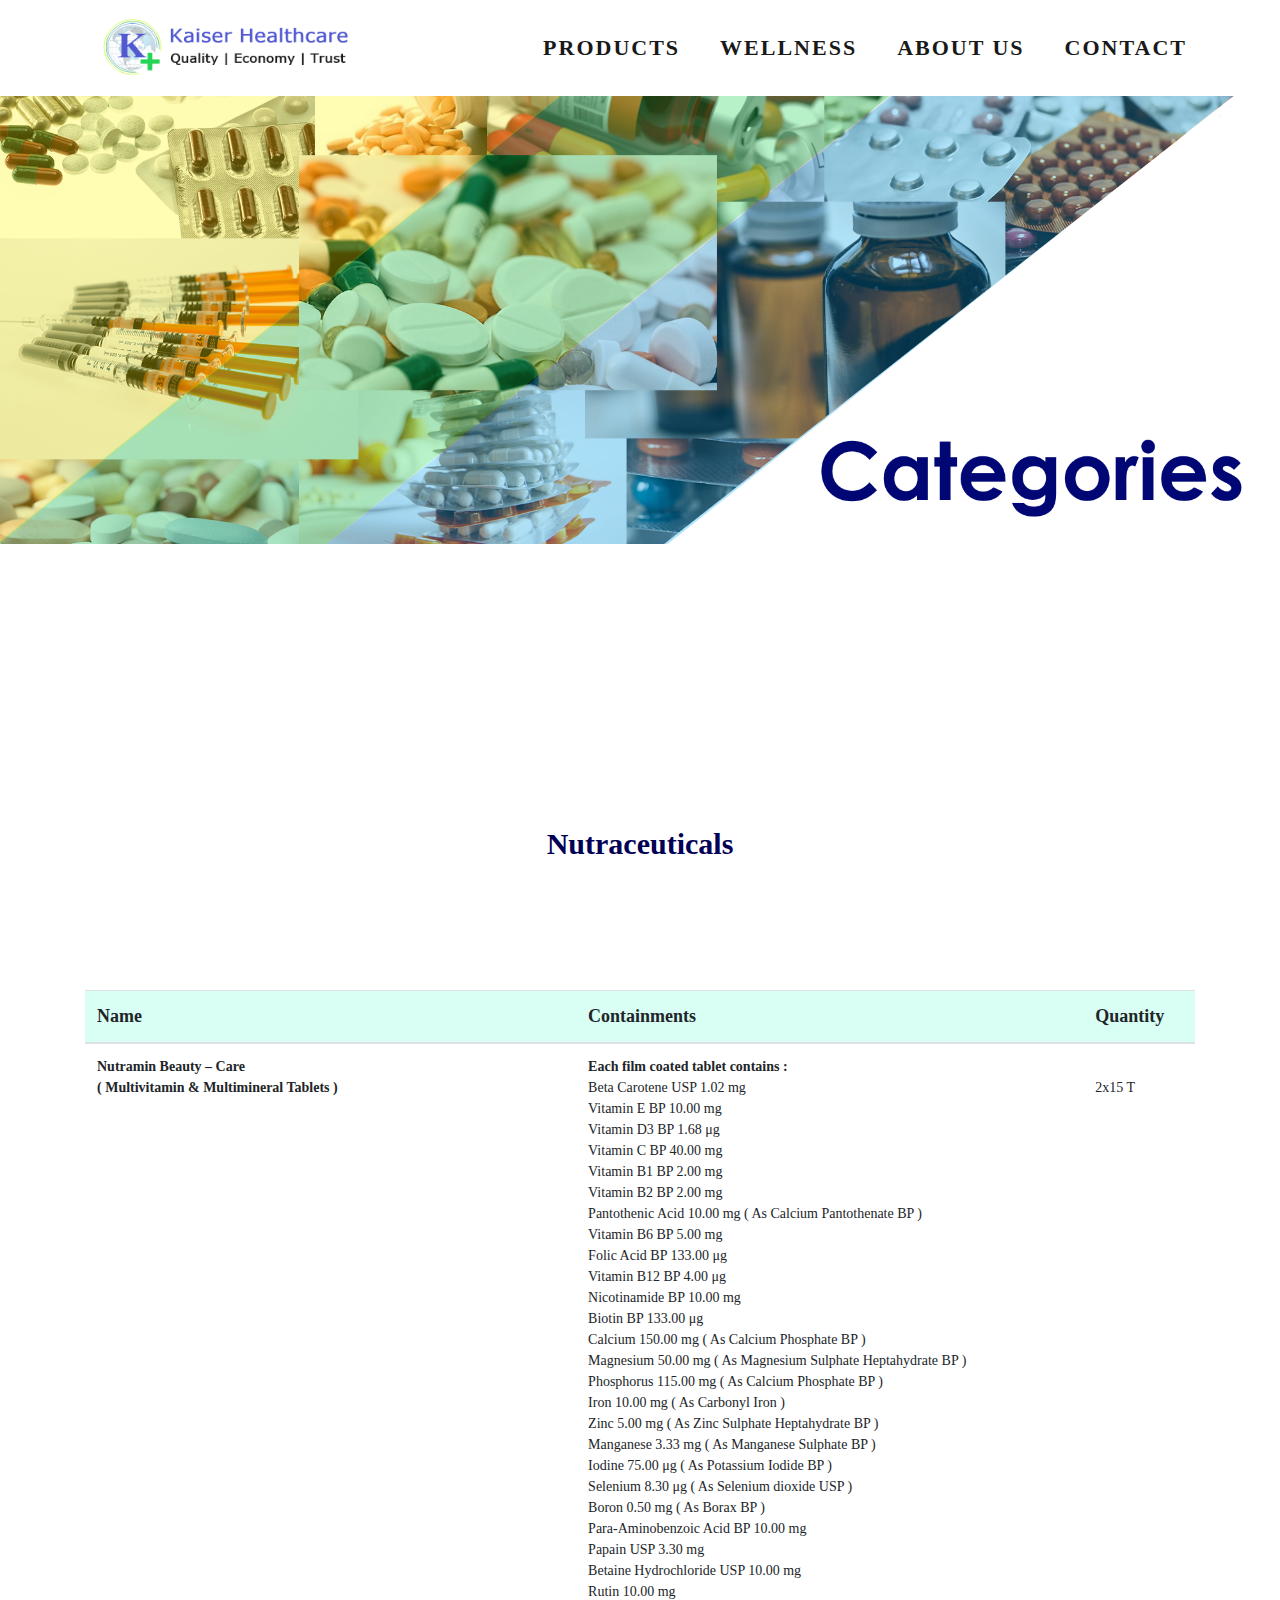
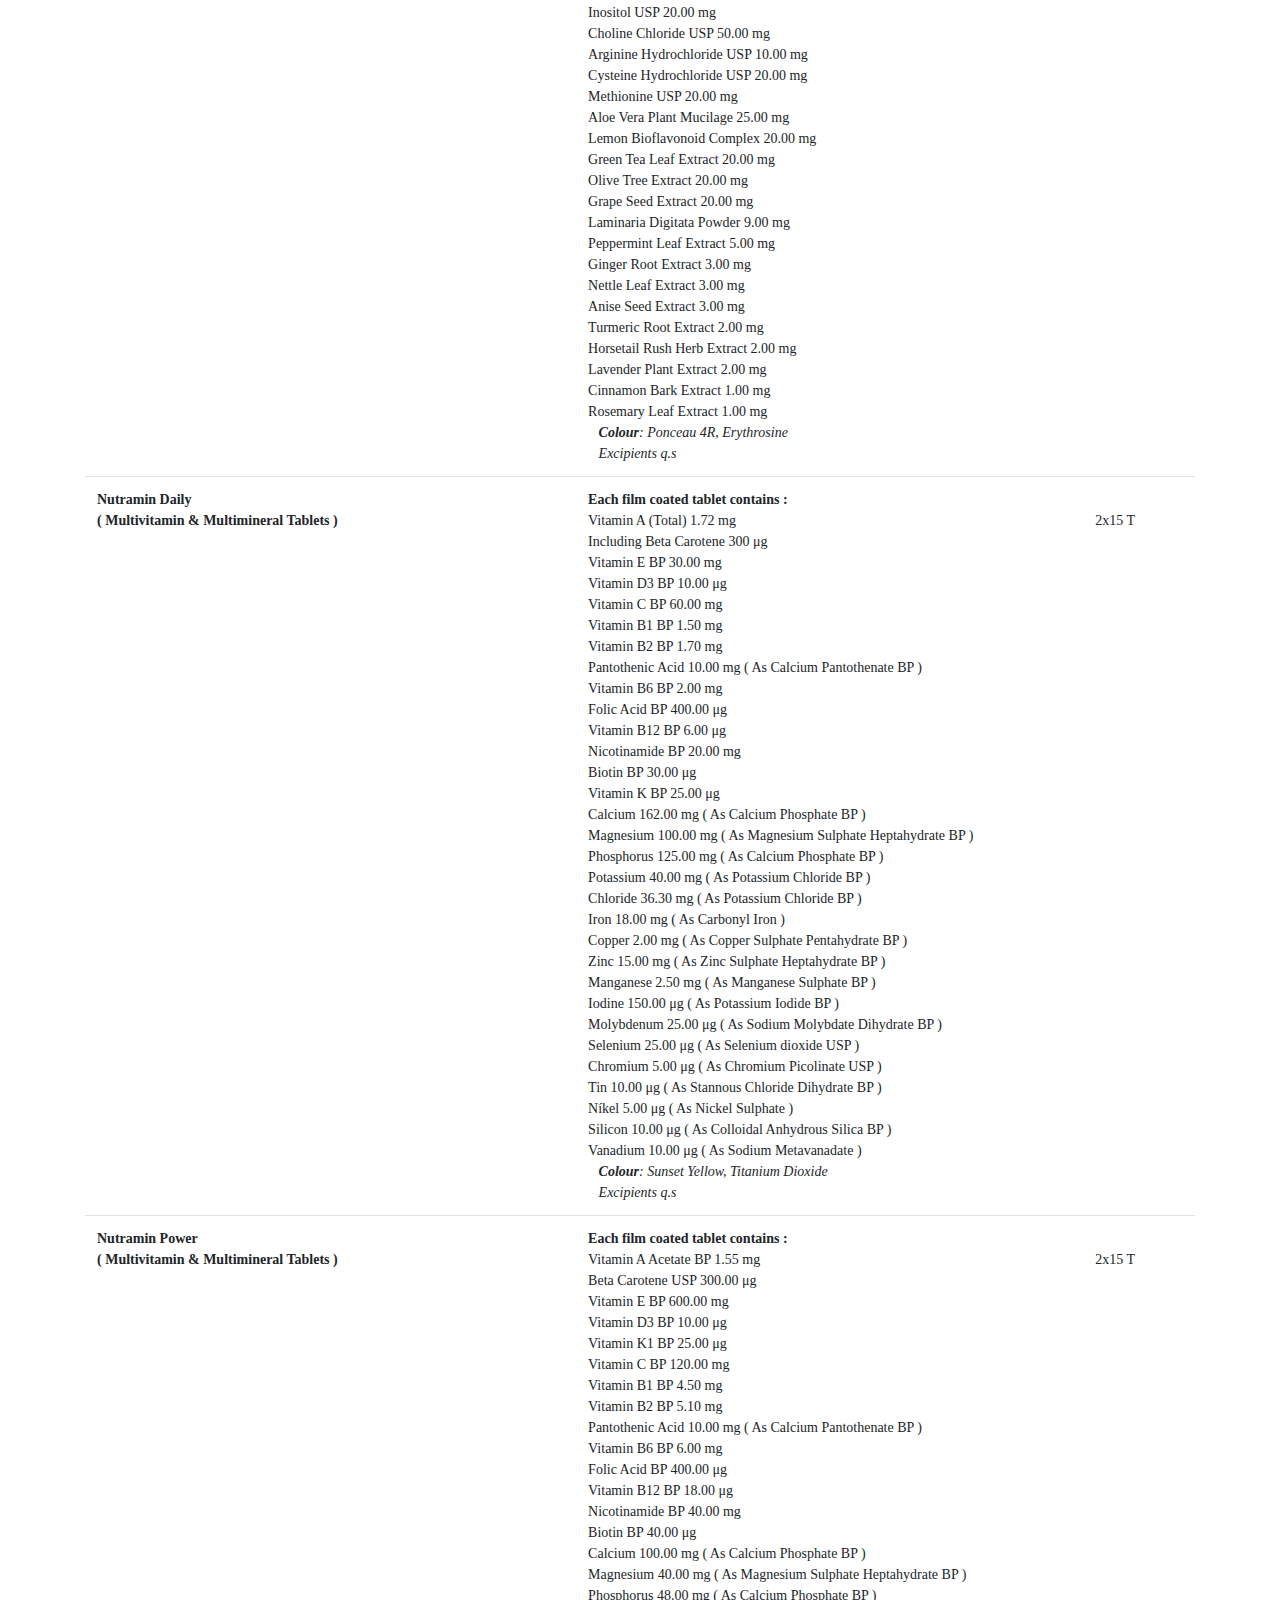
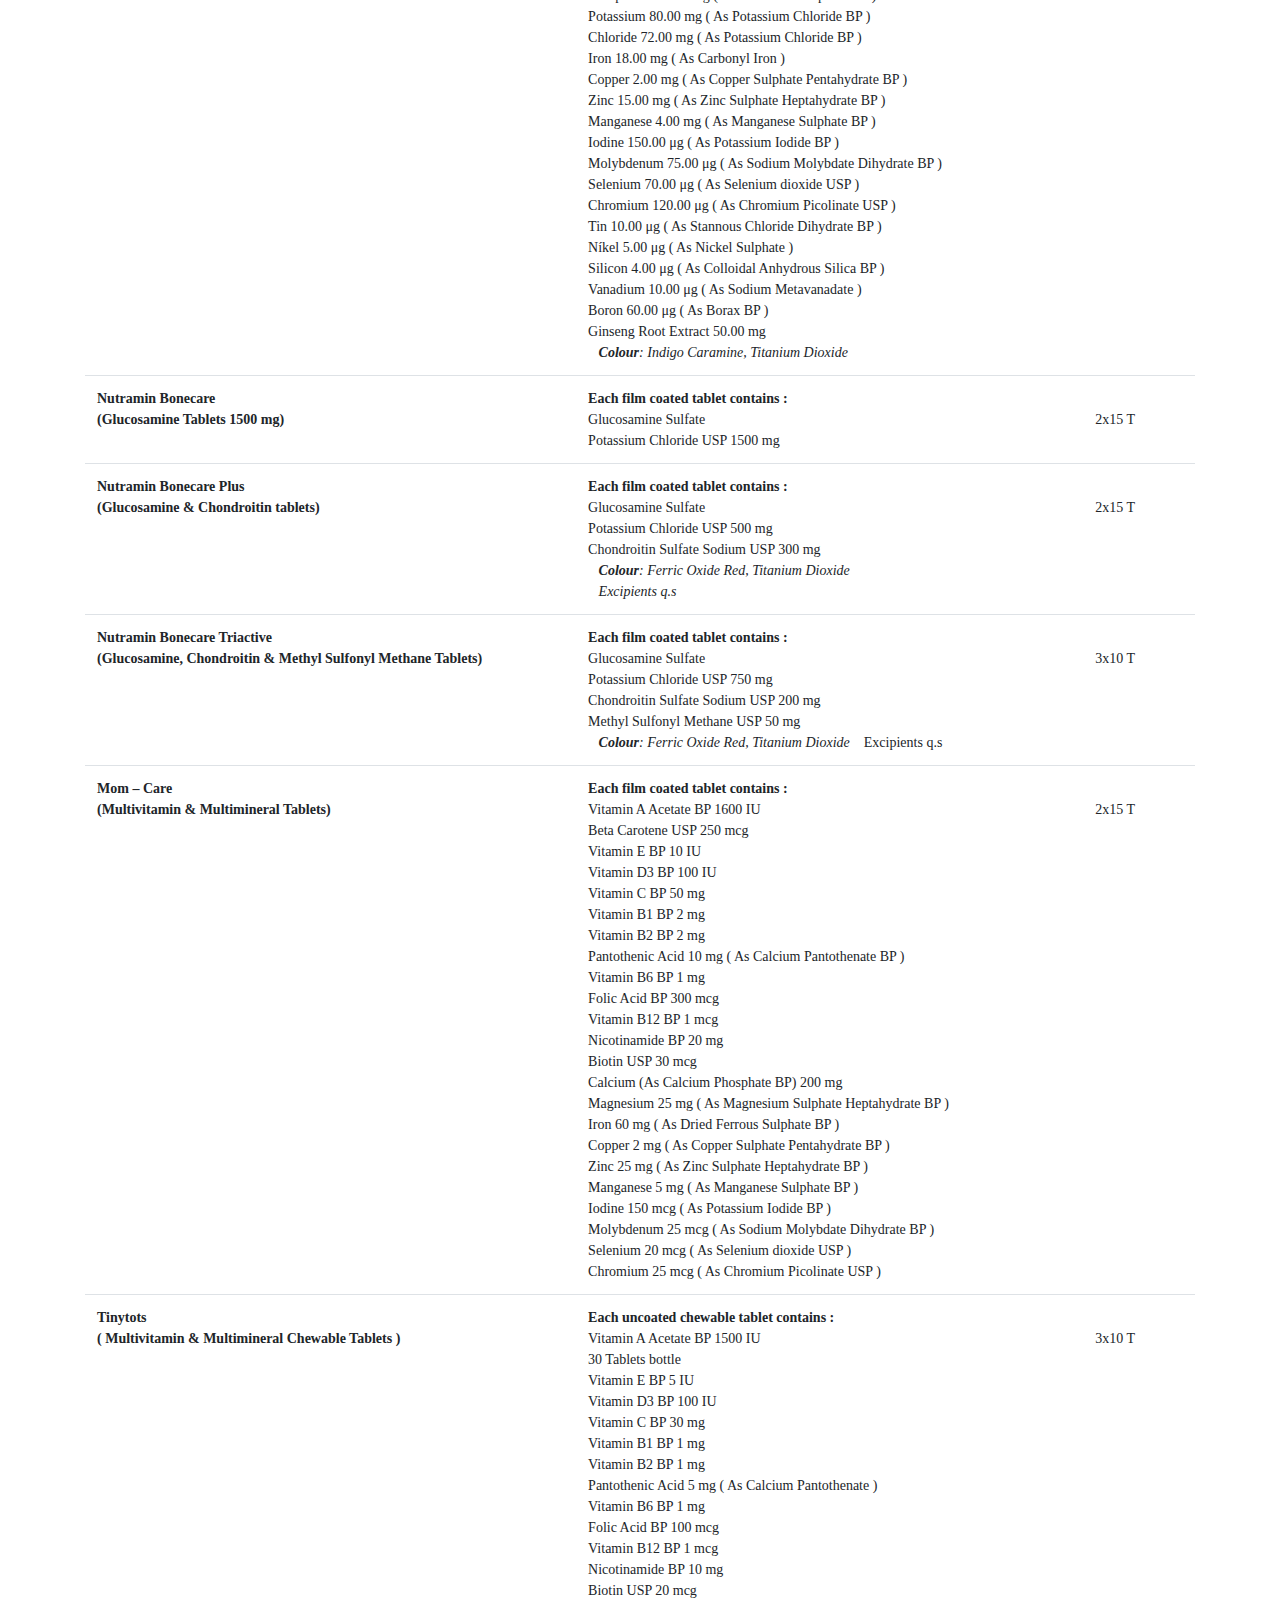
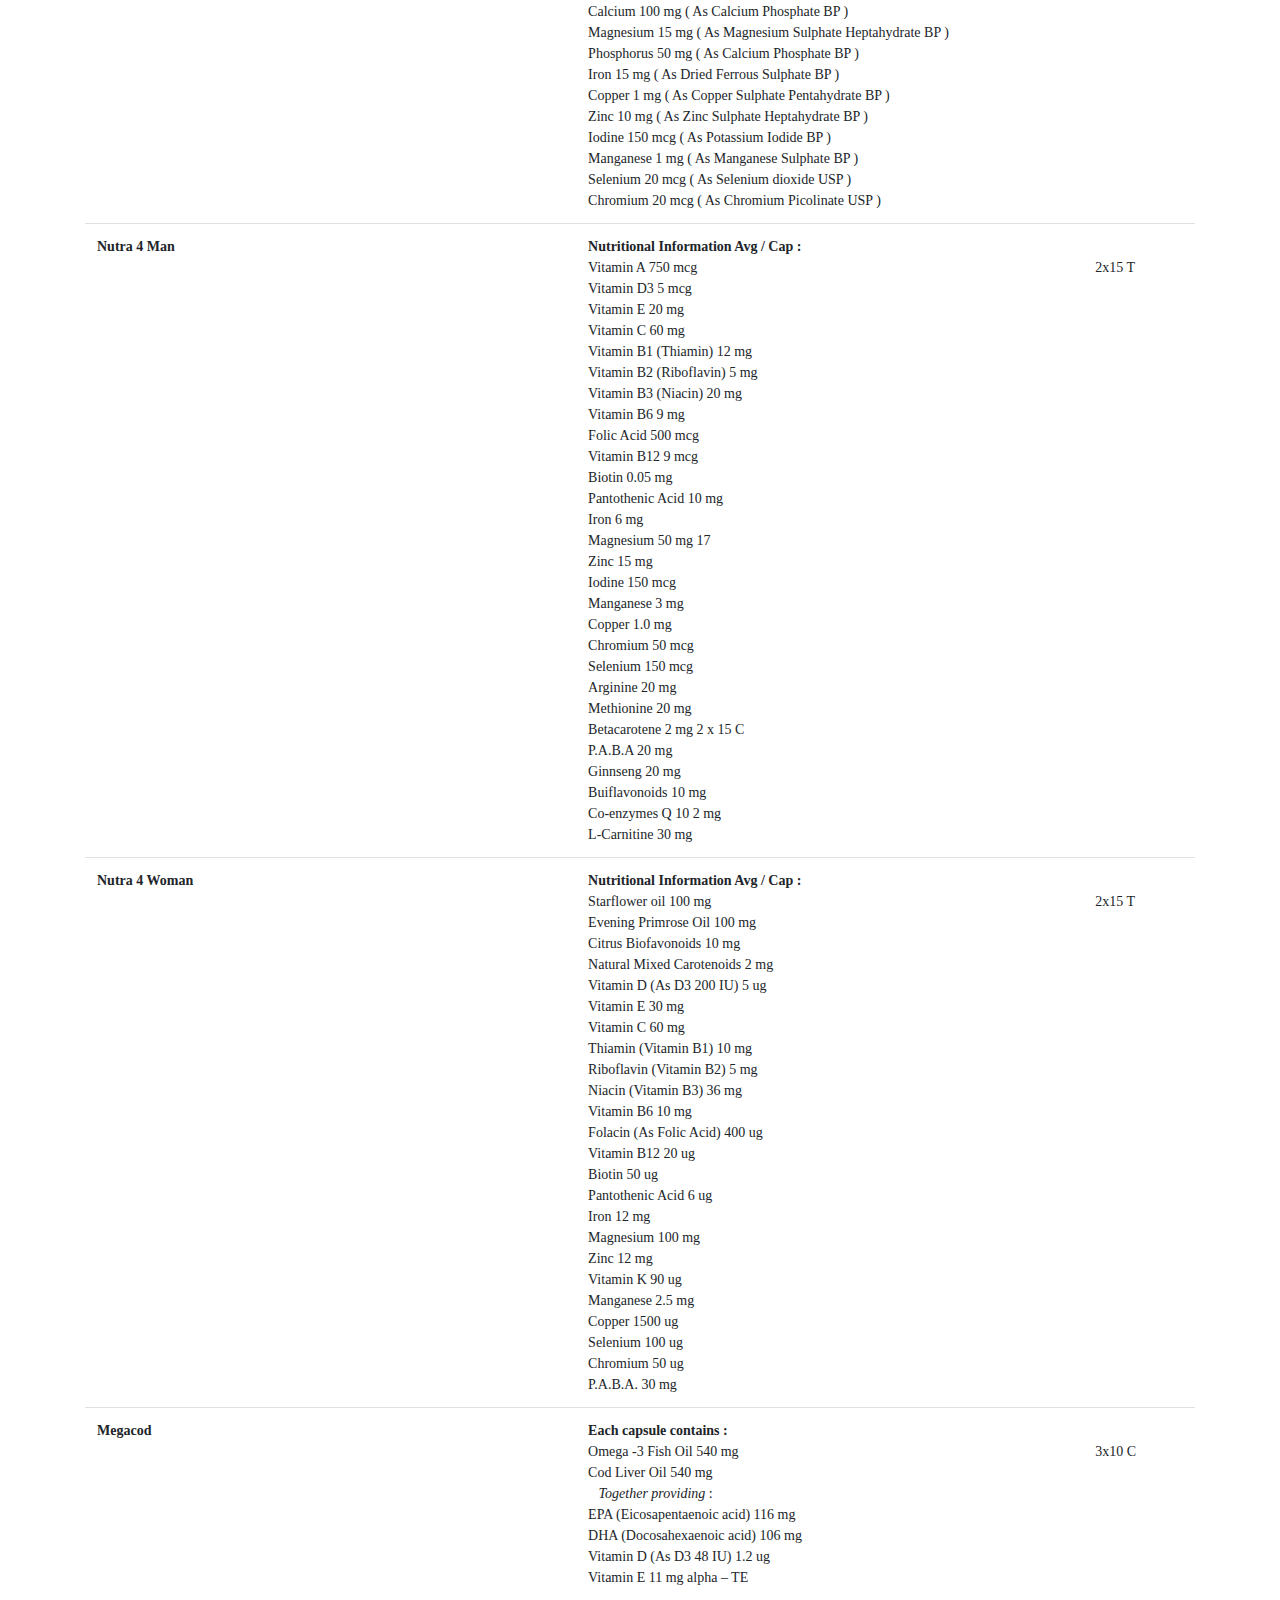
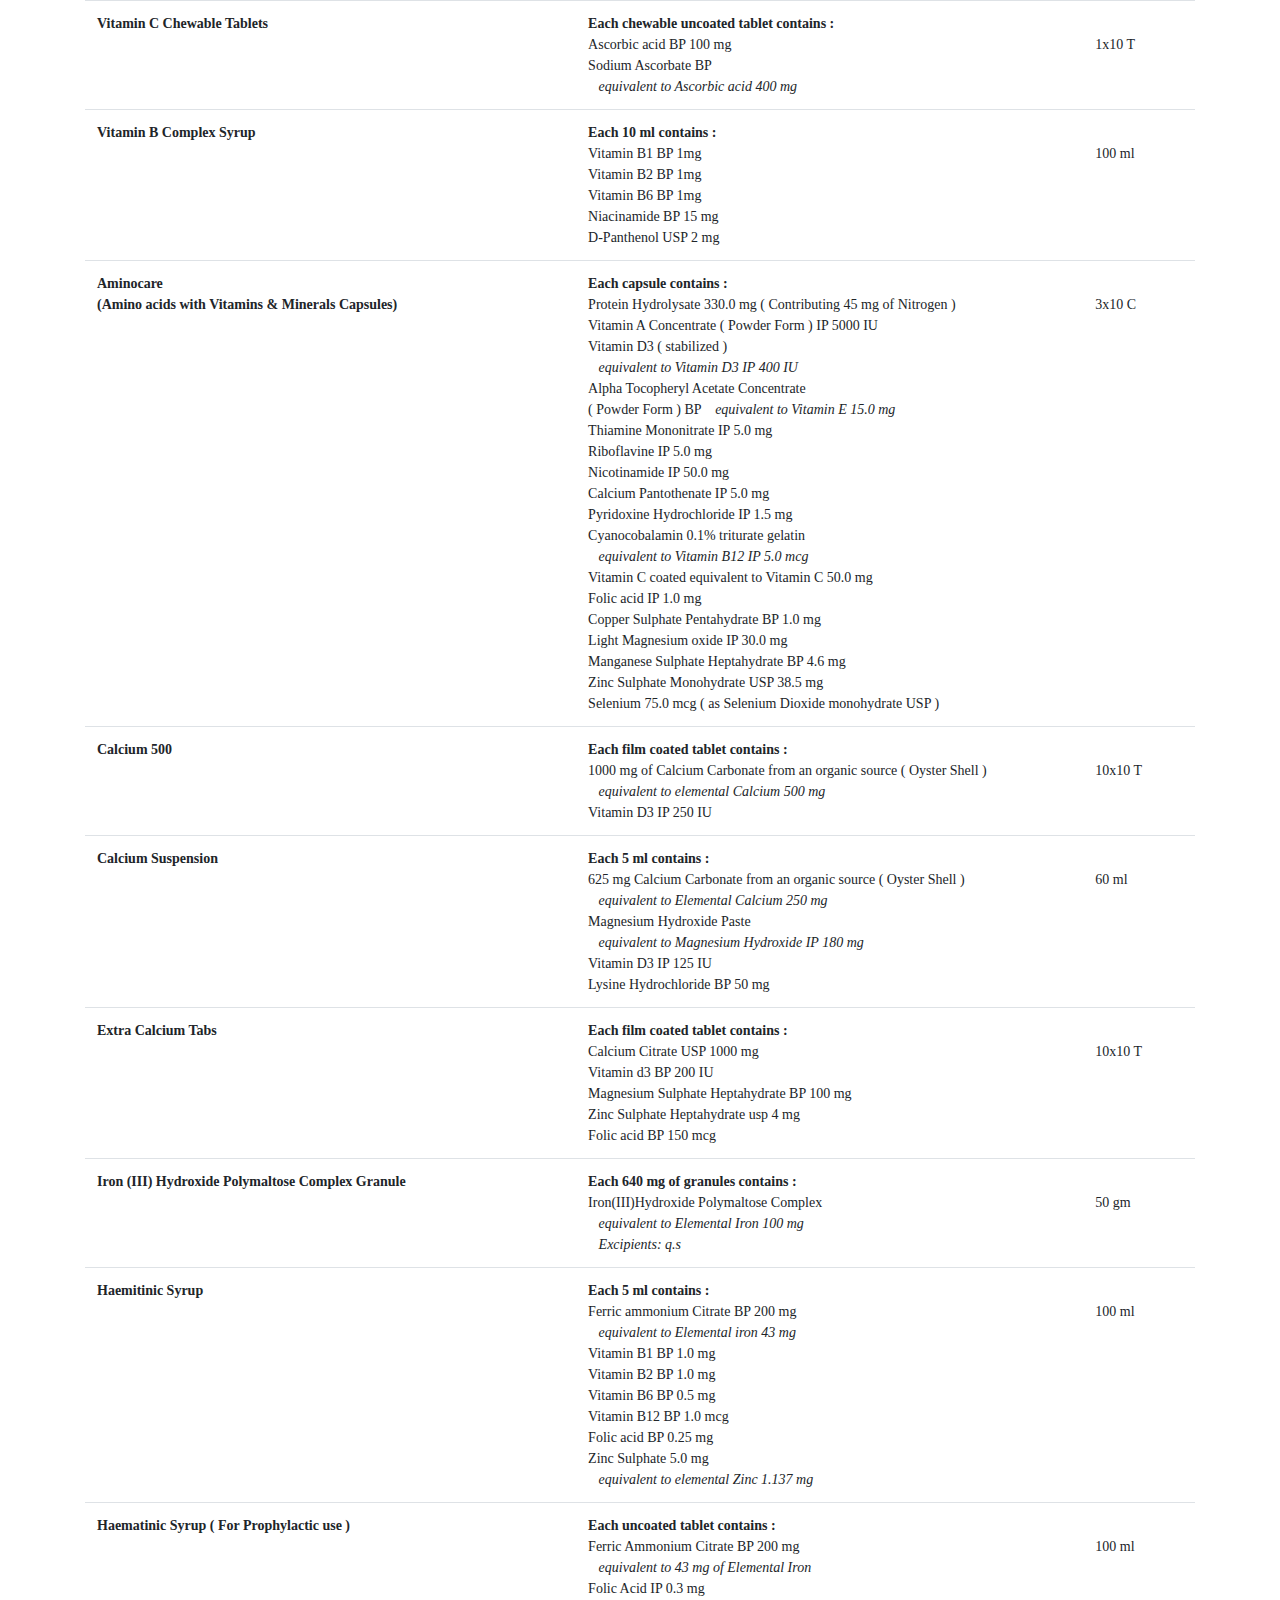
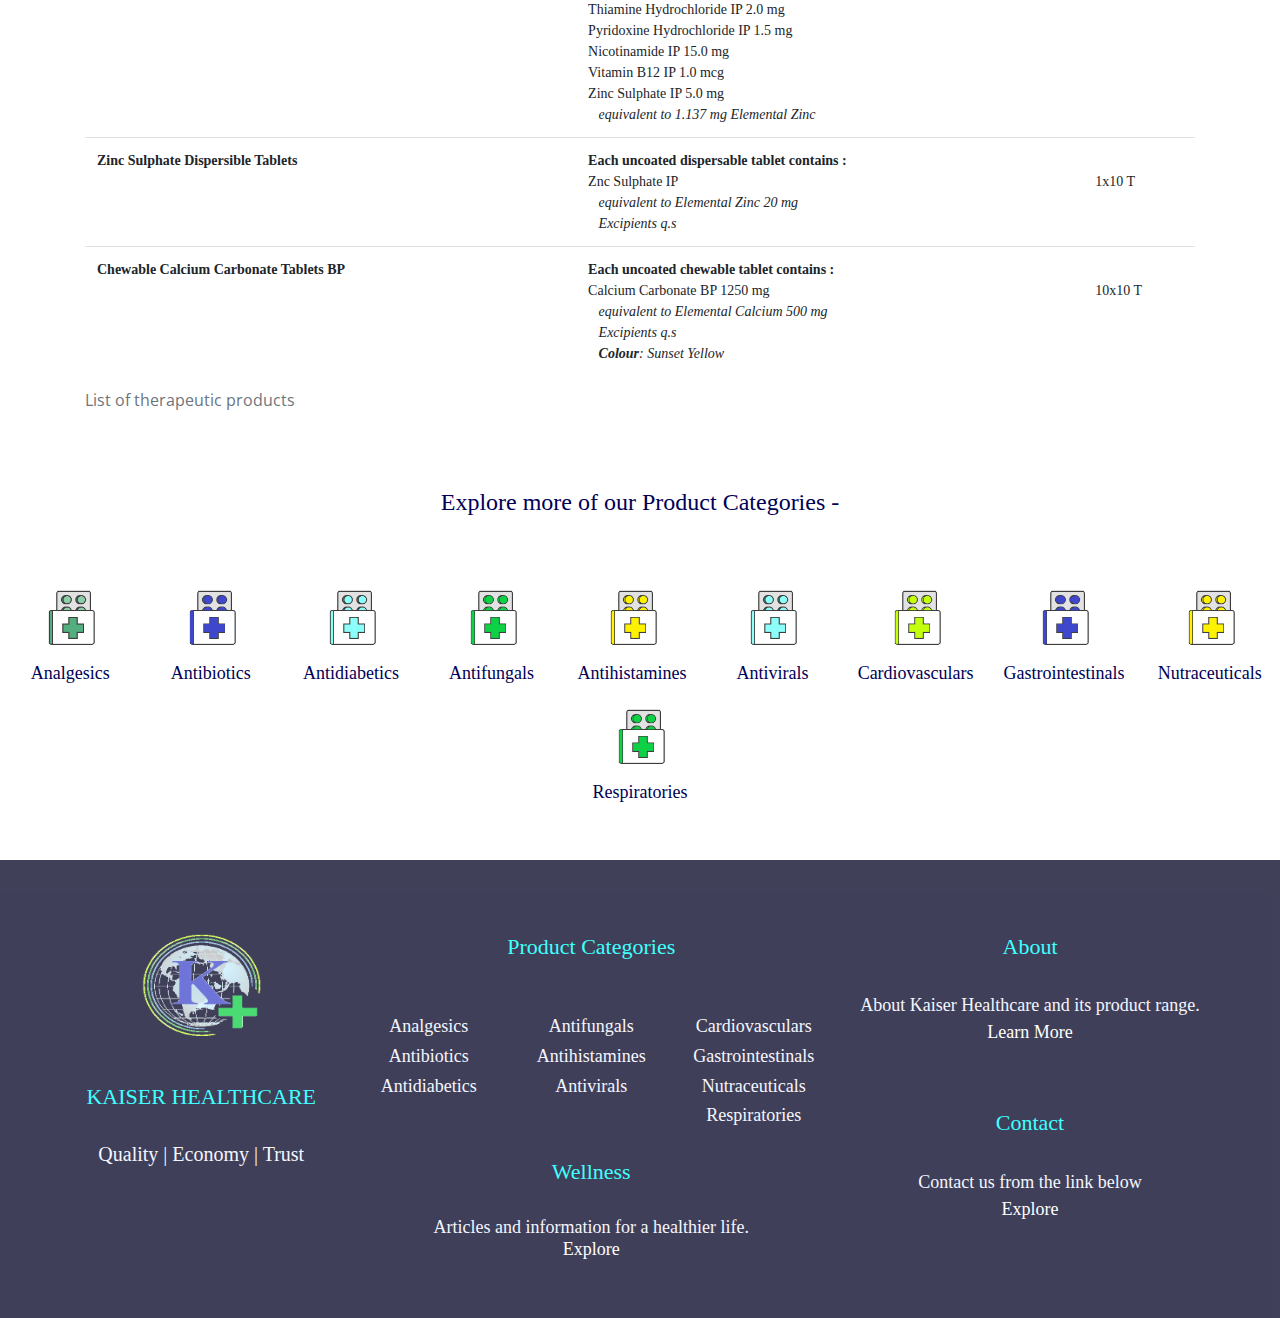
<file: nutraceuticals.html>
<!DOCTYPE html>
<html>
    <head>
        <meta charset="utf-8">
        <meta name="viewport" content="width=device-width, initial-scale=1">
        <link rel="stylesheet" href="https://maxcdn.bootstrapcdn.com/bootstrap/4.0.0/css/bootstrap.min.css" integrity="sha384-Gn5384xqQ1aoWXA+058RXPxPg6fy4IWvTNh0E263XmFcJlSAwiGgFAW/dAiS6JXm" crossorigin="anonymous">
        <link rel="stylesheet" href="https://maxcdn.bootstrapcdn.com/bootstrap/4.0.0-alpha.6/css/bootstrap.min.css" integrity="sha384-rwoIResjU2yc3z8GV/NPeZWAv56rSmLldC3R/AZzGRnGxQQKnKkoFVhFQhNUwEyJ" crossorigin="anonymous">
        <link rel="stylesheet" href="https://use.fontawesome.com/releases/v5.7.0/css/all.css" integrity="sha384-lZN37f5QGtY3VHgisS14W3ExzMWZxybE1SJSEsQp9S+oqd12jhcu+A56Ebc1zFSJ" crossorigin="anonymous">
        <link href="https://fonts.googleapis.com/css?family=Montserrat" rel="stylesheet" type="text/css">
        <link href="https://fonts.googleapis.com/css?family=Lato" rel="stylesheet" type="text/css">
        <link href='https://fonts.googleapis.com/css?family=Open Sans' rel='stylesheet'>
        <link href='https://fonts.googleapis.com/css?family=BioRhyme' rel='stylesheet'>
        <link rel="stylesheet" href="product-cats.css">
        <title>Nutraceuticals - Product List</title>
        <link rel="icon" href="contents/images/main-logo-tranparent.png" type="image/icon type">
    </head>
    <body id="mainpg" data-spy="scroll" data-target=".navbar" data-offset="60">
        <nav class="navbar navbar-expand-lg navbar-default navbar-light sticky-top">
            <div class="container">
                <div class="navbar-header">
                    <a class="navbar-brand nav-link" href="index.html"><img src="contents/images/main-logo.png" class="logo"></a>
                    <button class="navbar-toggler ml-auto" type="button" data-toggle="collapse" data-target="#navbarToggler" aria-controls="navbarToggler" aria-expanded="false" aria-label="Toggle navigation">
                        <span class="navbar-toggler-icon ml-auto"></span>
                    </button>               
                </div>        
                <div class="collapse navbar-collapse" id="navbarToggler" style="justify-content: end;">
                    <ul class="nav navbar-nav ml-auto">
                        <li class="nav-item dropdown">
                            <a class="nav-link dropdown-toggle navpack" href="products.html" id="navbarDropdownMenuLink" data-toggle="dropdown" aria-haspopup="true" aria-expanded="false">
                              PRODUCTS
                            </a>
                            <div class="dropdown-menu dropdown-center drop pack" aria-labelledby="navbarDropdownMenuLink">
                                <div class="container">
                                    <div class="row">
                                        <div class="col-md text-center" style="padding: 15px;">
                                            <p class="dropdowntitles"><a href="products.html" style="text-decoration: none;">PRODUCT CATEGORIES</a><br>
                                        </div>
                                    </div>
                                    <div class="row">
                                        <div class="col-md-6 text-center" style="padding: 15px;">
                                            <br>
                                            <p class="dropdownsubtitles"><a href="analgesics.html" style="text-decoration: none; color: #0a0a0a;">Analgesics</a></p>
                                            <p class="dropdownsubtitles"><a href="antibiotics.html" style="text-decoration: none; color: #0a0a0a;">Antibiotics</a></p>
                                            <p class="dropdownsubtitles"><a href="antidiabetics.html" style="text-decoration: none; color: #0a0a0a;">Antidiabetics</a></p>
                                            <p class="dropdownsubtitles"><a href="antifungals.html" style="text-decoration: none; color: #0a0a0a;">Antifungals</a></p>
                                            <p class="dropdownsubtitles"><a href="antihistamines.html" style="text-decoration: none; color: #0a0a0a;">Antihistamines</a></p>
                                        </div>
                                        <div class="col-md-6 text-center" style="padding: 15px;">
                                            <br>
                                            <p class="dropdownsubtitles"><a href="antivirals.html" style="text-decoration: none; color: #0a0a0a;">Antivirals</a></p>
                                            <p class="dropdownsubtitles"><a href="cardiovasculars.html" style="text-decoration: none; color: #0a0a0a;">Cardiovasculars</a></p>
                                            <p class="dropdownsubtitles"><a href="gastrointestinals.html" style="text-decoration: none; color: #0a0a0a;">Gastrointestinals</a></p>
                                            <p class="dropdownsubtitles"><a href="nutraceuticals.html" style="text-decoration: none; color: #0a0a0a;">Nutraceuticals</a></p>
                                            <p class="dropdownsubtitles"><a href="respiratories.html" style="text-decoration: none; color: #0a0a0a;">Respiratories</a></p>
                                        </div>
                                    </div>
                                </div>
                            </div>
                        </li>
                        &nbsp;&nbsp;&nbsp;&nbsp;
                        <li class="nav-item dropdown">
                            <a class="nav-link dropdown-toggle navpack" href="#" id="navbarDropdownMenuLink" data-toggle="dropdown" aria-haspopup="true" aria-expanded="false">
                              WELLNESS
                            </a>
                            <div class="dropdown-menu dropdown-center drop sec" aria-labelledby="navbarDropdownMenuLink">
                                <div class="container">
                                    <div class="row">
                                        <div class="col-md text-center">
                                            <br>
                                            <p class="dropdowntitles"><a href="wellbeing.html" style="text-decoration: none;">WELLNESS</a><br>
                                            <p class="dropdownsubtitles"><a href="wellbeing.html" style="text-decoration: none; color: #0a0a0a;">Wellness</a></p>
                                        </div>
                                    </div>
                                </div>
                            </div>
                        </li>
                        &nbsp;&nbsp;&nbsp;&nbsp;
                        <li class="nav-item dropdown">
                            <a class="nav-link dropdown-toggle navpack" href="about.html" id="navbarDropdownMenuLink" data-toggle="dropdown" aria-haspopup="true" aria-expanded="false">
                              ABOUT US
                            </a>
                            <div class="dropdown-menu dropdown-center drop sec" aria-labelledby="navbarDropdownMenuLink">
                                <div class="container">
                                    <div class="row">
                                        <div class="col-md text-center">
                                            <br>
                                            <p class="dropdowntitles"><a href="about.html" style="text-decoration: none;">ABOUT</a><br>
                                            <p class="dropdownsubtitles"><a href="about.html" style="text-decoration: none; color: #0a0a0a;">About Us</a></p>
                                        </div>
                                    </div>
                                </div>
                            </div>
                        </li>
                        &nbsp;&nbsp;&nbsp;&nbsp;
                        <li class="nav-item dropdown">
                            <a class="nav-link dropdown-toggle navpack" href="contact.html" id="navbarDropdownMenuLink" data-toggle="dropdown" aria-haspopup="true" aria-expanded="false">
                              CONTACT
                            </a>
                            <div class="dropdown-menu dropdown-center drop sec" aria-labelledby="navbarDropdownMenuLink">
                                <div class="container">
                                    <div class="row">
                                        <div class="col-md text-center">
                                            <br>
                                            <p class="dropdowntitles"><a href="contact.html" style="text-decoration: none;">CONTACT</a><br>
                                            <p class="dropdownsubtitles"><a href="contact.html" style="text-decoration: none; color: #0a0a0a;">Contact Us</a></p>
                                        </div>
                                    </div>
                                </div>
                            </div>
                        </li>
                    </ul>
                </div>
            </div>
        </nav>
        <div class="jumbotron jumbotron-fluid"></div>
        <div class="container">
            <br><br>
            <div class="row">
                <div class="col-md text-center">
                    <h1 class="maintitle" style="font-size: 30px; font-weight: 800; font-family: 'Verdana'; color: #000055;">Nutraceuticals</h1>
                </div>
            </div>
            <br><br><br><br><br>
        </div>
        <div class="container">
            <div class="table-responsive">
                <table class="table">
                    <caption>List of therapeutic products</caption>
                    <thead class="tablehead type3">
                        <tr>
                            <th scope="col">Name</th>
                            <th scope="col">Containments</th>
                            <th scope="col">Quantity</th>
                        </tr>
                    </thead>
                    <tbody class="tableinfo">
                        <tr>
                            <th scope="row">Nutramin Beauty – Care<br>
                                ( Multivitamin & Multimineral Tablets )</th>
                            <td>
                                <b>Each film coated tablet contains : </b><br>
                                Beta Carotene USP 1.02 mg<br>
                                Vitamin E BP 10.00 mg<br>
                                Vitamin D3 BP 1.68 μg<br>
                                Vitamin C BP 40.00 mg<br>
                                Vitamin B1 BP 2.00 mg<br>
                                Vitamin B2 BP 2.00 mg<br>
                                Pantothenic Acid 10.00 mg ( As Calcium Pantothenate BP )<br>
                                Vitamin B6 BP 5.00 mg<br>
                                Folic Acid BP 133.00 μg<br>
                                Vitamin B12 BP 4.00 μg<br>
                                Nicotinamide BP 10.00 mg<br>
                                Biotin BP 133.00 μg<br>
                                Calcium 150.00 mg ( As Calcium Phosphate BP )<br>
                                Magnesium 50.00 mg ( As Magnesium Sulphate Heptahydrate BP )<br>
                                Phosphorus 115.00 mg ( As Calcium Phosphate BP )<br>
                                Iron 10.00 mg ( As Carbonyl Iron )<br>
                                Zinc 5.00 mg ( As Zinc Sulphate Heptahydrate BP )<br>
                                Manganese 3.33 mg ( As Manganese Sulphate BP )<br>
                                Iodine 75.00 μg ( As Potassium Iodide BP )<br>
                                Selenium 8.30 μg ( As Selenium dioxide USP )<br>
                                Boron 0.50 mg ( As Borax BP )<br>
                                Para-Aminobenzoic Acid BP 10.00 mg<br>
                                Papain USP 3.30 mg<br>
                                Betaine Hydrochloride USP 10.00 mg<br>
                                Rutin 10.00 mg<br>
                                Inositol USP 20.00 mg<br>
                                Choline Chloride USP 50.00 mg<br>
                                Arginine Hydrochloride USP 10.00 mg<br>
                                Cysteine Hydrochloride USP 20.00 mg<br>
                                Methionine USP 20.00 mg<br>
                                Aloe Vera Plant Mucilage 25.00 mg<br>
                                Lemon Bioflavonoid Complex 20.00 mg<br>
                                Green Tea Leaf Extract 20.00 mg<br>
                                Olive Tree Extract 20.00 mg<br>
                                Grape Seed Extract 20.00 mg<br>
                                Laminaria Digitata Powder 9.00 mg<br>
                                Peppermint Leaf Extract 5.00 mg<br>
                                Ginger Root Extract 3.00 mg<br>
                                Nettle Leaf Extract 3.00 mg<br>
                                Anise Seed Extract 3.00 mg<br>
                                Turmeric Root Extract 2.00 mg<br>
                                Horsetail Rush Herb Extract 2.00 mg<br>
                                Lavender Plant Extract 2.00 mg<br>
                                Cinnamon Bark Extract 1.00 mg<br>
                                Rosemary Leaf Extract 1.00 mg<br>
                                &nbsp;&nbsp;&nbsp;<i><b>Colour</b>: Ponceau 4R, Erythrosine</i><br>
                                &nbsp;&nbsp;&nbsp;<i>Excipients q.s</i><br>
                            </td>
                            <td>
                                <br>2x15 T<br>
                            </td>
                        </tr>
                        <tr>
                            <th scope="row">Nutramin Daily<br>( Multivitamin & Multimineral Tablets )</th>
                            <td>
                                <b>Each film coated tablet contains : </b><br>
                                Vitamin A (Total) 1.72 mg<br>
                                Including Beta Carotene 300 μg<br>
                                Vitamin E BP 30.00 mg<br>
                                Vitamin D3 BP 10.00 μg<br>
                                Vitamin C BP 60.00 mg<br>
                                Vitamin B1 BP 1.50 mg<br>
                                Vitamin B2 BP 1.70 mg<br>
                                Pantothenic Acid 10.00 mg ( As Calcium Pantothenate BP )<br>
                                Vitamin B6 BP 2.00 mg<br>
                                Folic Acid BP 400.00 μg<br>
                                Vitamin B12 BP 6.00 μg<br>
                                Nicotinamide BP 20.00 mg<br>
                                Biotin BP 30.00 μg<br>
                                Vitamin K BP 25.00 μg<br>
                                Calcium 162.00 mg ( As Calcium Phosphate BP )<br>
                                Magnesium 100.00 mg ( As Magnesium Sulphate Heptahydrate BP )<br>
                                Phosphorus 125.00 mg ( As Calcium Phosphate BP )<br>
                                Potassium 40.00 mg ( As Potassium Chloride BP )<br>
                                Chloride 36.30 mg ( As Potassium Chloride BP )<br>
                                Iron 18.00 mg ( As Carbonyl Iron )<br>
                                Copper 2.00 mg ( As Copper Sulphate Pentahydrate BP )<br>
                                Zinc 15.00 mg ( As Zinc Sulphate Heptahydrate BP )<br>
                                Manganese 2.50 mg ( As Manganese Sulphate BP )<br>
                                Iodine 150.00 μg ( As Potassium Iodide BP )<br>
                                Molybdenum 25.00 μg ( As Sodium Molybdate Dihydrate BP )<br>
                                Selenium 25.00 μg ( As Selenium dioxide USP )<br>
                                Chromium 5.00 μg ( As Chromium Picolinate USP )<br>
                                Tin 10.00 μg ( As Stannous Chloride Dihydrate BP )<br>
                                Níkel 5.00 μg ( As Nickel Sulphate )<br>
                                Silicon 10.00 μg ( As Colloidal Anhydrous Silica BP )<br>
                                Vanadium 10.00 μg ( As Sodium Metavanadate )<br>
                                &nbsp;&nbsp;&nbsp;<i><b>Colour</b>: Sunset Yellow, Titanium Dioxide</i><br>
                                &nbsp;&nbsp;&nbsp;<i>Excipients q.s</i><br>
                            </td>
                            <td>
                                <br>2x15 T<br>
                            </td>
                        </tr>
                        <tr>
                            <th scope="row">Nutramin Power<br>( Multivitamin & Multimineral Tablets )</th>
                            <td>
                                <b>Each film coated tablet contains : </b><br>
                                Vitamin A Acetate BP 1.55 mg<br>
                                Beta Carotene USP 300.00 μg<br>
                                Vitamin E BP 600.00 mg<br>
                                Vitamin D3 BP 10.00 μg<br>
                                Vitamin K1 BP 25.00 μg<br>
                                Vitamin C BP 120.00 mg<br>
                                Vitamin B1 BP 4.50 mg<br>
                                Vitamin B2 BP 5.10 mg<br>
                                Pantothenic Acid 10.00 mg ( As Calcium Pantothenate BP )<br>
                                Vitamin B6 BP 6.00 mg<br>
                                Folic Acid BP 400.00 μg<br>
                                Vitamin B12 BP 18.00 μg<br>
                                Nicotinamide BP 40.00 mg<br>
                                Biotin BP 40.00 μg<br>
                                Calcium 100.00 mg ( As Calcium Phosphate BP )<br>
                                Magnesium 40.00 mg ( As Magnesium Sulphate Heptahydrate BP )<br>
                                Phosphorus 48.00 mg ( As Calcium Phosphate BP )<br>
                                Potassium 80.00 mg ( As Potassium Chloride BP )<br>
                                Chloride 72.00 mg ( As Potassium Chloride BP )<br>
                                Iron 18.00 mg ( As Carbonyl Iron )<br>
                                Copper 2.00 mg ( As Copper Sulphate Pentahydrate BP )<br>
                                Zinc 15.00 mg ( As Zinc Sulphate Heptahydrate BP )<br>
                                Manganese 4.00 mg ( As Manganese Sulphate BP )<br>
                                Iodine 150.00 μg ( As Potassium Iodide BP )<br>
                                Molybdenum 75.00 μg ( As Sodium Molybdate Dihydrate BP )<br>
                                Selenium 70.00 μg ( As Selenium dioxide USP )<br>
                                Chromium 120.00 μg ( As Chromium Picolinate USP )<br>
                                Tin 10.00 μg ( As Stannous Chloride Dihydrate BP )<br>
                                Níkel 5.00 μg ( As Nickel Sulphate )<br>
                                Silicon 4.00 μg ( As Colloidal Anhydrous Silica BP )<br>
                                Vanadium 10.00 μg ( As Sodium Metavanadate )<br>
                                Boron 60.00 μg ( As Borax BP )<br>
                                Ginseng Root Extract 50.00 mg<br>
                                &nbsp;&nbsp;&nbsp;<i><b>Colour</b>: Indigo Caramine, Titanium Dioxide</i><br>
                            </td>
                            <td>
                                <br>2x15 T<br>
                            </td>
                        </tr>
                        <tr>
                            <th scope="row">Nutramin Bonecare<br>(Glucosamine Tablets 1500 mg)</th>
                            <td>
                                <b>Each film coated tablet contains : </b><br>
                                Glucosamine Sulfate<br>
                                Potassium Chloride USP 1500 mg<br>
                            </td>
                            <td>
                                <br>2x15 T<br>
                            </td>
                        </tr>
                        <tr>
                            <th scope="row">Nutramin Bonecare Plus<br>
                                (Glucosamine & Chondroitin tablets)<br></th>
                            <td>
                                <b>Each film coated tablet contains : </b><br>
                                Glucosamine Sulfate<br>
                                Potassium Chloride USP 500 mg<br>
                                Chondroitin Sulfate Sodium USP 300 mg<br>
                                &nbsp;&nbsp;&nbsp;<i><b>Colour</b>: Ferric Oxide Red, Titanium Dioxide</i><br>
                                &nbsp;&nbsp;&nbsp;<i>Excipients q.s</i><br>
                            </td>
                            <td>
                                <br>2x15 T<br>
                            </td>
                        </tr>
                        <tr>
                            <th scope="row">Nutramin Bonecare Triactive<br>
                                (Glucosamine, Chondroitin & Methyl Sulfonyl Methane Tablets)<br></th>
                            <td>
                                <b>Each film coated tablet contains : </b><br>
                                Glucosamine Sulfate<br>
                                Potassium Chloride USP 750 mg<br>
                                Chondroitin Sulfate Sodium USP 200 mg<br>
                                Methyl Sulfonyl Methane USP 50 mg<br>
                                &nbsp;&nbsp;&nbsp;<i><b>Colour</b>: Ferric Oxide Red, Titanium Dioxide</i>
                                &nbsp;&nbsp;&nbsp;<i></i>Excipients q.s
<br>
                            </td>
                            <td>
                                <br>3x10 T<br>
                            </td>
                        </tr>
                        <tr>
                            <th scope="row">Mom – Care<br>(Multivitamin & Multimineral Tablets)<br></th>
                            <td>
                                <b>Each film coated tablet contains : </b><br>
                                Vitamin A Acetate BP 1600 IU<br>
                                Beta Carotene USP 250 mcg<br>
                                Vitamin E BP 10 IU<br>
                                Vitamin D3 BP 100 IU<br>
                                Vitamin C BP 50 mg<br>
                                Vitamin B1 BP 2 mg<br>
                                Vitamin B2 BP 2 mg<br>
                                Pantothenic Acid 10 mg ( As Calcium Pantothenate BP )<br>
                                Vitamin B6 BP 1 mg<br>
                                Folic Acid BP 300 mcg<br>
                                Vitamin B12 BP 1 mcg<br>
                                Nicotinamide BP 20 mg<br>
                                Biotin USP 30 mcg<br>
                                Calcium (As Calcium Phosphate BP) 200 mg<br>
                                Magnesium 25 mg ( As Magnesium Sulphate Heptahydrate BP )<br>
                                Iron 60 mg ( As Dried Ferrous Sulphate BP )<br>
                                Copper 2 mg ( As Copper Sulphate Pentahydrate BP )<br>
                                Zinc 25 mg ( As Zinc Sulphate Heptahydrate BP )<br>
                                Manganese 5 mg ( As Manganese Sulphate BP )<br>
                                Iodine 150 mcg ( As Potassium Iodide BP )<br>
                                Molybdenum 25 mcg ( As Sodium Molybdate Dihydrate BP )<br>
                                Selenium 20 mcg ( As Selenium dioxide USP )<br>
                                Chromium 25 mcg ( As Chromium Picolinate USP )<br>
                            </td>
                            <td>
                                <br>2x15 T<br>
                            </td>
                        </tr>
                        <tr>
                            <th scope="row">Tinytots<br>
                                ( Multivitamin & Multimineral Chewable Tablets )</th>
                            <td>
                                <b>Each uncoated chewable tablet contains : </b><br>
                                Vitamin A Acetate BP 1500 IU<br>
                                30 Tablets bottle<br>
                                Vitamin E BP 5 IU<br>
                                Vitamin D3 BP 100 IU<br>
                                Vitamin C BP 30 mg<br>
                                Vitamin B1 BP 1 mg<br>
                                Vitamin B2 BP 1 mg<br>
                                Pantothenic Acid 5 mg ( As Calcium Pantothenate )<br>
                                Vitamin B6 BP 1 mg<br>
                                Folic Acid BP 100 mcg<br>
                                Vitamin B12 BP 1 mcg<br>
                                Nicotinamide BP 10 mg<br>
                                Biotin USP 20 mcg<br>
                                Calcium 100 mg ( As Calcium Phosphate BP )<br>
                                Magnesium 15 mg ( As Magnesium Sulphate Heptahydrate BP )<br>
                                Phosphorus 50 mg ( As Calcium Phosphate BP )<br>
                                Iron 15 mg ( As Dried Ferrous Sulphate BP )<br>
                                Copper 1 mg ( As Copper Sulphate Pentahydrate BP )<br>
                                Zinc 10 mg ( As Zinc Sulphate Heptahydrate BP )<br>
                                Iodine 150 mcg ( As Potassium Iodide BP )<br>
                                Manganese 1 mg ( As Manganese Sulphate BP )<br>
                                Selenium 20 mcg ( As Selenium dioxide USP )<br>
                                Chromium 20 mcg ( As Chromium Picolinate USP )<br>
                            </td>
                            <td>
                                <br>3x10 T<br>
                            </td>
                        </tr>
                        <tr>
                            <th scope="row">Nutra 4 Man</th>
                            <td>
                                <b>Nutritional Information Avg / Cap : </b><br>
                                Vitamin A 750 mcg<br>
                                Vitamin D3 5 mcg<br>
                                Vitamin E 20 mg<br>
                                Vitamin C 60 mg<br>
                                Vitamin B1 (Thiamin) 12 mg<br>
                                Vitamin B2 (Riboflavin) 5 mg<br>
                                Vitamin B3 (Niacin) 20 mg<br>
                                Vitamin B6 9 mg<br>
                                Folic Acid 500 mcg<br>
                                Vitamin B12 9 mcg<br>
                                Biotin 0.05 mg<br>
                                Pantothenic Acid 10 mg<br>
                                Iron 6 mg<br>
                                Magnesium 50 mg 17<br>
                                Zinc 15 mg<br>
                                Iodine 150 mcg<br>
                                Manganese 3 mg<br>
                                Copper 1.0 mg<br>
                                Chromium 50 mcg<br>
                                Selenium 150 mcg<br>
                                Arginine 20 mg<br>
                                Methionine 20 mg<br>
                                Betacarotene 2 mg 2 x 15 C<br>
                                P.A.B.A 20 mg<br>
                                Ginnseng 20 mg<br>
                                Buiflavonoids 10 mg<br>
                                Co-enzymes Q 10 2 mg<br>
                                L-Carnitine 30 mg<br>
                            </td>
                            <td>
                                <br>2x15 T<br>
                            </td>
                        </tr>
                        <tr>
                            <th scope="row">Nutra 4 Woman</th>
                            <td>
                                <b>Nutritional Information Avg / Cap : </b><br>
                                Starflower oil 100 mg<br>
                                Evening Primrose Oil 100 mg<br>
                                Citrus Biofavonoids 10 mg<br>
                                Natural Mixed Carotenoids 2 mg<br>
                                Vitamin D (As D3 200 IU) 5 ug<br>
                                Vitamin E 30 mg<br>
                                Vitamin C 60 mg<br>
                                Thiamin (Vitamin B1) 10 mg<br>
                                Riboflavin (Vitamin B2) 5 mg<br>
                                Niacin (Vitamin B3) 36 mg<br>
                                Vitamin B6 10 mg<br>
                                Folacin (As Folic Acid) 400 ug<br>
                                Vitamin B12 20 ug<br>
                                Biotin 50 ug<br>
                                Pantothenic Acid 6 ug<br>
                                Iron 12 mg<br>
                                Magnesium 100 mg<br>
                                Zinc 12 mg<br>
                                Vitamin K 90 ug<br>
                                Manganese 2.5 mg<br>
                                Copper 1500 ug<br>
                                Selenium 100 ug<br>
                                Chromium 50 ug<br>
                                P.A.B.A. 30 mg<br>
                            </td>
                            <td>
                                <br>2x15 T<br>
                            </td>
                        </tr>
                        <tr>
                            <th scope="row">Megacod</th>
                            <td>
                                <b>Each capsule contains : </b><br>
                                Omega -3 Fish Oil 540 mg<br>
                                Cod Liver Oil 540 mg<br>
                                &nbsp;&nbsp;&nbsp;<i>Together providing</i> :<br>
                                EPA (Eicosapentaenoic acid) 116 mg<br>
                                DHA (Docosahexaenoic acid) 106 mg<br>
                                Vitamin D (As D3 48 IU) 1.2 ug<br>
                                Vitamin E 11 mg alpha – TE<br>
                            </td>
                            <td>
                                <br>3x10 C<br>
                            </td>
                        </tr>
                        <tr>
                            <th scope="row">Vitamin C Chewable Tablets</th>
                            <td>
                                <b>Each chewable uncoated tablet contains : </b><br>
                                Ascorbic acid BP 100 mg<br>
                                Sodium Ascorbate BP<br>
                                &nbsp;&nbsp;&nbsp;<i>equivalent to Ascorbic acid 400 mg</i><br>
                            </td>
                            <td>
                                <br>1x10 T<br>
                            </td>
                        </tr>
                        <tr>
                            <th scope="row">Vitamin B Complex Syrup</th>
                            <td>
                                <b>Each 10 ml contains : </b><br>
                                Vitamin B1 BP 1mg<br>
                                Vitamin B2 BP 1mg<br>
                                Vitamin B6 BP 1mg<br>
                                Niacinamide BP 15 mg<br>
                                D-Panthenol USP 2 mg<br>
                            </td>
                            <td>
                                <br>100 ml<br>
                            </td>
                        </tr>
                        <tr>
                            <th scope="row">Aminocare<br>(Amino acids with Vitamins & Minerals Capsules)<br></th>
                            <td>
                                <b>Each capsule contains : </b><br>
                                Protein Hydrolysate 330.0 mg ( Contributing 45 mg of Nitrogen )<br>
                                Vitamin A Concentrate ( Powder Form ) IP 5000 IU<br>
                                Vitamin D3 ( stabilized )<br>
                                &nbsp;&nbsp;&nbsp;<i>equivalent to Vitamin D3 IP 400 IU</i><br>
                                Alpha Tocopheryl Acetate Concentrate<br>
                                ( Powder Form ) BP 
                                &nbsp;&nbsp;&nbsp;<i>equivalent to Vitamin E 15.0 mg</i><br>
                                Thiamine Mononitrate IP 5.0 mg<br>
                                Riboflavine IP 5.0 mg<br>
                                Nicotinamide IP 50.0 mg<br>
                                Calcium Pantothenate IP 5.0 mg<br>
                                Pyridoxine Hydrochloride IP 1.5 mg<br>
                                Cyanocobalamin 0.1% triturate gelatin<br>
                                &nbsp;&nbsp;&nbsp;<i>equivalent to Vitamin B12 IP 5.0 mcg</i><br>
                                Vitamin C coated equivalent to Vitamin C 50.0 mg<br>
                                Folic acid IP 1.0 mg<br>
                                Copper Sulphate Pentahydrate BP 1.0 mg<br>
                                Light Magnesium oxide IP 30.0 mg<br>
                                Manganese Sulphate Heptahydrate BP 4.6 mg<br>
                                Zinc Sulphate Monohydrate USP 38.5 mg<br>
                                Selenium 75.0 mcg ( as Selenium Dioxide monohydrate USP )<br>
                            </td>
                            <td>
                                <br>3x10 C<br>
                            </td>
                        </tr>
                        <tr>
                            <th scope="row">Calcium 500</th>
                            <td>
                                <b>Each film coated tablet contains : </b><br>
                                1000 mg of Calcium Carbonate from an organic source ( Oyster Shell )<br>
                                &nbsp;&nbsp;&nbsp;<i>equivalent to elemental Calcium 500 mg</i><br>
                                Vitamin D3 IP 250 IU<br>
                            </td>
                            <td>
                                <br>10x10 T<br>
                            </td>
                        </tr>
                        <tr>
                            <th scope="row">Calcium Suspension</th>
                            <td>
                                <b>Each 5 ml contains : </b><br>
                                625 mg Calcium Carbonate from an organic source ( Oyster Shell )<br>
                                &nbsp;&nbsp;&nbsp;<i>equivalent to Elemental Calcium 250 mg</i><br>
                                Magnesium Hydroxide Paste<br>
                                &nbsp;&nbsp;&nbsp;<i>equivalent to Magnesium Hydroxide IP 180 mg</i><br>
                                Vitamin D3 IP 125 IU<br>
                                Lysine Hydrochloride BP 50 mg<br>
                            </td>
                            <td>
                                <br>60 ml<br>
                            </td>
                        </tr>
                        <tr>
                            <th scope="row">Extra Calcium Tabs</th>
                            <td>
                                <b>Each film coated tablet contains : </b><br>
                                Calcium Citrate USP 1000 mg<br>
                                Vitamin d3 BP 200 IU<br>
                                Magnesium Sulphate Heptahydrate BP 100 mg<br>
                                Zinc Sulphate Heptahydrate usp 4 mg<br>
                                Folic acid BP 150 mcg<br>
                            </td>
                            <td>
                                <br>10x10 T<br>
                            </td>
                        </tr>
                        <tr>
                            <th scope="row">Iron (III) Hydroxide Polymaltose Complex Granule</th>
                            <td>
                                <b>Each 640 mg of granules contains : </b><br>
                                Iron(III)Hydroxide Polymaltose Complex<br>
                                &nbsp;&nbsp;&nbsp;<i>equivalent to Elemental Iron 100 mg</i><br>
                                &nbsp;&nbsp;&nbsp;<i>Excipients: q.s</i><br>
                            </td>
                            <td>
                                <br>50 gm<br>
                            </td>
                        </tr>
                        <tr>
                            <th scope="row">Haemitinic Syrup</th>
                            <td>
                                <b>Each 5 ml contains : </b><br>
                                Ferric ammonium Citrate BP 200 mg<br>
                                &nbsp;&nbsp;&nbsp;<i>equivalent to Elemental iron 43 mg</i><br>
                                Vitamin B1 BP 1.0 mg<br>
                                Vitamin B2 BP 1.0 mg<br>
                                Vitamin B6 BP 0.5 mg<br>
                                Vitamin B12 BP 1.0 mcg<br>
                                Folic acid BP 0.25 mg<br>
                                Zinc Sulphate 5.0 mg<br>
                                &nbsp;&nbsp;&nbsp;<i>equivalent to elemental Zinc 1.137 mg</i><br>
                            </td>
                            <td>
                                <br>100 ml<br>
                            </td>
                        </tr>
                        <tr>
                            <th scope="row">Haematinic Syrup ( For Prophylactic use )</th>
                            <td>
                                <b>Each uncoated tablet contains : </b><br>
                                Ferric Ammonium Citrate BP 200 mg<br>
                                &nbsp;&nbsp;&nbsp;<i>equivalent to 43 mg of Elemental Iron</i><br>
                                Folic Acid IP 0.3 mg<br>
                                Thiamine Hydrochloride IP 2.0 mg<br>
                                Pyridoxine Hydrochloride IP 1.5 mg<br>
                                Nicotinamide IP 15.0 mg<br>
                                Vitamin B12 IP 1.0 mcg<br>
                                Zinc Sulphate IP 5.0 mg<br>
                                &nbsp;&nbsp;&nbsp;<i>equivalent to 1.137 mg Elemental Zinc</i><br>
                            </td>
                            <td>
                                <br>100 ml<br>
                            </td>
                        </tr>
                        <tr>
                            <th scope="row">Zinc Sulphate Dispersible Tablets</th>
                            <td>
                                <b>Each uncoated dispersable tablet contains : </b><br>
                                Znc Sulphate IP<br>
                                &nbsp;&nbsp;&nbsp;<i>equivalent to Elemental Zinc 20 mg</i><br>
                                &nbsp;&nbsp;&nbsp;<i>Excipients q.s</i><br>
                            </td>
                            <td>
                                <br>1x10 T<br>
                            </td>
                        </tr>
                        <tr>
                            <th scope="row">Chewable Calcium Carbonate Tablets BP</th>
                            <td>
                                <b>Each uncoated chewable tablet contains : </b><br>
                                Calcium Carbonate BP 1250 mg<br>
                                &nbsp;&nbsp;&nbsp;<i>equivalent to Elemental Calcium 500 mg</i><br>
                                &nbsp;&nbsp;&nbsp;<i>Excipients q.s</i><br>
                                &nbsp;&nbsp;&nbsp;<i><b>Colour</b>: Sunset Yellow</i><br>
                            </td>
                            <td>
                                <br>10x10 T<br>
                            </td>
                        </tr>
                    </tbody>
                </table>
            </div>
        </div>
        <br><br>
        <div class="container-fluid">
            <div class="row phtitle">
                <div class="col-md text-center">
                    <h1 class="maintitle" style="font-size: 24px;">Explore more of our Product Categories -</h1>
                    <br><br>
                </div>
            </div>
            <div class="row phlogos">
                <div class="col-md text-center">
                    <a href="analgesics.html"><img class="phlogo" src="contents/images/ph-logo1.png"></a>
                    <h1 class="maintitle">Analgesics</h1>
                </div>
                <div class="col-md text-center">
                    <a href="antibiotics.html"><img class="phlogo" src="contents/images/ph-logo6.png"></a>
                    <h1 class="maintitle">Antibiotics</h1>
                </div>
                <div class="col-md text-center">
                    <a href="antidiabetics.html"><img class="phlogo" src="contents/images/ph-logo2.png"></a>
                    <h1 class="maintitle">Antidiabetics</h1>
                </div>
                <div class="col-md text-center">
                    <a href="antifungals.html"><img class="phlogo" src="contents/images/ph-logo5.png"></a>
                    <h1 class="maintitle">Antifungals</h1>
                </div>
                <div class="col-md text-center">
                    <a href="antihistamines.html"><img class="phlogo" src="contents/images/ph-logo3.png"></a>
                    <h1 class="maintitle">Antihistamines</h1>
                </div>
                <div class="col-md text-center">
                    <a href="antivirals.html"><img class="phlogo" src="contents/images/ph-logo2.png"></a>
                    <h1 class="maintitle">Antivirals</h1>
                </div>
                <div class="col-md text-center">
                    <a href="cardiovasculars.html"><img class="phlogo" src="contents/images/ph-logo4.png"></a>
                    <h1 class="maintitle">Cardiovasculars</h1>
                </div>
                <div class="col-md text-center">
                    <a href="gastrointestinals.html"><img class="phlogo" src="contents/images/ph-logo6.png"></a>
                    <h1 class="maintitle">Gastrointestinals</h1>
                </div>
                <div class="col-md text-center">
                    <a href="nutraceuticals.html"><img class="phlogo" src="contents/images/ph-logo3.png"></a>
                    <h1 class="maintitle">Nutraceuticals</h1>
                </div>
                <div class="col-md text-center">
                    <a href="respiratories.html"><img class="phlogo" src="contents/images/ph-logo5.png"></a>
                    <h1 class="maintitle">Respiratories</h1>
                </div>
            </div>
            <div class="row phlinks">
                <div class="col-md text-center">
                    <br><br>
                    <h1 class="maintitle">Explore more of our Product Categories below -</h1>
                    <a href="products.html"><h1 class="maintitle">Products</h1></a>
                </div>
            </div>
        </div>
        <br><br>
        <div class="container-fluid footer" style="padding-left: 70px; padding-right: 70px; padding-top: 50px; padding-bottom: 50px;">
            <div class="row">
                <div class="col-md-3">
                    <a href="index.html"><img src="contents/images/main-logo-tranparent.png" class="footerlogo center" style="height: 150px; width: 175px;"></a>
                    <br><h5 class="footerheading" style="text-align: center;">KAISER HEALTHCARE</h5>
                    <br><h6 class="footersubheading" style="text-align: center;">Quality | Economy | Trust</h6>
                </div>
                <div class="col-md-5">
                    <div class="row">
                        <div class="col">
                            <br><a href="products.html"><h5 class="footerheading text-center">Product Categories</h5></a>
                        </div>
                    </div>
                    <br>
                    <div class="row">
                        <div class="col text-center">
                            <br><a href="analgesics.html" style="text-align: center;"><h5 class="footersubheading2" style="text-align: center;">Analgesics</h5></a>
                            <a href="antibiotics.html" style="text-align: center;"><h5 class="footersubheading2" style="text-align: center;">Antibiotics</h5></a>
                            <a href="antidiabetics.html" style="text-align: center;"><h5 class="footersubheading2" style="text-align: center;">Antidiabetics</h5></a>
                        </div>
                        <div class="col text-center">
                            <br><a href="antifungals.html" style="text-align: center;"><h5 class="footersubheading2" style="text-align: center;">Antifungals</h5></a>
                            <a href="antihistamines.html" style="text-align: center;"><h5 class="footersubheading2" style="text-align: center;">Antihistamines</h5></a>
                            <a href="antivirals.html" style="text-align: center;"><h5 class="footersubheading2" style="text-align: center;">Antivirals</h5></a>
                        </div>
                        <div class="col text-center">
                            <br><a href="cardiovasculars.html" style="text-align: center;"><h5 class="footersubheading2" style="text-align: center;">Cardiovasculars</h5></a>
                            <a href="gastrointestinals.html" style="text-align: center;"><h5 class="footersubheading2" style="text-align: center;">Gastrointestinals</h5></a>
                            <a href="nutraceuticals.html" style="text-align: center;"><h5 class="footersubheading2" style="text-align: center;">Nutraceuticals</h5></a>
                            <a href="respiratories.html" style="text-align: center;"><h5 class="footersubheading2" style="text-align: center;">Respiratories</h5></a>
                        </div>
                    </div>
                    <div class="row">
                        <div class="col text-center">
                            <br><a href="wellbeing.html"><h5 class="footerheading text-center">Wellness</h5></a>
                            <br><h5 class="footersubheading2" style="text-align: center;">Articles and information for a healthier life.<br><a href="wellbeing.html" style="color: #ffffff;">Explore</a></h5>
                        </div>
                    </div>
                </div>
                <div class="col-md-4">
                    <br><h5 class="footerheading" style="text-align: center;">About</h5>
                    <br><p class="footersubheading2" style="text-align: center;">About Kaiser Healthcare and its product range.<br><a href="about.html" style="color: #ffffff;">Learn More</a></p>
                    <br><br><h5 class="footerheading" style="text-align: center;">Contact</h5>
                    <br><p class="footersubheading2" style="text-align: center;">Contact us from the link below<br><a href="contact.html" style="color: #ffffff;">Explore</a></p>
                </div>
            </div>
        </div>    
    </body>
    <script src="https://code.jquery.com/jquery-3.2.1.slim.min.js" integrity="sha384-KJ3o2DKtIkvYIK3UENzmM7KCkRr/rE9/Qpg6aAZGJwFDMVNA/GpGFF93hXpG5KkN" crossorigin="anonymous"></script>
    <script src="https://cdnjs.cloudflare.com/ajax/libs/popper.js/1.12.9/umd/popper.min.js" integrity="sha384-ApNbgh9B+Y1QKtv3Rn7W3mgPxhU9K/ScQsAP7hUibX39j7fakFPskvXusvfa0b4Q" crossorigin="anonymous"></script>
    <script src="https://maxcdn.bootstrapcdn.com/bootstrap/4.0.0/js/bootstrap.min.js" integrity="sha384-JZR6Spejh4U02d8jOt6vLEHfe/JQGiRRSQQxSfFWpi1MquVdAyjUar5+76PVCmYl" crossorigin="anonymous"></script>
    <script src="product-cats.js"></script>
</html>
</file>
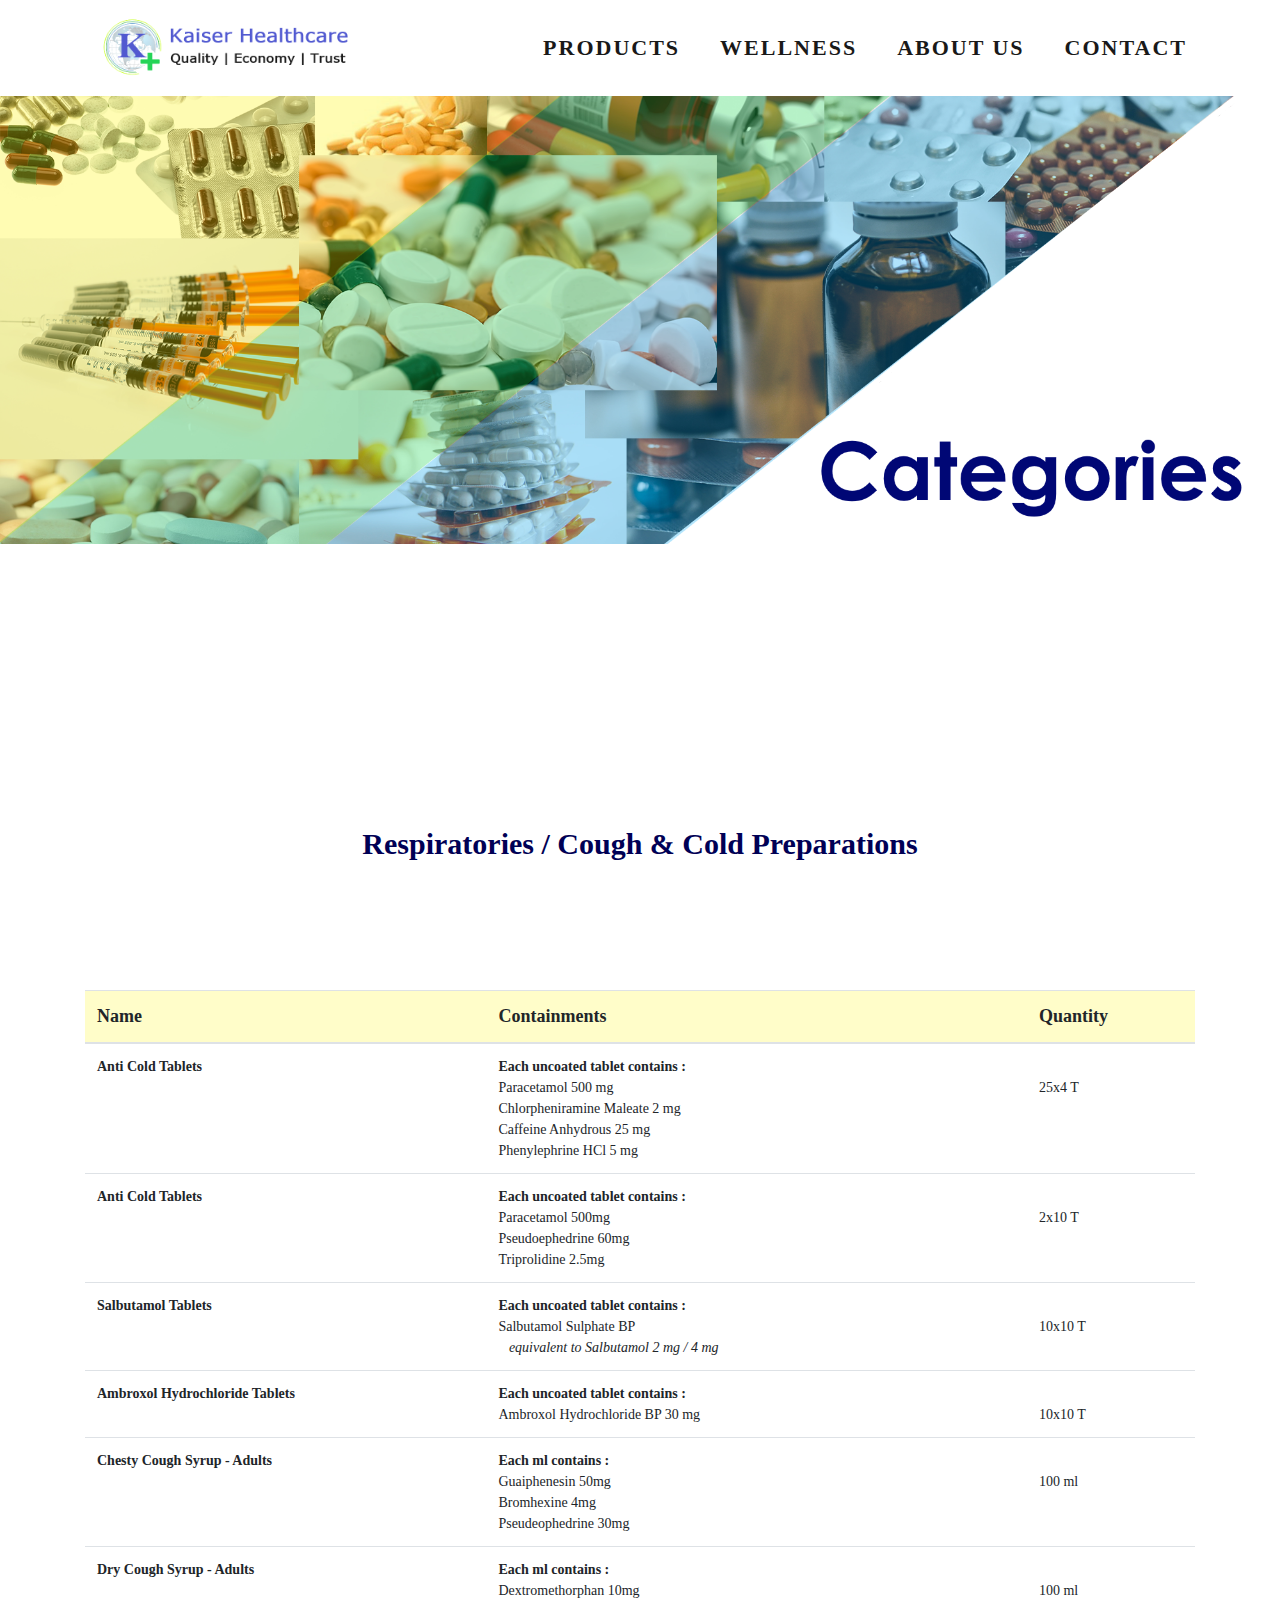
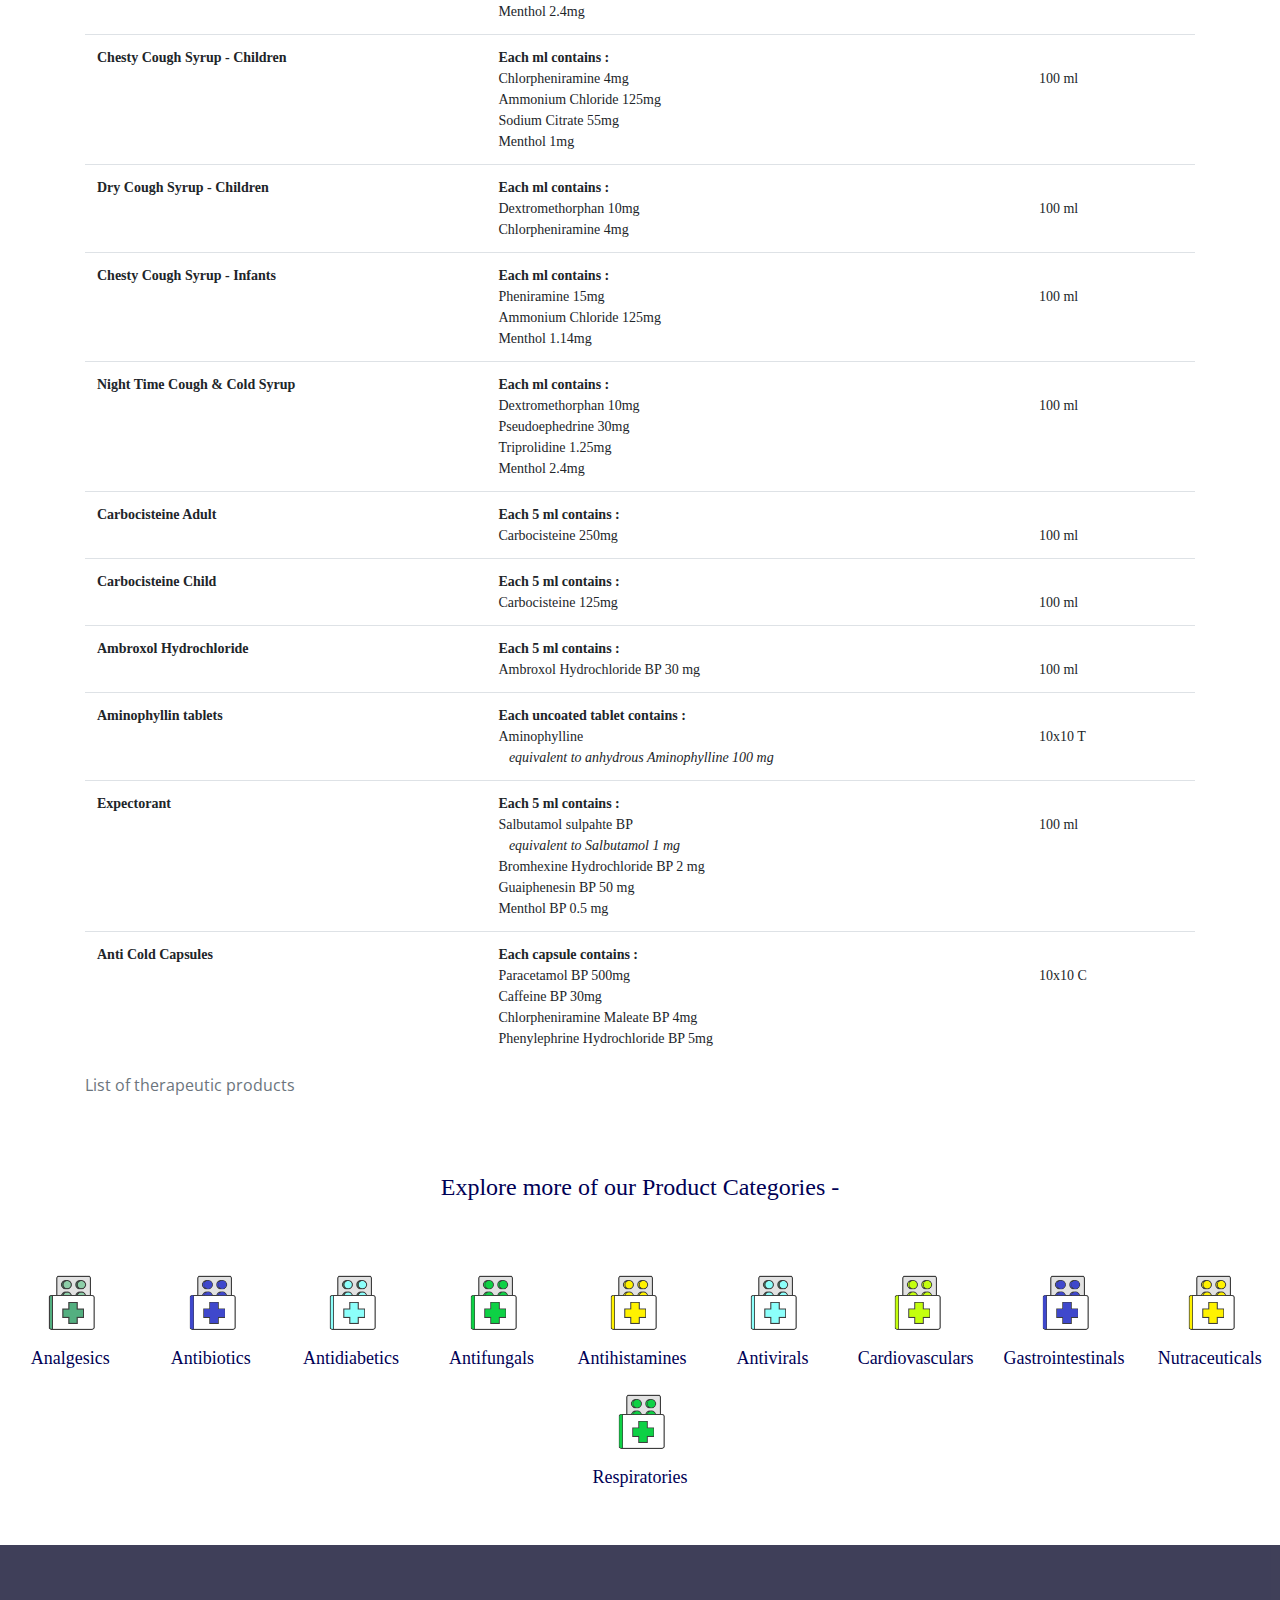
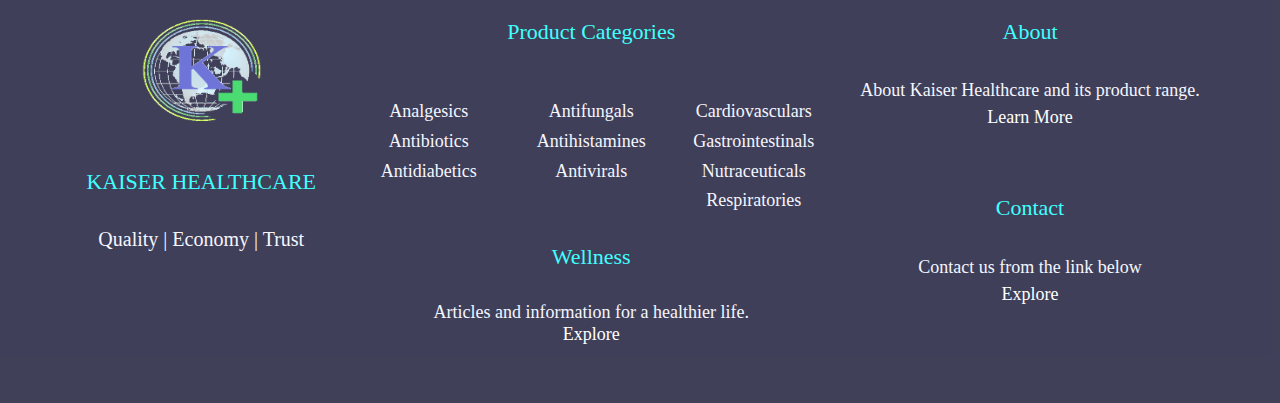
<file: respiratories.html>
<!DOCTYPE html>
<html>
    <head>
        <meta charset="utf-8">
        <meta name="viewport" content="width=device-width, initial-scale=1">
        <link rel="stylesheet" href="https://maxcdn.bootstrapcdn.com/bootstrap/4.0.0/css/bootstrap.min.css" integrity="sha384-Gn5384xqQ1aoWXA+058RXPxPg6fy4IWvTNh0E263XmFcJlSAwiGgFAW/dAiS6JXm" crossorigin="anonymous">
        <link rel="stylesheet" href="https://maxcdn.bootstrapcdn.com/bootstrap/4.0.0-alpha.6/css/bootstrap.min.css" integrity="sha384-rwoIResjU2yc3z8GV/NPeZWAv56rSmLldC3R/AZzGRnGxQQKnKkoFVhFQhNUwEyJ" crossorigin="anonymous">
        <link rel="stylesheet" href="https://use.fontawesome.com/releases/v5.7.0/css/all.css" integrity="sha384-lZN37f5QGtY3VHgisS14W3ExzMWZxybE1SJSEsQp9S+oqd12jhcu+A56Ebc1zFSJ" crossorigin="anonymous">
        <link href="https://fonts.googleapis.com/css?family=Montserrat" rel="stylesheet" type="text/css">
        <link href="https://fonts.googleapis.com/css?family=Lato" rel="stylesheet" type="text/css">
        <link href='https://fonts.googleapis.com/css?family=Open Sans' rel='stylesheet'>
        <link href='https://fonts.googleapis.com/css?family=BioRhyme' rel='stylesheet'>
        <link rel="stylesheet" href="product-cats.css">
        <title>Respiratories - Product List</title>
        <link rel="icon" href="contents/images/main-logo-tranparent.png" type="image/icon type">
    </head>
    <body id="mainpg" data-spy="scroll" data-target=".navbar" data-offset="60">
        <nav class="navbar navbar-expand-lg navbar-default navbar-light sticky-top">
            <div class="container">
                <div class="navbar-header">
                    <a class="navbar-brand nav-link" href="index.html"><img src="contents/images/main-logo.png" class="logo"></a>
                    <button class="navbar-toggler ml-auto" type="button" data-toggle="collapse" data-target="#navbarToggler" aria-controls="navbarToggler" aria-expanded="false" aria-label="Toggle navigation">
                        <span class="navbar-toggler-icon ml-auto"></span>
                    </button>               
                </div>        
                <div class="collapse navbar-collapse" id="navbarToggler" style="justify-content: end;">
                    <ul class="nav navbar-nav ml-auto">
                        <li class="nav-item dropdown">
                            <a class="nav-link dropdown-toggle navpack" href="products.html" id="navbarDropdownMenuLink" data-toggle="dropdown" aria-haspopup="true" aria-expanded="false">
                              PRODUCTS
                            </a>
                            <div class="dropdown-menu dropdown-center drop pack" aria-labelledby="navbarDropdownMenuLink">
                                <div class="container">
                                    <div class="row">
                                        <div class="col-md text-center" style="padding: 15px;">
                                            <p class="dropdowntitles"><a href="products.html" style="text-decoration: none;">PRODUCT CATEGORIES</a><br>
                                        </div>
                                    </div>
                                    <div class="row">
                                        <div class="col-md-6 text-center" style="padding: 15px;">
                                            <br>
                                            <p class="dropdownsubtitles"><a href="analgesics.html" style="text-decoration: none; color: #0a0a0a;">Analgesics</a></p>
                                            <p class="dropdownsubtitles"><a href="antibiotics.html" style="text-decoration: none; color: #0a0a0a;">Antibiotics</a></p>
                                            <p class="dropdownsubtitles"><a href="antidiabetics.html" style="text-decoration: none; color: #0a0a0a;">Antidiabetics</a></p>
                                            <p class="dropdownsubtitles"><a href="antifungals.html" style="text-decoration: none; color: #0a0a0a;">Antifungals</a></p>
                                            <p class="dropdownsubtitles"><a href="antihistamines.html" style="text-decoration: none; color: #0a0a0a;">Antihistamines</a></p>
                                        </div>
                                        <div class="col-md-6 text-center" style="padding: 15px;">
                                            <br>
                                            <p class="dropdownsubtitles"><a href="antivirals.html" style="text-decoration: none; color: #0a0a0a;">Antivirals</a></p>
                                            <p class="dropdownsubtitles"><a href="cardiovasculars.html" style="text-decoration: none; color: #0a0a0a;">Cardiovasculars</a></p>
                                            <p class="dropdownsubtitles"><a href="gastrointestinals.html" style="text-decoration: none; color: #0a0a0a;">Gastrointestinals</a></p>
                                            <p class="dropdownsubtitles"><a href="nutraceuticals.html" style="text-decoration: none; color: #0a0a0a;">Nutraceuticals</a></p>
                                            <p class="dropdownsubtitles"><a href="respiratories.html" style="text-decoration: none; color: #0a0a0a;">Respiratories</a></p>
                                        </div>
                                    </div>
                                </div>
                            </div>
                        </li>
                        &nbsp;&nbsp;&nbsp;&nbsp;
                        <li class="nav-item dropdown">
                            <a class="nav-link dropdown-toggle navpack" href="#" id="navbarDropdownMenuLink" data-toggle="dropdown" aria-haspopup="true" aria-expanded="false">
                              WELLNESS
                            </a>
                            <div class="dropdown-menu dropdown-center drop sec" aria-labelledby="navbarDropdownMenuLink">
                                <div class="container">
                                    <div class="row">
                                        <div class="col-md text-center">
                                            <br>
                                            <p class="dropdowntitles"><a href="wellbeing.html" style="text-decoration: none;">WELLNESS</a><br>
                                            <p class="dropdownsubtitles"><a href="wellbeing.html" style="text-decoration: none; color: #0a0a0a;">Wellness</a></p>
                                        </div>
                                    </div>
                                </div>
                            </div>
                        </li>
                        &nbsp;&nbsp;&nbsp;&nbsp;
                        <li class="nav-item dropdown">
                            <a class="nav-link dropdown-toggle navpack" href="about.html" id="navbarDropdownMenuLink" data-toggle="dropdown" aria-haspopup="true" aria-expanded="false">
                              ABOUT US
                            </a>
                            <div class="dropdown-menu dropdown-center drop sec" aria-labelledby="navbarDropdownMenuLink">
                                <div class="container">
                                    <div class="row">
                                        <div class="col-md text-center">
                                            <br>
                                            <p class="dropdowntitles"><a href="about.html" style="text-decoration: none;">ABOUT</a><br>
                                            <p class="dropdownsubtitles"><a href="about.html" style="text-decoration: none; color: #0a0a0a;">About Us</a></p>
                                        </div>
                                    </div>
                                </div>
                            </div>
                        </li>
                        &nbsp;&nbsp;&nbsp;&nbsp;
                        <li class="nav-item dropdown">
                            <a class="nav-link dropdown-toggle navpack" href="contact.html" id="navbarDropdownMenuLink" data-toggle="dropdown" aria-haspopup="true" aria-expanded="false">
                              CONTACT
                            </a>
                            <div class="dropdown-menu dropdown-center drop sec" aria-labelledby="navbarDropdownMenuLink">
                                <div class="container">
                                    <div class="row">
                                        <div class="col-md text-center">
                                            <br>
                                            <p class="dropdowntitles"><a href="contact.html" style="text-decoration: none;">CONTACT</a><br>
                                            <p class="dropdownsubtitles"><a href="contact.html" style="text-decoration: none; color: #0a0a0a;">Contact Us</a></p>
                                        </div>
                                    </div>
                                </div>
                            </div>
                        </li>
                    </ul>
                </div>
            </div>
        </nav>
        <div class="jumbotron jumbotron-fluid"></div>
        <div class="container">
            <br><br>
            <div class="row">
                <div class="col-md text-center">
                    <h1 class="maintitle" style="font-size: 30px; font-weight: 800; font-family: 'Verdana'; color: #000055;">Respiratories / Cough & Cold Preparations</h1>
                </div>
            </div>
            <br><br><br><br><br>
        </div>
        <div class="container">
            <div class="table-responsive">
                <table class="table">
                    <caption>List of therapeutic products</caption>
                    <thead class="tablehead type2">
                        <tr>
                            <th scope="col">Name</th>
                            <th scope="col">Containments</th>
                            <th scope="col">Quantity</th>
                        </tr>
                    </thead>
                    <tbody class="tableinfo">
                        <tr>
                            <th scope="row">Anti Cold Tablets</th>
                            <td>
                                <b>Each uncoated tablet contains : </b><br>
                                Paracetamol 500 mg<br>
                                Chlorpheniramine Maleate 2 mg<br>
                                Caffeine Anhydrous 25 mg<br>
                                Phenylephrine HCl 5 mg<br>

                            </td>
                            <td>
                                <br>25x4 T<br>
                            </td>
                        </tr>
                        <tr>
                            <th scope="row">Anti Cold Tablets</th>
                            <td>
                                <b>Each uncoated tablet contains : </b><br>
                                Paracetamol 500mg<br>
                                Pseudoephedrine 60mg<br>
                                Triprolidine 2.5mg<br>
                            </td>
                            <td>
                                <br>2x10 T<br>
                            </td>
                        </tr>
                        <tr>
                            <th scope="row">Salbutamol Tablets</th>
                            <td>
                                <b>Each uncoated tablet contains : </b><br>
                                Salbutamol Sulphate BP<br>
                                &nbsp;&nbsp;&nbsp;<i>equivalent to Salbutamol 2 mg / 4 mg</i><br>
                            </td>
                            <td>
                                <br>10x10 T<br>
                            </td>
                        </tr>
                        <tr>
                            <th scope="row">Ambroxol Hydrochloride Tablets</th>
                            <td>
                                <b>Each uncoated tablet contains : </b><br>
                                Ambroxol Hydrochloride BP 30 mg<br>
                            </td>
                            <td>
                                <br>10x10 T<br>
                            </td>
                        </tr>
                        <tr>
                            <th scope="row">Chesty Cough Syrup - Adults</th>
                            <td>
                                <b>Each ml contains : </b><br>
                                Guaiphenesin 50mg<br>
                                Bromhexine 4mg<br>
                                Pseudeophedrine 30mg<br>
                            </td>
                            <td>
                                <br>100 ml<br>
                            </td>
                        </tr>
                        <tr>
                            <th scope="row">Dry Cough Syrup - Adults</th>
                            <td>
                                <b>Each ml contains : </b><br>
                                Dextromethorphan 10mg<br>
                                Menthol 2.4mg<br>
                            </td>
                            <td>
                                <br>100 ml<br>
                            </td>
                        </tr>
                        <tr>
                            <th scope="row">Chesty Cough Syrup - Children</th>
                            <td>
                                <b>Each ml contains : </b><br>
                                Chlorpheniramine 4mg<br>
                                Ammonium Chloride 125mg<br>
                                Sodium Citrate 55mg<br>
                                Menthol 1mg<br>
                            </td>
                            <td>
                                <br>100 ml<br>
                            </td>
                        </tr>
                        <tr>
                            <th scope="row">Dry Cough Syrup - Children</th>
                            <td>
                                <b>Each ml contains : </b><br>
                                Dextromethorphan 10mg<br>
                                Chlorpheniramine 4mg<br>
                            </td>
                            <td>
                                <br>100 ml<br>
                            </td>
                        </tr>
                        <tr>
                            <th scope="row">Chesty Cough Syrup - Infants</th>
                            <td>
                                <b>Each ml contains : </b><br>
                                Pheniramine 15mg<br>
                                Ammonium Chloride 125mg<br>
                                Menthol 1.14mg<br>
                            </td>
                            <td>
                                <br>100 ml<br>
                            </td>
                        </tr>
                        <tr>
                            <th scope="row">Night Time Cough & Cold Syrup</th>
                            <td>
                                <b>Each ml contains : </b><br>
                                Dextromethorphan 10mg<br>
                                Pseudoephedrine 30mg<br>
                                Triprolidine 1.25mg<br>
                                Menthol 2.4mg<br>
                            </td>
                            <td>
                                <br>100 ml<br>
                            </td>
                        </tr>
                        <tr>
                            <th scope="row">Carbocisteine Adult</th>
                            <td>
                                <b>Each 5 ml contains : </b><br>
                                Carbocisteine 250mg <br>   
                            </td>
                            <td>
                                <br>100 ml<br>
                            </td>
                        </tr>
                        <tr>
                            <th scope="row">Carbocisteine Child</th>
                            <td>
                                <b>Each 5 ml contains : </b><br>
                                Carbocisteine 125mg <br>
                            </td>
                            <td>
                                <br>100 ml<br>
                            </td>
                        </tr>
                        <tr>
                            <th scope="row"> Ambroxol Hydrochloride</th>
                            <td>
                                <b>Each 5 ml contains : </b><br>
                                Ambroxol Hydrochloride BP 30 mg<br>
                            </td>
                            <td>
                                <br>100 ml<br>
                            </td>
                        </tr>
                        <tr>
                            <th scope="row">Aminophyllin tablets</th>
                            <td>
                                <b>Each uncoated tablet contains : </b><br>
                                Aminophylline<br>
                                &nbsp;&nbsp;&nbsp;<i>equivalent to anhydrous Aminophylline 100 mg</i><br>
                            </td>
                            <td>
                                <br>10x10 T<br>
                            </td>
                        </tr>
                        <tr>
                            <th scope="row">Expectorant</th>
                            <td>
                                <b>Each 5 ml contains : </b><br>
                                Salbutamol sulpahte BP<br>
                                &nbsp;&nbsp;&nbsp;<i>equivalent to Salbutamol 1 mg</i><br>
                                Bromhexine Hydrochloride BP 2 mg<br>
                                Guaiphenesin BP 50 mg<br>
                                Menthol BP 0.5 mg<br>
                            </td>
                            <td>
                                <br>100 ml<br>
                            </td>
                        </tr>
                        <tr>
                            <th scope="row">Anti Cold Capsules</th>
                            <td>
                                <b>Each capsule contains : </b><br>
                                Paracetamol BP 500mg<br>
                                Caffeine BP 30mg<br>
                                Chlorpheniramine Maleate BP 4mg<br>
                                Phenylephrine Hydrochloride BP 5mg<br>
    
                            </td>
                            <td>
                                <br>10x10 C<br>
                            </td>
                        </tr>
                    </tbody>
                </table>
            </div>
        </div>
        <br><br>
        <div class="container-fluid">
            <div class="row phtitle">
                <div class="col-md text-center">
                    <h1 class="maintitle" style="font-size: 24px;">Explore more of our Product Categories -</h1>
                    <br><br>
                </div>
            </div>
            <div class="row phlogos">
                <div class="col-md text-center">
                    <a href="analgesics.html"><img class="phlogo" src="contents/images/ph-logo1.png"></a>
                    <h1 class="maintitle">Analgesics</h1>
                </div>
                <div class="col-md text-center">
                    <a href="antibiotics.html"><img class="phlogo" src="contents/images/ph-logo6.png"></a>
                    <h1 class="maintitle">Antibiotics</h1>
                </div>
                <div class="col-md text-center">
                    <a href="antidiabetics.html"><img class="phlogo" src="contents/images/ph-logo2.png"></a>
                    <h1 class="maintitle">Antidiabetics</h1>
                </div>
                <div class="col-md text-center">
                    <a href="antifungals.html"><img class="phlogo" src="contents/images/ph-logo5.png"></a>
                    <h1 class="maintitle">Antifungals</h1>
                </div>
                <div class="col-md text-center">
                    <a href="antihistamines.html"><img class="phlogo" src="contents/images/ph-logo3.png"></a>
                    <h1 class="maintitle">Antihistamines</h1>
                </div>
                <div class="col-md text-center">
                    <a href="antivirals.html"><img class="phlogo" src="contents/images/ph-logo2.png"></a>
                    <h1 class="maintitle">Antivirals</h1>
                </div>
                <div class="col-md text-center">
                    <a href="cardiovasculars.html"><img class="phlogo" src="contents/images/ph-logo4.png"></a>
                    <h1 class="maintitle">Cardiovasculars</h1>
                </div>
                <div class="col-md text-center">
                    <a href="gastrointestinals.html"><img class="phlogo" src="contents/images/ph-logo6.png"></a>
                    <h1 class="maintitle">Gastrointestinals</h1>
                </div>
                <div class="col-md text-center">
                    <a href="nutraceuticals.html"><img class="phlogo" src="contents/images/ph-logo3.png"></a>
                    <h1 class="maintitle">Nutraceuticals</h1>
                </div>
                <div class="col-md text-center">
                    <a href="respiratories.html"><img class="phlogo" src="contents/images/ph-logo5.png"></a>
                    <h1 class="maintitle">Respiratories</h1>
                </div>
            </div>
            <div class="row phlinks">
                <div class="col-md text-center">
                    <br><br>
                    <h1 class="maintitle">Explore more of our Product Categories below -</h1>
                    <a href="products.html"><h1 class="maintitle">Products</h1></a>
                </div>
            </div>
        </div>
        <br><br>
        <div class="container-fluid footer" style="padding-left: 70px; padding-right: 70px; padding-top: 50px; padding-bottom: 50px;">
            <div class="row">
                <div class="col-md-3">
                    <a href="index.html"><img src="contents/images/main-logo-tranparent.png" class="footerlogo center" style="height: 150px; width: 175px;"></a>
                    <br><h5 class="footerheading" style="text-align: center;">KAISER HEALTHCARE</h5>
                    <br><h6 class="footersubheading" style="text-align: center;">Quality | Economy | Trust</h6>
                </div>
                <div class="col-md-5">
                    <div class="row">
                        <div class="col">
                            <br><a href="products.html"><h5 class="footerheading text-center">Product Categories</h5></a>
                        </div>
                    </div>
                    <br>
                    <div class="row">
                        <div class="col text-center">
                            <br><a href="analgesics.html" style="text-align: center;"><h5 class="footersubheading2" style="text-align: center;">Analgesics</h5></a>
                            <a href="antibiotics.html" style="text-align: center;"><h5 class="footersubheading2" style="text-align: center;">Antibiotics</h5></a>
                            <a href="antidiabetics.html" style="text-align: center;"><h5 class="footersubheading2" style="text-align: center;">Antidiabetics</h5></a>
                        </div>
                        <div class="col text-center">
                            <br><a href="antifungals.html" style="text-align: center;"><h5 class="footersubheading2" style="text-align: center;">Antifungals</h5></a>
                            <a href="antihistamines.html" style="text-align: center;"><h5 class="footersubheading2" style="text-align: center;">Antihistamines</h5></a>
                            <a href="antivirals.html" style="text-align: center;"><h5 class="footersubheading2" style="text-align: center;">Antivirals</h5></a>
                        </div>
                        <div class="col text-center">
                            <br><a href="cardiovasculars.html" style="text-align: center;"><h5 class="footersubheading2" style="text-align: center;">Cardiovasculars</h5></a>
                            <a href="gastrointestinals.html" style="text-align: center;"><h5 class="footersubheading2" style="text-align: center;">Gastrointestinals</h5></a>
                            <a href="nutraceuticals.html" style="text-align: center;"><h5 class="footersubheading2" style="text-align: center;">Nutraceuticals</h5></a>
                            <a href="respiratories.html" style="text-align: center;"><h5 class="footersubheading2" style="text-align: center;">Respiratories</h5></a>
                        </div>
                    </div>
                    <div class="row">
                        <div class="col text-center">
                            <br><a href="wellbeing.html"><h5 class="footerheading text-center">Wellness</h5></a>
                            <br><h5 class="footersubheading2" style="text-align: center;">Articles and information for a healthier life.<br><a href="wellbeing.html" style="color: #ffffff;">Explore</a></h5>
                        </div>
                    </div>
                </div>
                <div class="col-md-4">
                    <br><h5 class="footerheading" style="text-align: center;">About</h5>
                    <br><p class="footersubheading2" style="text-align: center;">About Kaiser Healthcare and its product range.<br><a href="about.html" style="color: #ffffff;">Learn More</a></p>
                    <br><br><h5 class="footerheading" style="text-align: center;">Contact</h5>
                    <br><p class="footersubheading2" style="text-align: center;">Contact us from the link below<br><a href="contact.html" style="color: #ffffff;">Explore</a></p>
                </div>
            </div>
        </div>    
    </body>
    <script src="https://code.jquery.com/jquery-3.2.1.slim.min.js" integrity="sha384-KJ3o2DKtIkvYIK3UENzmM7KCkRr/rE9/Qpg6aAZGJwFDMVNA/GpGFF93hXpG5KkN" crossorigin="anonymous"></script>
    <script src="https://cdnjs.cloudflare.com/ajax/libs/popper.js/1.12.9/umd/popper.min.js" integrity="sha384-ApNbgh9B+Y1QKtv3Rn7W3mgPxhU9K/ScQsAP7hUibX39j7fakFPskvXusvfa0b4Q" crossorigin="anonymous"></script>
    <script src="https://maxcdn.bootstrapcdn.com/bootstrap/4.0.0/js/bootstrap.min.js" integrity="sha384-JZR6Spejh4U02d8jOt6vLEHfe/JQGiRRSQQxSfFWpi1MquVdAyjUar5+76PVCmYl" crossorigin="anonymous"></script>
    <script src="product-cats.js"></script>
</html>
</file>
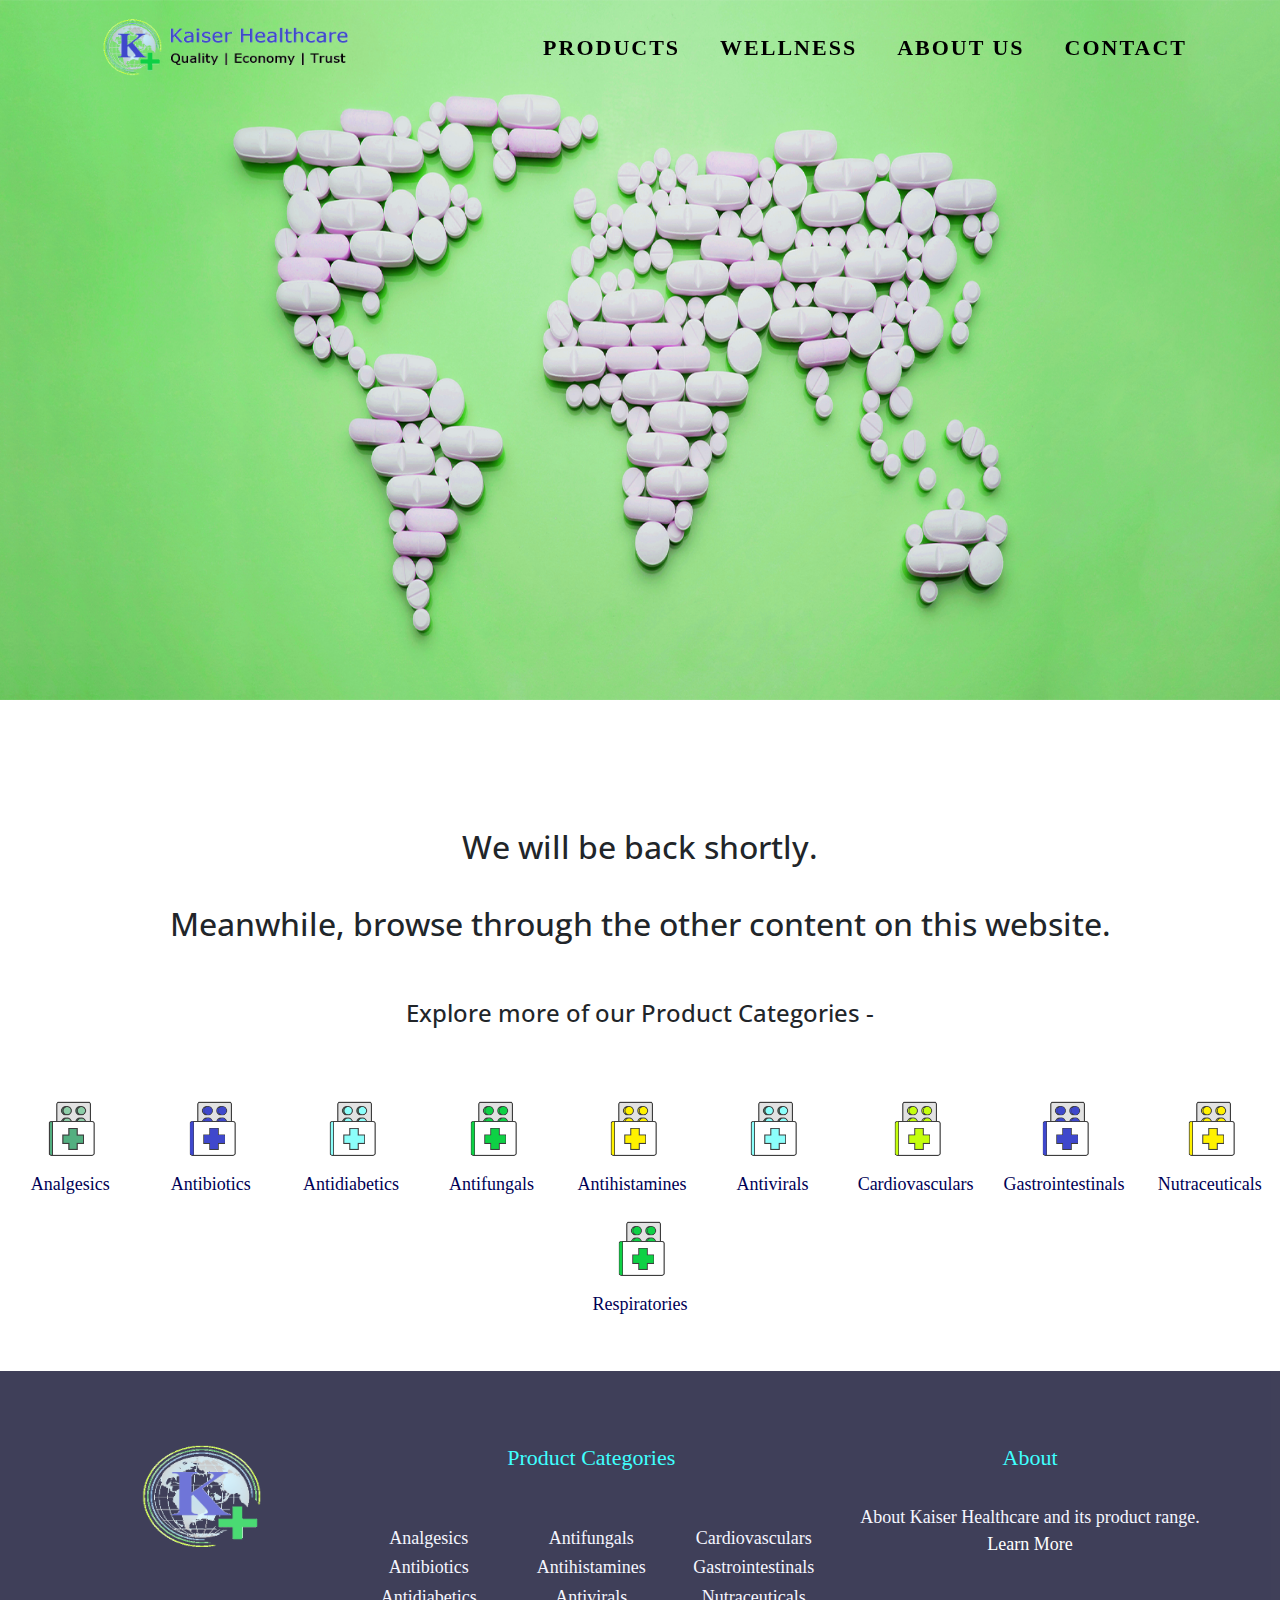
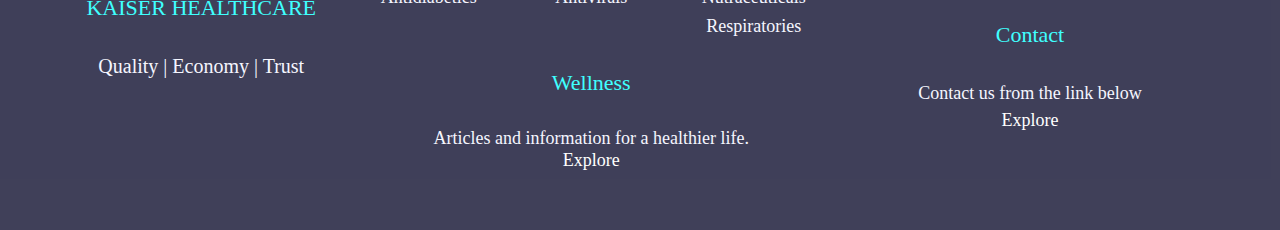
<file: wellbeing.html>
<!DOCTYPE html>
<html>
    <head>
        <meta charset="utf-8">
        <meta name="viewport" content="width=device-width, initial-scale=1">
        <link rel="stylesheet" href="https://maxcdn.bootstrapcdn.com/bootstrap/4.0.0/css/bootstrap.min.css" integrity="sha384-Gn5384xqQ1aoWXA+058RXPxPg6fy4IWvTNh0E263XmFcJlSAwiGgFAW/dAiS6JXm" crossorigin="anonymous">
        <link rel="stylesheet" href="https://maxcdn.bootstrapcdn.com/bootstrap/4.0.0-alpha.6/css/bootstrap.min.css" integrity="sha384-rwoIResjU2yc3z8GV/NPeZWAv56rSmLldC3R/AZzGRnGxQQKnKkoFVhFQhNUwEyJ" crossorigin="anonymous">
        <link rel="stylesheet" href="https://use.fontawesome.com/releases/v5.7.0/css/all.css" integrity="sha384-lZN37f5QGtY3VHgisS14W3ExzMWZxybE1SJSEsQp9S+oqd12jhcu+A56Ebc1zFSJ" crossorigin="anonymous">
        <link href="https://fonts.googleapis.com/css?family=Montserrat" rel="stylesheet" type="text/css">
        <link href="https://fonts.googleapis.com/css?family=Lato" rel="stylesheet" type="text/css">
        <link href='https://fonts.googleapis.com/css?family=Open Sans' rel='stylesheet'>
        <link href='https://fonts.googleapis.com/css?family=BioRhyme' rel='stylesheet'>
        <link rel="stylesheet" href="wellbeing.css">
        <title>Wellness</title>
        <link rel="icon" href="contents/images/main-logo-tranparent.png" type="image/icon type">
    </head>
    <body id="mainpg" data-spy="scroll" data-target=".navbar" data-offset="60">
        <nav class="navbar navbar-expand-lg navbar-default navbar-light fixed-top">
            <div class="container">
                <div class="navbar-header">
                    <a class="navbar-brand nav-link" href="index.html"><img src="contents/images/main-logo.png" class="logo"></a>
                    <button class="navbar-toggler ml-auto" type="button" data-toggle="collapse" data-target="#navbarToggler" aria-controls="navbarToggler" aria-expanded="false" aria-label="Toggle navigation">
                        <span class="navbar-toggler-icon ml-auto"></span>
                    </button>               
                </div>        
                <div class="collapse navbar-collapse" id="navbarToggler" style="justify-content: end;">
                    <ul class="nav navbar-nav ml-auto">
                        <li class="nav-item dropdown">
                            <a class="nav-link dropdown-toggle navpack" href="products.html" id="navbarDropdownMenuLink" data-toggle="dropdown" aria-haspopup="true" aria-expanded="false">
                              PRODUCTS
                            </a>
                            <div class="dropdown-menu dropdown-center drop pack" aria-labelledby="navbarDropdownMenuLink">
                                <div class="container">
                                    <div class="row">
                                        <div class="col-md text-center" style="padding: 15px;">
                                            <p class="dropdowntitles"><a href="products.html" style="text-decoration: none;">PRODUCT CATEGORIES</a><br>
                                        </div>
                                    </div>
                                    <div class="row">
                                        <div class="col-md-6 text-center" style="padding: 15px;">
                                            <br>
                                            <p class="dropdownsubtitles"><a href="analgesics.html" style="text-decoration: none; color: #0a0a0a;">Analgesics</a></p>
                                            <p class="dropdownsubtitles"><a href="antibiotics.html" style="text-decoration: none; color: #0a0a0a;">Antibiotics</a></p>
                                            <p class="dropdownsubtitles"><a href="antidiabetics.html" style="text-decoration: none; color: #0a0a0a;">Antidiabetics</a></p>
                                            <p class="dropdownsubtitles"><a href="antifungals.html" style="text-decoration: none; color: #0a0a0a;">Antifungals</a></p>
                                            <p class="dropdownsubtitles"><a href="antihistamines.html" style="text-decoration: none; color: #0a0a0a;">Antihistamines</a></p>
                                        </div>
                                        <div class="col-md-6 text-center" style="padding: 15px;">
                                            <br>
                                            <p class="dropdownsubtitles"><a href="antivirals.html" style="text-decoration: none; color: #0a0a0a;">Antivirals</a></p>
                                            <p class="dropdownsubtitles"><a href="cardiovasculars.html" style="text-decoration: none; color: #0a0a0a;">Cardiovasculars</a></p>
                                            <p class="dropdownsubtitles"><a href="gastrointestinals.html" style="text-decoration: none; color: #0a0a0a;">Gastrointestinals</a></p>
                                            <p class="dropdownsubtitles"><a href="nutraceuticals.html" style="text-decoration: none; color: #0a0a0a;">Nutraceuticals</a></p>
                                            <p class="dropdownsubtitles"><a href="respiratories.html" style="text-decoration: none; color: #0a0a0a;">Respiratories</a></p>
                                        </div>
                                    </div>
                                </div>
                            </div>
                        </li>
                        &nbsp;&nbsp;&nbsp;&nbsp;
                        <li class="nav-item dropdown">
                            <a class="nav-link dropdown-toggle navpack" href="#" id="navbarDropdownMenuLink" data-toggle="dropdown" aria-haspopup="true" aria-expanded="false">
                              WELLNESS
                            </a>
                            <div class="dropdown-menu dropdown-center drop sec" aria-labelledby="navbarDropdownMenuLink">
                                <div class="container">
                                    <div class="row">
                                        <div class="col-md text-center">
                                            <br>
                                            <p class="dropdowntitles"><a href="wellbeing.html" style="text-decoration: none;">WELLNESS</a><br>
                                            <p class="dropdownsubtitles"><a href="wellbeing.html" style="text-decoration: none; color: #0a0a0a;">Wellness</a></p>
                                        </div>
                                    </div>
                                </div>
                            </div>
                        </li>
                        &nbsp;&nbsp;&nbsp;&nbsp;
                        <li class="nav-item dropdown">
                            <a class="nav-link dropdown-toggle navpack" href="about.html" id="navbarDropdownMenuLink" data-toggle="dropdown" aria-haspopup="true" aria-expanded="false">
                              ABOUT US
                            </a>
                            <div class="dropdown-menu dropdown-center drop sec" aria-labelledby="navbarDropdownMenuLink">
                                <div class="container">
                                    <div class="row">
                                        <div class="col-md text-center">
                                            <br>
                                            <p class="dropdowntitles"><a href="about.html" style="text-decoration: none;">ABOUT</a><br>
                                            <p class="dropdownsubtitles"><a href="about.html" style="text-decoration: none; color: #0a0a0a;">About Us</a></p>
                                        </div>
                                    </div>
                                </div>
                            </div>
                        </li>
                        &nbsp;&nbsp;&nbsp;&nbsp;
                        <li class="nav-item dropdown">
                            <a class="nav-link dropdown-toggle navpack" href="contact.html" id="navbarDropdownMenuLink" data-toggle="dropdown" aria-haspopup="true" aria-expanded="false">
                              CONTACT
                            </a>
                            <div class="dropdown-menu dropdown-center drop sec" aria-labelledby="navbarDropdownMenuLink">
                                <div class="container">
                                    <div class="row">
                                        <div class="col-md text-center">
                                            <br>
                                            <p class="dropdowntitles"><a href="contact.html" style="text-decoration: none;">CONTACT</a><br>
                                            <p class="dropdownsubtitles"><a href="contact.html" style="text-decoration: none; color: #0a0a0a;">Contact Us</a></p>
                                        </div>
                                    </div>
                                </div>
                            </div>
                        </li>
                    </ul>
                </div>
            </div>
        </nav>
        <div class="jumbotron jumbotron-fluid text-center"></div>
        <div class="container index-title">
            <br><br><br><br><br><br><br>
            <div class="row">
                <div class="col-md text-center">
                    <h1 class="maintitle" style="font-size: 40px; font-weight: 700; font-family: 'Open Sans'; color: #000055;"><b>WELLNESS</b></h1>
                </div>
            </div>
        </div>
        <br><br><br><br>
        <div class="container">
            <div class="row">
                <div class="col-md text-center">
                    <h2>
                        We will be back shortly.<br><br>Meanwhile, browse through the other content on this website.
                    </h2>
                </div>
            </div>
        </div>
        <br><br>
        <div class="container-fluid">
            <div class="row phtitle">
                <div class="col-md text-center">
                    <h2 style="font-size: 24px;">Explore more of our Product Categories -</h2>
                    <br><br>
                </div>
            </div>
            <div class="row phlogos">
                <div class="col-md text-center">
                    <a href="analgesics.html"><img class="phlogo" src="contents/images/ph-logo1.png"></a>
                    <h1 class="maintitle">Analgesics</h1>
                </div>
                <div class="col-md text-center">
                    <a href="antibiotics.html"><img class="phlogo" src="contents/images/ph-logo6.png"></a>
                    <h1 class="maintitle">Antibiotics</h1>
                </div>
                <div class="col-md text-center">
                    <a href="antidiabetics.html"><img class="phlogo" src="contents/images/ph-logo2.png"></a>
                    <h1 class="maintitle">Antidiabetics</h1>
                </div>
                <div class="col-md text-center">
                    <a href="antifungals.html"><img class="phlogo" src="contents/images/ph-logo5.png"></a>
                    <h1 class="maintitle">Antifungals</h1>
                </div>
                <div class="col-md text-center">
                    <a href="antihistamines.html"><img class="phlogo" src="contents/images/ph-logo3.png"></a>
                    <h1 class="maintitle">Antihistamines</h1>
                </div>
                <div class="col-md text-center">
                    <a href="antivirals.html"><img class="phlogo" src="contents/images/ph-logo2.png"></a>
                    <h1 class="maintitle">Antivirals</h1>
                </div>
                <div class="col-md text-center">
                    <a href="cardiovasculars.html"><img class="phlogo" src="contents/images/ph-logo4.png"></a>
                    <h1 class="maintitle">Cardiovasculars</h1>
                </div>
                <div class="col-md text-center">
                    <a href="gastrointestinals.html"><img class="phlogo" src="contents/images/ph-logo6.png"></a>
                    <h1 class="maintitle">Gastrointestinals</h1>
                </div>
                <div class="col-md text-center">
                    <a href="nutraceuticals.html"><img class="phlogo" src="contents/images/ph-logo3.png"></a>
                    <h1 class="maintitle">Nutraceuticals</h1>
                </div>
                <div class="col-md text-center">
                    <a href="respiratories.html"><img class="phlogo" src="contents/images/ph-logo5.png"></a>
                    <h1 class="maintitle">Respiratories</h1>
                </div>
            </div>
            <div class="row phlinks">
                <div class="col-md text-center">
                    <br><br>
                    <h1 class="maintitle">Explore more of our Product Categories below -</h1>
                    <a href="products.html"><h1 class="maintitle">Products</h1></a>
                </div>
            </div>
        </div>
        <br><br>
        <div class="container-fluid footer" style="padding-left: 70px; padding-right: 70px; padding-top: 50px; padding-bottom: 50px;">
            <div class="row">
                <div class="col-md-3">
                    <a href="index.html"><img src="contents/images/main-logo-tranparent.png" class="footerlogo center" style="height: 150px; width: 175px;"></a>
                    <br><h5 class="footerheading" style="text-align: center;">KAISER HEALTHCARE</h5>
                    <br><h6 class="footersubheading" style="text-align: center;">Quality | Economy | Trust</h6>
                </div>
                <div class="col-md-5">
                    <div class="row">
                        <div class="col">
                            <br><a href="products.html"><h5 class="footerheading text-center">Product Categories</h5></a>
                        </div>
                    </div>
                    <br>
                    <div class="row">
                        <div class="col text-center">
                            <br><a href="analgesics.html" style="text-align: center;"><h5 class="footersubheading2" style="text-align: center;">Analgesics</h5></a>
                            <a href="antibiotics.html" style="text-align: center;"><h5 class="footersubheading2" style="text-align: center;">Antibiotics</h5></a>
                            <a href="antidiabetics.html" style="text-align: center;"><h5 class="footersubheading2" style="text-align: center;">Antidiabetics</h5></a>
                        </div>
                        <div class="col text-center">
                            <br><a href="antifungals.html" style="text-align: center;"><h5 class="footersubheading2" style="text-align: center;">Antifungals</h5></a>
                            <a href="antihistamines.html" style="text-align: center;"><h5 class="footersubheading2" style="text-align: center;">Antihistamines</h5></a>
                            <a href="antivirals.html" style="text-align: center;"><h5 class="footersubheading2" style="text-align: center;">Antivirals</h5></a>
                        </div>
                        <div class="col text-center">
                            <br><a href="cardiovasculars.html" style="text-align: center;"><h5 class="footersubheading2" style="text-align: center;">Cardiovasculars</h5></a>
                            <a href="gastrointestinals.html" style="text-align: center;"><h5 class="footersubheading2" style="text-align: center;">Gastrointestinals</h5></a>
                            <a href="nutraceuticals.html" style="text-align: center;"><h5 class="footersubheading2" style="text-align: center;">Nutraceuticals</h5></a>
                            <a href="respiratories.html" style="text-align: center;"><h5 class="footersubheading2" style="text-align: center;">Respiratories</h5></a>
                        </div>
                    </div>
                    <div class="row">
                        <div class="col text-center">
                            <br><a href="wellbeing.html"><h5 class="footerheading text-center">Wellness</h5></a>
                            <br><h5 class="footersubheading2" style="text-align: center;">Articles and information for a healthier life.<br><a href="wellbeing.html" style="color: #ffffff;">Explore</a></h5>
                        </div>
                    </div>
                </div>
                <div class="col-md-4">
                    <br><h5 class="footerheading" style="text-align: center;">About</h5>
                    <br><p class="footersubheading2" style="text-align: center;">About Kaiser Healthcare and its product range.<br><a href="about.html" style="color: #ffffff;">Learn More</a></p>
                    <br><br><h5 class="footerheading" style="text-align: center;">Contact</h5>
                    <br><p class="footersubheading2" style="text-align: center;">Contact us from the link below<br><a href="contact.html" style="color: #ffffff;">Explore</a></p>
                </div>
            </div>
        </div>    
    </body>
    <script src="https://code.jquery.com/jquery-3.2.1.slim.min.js" integrity="sha384-KJ3o2DKtIkvYIK3UENzmM7KCkRr/rE9/Qpg6aAZGJwFDMVNA/GpGFF93hXpG5KkN" crossorigin="anonymous"></script>
    <script src="https://cdnjs.cloudflare.com/ajax/libs/popper.js/1.12.9/umd/popper.min.js" integrity="sha384-ApNbgh9B+Y1QKtv3Rn7W3mgPxhU9K/ScQsAP7hUibX39j7fakFPskvXusvfa0b4Q" crossorigin="anonymous"></script>
    <script src="https://maxcdn.bootstrapcdn.com/bootstrap/4.0.0/js/bootstrap.min.js" integrity="sha384-JZR6Spejh4U02d8jOt6vLEHfe/JQGiRRSQQxSfFWpi1MquVdAyjUar5+76PVCmYl" crossorigin="anonymous"></script>
    <script src="wellbeing.js"></script>
</html>
</file>
<file: index.css>
html {
    scroll-behavior: smooth;
}
body {
    font-family: 'Open Sans';
}
::-webkit-scrollbar {
    width: 10px;
}
::-webkit-scrollbar-track {
    background: #f1f1f1; 
}
::-webkit-scrollbar-thumb {
    background: #888; 
}
::-webkit-scrollbar-thumb:hover {
    background: #555; 
}
@media all and (min-width: 992px) {
	.navbar .nav-item .dropdown-menu { 
        display: none; 
    }
	.navbar .nav-item:hover .nav-link { 
        color: inherit;  
    }
	.navbar .nav-item:hover .dropdown-menu { 
        display: block; 
    }
	.navbar .nav-item .dropdown-menu { 
        margin-top:0; 
    }
}
.index-title {
    display: none;
}
@media (max-width: 992px) {
    .navbar-default {
        background: #ffffff !important;
        opacity: 90% !important;
    }
    .jumbotron {
        display: none;
    }
    .index-title {
        display: block;
    }
    .footerheading {
        font-size: 16px !important;
    }
    .footersubheading {
        font-size: 14px !important;
    }
    .footersubheading2 {
        font-size: 12px !important;
    }
    .footertext {
        font-size: 12px !important;
    }
    .aboutbtn {
        font-size: 18px !important;
    }
    .prodbtn {
        font-size: 18px !important;
    }
    .indiabtn {
        font-size: 18px !important;
    }
    .regbtn {
        font-size: 18px !important;
    }
}
.logo {
    height: 70px;
    width: 250px;
}
.logo:hover {
    height: 80px;
    width: 300px;
    transition: height 0.2s, width 0.2s;
}
.navbar {
    border: 0;
    line-height: 1.42857143;
    letter-spacing: 2px;
    border-radius: 0;
    font-family: 'Verdana';
}
.navbar li .nav-link, .navbar .navbar-brand {
    font-size: 22px;
    font-weight: 800; 
    font-family: 'Verdana'; 
    color: #000000 !important;
}
.navbar-nav li .nav-link:hover, .navbar-nav li.active .nav-link {
    color: #ffffff !important;
    font-size: 23px;
    font-weight: 800;
    background-color: #000055;
    transition: color 0.2s, font-size 0.2s, font-weight 0.2s, background-color 0.2s;
}
.navpack {
    font-size: 22px;
    font-weight: 800; 
    font-family: 'Verdana'; 
    color: #000000;
}
.dropdown {
    text-align: center;
}
.dropdown-toggle::after { 
    content: none; 
}
.drop {
    border-radius: 0px;
    border: #000055 3px;
    background-color: #f1f1f1;
    opacity: 85%;
    font-family: 'Verdana';
}
.dropdowntitles {
    font-family: 'Verdana';
    font-size: 20px;
    color: #000055;
}
.dropdownsubtitles {
    font-family: 'Verdana';
    font-size: 20x !important;
    color: #0a0a0a;
    line-height: 1.42857143;
}
.dropdownsubtitles:hover {
    font-size: 22px;
    background-color: #4160c0;
    transition: font-size 0.2s, background-color 0.2s;
}
.sec {
    width: 300px;
}
.pack {
    width: 500px;
}
.navbar-default{
    transition:500ms ease;
    background: transparent;
}
.navbar-default.scrolled {
    background: #ffffff;
    opacity: 90%;
    box-shadow: 5px 0px 40px rgba(0,0,0, .2);
}
.jumbotron {
    background-image: url('contents/images/jumbotron.png');
    background-size: 100% 100%;
    background-repeat: no-repeat;
    color: #fff;
    text-shadow: 2px 1px #000000;
    min-height: 700px;
    background-color: #fff;
}
.center {
    display: block;
    margin-left: auto;
    margin-right: auto;
    width: 50%;
}
hr {
    display: block;
    margin-top: 0.5em;
    margin-bottom: 0.5em;
    margin-left: auto;
    margin-right: auto;
    border-style: inset;
    border-width: 5px #000055;
    background-color: #000055;
}
.aboutbtn {
    background-color: #ffffff;
    float: right;
    color: #000055;
    font-family: Verdana;
    font-size: 22px;
    font-weight: 800;
    border: 2px solid #000055;
    border-radius: 5px;
    padding: 10px;
}
.aboutbtn:hover {
    background-color: #000055;
    color: #ffffff;
    border: transparent;
    box-shadow: 5px 0px 40px rgba(0,0,0, .2);
    transition: boxshadow 0.5s, background-color 0.5s, color 0.5s, border 0.5s;
}
.prodbtn {
    background-color: #2E782A;
    color: #ffffff;
    font-family: Verdana;
    font-size: 27px;
    font-weight: 800;
    border: transparent;
    border-radius: 5px;
    padding: 10px;
}
.prodbtn:hover {
    background-color: #222222;
    color: #ffffff;
    box-shadow: 5px 0px 40px rgba(0,0,0, .2);
    transition: boxshadow 0.5s, background-color 0.5s, color 0.5s;
}
.indiabtn {
    background-color: #ffffff;
    float: right;
    color: #003300;
    font-family: Verdana;
    font-size: 22px;
    font-weight: 800;
    border: 2px solid #003300;
    border-radius: 5px;
    padding: 10px;
}
.indiabtn:hover {
    background-color: #003300;
    color: #ffffff;
    border: transparent;
    box-shadow: 5px 0px 40px rgba(0,0,0, .2);
    transition: boxshadow 0.5s, background-color 0.5s, color 0.5s, border 0.5s;
}
.regbtn {
    background-color: #ffffff;
    color:  #94c1d3;
    float: right;
    font-family: Verdana;
    font-size: 27px;
    font-weight: 800;
    border: 2px #4160c0;
    border-radius: 5px;
    padding: 10px;
}
.regbtn:hover {
    background-color: #4160c0;
    color: #ffffff;
    box-shadow: 5px 0px 40px rgba(0,0,0, .2);
    transition: boxshadow 0.5s, background-color 0.5s, color 0.5s;
}
.categories {
    background-color: transparent;
    box-shadow: 2px 0px 10px rgba(0,0,0, .2); 
}
.footer {
    background-color: #000022;
    opacity: 75%;
    font-family: 'Verdana';
}
.footerheading {
    font-size: 22px;
    color: #00ffff;
    font-family: 'Verdana';
}
.footersubheading {
    font-size: 20px;
    color: #f2f3ff;
    font-family: 'Verdana';
}
.footersubheading2 {
    font-size: 18px;
    color: #f2f3ff;
    font-family: 'Verdana';
}
.footertext {
    font-size: 14px;
    color: #f2f3ff;
    font-family: 'Verdana';
}
</file>
<file: about.css>
html {
    scroll-behavior: smooth;
}
body {
    font-family: 'Open Sans';
}
::-webkit-scrollbar {
    width: 10px;
}
::-webkit-scrollbar-track {
    background: #f1f1f1; 
}
::-webkit-scrollbar-thumb {
    background: #888; 
}
::-webkit-scrollbar-thumb:hover {
    background: #555; 
}
@media all and (min-width: 992px) {
	.navbar .nav-item .dropdown-menu { 
        display: none; 
    }
	.navbar .nav-item:hover .nav-link { 
        color: inherit;  
    }
	.navbar .nav-item:hover .dropdown-menu { 
        display: block; 
    }
	.navbar .nav-item .dropdown-menu { 
        margin-top:0; 
    }
}
@media (max-width: 992px) {
    .navbar-default {
        background: #ffffff !important;
        opacity: 90% !important;
    }
    .footerheading {
        font-size: 16px !important;
    }
    .footersubheading {
        font-size: 14px !important;
    }
    .footersubheading2 {
        font-size: 12px !important;
    }
    .footertext {
        font-size: 12px !important;
    }
}
.logo {
    height: 70px;
    width: 250px;
}
.logo:hover {
    height: 80px;
    width: 300px;
    transition: height 0.2s, width 0.2s;
}
.navbar {
    border: 0;
    line-height: 1.42857143;
    letter-spacing: 2px;
    border-radius: 0;
    font-family: 'Verdana';
}
.navbar li .nav-link, .navbar .navbar-brand {
    font-size: 22px;
    font-weight: 800; 
    font-family: 'Verdana'; 
    color: #000000 !important;
}
.navbar-nav li .nav-link:hover, .navbar-nav li.active .nav-link {
    color: #ffffff !important;
    font-size: 23px;
    font-weight: 800;
    background-color: #000055;
    transition: color 0.2s, font-size 0.2s, font-weight 0.2s, background-color 0.2s;
}
.navpack {
    font-size: 22px;
    font-weight: 800; 
    font-family: 'Verdana'; 
    color: #000000;
}
.dropdown {
    text-align: center;
}
.dropdown-toggle::after { 
    content: none; 
}
.drop {
    border-radius: 0px;
    border: #000055 3px;
    background-color: #f1f1f1;
    opacity: 85%;
    font-family: 'Verdana';
}
.dropdowntitles {
    font-family: 'Verdana';
    font-size: 20px;
    color: #000055;
}
.dropdownsubtitles {
    font-family: 'Verdana';
    font-size: 20x !important;
    color: #0a0a0a;
    line-height: 1.42857143;
}
.dropdownsubtitles:hover {
    font-size: 22px;
    background-color: #4160c0;
    transition: font-size 0.2s, background-color 0.2s;
}
.sec {
    width: 300px;
}
.pack {
    width: 500px;
}
.navbar-default{
    transition:500ms ease;
    background: #ffffff;
    box-shadow: 5px 0px 40px rgba(0,0,0, .2);
}
.navbar-default.scrolled {
    background: #ffffff;
    opacity: 90%;
    box-shadow: 5px 0px 40px rgba(0,0,0, .2);
}
.center {
    display: block;
    margin-left: auto;
    margin-right: auto;
    width: 50%;
}
.maintitle {
    font-size: 40px;
    font-weight: 800;
    font-family: 'Verdana';
}
.maintext {
    font-size: 22px;
    font-weight: 400;
    font-family: 'Verdana';
    color: #000000;
}
.footer {
    background-color: #000022;
    opacity: 75%;
    font-family: 'Verdana';
}
.footerheading {
    font-size: 22px;
    color: #00ffff;
    font-family: 'Verdana';
}
.footersubheading {
    font-size: 20px;
    color: #f2f3ff;
    font-family: 'Verdana';
}
.footersubheading2 {
    font-size: 18px;
    color: #f2f3ff;
    font-family: 'Verdana';
}
.footertext {
    font-size: 14px;
    color: #f2f3ff;
    font-family: 'Verdana';
}
</file>
<file: product-cats.css>
html {
    scroll-behavior: smooth;
}
body {
    font-family: 'Open Sans';
}
::-webkit-scrollbar {
    width: 10px;
}
::-webkit-scrollbar-track {
    background: #f1f1f1; 
}
::-webkit-scrollbar-thumb {
    background: #888; 
}
::-webkit-scrollbar-thumb:hover {
    background: #555; 
}
@media all and (min-width: 992px) {
	.navbar .nav-item .dropdown-menu { 
        display: none; 
    }
	.navbar .nav-item:hover .nav-link { 
        color: inherit;  
    }
	.navbar .nav-item:hover .dropdown-menu { 
        display: block; 
    }
	.navbar .nav-item .dropdown-menu { 
        margin-top:0; 
    }
}
.phlinks {
    display: none;
}
@media (max-width: 992px) {
    .navbar-default {
        background: #ffffff !important;
        opacity: 90% !important;
    }
    .jumbotron {
        display: none;
    }
    .phtitle {
        display: none;
    }
    .phlogos {
        display: none;
    }
    .phlinks {
        display: block;
    }
    .tablehead {
        font-size: 14px !important;
    }
    .tableinfo {
        font-size: 12px !important;
    }
    .maintitle {
        font-size: 16px !important;
    }
    .footerheading {
        font-size: 16px !important;
    }
    .footersubheading {
        font-size: 14px !important;
    }
    .footersubheading2 {
        font-size: 12px !important;
    }
    .footertext {
        font-size: 12px !important;
    }
}
.logo {
    height: 70px;
    width: 250px;
}
.logo:hover {
    height: 80px;
    width: 300px;
    transition: height 0.2s, width 0.2s;
}
.navbar {
    border: 0;
    line-height: 1.42857143;
    letter-spacing: 2px;
    border-radius: 0;
    font-family: 'Verdana';
}
.navbar li .nav-link, .navbar .navbar-brand {
    font-size: 22px;
    font-weight: 800; 
    font-family: 'Verdana'; 
    color: #000000 !important;
}
.navbar-nav li .nav-link:hover, .navbar-nav li.active .nav-link {
    color: #ffffff !important;
    font-size: 23px;
    font-weight: 800;
    background-color: #000055;
    transition: color 0.2s, font-size 0.2s, font-weight 0.2s, background-color 0.2s;
}
.navpack {
    font-size: 22px;
    font-weight: 800; 
    font-family: 'Verdana'; 
    color: #000000;
}
.dropdown {
    text-align: center;
}
.dropdown-toggle::after { 
    content: none; 
}
.drop {
    border-radius: 0px;
    border: #000055 3px;
    background-color: #f1f1f1;
    opacity: 85%;
    font-family: 'Verdana';
}
.dropdowntitles {
    font-family: 'Verdana';
    font-size: 20px;
    color: #000055;
}
.dropdownsubtitles {
    font-family: 'Verdana';
    font-size: 20x !important;
    color: #0a0a0a;
    line-height: 1.42857143;
}
.dropdownsubtitles:hover {
    font-size: 22px;
    background-color: #4160c0;
    transition: font-size 0.2s, background-color 0.2s;
}
.sec {
    width: 300px;
}
.pack {
    width: 500px;
}
.navbar-default{
    transition:500ms ease;
    background: #ffffff;
    opacity: 90%;
}
.navbar-default.scrolled {
    background: #ffffff;
    opacity: 90%;
    box-shadow: 5px 0px 40px rgba(0,0,0, .2);
}
.jumbotron {
    background-image: url('contents/images/product-jumbo.png');
    background-size: 100%;
    background-repeat: no-repeat;
    color: #fff;
    text-shadow: 2px 1px #000000;
    min-height: 650px;
    background-color: #fff;
}
.center {
    display: block;
    margin-left: auto;
    margin-right: auto;
    width: 50%;
}
.type1 {
    background-color: #E1FFD3;
}
.type2 {
    background-color: #FFFDC9;
}
.type3 {
    background-color: #D9FFF5;
}
.tablehead {
    font-family: 'Verdana';
    font-size: 18px;
}
.tableinfo {
    font-family: 'Verdana';
    font-size: 14px;
}
.maintitle {
    font-family: 'Verdana';
    font-size: 18px;
    font-weight: 400;
    color: #000055;
}
.maintitle:hover {
    font-size: 19px;
    transition: font-size 0.2s;
}
.maintitle:hover .phlogo {
    height: 80px;
    width: 80px;
    transition: height 0.2s, width 0.2s;
}
.phlogo {
    height: 70px;
    width: 70px;
    margin: 10px;
}
.phlogo:hover {
    height: 80px;
    width: 80px;
    transition: height 0.2s, width 0.2s;
}
.footer {
    background-color: #000022;
    opacity: 75%;
    font-family: 'Verdana';
}
.footerheading {
    font-size: 22px;
    color: #00ffff;
    font-family: 'Verdana';
}
.footersubheading {
    font-size: 20px;
    color: #f2f3ff;
    font-family: 'Verdana';
}
.footersubheading2 {
    font-size: 18px;
    color: #f2f3ff;
    font-family: 'Verdana';
}
.footertext {
    font-size: 14px;
    color: #f2f3ff;
    font-family: 'Verdana';
}
</file>
<file: contact.css>
html {
    scroll-behavior: smooth;
}
body {
    font-family: 'Open Sans';
}
::-webkit-scrollbar {
    width: 10px;
}
::-webkit-scrollbar-track {
    background: #f1f1f1; 
}
::-webkit-scrollbar-thumb {
    background: #888; 
}
::-webkit-scrollbar-thumb:hover {
    background: #555; 
}
@media all and (min-width: 992px) {
	.navbar .nav-item .dropdown-menu { 
        display: none; 
    }
	.navbar .nav-item:hover .nav-link { 
        color: inherit;  
    }
	.navbar .nav-item:hover .dropdown-menu { 
        display: block; 
    }
	.navbar .nav-item .dropdown-menu { 
        margin-top:0; 
    }
}
@media (max-width: 992px) {
    .navbar-default {
        background: #ffffff !important;
        opacity: 90% !important;
    }
    .footerheading {
        font-size: 16px !important;
    }
    .footersubheading {
        font-size: 14px !important;
    }
    .footersubheading2 {
        font-size: 12px !important;
    }
    .footertext {
        font-size: 12px !important;
    }
    .maintitle {
        font-size: 32px !important;
    }
    .maintext {
        font-size: 18px !important;
    }
}
.logo {
    height: 70px;
    width: 250px;
}
.logo:hover {
    height: 80px;
    width: 300px;
    transition: height 0.2s, width 0.2s;
}
.navbar {
    border: 0;
    line-height: 1.42857143;
    letter-spacing: 2px;
    border-radius: 0;
    font-family: 'Verdana';
}
.navbar li .nav-link, .navbar .navbar-brand {
    font-size: 22px;
    font-weight: 800; 
    font-family: 'Verdana'; 
    color: #000000 !important;
}
.navbar-nav li .nav-link:hover, .navbar-nav li.active .nav-link {
    color: #ffffff !important;
    font-size: 23px;
    font-weight: 800;
    background-color: #000055;
    transition: color 0.2s, font-size 0.2s, font-weight 0.2s, background-color 0.2s;
}
.navpack {
    font-size: 22px;
    font-weight: 800; 
    font-family: 'Verdana'; 
    color: #000000;
}
.dropdown {
    text-align: center;
}
.dropdown-toggle::after { 
    content: none; 
}
.drop {
    border-radius: 0px;
    border: #000055 3px;
    background-color: #f1f1f1;
    opacity: 85%;
    font-family: 'Verdana';
}
.dropdowntitles {
    font-family: 'Verdana';
    font-size: 20px;
    color: #000055;
}
.dropdownsubtitles {
    font-family: 'Verdana';
    font-size: 20x !important;
    color: #0a0a0a;
    line-height: 1.42857143;
}
.dropdownsubtitles:hover {
    font-size: 22px;
    background-color: #4160c0;
    transition: font-size 0.2s, background-color 0.2s;
}
.sec {
    width: 300px;
}
.pack {
    width: 500px;
}
.navbar-default{
    transition:500ms ease;
    background: #ffffff;
    box-shadow: 5px 0px 40px rgba(0,0,0, .2);
}
.navbar-default.scrolled {
    background: #ffffff;
    opacity: 90%;
    box-shadow: 5px 0px 40px rgba(0,0,0, .2);
}
.center {
    display: block;
    margin-left: auto;
    margin-right: auto;
    width: 50%;
}
.maintitle {
    font-size: 40px;
    font-family: 'Verdana';
    color: #000000;
    font-weight: 500;
}
.maintext {
    justify-content: start; 
    font-size: 20px; 
    font-family: 'Verdana'; 
    color: #0a0a0a;
}
.areatype {
    padding: 15px;
    border-radius: 10px;
}
.areatype:hover {
    box-shadow: 0px 0px 10px 2px rgba(0, 0, 0, .1);
}
.logo-contact {
    height: 80px;
    width: 80px;
    padding: 15px;
}
.logo-contact:hover {
    height: 90px;
    width: 90px;
    transition: height 0.2s, width 0.2s;
}
.footer {
    background-color: #000022;
    opacity: 75%;
    font-family: 'Verdana';
}
.footerheading {
    font-size: 22px;
    color: #00ffff;
    font-family: 'Verdana';
}
.footersubheading {
    font-size: 20px;
    color: #f2f3ff;
    font-family: 'Verdana';
}
.footersubheading2 {
    font-size: 18px;
    color: #f2f3ff;
    font-family: 'Verdana';
}
.footertext {
    font-size: 14px;
    color: #f2f3ff;
    font-family: 'Verdana';
}
</file>
<file: wellbeing.css>
html {
    scroll-behavior: smooth;
}
body {
    font-family: 'Open Sans';
}
::-webkit-scrollbar {
    width: 10px;
}
::-webkit-scrollbar-track {
    background: #f1f1f1; 
}
::-webkit-scrollbar-thumb {
    background: #888; 
}
::-webkit-scrollbar-thumb:hover {
    background: #555; 
}
@media all and (min-width: 992px) {
	.navbar .nav-item .dropdown-menu { 
        display: none; 
    }
	.navbar .nav-item:hover .nav-link { 
        color: inherit;  
    }
	.navbar .nav-item:hover .dropdown-menu { 
        display: block; 
    }
	.navbar .nav-item .dropdown-menu { 
        margin-top:0; 
    }
}
.index-title {
    display: none;
}
.phlinks {
    display: none;
}
@media (max-width: 992px) {
    .navbar-default {
        background: #ffffff !important;
        opacity: 90% !important;
    }
    .jumbotron {
        display: none;
    }
    .phtitle {
        display: none;
    }
    .phlogos {
        display: none;
    }
    .phlinks {
        display: block;
    }
    .index-title {
        display: block;
    }
    .footerheading {
        font-size: 16px !important;
    }
    .footersubheading {
        font-size: 14px !important;
    }
    .footersubheading2 {
        font-size: 12px !important;
    }
    .footertext {
        font-size: 12px !important;
    }
}
.logo {
    height: 70px;
    width: 250px;
}
.logo:hover {
    height: 80px;
    width: 300px;
    transition: height 0.2s, width 0.2s;
}
.navbar {
    border: 0;
    line-height: 1.42857143;
    letter-spacing: 2px;
    border-radius: 0;
    font-family: 'Verdana';
}
.navbar li .nav-link, .navbar .navbar-brand {
    font-size: 22px;
    font-weight: 800; 
    font-family: 'Verdana'; 
    color: #000000 !important;
}
.navbar-nav li .nav-link:hover, .navbar-nav li.active .nav-link {
    color: #ffffff !important;
    font-size: 23px;
    font-weight: 800;
    background-color: #000055;
    transition: color 0.2s, font-size 0.2s, font-weight 0.2s, background-color 0.2s;
}
.navpack {
    font-size: 22px;
    font-weight: 800; 
    font-family: 'Verdana'; 
    color: #000000;
}
.dropdown {
    text-align: center;
}
.dropdown-toggle::after { 
    content: none; 
}
.drop {
    border-radius: 0px;
    border: #000055 3px;
    background-color: #f1f1f1;
    opacity: 85%;
    font-family: 'Verdana';
}
.dropdowntitles {
    font-family: 'Verdana';
    font-size: 20px;
    color: #000055;
}
.dropdownsubtitles {
    font-family: 'Verdana';
    font-size: 20x !important;
    color: #0a0a0a;
    line-height: 1.42857143;
}
.dropdownsubtitles:hover {
    font-size: 22px;
    background-color: #4160c0;
    transition: font-size 0.2s, background-color 0.2s;
}
.sec {
    width: 300px;
}
.pack {
    width: 500px;
}
.navbar-default{
    transition:500ms ease;
    background: transparent;
}
.navbar-default.scrolled {
    background: #ffffff;
    opacity: 90%;
    box-shadow: 5px 0px 40px rgba(0,0,0, .2);
}
.jumbotron {
    background-image: url('contents/images/jumbotron.png');
    background-size: 100% 100%;
    background-repeat: no-repeat;
    color: #fff;
    text-shadow: 2px 1px #000000;
    min-height: 700px;
    background-color: #fff;
}
.center {
    display: block;
    margin-left: auto;
    margin-right: auto;
    width: 50%;
}
.maintitle {
    font-family: 'Verdana';
    font-size: 18px;
    font-weight: 400;
    color: #000055;
}
.maintitle:hover {
    font-size: 19px;
    transition: font-size 0.2s;
}
.maintitle:hover .phlogo {
    height: 80px;
    width: 80px;
    transition: height 0.2s, width 0.2s;
}
.phlogo {
    height: 70px;
    width: 70px;
    margin: 10px;
}
.phlogo:hover {
    height: 80px;
    width: 80px;
    transition: height 0.2s, width 0.2s;
}
.footer {
    background-color: #000022;
    opacity: 75%;
    font-family: 'Verdana';
}
.footerheading {
    font-size: 22px;
    color: #00ffff;
    font-family: 'Verdana';
}
.footersubheading {
    font-size: 20px;
    color: #f2f3ff;
    font-family: 'Verdana';
}
.footersubheading2 {
    font-size: 18px;
    color: #f2f3ff;
    font-family: 'Verdana';
}
.footertext {
    font-size: 14px;
    color: #f2f3ff;
    font-family: 'Verdana';
}
</file>
